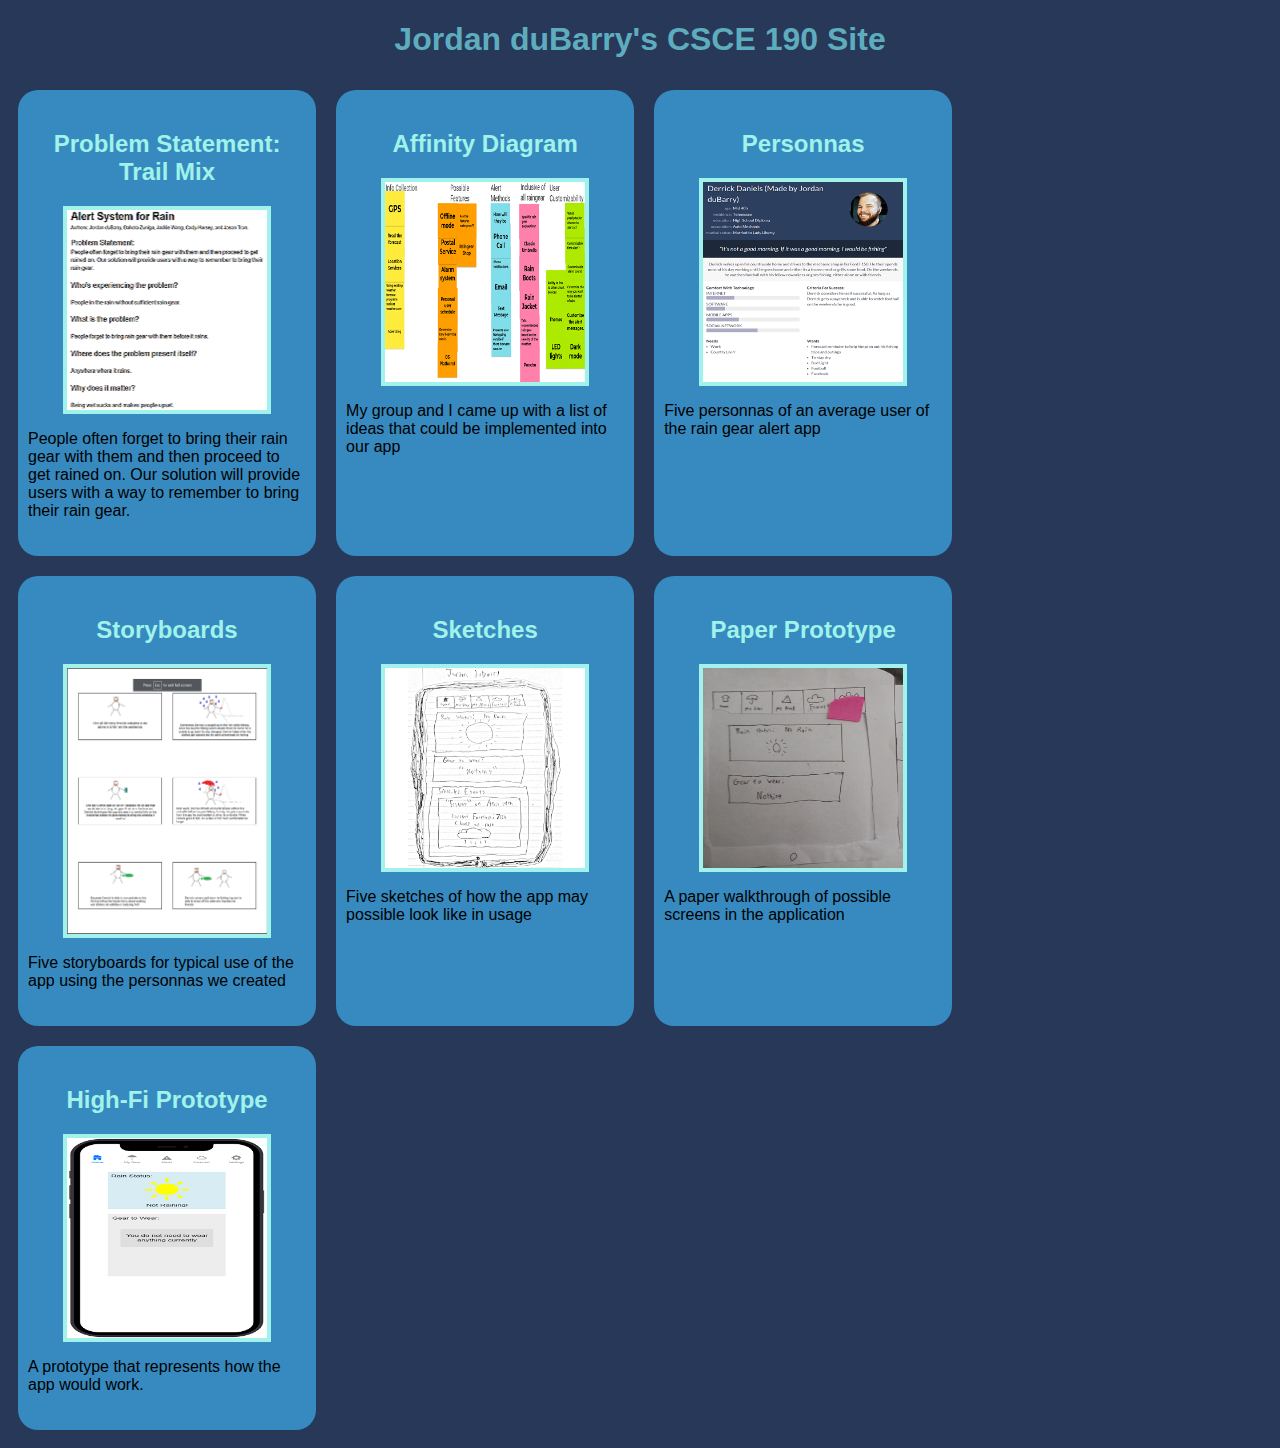
<file: index.html>
<!DOCTYPE html>
<html>
    <head>
        <title>CSCE 190: Jordan duBarry</title>
    </head>

    <body>
        <h1>Jordan duBarry's CSCE 190 Site</h1>
        <link rel="stylesheet" href="styles.css">
        <div class = "assignments">
            <!--Problem Statement-->
            <section class = "assignment">
                <a href="files/problem-statement.pdf">
                    <h2>Problem Statement: Trail Mix</h2>
                </a>
                <a href="files/problem-statement.pdf">
                    <img src="images/ProblemStatement.png">
                </a>
                <section class="assign-details">
                    <p>
                        People often forget to bring their rain gear with them and then proceed to get rained on. Our solution will provide users with a way to remember to bring their rain gear.
                    </p>
                </section>
            </section>
            <!--Affinity Diagram-->
            <section class = "assignment">
                <a href="files/affinity-diagram.pdf">
                    <h2>Affinity Diagram</h2>
                </a>
                <a href="files/affinity-diagram.pdf">
                    <img src="images/AffinityDiagram.png">
                </a>
                <section class="assign-details">
                    <p>
                        My group and I came up with a list of ideas that could be implemented into our app
                    </p>
                </section>
            </section>
            <!--Personnas-->
            <section class = "assignment">
                <a href="files/personnas.pdf">
                    <h2>Personnas</h2>
                </a>
                <a href="files/personnas.pdf">
                    <img src="images/Personna.png">
                </a>
                <section class="assign-details">
                    <p>
                    Five personnas of an average user of the rain gear alert app
                    </p>
                </section>
            </section>
            <!--Storyboards-->
            <section class = "assignment">
                <a href="files/storyboards.pdf">
                    <h2>Storyboards</h2>
                </a>
                <a href="files/storyboards.pdf">
                    <img src="images/Storyboard.png">
                </a>
                <section class="assign-details">
                    <p>
                    Five storyboards for typical use of the app using the personnas we created
                    </p>
                </section>
            </section>
            <!--Sketches-->
            <section class = "assignment">
                <a href="files/sketches.pdf">
                    <h2>Sketches</h2>
                </a>
                <a href="files/sketches.pdf">
                    <img src="images/Sketch.png">
                </a>
                <section class="assign-details">
                    <p>
                    Five sketches of how the app may possible look like in usage
                    </p>
                </section>
            </section>
            <!--Paper Prototype-->
            <section class = "assignment">
                <a href="https://youtu.be/NwyiwXiuZXI">
                    <h2>Paper Prototype</h2>
                </a>
                <a href="https://youtu.be/NwyiwXiuZXI">
                    <img src="images/PrototypePic.png">
                </a>
                <section class="assign-details">
                    <p>
                    A paper walkthrough of possible screens in the application
                    </p>
                </section>
            </section>
            <!--High-Fi Prototype-->
            <section class = "assignment">
                <a href="files/prototype/src/index.html">
                    <h2>High-Fi Prototype</h2>
                </a>
                <a href="files/prototype/src/index.html">
                    <img src="images/Prototype.png">
                </a>
                <section class="assign-details">
                    <p>
                    A prototype that represents how the app would work.
                    </p>
                </section>
            </section>
        </div>
    </body>
</html>
</file>
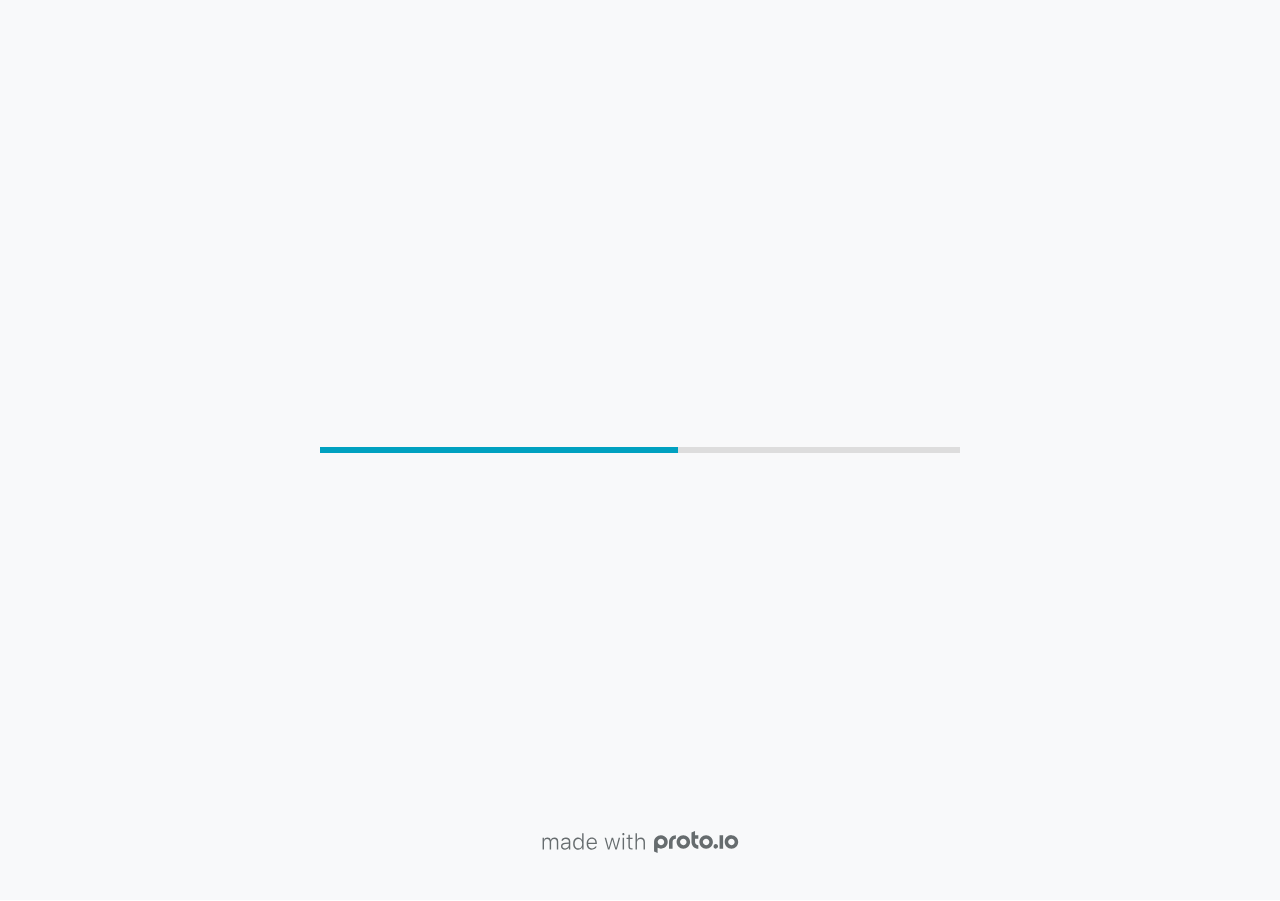
<file: files/prototype/src/index.html>
<!DOCTYPE HTML>
	<head>

		<meta charset="utf-8">

		<title>Rain Gear Application - Proto.io</title>

		
			<meta name="HandheldFriendly" content="True">
			<meta name="MobileOptimized" content="390"> 

			
			
			
			<meta name="viewport" content="minimum-scale=1.00, maximum-scale=1.00, initial-scale=1.00, user-scalable=no, shrink-to-fit=no" />

			
				<meta name="apple-mobile-web-app-capable" content="yes" />
				<meta name="apple-mobile-web-app-status-bar-style" content="black-translucent" />
			

			<meta name="format-detection" content="telephone=no">


			

            
            <link rel="icon" sizes="192x192" href="./src/assets/branding/android-icon-hires.png">
            <link rel="icon" sizes="128x128" href="./src/assets/branding/android-icon.png">

            
            <link href="./src/assets/branding/apple-touch-icon-retina180.png" sizes="180x180" rel="apple-touch-icon">

            
            <link href="./src/assets/branding/apple-touch-icon-retina.png" sizes="114x114" rel="apple-touch-icon">

            
            <link href="./src/assets/branding/apple-touch-icon.png" sizes="57x57" rel="apple-touch-icon">

            
            <link href="./src/assets/branding/startup.png" media="(device-width: 320px)" rel="apple-touch-startup-image">

            
            <link href="./src/assets/branding/startup-retina.png" media="(device-width: 320px) and (device-height: 480px) and (-webkit-device-pixel-ratio: 2)" rel="apple-touch-startup-image">

            
            <link href="./src/assets/branding/startup-568.png" media="(device-width: 320px) and (device-height: 568px) and (-webkit-device-pixel-ratio: 2)" rel="apple-touch-startup-image">

            
            <link href="./src/assets/branding/startup-retina-6.png" media="(device-width: 375px) and (device-height: 667px) and (orientation: portrait) and (-webkit-device-pixel-ratio: 2)" rel="apple-touch-startup-image">

            
            <link href="./src/assets/branding/startup-retina-6plus.png" media="(device-width: 414px) and (device-height: 736px) and (orientation: portrait) and (-webkit-device-pixel-ratio: 3)" rel="apple-touch-startup-image">

            
            <link href="./src/assets/branding/startup-retina-6plus-landscape.png" media="(device-width: 414px) and (device-height: 736px) and (orientation: landscape) and (-webkit-device-pixel-ratio: 3)" rel="apple-touch-startup-image">

            
            <link href="./src/assets/branding/startup-ipad.png" media="(device-width: 768px) and (orientation: portrait)" rel="apple-touch-startup-image">

            
            <link href="./src/assets/branding/startup-ipad-landscape.png" media="(device-width: 768px) and (orientation: landscape)" rel="apple-touch-startup-image">

            
            <link href="./src/assets/branding/startup-ipad-retina.png" media="(device-width: 768px) and (orientation: portrait) and (-webkit-device-pixel-ratio: 2)" rel="apple-touch-startup-image">

            
            <link href="./src/assets/branding/startup-ipad-landscape-retina.png" media="(device-width: 768px) and (orientation: landscape) and (-webkit-device-pixel-ratio: 2)" rel="apple-touch-startup-image">

            
            <link href="./src/assets/branding/startup-ipad-pro.png" media="(device-width: 1024px) and (orientation: portrait) and (-webkit-device-pixel-ratio: 2)" rel="apple-touch-startup-image">

            
            <link href="./src/assets/branding/startup-ipad-pro-landscape.png" media="(device-width: 1024px) and (orientation: landscape) and (-webkit-device-pixel-ratio: 2)" rel="apple-touch-startup-image">

			<meta http-equiv="cleartype" content="on"> 


			 
		    <script type="text/javascript" src="./scripts/plugins/jquery/jquery.js"></script>

			
				<link rel="stylesheet" href="./stylesheets/player-export.css" />
				<script type="text/javascript" src="./scripts/player-export.js"></script>
			

			
			<script type="text/javascript" src="./libraries/common/components.js"></script> 
			<link type="text/css" rel="Stylesheet" href="./libraries/common/components.1.00.css" /> 

			
					<script type="text/javascript" src="./libraries/ios9/components.js"></script> 
					<link type="text/css" rel="Stylesheet" href="./libraries/ios9/components.1.00.css" /> 
				
				<script type="text/javascript" src="./data/data.js"></script> 
			<script type="text/javascript" src="./webkitmask/maskimages.js"></script> 

		<style>
			body { width: 390px; height: 844px; }
			.landscape, .landscape .prx-page { min-height: 390px; }
			.portrait, .portrait .prx-page { min-height: 844px; }
		</style>

		<script type="text/javascript">

			prx.ver = '6.7.7.1';
			prx.url.account = 'https://jordandubarry.proto.io';
			prx.url.staticassets = 'https://gal.proto.io';
			prx.url.devices = 'https://dteyv52hbg2at.cloudfront.net/devices';
			prx.url.static = 'https://dteyv52hbg2at.cloudfront.net';
			prx.url.siteurl = 'proto.io';
			prx.url.crossmsg = 'https://jordandubarry.proto.io';

			prx.nodejsassetsserver = {};
			prx.nodejsassetsserver.host = ".proto.io";
			prx.nodejsassetsserver.subdomainprefix = "https://a3";
			prx.nodejsassetsserver.maxsubdomains = "20";

			prx.device_library = 'ios9';
			prx.devices[prx.device] = {
				name: prx.device
				,defaultOrientation: 'portrait'
				,portrait_applies: 1 //new
				,portrait: [390,844]
				,landscape_applies: 1 //new
				,landscape: [844,390]
				,allow_orientation_change: 1 //new
				,statusbar_skin: 'default' // new
				,statusbarheightportrait: 0
				,statusbarheightlandscape: 0
				,navigationbar_skin: 'default' //new
				,navigationbarheightportrait: 0
				,navigationbarheightlandscape: 0
				,normalportrait: [390,844]
				,normallandscape: [844,390]
				,device_s3bucket: '66bd5b4d-9b18-415d-a8ee-066fc410e14c'
				,dpr: '1.00'
				,deviceType: "iphonex"
                ,showiPhoneXNotch: true
                ,hasCustomSkinNotch: false
				,appleWatchRoundedCorners: false
				,scrollType: "default"
				,initialscale: 1.00
				,targetdensitydpi: "device-dpi"
			}
			// save a copy of the device in the player state
			prx.currentPlayerStatus.projectDevice = prx.toolbox.clone(prx.devices[prx.device]);
			prx.currentPlayerStatus.targetDevice = {"ISANDROIDTABLET":0,"ISIPOD":0,"ISCHROME":0,"ISIOS":1,"ISMSIE":0,"ISMOZILLA":0,"isAndroid-Pad":0,"ISOPERA":0,"ISWEBKIT":0,"SOSVERSION":{"CBUILDVER":"","CMAJORVER":"","CMINORVER":"","CTEXT":"","IMINORVER":0,"IMAJORVER":0,"IBUILDVER":0},"ISIPAD":0,"ISMOBILE":1,"ISSAFARI":0,"ISIPHONE":1,"ISWINDOWS":0,"ISWINDOWSTOUCH":0,"ISDEVICE":1,"ISANDROID":0,"ISCUSTOM":0};
			prx.releaseChannel = 'stable';

			prx.projectsettings.id = 'bd0ca041-3078-4b1a-9d06-0047b7319366';
			prx.projectsettings.s3b = 'jordandubarry-1252348-6f3467b7-9dfc-3b35-3ab366eb5789126b';
			prx.projectsettings.account = 'jordandubarry';
			prx.projectsettings.statusbar = '0'; 
			prx.projectsettings.statusbarapplies = '0';
			prx.projectsettings.navigationbar = '0';
			prx.projectsettings.navigationbarapplies = '0';
			prx.projectsettings.initialpageid = -1;
			
			
			prx.projectsettings.flashactions = 0;
			prx.projectsettings.gatrackingcode = '';

			prx.export2html = '1' == true;
			prx.mobPlayer = 0;

			prx.user.country = 'US';

			prx.s3Links = []; 
			var sLinkedAssets = [];
			

			prx.csrf_token = '807C3B88E90BC0C9224361B59E3B743E6DEABDFCD54D8A2762E65C92417F4F7D';

            

            
                            prx.assetsAccessToken = "eyJ0eXAiOiJKV1QiLCJhbGciOiJIUzI1NiJ9.eyJkIjp7InVpZCI6Ii0xIiwicHJvamVjdF9pZCI6ImJkMGNhMDQxLTMwNzgtNGIxYS05ZDA2LTAwNDdiNzMxOTM2NiJ9LCJ2IjowLCJleHAiOjE2MzczNzI2NjAsImlhdCI6MTYzNzE5MjY2MH0.5sPLZzIQVNKpLTp77V57nW7Zho2ZW1_ynEsfNQxGQdo";

			prx.iniPlayer.iniPreLoad();

		</script>
	</head>

	

			<body class="player device-cursor-touch mobile-device-true " " id="mbd" >

				
					<div id='iphoneX-notch-player'>
						<span class="iphoneX-notch-corners"></span>
					</div>
				
				<div id="window-wrapper">
					<div id="dragarea"></div>
					<div id="statusbar"></div>
					<div id="underlay" style=""></div>

					<div class="prx-page" data-role="page" id="p-1" data-id="1"></div>
					
								<div class="prx-page" data-role="page" id="p-3" data-id="3"></div>
							
								<div class="prx-page" data-role="page" id="p-4" data-id="4"></div>
							
								<div class="prx-page" data-role="page" id="p-5" data-id="5"></div>
							
								<div class="prx-page" data-role="page" id="p-6" data-id="6"></div>
							
								<div class="prx-page" data-role="page" id="p-7" data-id="7"></div>
							
								<div class="prx-page" data-role="page" id="p-10" data-id="10"></div>
							
								<div class="prx-page" data-role="page" id="p-11" data-id="11"></div>
							
								<div class="prx-page" data-role="page" id="p-13" data-id="13"></div>
							
					<div id="navigationbar"></div>
					<div id="overlay"></div>
					<div id="trash"></div>
					<div id="quick-audios"></div>
				</div>

				 
			<div id="loader-wrapper">
				
				<div class="progress">
					<div class="progress-bar"></div>
				</div>
				<div id="poweredby"></div>
			</div>
			


			</body>
		

</html>
</file>
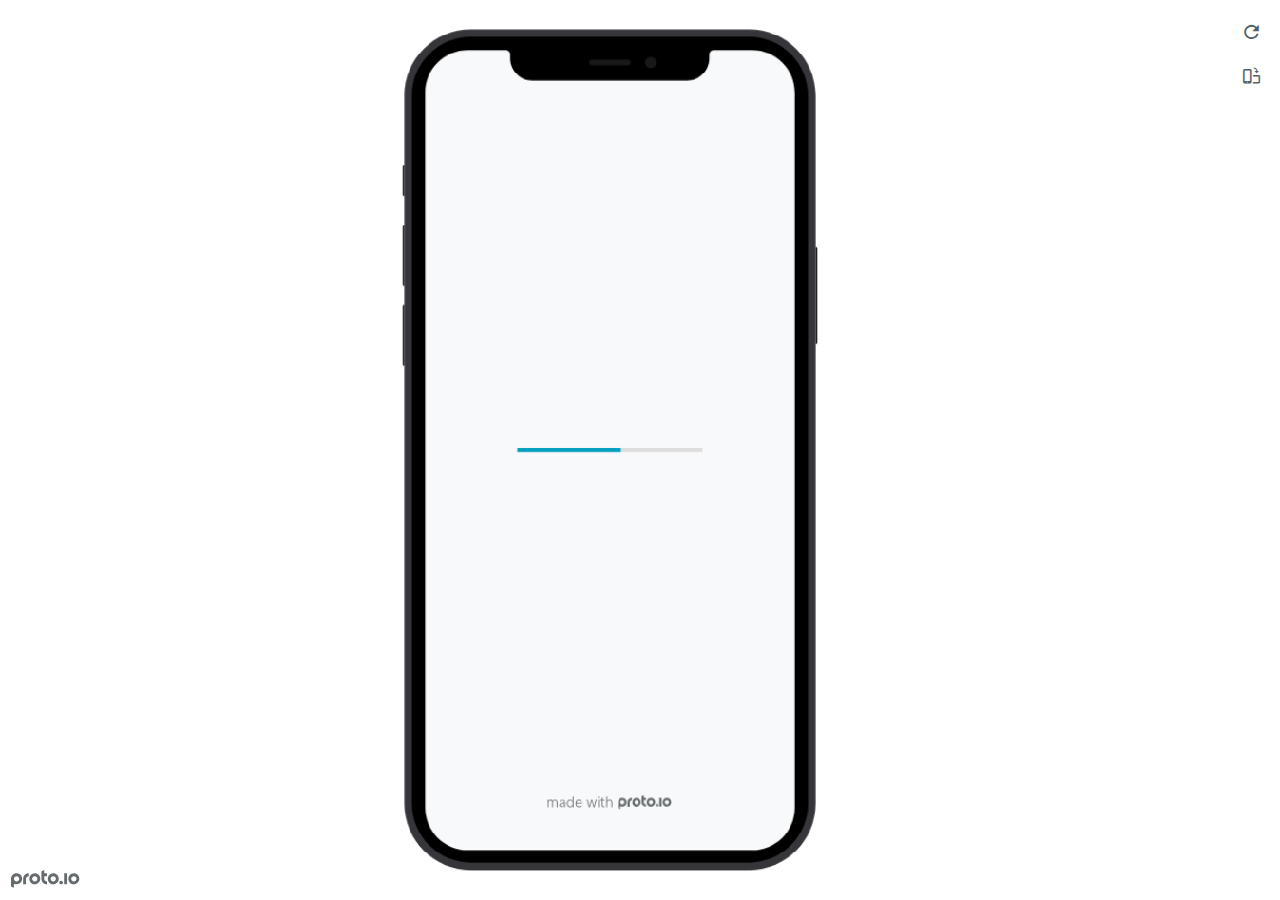
<file: files/prototype/preview.html>
<!DOCTYPE HTML>
    <head>
    <meta charset="utf-8">

    <title>Rain Gear Application - Proto.io player</title>

    

			<link type="text/css" rel="stylesheet" href="./src/stylesheets/preview-export-min.css">
			<script type="text/javascript" src="./src/scripts/preview-export-min.js"></script>

		

    <script type="text/javascript">
        var prx = window.prx || {};
        prx.orientation = 'portrait';
        prx.orientations = {};
        prx.orientations.portrait = 1;
        prx.orientations.landscape = 1;
        prx.project = {};
        prx.project.id = 'bd0ca041-3078-4b1a-9d06-0047b7319366';
        prx.project.title = 'Rain Gear Application';
        prx.project.version = 0;
        prx.project.livepreview = 0;
        prx.project.account = "jordandubarry";
        prx.activePage = {};
        prx.usercountry = "us";
        
            prx.user = false;
        
        prx.skin = 'apple-phone-iphone12_12pro-1';
        prx.ver = '6.7.7.1';
        //prx.flashactions = 1;
		prx.flashactions = 1; //we are not using the DB value anymore

        prx.nodejsassetsserver = {};
        prx.nodejsassetsserver.host = ".proto.io";
        prx.nodejsassetsserver.subdomainprefix = "https://a3";
        prx.nodejsassetsserver.maxsubdomains = "20";
        prx.account = "jordandubarry";
        prx.browserShowScreenshots = 'true';
        prx.url.crossmsg = 'https://jordandubarry.proto.io';
        prx.playerUrl = 'https://jordandubarry.proto.io/player/';
        prx.fullScreenUrl = 'https://jordandubarry.proto.io/player/fullscreen/index.cfm?id=bd0ca041-3078-4b1a-9d06-0047b7319366';
        prx.spaces = false;
        prx.csrf_token = '8308C66A6D54B668FFC6D438A91DE6B84492831BA090FE36E446DBFFAFCD8C0C';

        prx.bShowPlayerBetaPrompt = false;

        
    </script>

    

</head>


<body style="background-color:#FFFFFF">

    

    <div class="page-sidebar">
        
        <div class="sidebar-action-buttons">

            
                <span class="header-action-button player-icon-reload embed-icon-reload" id="refresh-preview">
                    <span class="tooltip">Refresh preview</span>
                </span>
                
                    <span  class="header-action-button player-icon-rotate embed-icon-rotate" id="change-orientation">
                        <span class="tooltip">Change orientation</span>
                    </span>
                

            <div class="header-action-button player-icon-enter-fullscreen-mode-icon" id="go-fullscreen">
                <span class="tooltip">Go full screen</span>
            </div>
        </div>

    </div>

    <div id="maincontent" class="portrait">

        <div id="shortcut-pressed-outer">
            <div id="shortcut-pressed"></div>
        </div>
        

			<div class="frame_generic">
				
				<div class="body_generic skin_apple-phone-iphone12_12pro-1 skin-wrapper skin-os-apple skin-device-phone skin-model-iphone12_12pro skin-size-1 skin-color-black skin-orientation-portrait skin-dimensions-390-844">

					<div class="buttons top"></div>
					<div class="detail-top"></div>
					<div class="web-search"></div>
					<div class="buttons left"></div>

					<div class="body_generic_inner">
						
						<iframe id="pio-playerframe" src="./src/index.html" scrolling="NO" style="width: 390px; height: 844px;" webkitAllowFullScreen mozallowfullscreen allowFullScreen allowvr allow="autoplay"></iframe>
						
                                <script type="text/javascript">
                                    // remove parameter from address bar immediately if no changes
                                    let url = new URL(window.location.href);
                                    url.searchParams.delete('hc');
									url.searchParams.delete('ap');
                                    window.history.replaceState({}, document.title, url.toString());
                                </script>
                            
					</div>

					<div class="buttons right"></div>
					<div class="detail-bottom"></div>
				</div>
				
			</div>
		
    </div>

    

    
            <div id="branding"></div>
        
</body>


<script type="text/javascript">
    
</script>
</html>
</file>
<file: styles.css>
body{
    background:#273859;
    font-family:Arial, Helvetica, sans-serif;
}

.assignments {
    display: flex;
    flex-wrap: wrap;
}

.assignment {
    width: 22%;
    padding:20px 10px;
    margin: 10px;
    background:#368ABF;
    border-radius:20px;
}

.assignment img {
    width:200px;
    margin: 10px;
    border:4px solid #A0F2EA;
    display: block;
    margin: auto;
}

.assignment img:hover {
    border:4px dashed yellow;
}

h1{
    color: #5eadbf;;
    text-align: center;
}

h2 {
    text-align: center;
}

a {
    text-decoration: none;
    color:#A0F2EA;
}

a:hover {
    color:yellow;
}
</file>
<file: files/prototype/src/stylesheets/player-export.css>
/*!
 * 
 *                                                                       
 *                              ::;;;;                                   
 *    ::,,,,::    ::,,  ,,,,::::::11ii::,,::,,,,::      ::::,,::,,,,::   
 *  ,,111111ii,,::1111::111111ii::111111::111111ii,,    ii11,,ii111111,, 
 *  11ii::;;11;;ii11::iiii::;;11;;11ii::ii11::::11ii    ii11;;11;;::ii11 
 *  11;;  ::11ii11;;::11ii  ::11ii11ii,,iiii..  iiii    ii11;;11::  ;;11 
 *  1111;;ii11;;11;;,,ii11::ii11;;ii11;;;;11;;;;11;;;;;;ii11::11ii;;11ii 
 *  11111111;;::11;;  ::ii1111;;  ::ii11::ii1111ii::11ii;;11,,;;1111ii:: 
 *  11;;,,::  ,,::,,      ::,,        ::::  ::::    ,,,,::::    ::,,     
 *  ;;;;                                                                 
 *                                                                       
 *  Build: 11/17/2021, 4:19:06 PM
 */

/*!
 * Waves v0.5.5
 * http://fian.my.id/Waves
 *
 * Copyright 2014 Alfiana E. Sibuea and other contributors
 * Released under the MIT license
 * https://github.com/fians/Waves/blob/master/LICENSE
 */.mask-inner{position:relative;background-size:100% 100%;background-repeat:no-repeat}.mask-inner .mask-inner{transform:none!important}.mask-border .mborder,.mask-filter{height:100%;width:100%}.mask-border .mborder{border:1px solid hsla(0,0%,100%,.8);position:absolute;pointer-events:none}.mask-border .area-border{border:1px solid #00a1c0;left:0;top:0;position:absolute;transform-origin:0 0;box-sizing:border-box}.mask-border .mask-radius{width:100%;height:100%;overflow:hidden;position:absolute}.mask-border .mask-radius .mask-radius-border{position:relative;width:100%;height:100%;border:1px solid hsla(0,0%,100%,.8)}.mask-border.hide-handles .prx-resizable-handle{opacity:0;pointer-events:none!important}.mask-border.hide-handles .area-border{border:1px dashed #b4bcbf}.mask-wrapper{overflow:hidden;height:100%;pointer-events:none}.mask-wrapper.borderPos-inside{box-sizing:border-box}.mask-wrapper.borderPos-outside{width:100%;height:100%}.mask-wrapper.borderPos-outside .mask-inner{box-sizing:content-box}.mask-edit-mode-handles{pointer-events:none}.mask-edit-mode-handles.hide-handles .prx-resizable-handle,.mask-edit-mode-handles.hide-handles .prx-rotate-handle{opacity:0;pointer-events:none!important}.mask-edit-mode-handles.hide-handles .xborder{border-color:#b4bcbf!important}abbr,address,article,aside,audio,b,blockquote,body,caption,cite,code,dd,del,dfn,div,dl,dt,em,fieldset,figure,footer,form,h1,h2,h3,h4,h5,h6,header,hgroup,html,i,iframe,img,ins,kbd,label,legend,li,mark,menu,nav,object,ol,p,pre,q,samp,section,small,span,strong,sub,sup,table,tbody,td,tfoot,th,thead,time,tr,ul,var,video{margin:0;padding:0;border:0;outline:0;font-size:100%;background:transparent}article,aside,details,figcaption,figure,footer,header,hgroup,nav,section{display:block}audio,canvas,video{display:inline-block;*display:inline;*zoom:1}[hidden],audio:not([controls]){display:none}html{font-size:100%;-webkit-text-size-adjust:100%;-ms-text-size-adjust:100%}body{margin:0;font-size:13px}body,button,input,select,textarea{font-family:sans-serif;color:#222}a{color:#00e}a:visited{color:#551a8b}a:hover{color:#06e}a:focus{outline:thin dotted}a:active,a:hover{outline:0}abbr[title]{border-bottom:1px dotted}b,strong{font-weight:700}blockquote{margin:1em 40px}dfn{font-style:italic}hr{display:block;height:1px;border:0;border-top:1px solid #ccc;margin:1em 0;padding:0}ins{background:#ff9;text-decoration:none}ins,mark{color:#000}mark{background:#ff0;font-style:italic;font-weight:700}code,kbd,pre,samp{font-family:monospace,serif;_font-family:courier new,monospace;font-size:1em}pre{white-space:pre;white-space:pre-wrap;word-wrap:break-word}q{quotes:none}q:after,q:before{content:"";content:none}small{font-size:85%}sub,sup{font-size:75%;line-height:0;position:relative;vertical-align:baseline}sup{top:-.5em}sub{bottom:-.25em}ol,ul{margin:1em 0;padding:0 0 0 40px}dd{margin:0 0 0 40px}nav ol,nav ul{list-style:none;list-style-image:none;margin:0;padding:0}img{border:0;-ms-interpolation-mode:bicubic}svg:not(:root){overflow:hidden}figure,form{margin:0}fieldset{margin:0}fieldset,legend{border:0;padding:0}legend{*margin-left:-7px}button,input,select,textarea{font-size:100%;margin:0;vertical-align:baseline;*vertical-align:middle}button,input{line-height:normal;*overflow:visible}table button,table input{*overflow:auto}[role=button],button,input[type=button],input[type=reset],input[type=submit]{-webkit-appearance:button}input[type=checkbox],input[type=radio]{box-sizing:border-box;padding:0}input[type=search]{-webkit-appearance:textfield;-moz-box-sizing:content-box;-webkit-box-sizing:content-box;box-sizing:content-box}input[type=search]::-webkit-search-decoration{-webkit-appearance:none}button::-moz-focus-inner{border:0;padding:0}textarea{overflow:auto;vertical-align:top;resize:vertical}input:invalid,textarea:invalid{background-color:#f0dddd}table{border-collapse:collapse;border-spacing:0}td{vertical-align:top}.nocallout{-webkit-touch-callout:none}textarea[contenteditable]{-webkit-appearance:none}.gifhidden{position:absolute;left:-100%}.ir{display:block;border:0;text-indent:-999em;overflow:hidden;background-color:transparent;background-repeat:no-repeat;text-align:left;direction:ltr}.ir br{display:none}.hidden{display:none!important;visibility:hidden}.visuallyhidden{border:0;clip:rect(0 0 0 0);height:1px;margin:-1px;overflow:hidden;padding:0;position:absolute;width:1px}.visuallyhidden.focusable:active,.visuallyhidden.focusable:focus{clip:auto;height:auto;margin:0;overflow:visible;position:static;width:auto}.invisible{visibility:hidden}.clearfix:after,.clearfix:before{content:"";display:table}.clearfix:after{clear:both}.clearfix{*zoom:1}@media print{*{background:transparent!important;color:#000!important;text-shadow:none!important;filter:none!important;-ms-filter:none!important}a,a:visited{text-decoration:underline}a[href]:after{content:" (" attr(href) ")"}abbr[title]:after{content:" (" attr(title) ")"}.ir a:after,a[href^="#"]:after,a[href^="javascript:"]:after{content:""}blockquote,pre{border:1px solid #999;page-break-inside:avoid}thead{display:table-header-group}img,tr{page-break-inside:avoid}img{max-width:100%!important}@page{margin:.5cm}h2,h3,p{orphans:3;widows:3}h2,h3{page-break-after:avoid}}#eval-iframe{display:none}body{-webkit-appearance:none;-webkit-box-flex:1;-webkit-touch-callout:none;-webkit-tap-highlight-color:rgba(0,0,0,0)}*{-webkit-user-select:none;-khtml-user-select:none;-moz-user-select:-moz-none;-o-user-select:none;user-select:none}input,textarea{-webkit-user-select:text;-khtml-user-select:text;-moz-user-select:text;-o-user-select:text;user-select:text}#dragarea{font-family:Helvetica,Arial,sans-serif;text-align:left}.text{height:95%;overflow:auto}.wrap{overflow:hidden}.pos,.spos{position:absolute}.action-highlight{position:absolute;top:0;left:0;height:100%;width:100%;background:rgba(255,255,0,.5);background:rgba(64,208,255,.3);opacity:0;pointer-events:none;-webkit-transition:opacity .2s ease-in;transition:opacity .2s ease-in;border:2px solid #40c8f4;padding:3px;box-sizing:border-box}.action-highlight-simple-visible,.action-highlight-visible{opacity:1}#appModeNote{background-color:#333;border-top:5px solid #000;bottom:0;color:#f0f0f0;display:none;font-family:helvetica;left:0;padding:10px 0;position:fixed;text-align:center;width:100%}#appModeNote em{display:block;font-size:20px;font-weight:700;line-height:26px}#appModeNote span{display:block;font-size:14px;line-height:20px}.hidden{display:none}.prx-page.loadedFrom{display:block}.prx-page.loadedTo{z-index:999999}.prx-page.loadedTo-1{z-index:10000000}.prx-page.loadedTo-2{z-index:10000001}.prx-page.loadedTo-3{z-index:10000002}.prx-page.loadedTo-4{z-index:10000003}.prx-page.loadedTo-5{z-index:10000004}.prx-page.loadedTo-6{z-index:10000005}.prx-page.loadedTo-7{z-index:10000006}.prx-page.loadedTo-8{z-index:10000007}.prx-page.loadedTo-9{z-index:10000008}.prx-page.loadedTo-10{z-index:10000009}.prx-page.loadedTo-11{z-index:10000010}.prx-page.loadedTo-12{z-index:10000011}.prx-page.loadedTo-13{z-index:10000012}.prx-page.loadedTo-14{z-index:10000013}.prx-page.loadedTo-15{z-index:10000014}.prx-page.loadedTo-16{z-index:10000015}.prx-page.loadedTo-17{z-index:10000016}.prx-page.loadedTo-18{z-index:10000017}.prx-page.loadedTo-19{z-index:10000018}.prx-page.loadedTo-20{z-index:10000019}.prx-page.loadedTo-21{z-index:10000020}.prx-page.loadedTo-22{z-index:10000021}.prx-page.loadedTo-23{z-index:10000022}.prx-page.loadedTo-24{z-index:10000023}.prx-page.loadedTo-25{z-index:10000024}.prx-page.loadedTo-26{z-index:10000025}.prx-page.loadedTo-27{z-index:10000026}.prx-page.loadedTo-28{z-index:10000027}.prx-page.loadedTo-29{z-index:10000028}.prx-page.loadedTo-30{z-index:10000029}#navigationbar,#statusbar{background:transparent 0 0;display:block;width:100%;border:0;top:0;position:fixed;z-index:1}#loader-wrapper{background:#f8f9fa;height:100%;left:0;position:fixed;top:0;width:100%;z-index:99999;font-size:11px}#loader-wrapper .progress{position:absolute;top:50%;left:50%;transform:translate(-50%,-50%);-ms-transform:translate(-50%,-50%);-webkit-transform:translate(-50%,-50%);width:50%;height:4px;background-color:#ddd}#loader-wrapper .progress-bar{position:relative;width:0;height:4px;-webkit-transition:.4s linear;-moz-transition:.4s linear;-o-transition:.4s linear;transition:.4s linear;-webkit-transition-property:width,background-color;-moz-transition-property:width,background-color;-o-transition-property:width,background-color;transition-property:width,background-color}#loader-wrapper .progress-bar:before,.progress-bar:after{content:"";position:absolute;top:0;left:0;right:0}#loader-wrapper .progress-bar:before{bottom:0;background-color:#ddd}#loader-wrapper .progress-bar:after{z-index:2;bottom:0;background:#00a1c0}#loader-wrapper #app-icon{position:absolute;top:50%;left:50%;transform:translate(-50%,-150%);-ms-transform:translate(-50%,-150%);-webkit-transform:translate(-50%,-150%);width:114px;height:114px}#loader-wrapper #poweredby{position:absolute;bottom:5%;left:50%;transform:translate(-50%);-ms-transform:translate(-50%);-webkit-transform:translate(-50%);width:100%;height:16px;background-image:url(/images/player/player-logo.svg);background-repeat:no-repeat;background-position:top;background-size:auto 200%;z-index:99999}body{-moz-transition:opacity .3s linear;-o-transition:opacity .3s linear;-webkit-transition:opacity .3s linear;transition:opacity .3s linear}.reloading{background:#fff!important;opacity:0}@media (min-width:481px) and (max-width:1079px){#loader-wrapper .progress,#loader-wrapper .progress-bar{height:4px}}@media (min-width:1080px){#loader-wrapper #poweredby{height:24px}#loader-wrapper .progress,#loader-wrapper .progress-bar{height:6px}}@media (width:1280px) and (height:768px){#loader-wrapper .progress,#loader-wrapper .progress-bar{height:2px}}.pointer-events-none{pointer-events:none!important}body .prx-page{-webkit-trans1form:translate3d(0,0,0)}.prx-page .type-symbol .box{-w1ebkit-transform:translateZ(0)}html{background:transparent}body{background:#fff;overflow:hidden}body.mobile-device-true *{-webkit-text-size-adjust:100%}body.mobile-device-false *{-webkit-text-size-adjust:initial}#window-wrapper{width:100%;height:100%;overflow:hidden;position:relative}#dragarea{background:transparent;display:none}#overlay,#quick-audios,#trash,#underlay{position:absolute;top:0;left:0}#quick-audios,#trash{display:none}.visible{display:block!important}.iScrollHorizontalScrollbar,.iScrollVerticalScrollbar{z-index:auto!important}.overlay{position:fixed;left:0;right:0;bottom:0;top:0}.ui-mobile-viewport-transitioning,.ui-mobile-viewport-transitioning .prx-page{o1verflow:visible!important}.box[style*="z-index:0;"],.box[style*="z-index: 0;"]{z-index:auto!important}.box[data-mpoverlay="1"]{pos1ition:fixed}#temp-for-external-link{display:none}#dragarea,html{background:transparent!important}.hide{display:none!important}*{outline:none}.ghost-component,.ghost-component *,.ghost-component .box *{pointer-events:none!important}#statusbar{position:fixed!important}.prx-page{position:absolute;display:none}.prx-page.prx-page-active,.prx-page[class*=prx-page-transitioning-]{display:block}.prx-page[class*=prx-page-transitioning-]{overflow:hidden}.prx-page.prx-page-transitioning-overlay-in-source,.prx-page.prx-page-transitioning-overlay-out-target{overflow:visible}.prx-page.prx-page-below{z-index:10}.prx-page.prx-page-above{z-index:20}#overlay{z-index:30}.prx-page.prx-page-transition-flip,.prx-page.prx-page-transition-turn{-webkit-backface-visibility:hidden;-moz-backface-visibility:hidden;backface-visibility:hidden}.prx-page.prx-page-transition-turn{-webkit-transform:translateZ(0);-moz-transform:translateZ(0);-webkit-transform-origin:0 center;-moz-transform-origin:0 center;transform-origin:0 center;transform:translateZ(0)}.prx-page.prx-page-transition-flow:not(.prx-page-transition-flow-overlay),.prx-page.prx-page-transition-overlay-top{box-shadow:0 0 20px rgba(0,0,0,.4)}.prx-page-above.prx-page-transition-notificationInWatchOS{transition:background-color .45s ease-out}.prx-page-above.prx-page-transition-notificationInWatchOS.prx-page-transition-notificationInWatchOS-notification-in{background-color:transparent!important;transition:background-color 0s ease-out}.device-cursor-touch,.device-cursor-touch *{cursor:url(/images/player/touch-cursor-64.png) 32 32,default!important;cursor:-webkit-image-set(url("/images/player/touch-cursor-64.png") 1x,url("/images/player/touch-cursor-64@2x.png") 2x) 32 32,default!important}.device-cursor-web,.device-cursor-web *{cursor:default}.device-cursor-web .delayedtap,.device-cursor-web .delayedtap *,.device-cursor-web .interaction-click,.device-cursor-web .interaction-click *,.device-cursor-web .interaction-tap,.device-cursor-web .interaction-tap *,.device-cursor-web .release,.device-cursor-web .release *,.device-cursor-web .touch,.device-cursor-web .touch *{cursor:pointer;cursor:hand}.device-cursor-web [data-component-type=text]{cursor:default}.device-cursor-web .move,.device-cursor-web .move *{cursor:move}.device-cursor-web input,.device-cursor-web textarea{cursor:text}.do-chrome-fix #window-wrapper{-webkit-perspective:1}.do-chrome-fix .pos{-webkit-backface-visibility:hidden;-webkit-transform:translateZ(0)}.do-chrome-fix *{-w1ebkit-transform:translateZ(0) scale(1) scaleX(1) skew(0deg,0deg) skewX(0deg) skewY(0deg) rotateX(0deg) rotateY(0deg) rotate(0deg)}.do-chrome-fix.dont-do-chrome-fix #window-wrapper{-webkit-perspective:none}.do-chrome-fix.dont-do-chrome-fix .pos{-webkit-backface-visibility:visible;-webkit-transform:none}.prx-page-transitioning:not(.prx-page-transitioning-overlay-in-source):not(.loadedFrom) [data-mpoverlay="1"]{display:none}#fps{position:fixed;z-index:9999;font-size:18px;top:20px;left:20px;background:rgba(0,0,0,.8);border-radius:6px;color:#fff;padding:3px 10px}#fps,.cbutton{pointer-events:none}.cbutton{position:absolute;display:inline-block;padding:0;border:none;background:none;color:#286aab;font-size:1.4em;overflow:visible;-webkit-transition:color .7s;transition:color .7s;-webkit-tap-highlight-color:rgba(0,0,0,0)}.cbutton.cbutton--click,.cbutton:focus{outline:none;color:#3c8ddc}.cbutton:after{position:absolute;width:100%;height:100%;border-radius:50%;content:"";opacity:0;pointer-events:none}.cbutton--effect-jelena:after{border:3px solid hsla(0,0%,82.7%,.7)}.cbutton--effect-jelena.cbutton--click:after{-webkit-animation:anim-effect-jelena .3s ease-out forwards;animation:anim-effect-jelena .3s ease-out forwards}@-webkit-keyframes anim-effect-jelena{0%{opacity:1;-webkit-transform:scale3d(.6,.6,1);transform:scale3d(.6,.6,1)}to{opacity:0;-webkit-transform:scale3d(1.2,1.2,1);transform:scale3d(1.2,1.2,1)}}@keyframes anim-effect-jelena{0%{opacity:1;-webkit-transform:scale3d(.5,.5,1);transform:scale3d(.5,.5,1)}to{opacity:0;-webkit-transform:scale3d(1.2,1.2,1);transform:scale3d(1.2,1.2,1)}}.cbutton--effect-sanja:after{background:hsla(0,0%,75.3%,.3)}.cbutton--effect-sanja.cbutton--click:after{-webkit-animation:anim-effect-sanja 1s ease-out forwards;animation:anim-effect-sanja 1s ease-out forwards}@-webkit-keyframes anim-effect-sanja{0%{opacity:1;-webkit-transform:scale3d(.5,.5,1);transform:scale3d(.5,.5,1)}25%{opacity:1;-webkit-transform:scaleX(1);transform:scaleX(1)}to{opacity:0;-webkit-transform:scaleX(1);transform:scaleX(1)}}@keyframes anim-effect-sanja{0%{opacity:1;-webkit-transform:scale3d(.5,.5,1);transform:scale3d(.5,.5,1)}25%{opacity:1;-webkit-transform:scaleX(1);transform:scaleX(1)}to{opacity:0;-webkit-transform:scaleX(1);transform:scaleX(1)}}#log{position:fixed;z-index:9999;font-size:24px;top:20px;right:20px;pointer-events:none}.watchOSscrollbars .iScrollVerticalScrollbar{position:fixed!important;width:12px!important;background-color:hsla(0,0%,100%,.3)!important;border-radius:8px!important;z-index:99999!important}.watchOSscrollbars .iScrollIndicator{background:#fff!important;border-radius:8px!important;left:2px!important;width:8px!important}.applewatch-rounded-corners{-webkit-clip-path:inset(0 0 0 0 round 63px);clip-path:inset(0 0 0 0 round 63px)}.group-action-prediv{position:absolute}.player .type-symbol.type-symbol-transparent .group-action-prediv{pointer-events:auto}.initialise-hidden-container{display:block!important;visibility:hidden!important}.a-enter-vr{height:0!important}.fullscreen-vr .prx-page{transform:none!important;position:fixed!important}

/*!
 * Waves v0.5.5
 * http://fian.my.id/Waves
 *
 * Copyright 2014 Alfiana E. Sibuea and other contributors
 * Released under the MIT license
 * https://github.com/fians/Waves/blob/master/LICENSE
 */.waves-effect{position:relative;overflow:hidden}.waves-effect.box{position:absolute}.waves-effect .waves-ripple{position:absolute;border-radius:50%;width:100px;height:100px;margin-top:-50px;margin-left:-50px;opacity:0;background-color:rgba(0,0,0,.2);pointer-events:none}.waves-effect.waves-light .waves-ripple{background-color:hsla(0,0%,100%,.4)}.waves-button,.waves-circle{-webkit-mask-image:-webkit-radial-gradient(circle,#fff 100%,#000 0);mask-image:radial-gradient(circle,#fff 100%,#000 0)}.waves-button,.waves-button-input,.waves-button:hover,.waves-button:link,.waves-button:visited{white-space:nowrap;vertical-align:middle;cursor:pointer;border:none;outline:none;color:inherit;background-color:transparent;font-size:14px;text-align:center;text-decoration:none;z-index:1}.waves-button{padding:10px 15px;border-radius:2px}.waves-button-input{margin:0;padding:10px 15px}.waves-input-wrapper{border-radius:2px;vertical-align:bottom}.waves-input-wrapper.waves-button{padding:0}.waves-input-wrapper .waves-button-input{position:relative;top:0;left:0;z-index:1}.waves-block{display:block}a.waves-effect .waves-ripple{z-index:-1}#loader-wrapper #poweredby{background-image:url(../images/player/player-logo.svg)!important}.device-cursor-touch,.device-cursor-touch *{cursor:url(../images/player/touch-cursor-64.png) 32 32,default!important;cursor:-webkit-image-set(url("../images/player/touch-cursor-64.png") 1x,url("../images/player/touch-cursor-64@2x.png") 2x) 32 32,default!important}
</file>
<file: files/prototype/src/libraries/common/components.1.00.css>
.type-shapes .shape-wrapper{width:100%;height:100%;-moz-box-sizing:border-box;-webkit-box-sizing:border-box;box-sizing:border-box;background-clip:content-box}.type-shapes .shapes-text-container{position:absolute;top:0;left:0;right:0;display:table;width:100%;height:100%;text-align:center}.type-shapes .shapes-text-container>span{display:table-cell;vertical-align:middle}.type-shapes svg{overflow:visible}.player .type-symbol{overflow:hidden}.player .type-symbol.symbol-scroll{-webkit-perspective:1000}.player .type-symbol.type-symbol-transparent{pointer-events:none !important}.player .type-symbol.type-symbol-transparent .box{pointer-events:auto}.type-symbol.fullscreen{transform:none !important;width:100vw !important;height:100vh !important}.type-symbol>.type-symbol-hover-message,.type-symbol.ui-draggable-dragging:hover>.type-symbol-hover-message,.type-symbol.prx-resizable-resizing:hover>.type-symbol-hover-message{display:none;position:absolute;color:#fff;font-family:Helvetica, Arial, sans-serif !important;background:rgba(0,0,0,0.7);top:50%;left:50%;text-align:center;position:absolute;pointer-events:none;width:70px;height:30px;line-height:15px;font-size:10px !important;border-radius:3px;margin:-20px 0 0 -40px;padding:5px}.type-symbol:hover>.type-symbol-hover-message{display:block}.type-vrsymbol.fullscreen{transform:none !important;width:100vw !important;height:100vh !important}.type-vrsymbol.fullscreen canvas{width:100vw !important;height:100vh !important}.type-vrsymbol>.type-vrsymbol-hover-message,.type-vrsymbol.ui-draggable-dragging:hover>.type-vrsymbol-hover-message,.type-vrsymbol.prx-resizable-resizing:hover>.type-vrsymbol-hover-message{display:none;position:absolute;color:#fff;font-family:Helvetica, Arial, sans-serif !important;background:rgba(0,0,0,0.7);top:50%;left:50%;text-align:center;position:absolute;pointer-events:none;width:70px;height:30px;line-height:15px;font-size:10px !important;border-radius:3px;margin:-20px 0 0 -40px;padding:5px}.type-vrsymbol:hover>.type-vrsymbol-hover-message{display:block}.type-text.v2-text .text-contents{o1verflow:hidden;width:100%;height:100%}.type-text.v2-text.box [data-editableProperty]{word-wrap:break-word !important}.type-text .autoresize{white-space:nowrap}.player .type-text .autoResize-true{white-space:nowrap}.type-richtext p{margin:0;line-height:normal}.type-rectangle .inner-rec{position:absolute;width:100%;height:100%;-moz-box-sizing:border-box;-webkit-box-sizing:border-box;box-sizing:border-box;background-clip:content-box}.type-rectangle .shapes-image-background{top:0;left:0;width:100%;height:100%;position:absolute;background-position:center;background-repeat:no-repeat}.type-rectangle[data-shape-type="oval"] .shapes-image-background{border-radius:50%}.type-rectangle .shapes-text-container{display:table;width:100%;height:100%;text-align:center}.type-rectangle .shapes-text-container>span{display:table-cell;vertical-align:middle}.type-horizontalline .inner{width:100%;height:0}.type-verticalline .inner{width:0;height:100%}.type-actionarea .inner-rec{width:100%;height:100%}.type-actionarea .inner-rec div{width:100%;height:100%;background:#40C8F4;opacity:0.4;-moz-box-sizing:border-box;-webkit-box-sizing:border-box;box-sizing:border-box}.type-actionarea .inner-rec div:before{content:" ";display:block;position:absolute;top:50%;left:50%;width:24px;height:24px;margin:-12px 0 0 -12px}.player .type-actionarea .inner-rec div{background:transparent}.player .type-actionarea .inner-rec div:before{background-image:none}.type-image,.type-image .type-image-wrapper{background:0 0 repeat;background-size:100% 100%;width:100%;height:100%;background-clip:content-box}.type-image .type-image-wrapper.type-image-svg{background:center center no-repeat;background-size:contain}.type-image .type-image-wrapper img{display:none}.player .type-image .type-image-wrapper.gif img{display:block !important;width:1px;height:1px;opacity:0.1}.type-image.type-image-repeater,.type-image.type-image-repeater .type-image-wrapper{background-size:auto}.type-image .image-inner{width:100%;height:100%}.type-image .image-inner.borderPos-inside .type-image-wrapper{box-sizing:border-box;background-origin:border-box}.type-image .image-inner.borderPos-outside{display:-webkit-box;display:-moz-box;display:-ms-flexbox;display:-webkit-flex;display:flex;-moz-flex-flow:row;-ms-flex-flow:row;-webkit-flex-flow:row;flex-flow:row;-moz-box-orient:horizontal;-ms-box-orient:horizontal;-webkit-box-orient:horizontal;box-orient:horizontal;-ms-align-items:center;-webkit-align-items:center;align-items:center;-ms-box-align:center;-webkit-box-align:center;box-align:center;-ms-flex-align:center;-webkit-flex-align:center;flex-align:center;-ms-justify-content:center;-webkit-justify-content:center;justify-content:center;-ms-box-pack:center;-webkit-box-pack:center;box-pack:center;-ms-flex-pack:center;-webkit-flex-pack:center;flex-pack:center}.type-image .image-inner.borderPos-outside .type-image-wrapper{-ms-flex-shrink:0;-webkit-flex-shrink:0;flex-shrink:0;box-sizing:content-box}.type-image>.type-image-hover-message,.type-image.ui-draggable-dragging:hover>.type-image-hover-message,.type-image.prx-resizable-resizing:hover>.type-image-hover-message{display:none;position:absolute;color:#fff;font-family:Helvetica, Arial, sans-serif !important;background:rgba(0,0,0,0.7);top:50%;left:50%;text-align:center;position:absolute;pointer-events:none;width:70px;height:30px;line-height:15px;font-size:10px !important;border-radius:3px;margin:-20px 0 0 -40px;padding:5px}.type-image:hover>.type-image-hover-message{display:block}.type-placeholder .bg{position:absolute;width:100%;height:100%;-moz-box-sizing:border-box;-webkit-box-sizing:border-box;box-sizing:border-box}.type-placeholder .diagonal{border:0px solid transparent;position:absolute;-moz-box-sizing:border-box;-webkit-box-sizing:border-box;box-sizing:border-box}.type-placeholder .diagonal1{-moz-transform-origin:0 0;-webkit-transform-origin:0 0;-o-transform-origin:0 0;transform-origin:0 0}.type-placeholder .diagonal2{-moz-transform-origin:right top;-webkit-transform-origin:right top;-o-transform-origin:right top;transform-origin:right top}.type-placeholder .contents{width:100%;height:100%;display:-webkit-box;display:-moz-box;display:-ms-flexbox;display:-webkit-flex;display:flex;-ms-justify-content:center;-webkit-justify-content:center;justify-content:center;-ms-box-pack:center;-webkit-box-pack:center;box-pack:center;-ms-flex-pack:center;-webkit-flex-pack:center;flex-pack:center;-ms-align-items:center;-webkit-align-items:center;align-items:center;-ms-box-align:center;-webkit-box-align:center;box-align:center;-ms-flex-align:center;-webkit-flex-align:center;flex-align:center}.type-placeholder .contents>span{display:inline-block}.type-placeholder .contents span[data-editableproperty]:empty{padding:0}.type-webview .webview-scroll-wrapper{width:100%;height:100%;-webkit-overflow-scrolling:touch;overflow:auto}.type-webview iframe{width:100%;height:100%;border:none}.type-html iframe{width:100%;height:100%;overflow:hidden;border:none}.type-animationtarget{position:relative}.type-animationtarget.type-animatiotarget-fixed-positioning{position:absolute}.type-animationtarget .animationtarget-circle{-moz-box-sizing:border-box;-webkit-box-sizing:border-box;box-sizing:border-box;width:0;height:0;position:absolute;top:0;left:0;border-radius:50%;display:none}.type-animationtarget .animationtarget-vertical{position:absolute;top:0}.type-animationtarget .animationtarget-horizontal{position:absolute;top:0%;left:0}.player .type-animationtarget{opacity:0 !important;pointer-events:none !important}.type-bannerad .bannerad-outer{display:table;height:100%;width:100%}.type-bannerad .bannerad-inner{display:table-cell;position:relative;text-align:center;vertical-align:middle;width:100%;background-size:100% 100%}.type-tooltip .tooltip-content-wrapper{width:100%;height:100%;position:relative}.type-tooltip .tooltip-content-wrapper .tooltip-outer{position:absolute;overflow:hidden}.type-tooltip .tooltip-content-wrapper .tooltip{position:absolute;-moz-transform:rotate(45deg);-webkit-transform:rotate(45deg);transform:rotate(45deg);filter:progid:DXImageTransform.Microsoft.Matrix(sizingMethod='auto expand', M11=0.7071067811865476, M12=-0.7071067811865475, M21=0.7071067811865475, M22=0.7071067811865476);-ms-filter:"progid:DXImageTransform.Microsoft.Matrix(SizingMethod='auto expand', M11=0.7071067811865476, M12=-0.7071067811865475, M21=0.7071067811865475, M22=0.7071067811865476)";-moz-box-sizing:border-box;-webkit-box-sizing:border-box;box-sizing:border-box}.type-tooltip .tooltip-content-wrapper .tooltip-content-outer{position:absolute;width:100%;height:100%;-moz-box-sizing:border-box;-webkit-box-sizing:border-box;box-sizing:border-box}.type-tooltip .tooltip-content-wrapper .tooltip-content{width:100%;height:100%;overflow:hidden;padding:10px;-moz-box-sizing:border-box;-webkit-box-sizing:border-box;box-sizing:border-box}.type-tooltip.verticalAlignCenter .tooltip-content{display:-webkit-box;display:-moz-box;display:-ms-flexbox;display:-webkit-flex;display:flex;-ms-box-align:center;-webkit-box-align:center;box-align:center;-ms-flex-align:center;-webkit-flex-align:center;flex-align:center;-ms-align-items:center;-webkit-align-items:center;align-items:center}.type-tooltip.verticalAlignCenter .tooltip-content .tooltip-text{width:100%}.type-vectoranimation .type-vectoranimation-wrapper{width:100%;height:100%}.type-vectoranimation .bodymovin,.type-vectoranimation .bodymovin-player{width:100%;height:100%}.type-vectoranimation .vector-inner{width:100%;height:100%}.type-vectoranimation .vector-inner.borderPos-inside .type-vectoranimation-wrapper{box-sizing:border-box;background-origin:border-box;overflow:hidden}.type-vectoranimation .vector-inner.borderPos-outside{display:-webkit-box;display:-moz-box;display:-ms-flexbox;display:-webkit-flex;display:flex;-moz-flex-flow:row;-ms-flex-flow:row;-webkit-flex-flow:row;flex-flow:row;-moz-box-orient:horizontal;-ms-box-orient:horizontal;-webkit-box-orient:horizontal;box-orient:horizontal;-ms-align-items:center;-webkit-align-items:center;align-items:center;-ms-box-align:center;-webkit-box-align:center;box-align:center;-ms-flex-align:center;-webkit-flex-align:center;flex-align:center;-ms-justify-content:center;-webkit-justify-content:center;justify-content:center;-ms-box-pack:center;-webkit-box-pack:center;box-pack:center;-ms-flex-pack:center;-webkit-flex-pack:center;flex-pack:center}.type-vectoranimation .vector-inner.borderPos-outside .type-vectoranimation-wrapper{-ms-flex-shrink:0;-webkit-flex-shrink:0;flex-shrink:0;box-sizing:content-box}.type-vectoranimation>.type-vectoranimation-hover-message,.type-vectoranimation.ui-draggable-dragging:hover>.type-vectoranimation-hover-message,.type-vectoranimation.prx-resizable-resizing:hover>.type-vectoranimation-hover-message{display:none;position:absolute;color:#fff;font-family:Helvetica, Arial, sans-serif !important;background:rgba(0,0,0,0.7);top:50%;left:50%;text-align:center;position:absolute;pointer-events:none;width:70px;height:45px;line-height:15px;font-size:10px !important;border-radius:3px;margin:-27px 0 0 -40px;padding:5px}.type-vectoranimation:hover>.type-vectoranimation-hover-message{display:block}.type-basic-tabbar ul{margin:0;padding:0;list-style:none;height:100%}.type-basic-tabbar ul li{margin:0;padding:0;float:left;text-align:center;height:100%;position:relative}.type-basic-tabbar ul li:first-child{border-left:0 none !important}.type-basic-tabbar ul li input{display:none}.type-basic-tabbar ul li label{width:100%;height:100%;display:block}.type-basic-tabbar ul li label .icon-wrapper{width:100%;height:100%;display:block}.type-basic-tabbar ul li label .icon{height:100%;background-position:center center;background-repeat:no-repeat;background-size:auto 60%;-webkit-mask-size:auto 60%;mask-size:auto 60%;-webkit-mask-repeat:no-repeat;mask-repeat:no-repeat;-webkit-mask-position:center center;mask-position:center center}.type-basic-tabbar.type-basic-tabbar-icon-top ul li label .icon{height:75%}.type-basic-tabbar.type-basic-tabbar-icon-top ul li label .caption{display:inline-block;width:100%;height:25%;float:left}.type-generic-onoffswitch input[type=checkbox]{display:none}.type-generic-onoffswitch label{display:block;overflow:hidden}.type-generic-onoffswitch .onoffswitch-inner{width:200%;margin-left:-100%;-moz-transition:margin 0.3s ease-in 0s;-webkit-transition:margin 0.3s ease-in 0s;-ms-transition:margin 0.3s ease-in 0s;-o-transition:margin 0.3s ease-in 0s;transition:margin 0.3s ease-in 0s}.type-generic-onoffswitch input:checked+label .onoffswitch-inner{margin-left:0}.type-generic-onoffswitch .onoffswitch-inner div{float:left;width:50%;color:white;font-family:Trebuchet, Arial, sans-serif;font-weight:bold;-moz-box-sizing:border-box;-webkit-box-sizing:border-box;-ms-box-sizing:border-box;-o-box-sizing:border-box;box-sizing:border-box}.type-generic-onoffswitch .onoffswitch-inner .active{background-color:#2FCCFF;color:#FFFFFF}.type-generic-onoffswitch .onoffswitch-inner .inactive{background-color:#EEEEEE;color:#999999;text-align:right}.type-generic-onoffswitch .onoffswitch-switch{background:#FFFFFF;position:absolute;top:0;bottom:0;-moz-transition:right 0.3s ease-in 0s;-webkit-transition:right 0.3s ease-in 0s;-ms-transition:right 0.3s ease-in 0s;-o-transition:right 0.3s ease-in 0s;transition:right 0.3s ease-in 0s}.type-generic-onoffswitch input:checked+label .onoffswitch-switch{right:0px !important}.type-datetime #background{box-sizing:border-box;margin:0;padding:0;height:100%;overflow:hidden;display:-webkit-box;display:-moz-box;display:-ms-flexbox;display:-webkit-flex;display:flex;-ms-justify-content:center;-webkit-justify-content:center;justify-content:center;-ms-box-pack:center;-webkit-box-pack:center;box-pack:center;-ms-flex-pack:center;-webkit-flex-pack:center;flex-pack:center;-ms-align-items:center;-webkit-align-items:center;align-items:center;-ms-box-align:center;-webkit-box-align:center;box-align:center;-ms-flex-align:center;-webkit-flex-align:center;flex-align:center}.type-datetime #datetime{width:100%}.type-basic-button .basic-button-inner{height:100%;width:100%;-moz-box-sizing:border-box;box-sizing:border-box;display:-webkit-box;display:-moz-box;display:-ms-flexbox;display:-webkit-flex;display:flex;-ms-box-pack:center;-webkit-box-pack:center;box-pack:center;-ms-flex-pack:center;-webkit-flex-pack:center;flex-pack:center;-ms-align-items:center;-webkit-align-items:center;align-items:center;-ms-box-align:center;-webkit-box-align:center;box-align:center;-ms-flex-align:center;-webkit-flex-align:center;flex-align:center;-moz-flex-flow:row;-ms-flex-flow:row;-webkit-flex-flow:row;flex-flow:row;-moz-box-orient:horizontal;-ms-box-orient:horizontal;-webkit-box-orient:horizontal;box-orient:horizontal;-ms-align-items:center;-webkit-align-items:center;align-items:center;-ms-box-align:center;-webkit-box-align:center;box-align:center;-ms-flex-align:center;-webkit-flex-align:center;flex-align:center}.type-basic-button .basic-button-icon{height:50%}.type-basic-button .basic-button-icon img{height:50%;vertical-align:middle}.type-basic-slider .slider-bar{position:absolute;top:50%;width:100%}.type-basic-slider .slider-bar-filled{height:100%}.type-basic-slider .slider-button{display:block;position:absolute;top:0;bottom:0}#iphoneX-notch-player{display:none}#iphoneX-notch,#iphoneX-notch-player{background:#000000;position:absolute;z-index:9999999;pointer-events:none}#iphoneX-notch:before,#iphoneX-notch:after,#iphoneX-notch-player:before,#iphoneX-notch-player:after{content:'';display:block;background-color:#191919;position:absolute}#iphoneX-notch:after,#iphoneX-notch-player:after{border-radius:50%}#iphoneX-notch.portrait,#iphoneX-notch.portrait-p,#iphoneX-notch-player.portrait,#iphoneX-notch-player.portrait-p{left:50%;transform:translateX(-50%)}#iphoneX-notch.portrait:before,#iphoneX-notch.portrait-p:before,#iphoneX-notch-player.portrait:before,#iphoneX-notch-player.portrait-p:before{left:50%;transform:translateX(-50%)}#iphoneX-notch.portrait-p,#iphoneX-notch-player.portrait-p{display:block !important}#iphoneX-notch.landscape,#iphoneX-notch.landscape-p,#iphoneX-notch-player.landscape,#iphoneX-notch-player.landscape-p{top:50%;left:0;transform:translateY(-50%)}#iphoneX-notch.landscape:before,#iphoneX-notch.landscape-p:before,#iphoneX-notch-player.landscape:before,#iphoneX-notch-player.landscape-p:before{top:50%;transform:translateY(-50%)}#iphoneX-notch.landscape .iphoneX-notch-corners:before,#iphoneX-notch.landscape .iphoneX-notch-corners:after,#iphoneX-notch.landscape-p .iphoneX-notch-corners:before,#iphoneX-notch.landscape-p .iphoneX-notch-corners:after,#iphoneX-notch-player.landscape .iphoneX-notch-corners:before,#iphoneX-notch-player.landscape .iphoneX-notch-corners:after,#iphoneX-notch-player.landscape-p .iphoneX-notch-corners:before,#iphoneX-notch-player.landscape-p .iphoneX-notch-corners:after{left:auto;top:auto;right:auto}#iphoneX-notch.landscape-p-minus90,#iphoneX-notch-player.landscape-p-minus90{display:block !important;top:50%;right:0 !important;transform:translateY(-50%) rotate(180deg) !important}#iphoneX-notch.landscape-p-minus90:before,#iphoneX-notch-player.landscape-p-minus90:before{top:50%;transform:translateY(-50%)}#iphoneX-notch.landscape-p-minus90 .iphoneX-notch-corners:before,#iphoneX-notch.landscape-p-minus90 .iphoneX-notch-corners:after,#iphoneX-notch-player.landscape-p-minus90 .iphoneX-notch-corners:before,#iphoneX-notch-player.landscape-p-minus90 .iphoneX-notch-corners:after{left:auto;top:auto;right:auto}#iphoneX-notch.landscape-p,#iphoneX-notch-player.landscape-p{display:block !important}#iphoneX-notch .iphoneX-notch-corners,#iphoneX-notch-player .iphoneX-notch-corners{width:100%;height:100%;display:block}#iphoneX-notch .iphoneX-notch-corners:before,#iphoneX-notch .iphoneX-notch-corners:after,#iphoneX-notch-player .iphoneX-notch-corners:before,#iphoneX-notch-player .iphoneX-notch-corners:after{content:" ";display:block;position:absolute;top:0;background-position:0 0;background-repeat:no-repeat}#dragarea,.timeline-dragarea{font-size:16px}.type-richtext{font-size:12px !important}.type-richtext .fr-element{font-size:12px !important;f1ont-family:'Arial,sans-serif'}.type-basic-button.generic .basic-button-inner{padding:0px 10px}.type-basic-button.generic .basic-button-icon,.type-basic-button.generic .basic-button-text{margin:0px 6px}.type-placeholder .bg{border:5px solid #999}.type-placeholder .diagonal1{left:2px}.type-placeholder .diagonal2{right:2px}.type-placeholder .contents>span{margin:0 1px}.type-placeholder .contents span[data-editableproperty]{padding:5px}.type-placeholder .contents span[data-editableproperty] textarea{margin-left:-5px}.type-animationtarget .animationtarget-circle{border:2px solid #09c}.type-animationtarget .animationtarget-vertical{border-left:2px solid #09c;height:24px;margin-top:-4px}.type-animationtarget .animationtarget-horizontal{border-top:2px solid #09c;width:24px;margin-left:-4px}.type-tooltip .tooltip-content-wrapper .tooltip{width:40px;height:40px}.type-tooltip .tooltip-content-wrapper .tooltip-content{padding:10px}.type-basic-tabbar.type-basic-tabbar-icon-top ul li label .caption{margin-top:-5px}.type-generic-onoffswitch label{border:2px solid #999;border-radius:20px}.type-generic-onoffswitch .onoffswitch-inner div{padding:0px 10px;line-height:30px}.type-generic-onoffswitch .onoffswitch-switch{width:32px;border:2px solid #999;border-radius:20px;right:56px;margin:-1px}#iphoneX-notch:before,#iphoneX-notch-player:before{border-radius:6px}#iphoneX-notch:after,#iphoneX-notch-player:after{width:11px;height:11px}#iphoneX-notch.portrait,#iphoneX-notch.portrait-p,#iphoneX-notch-player.portrait,#iphoneX-notch-player.portrait-p{width:210px;height:30px;border-radius:0 0 22px 22px}#iphoneX-notch.portrait:before,#iphoneX-notch.portrait-p:before,#iphoneX-notch-player.portrait:before,#iphoneX-notch-player.portrait-p:before{width:50px;height:6px;top:6px}#iphoneX-notch.portrait:after,#iphoneX-notch.portrait-p:after,#iphoneX-notch-player.portrait:after,#iphoneX-notch-player.portrait-p:after{top:4px;right:54px}#iphoneX-notch.landscape,#iphoneX-notch.landscape-p,#iphoneX-notch.landscape-p-minus90,#iphoneX-notch-player.landscape,#iphoneX-notch-player.landscape-p,#iphoneX-notch-player.landscape-p-minus90{width:30px;height:210px;border-radius:0 22px 22px 0}#iphoneX-notch.landscape:before,#iphoneX-notch.landscape-p:before,#iphoneX-notch.landscape-p-minus90:before,#iphoneX-notch-player.landscape:before,#iphoneX-notch-player.landscape-p:before,#iphoneX-notch-player.landscape-p-minus90:before{width:6px;height:50px;left:6px}#iphoneX-notch.landscape:after,#iphoneX-notch.landscape-p:after,#iphoneX-notch.landscape-p-minus90:after,#iphoneX-notch-player.landscape:after,#iphoneX-notch-player.landscape-p:after,#iphoneX-notch-player.landscape-p-minus90:after{left:4px;top:54px}#iphoneX-notch .iphoneX-notch-corners,#iphoneX-notch-player .iphoneX-notch-corners{width:100%;height:100%}#iphoneX-notch .iphoneX-notch-corners:before,#iphoneX-notch .iphoneX-notch-corners:after,#iphoneX-notch-player .iphoneX-notch-corners:before,#iphoneX-notch-player .iphoneX-notch-corners:after{width:6px;height:6px}#iphoneX-notch .iphoneX-notch-corners:before,#iphoneX-notch-player .iphoneX-notch-corners:before{left:-6px;background-image:radial-gradient(circle at 0 100%, transparent 6px, #000 7px)}#iphoneX-notch .iphoneX-notch-corners:after,#iphoneX-notch-player .iphoneX-notch-corners:after{right:-6px;background-image:radial-gradient(circle at 100% 100%, transparent 6px, #000 7px)}#iphoneX-notch.landscape .iphoneX-notch-corners:before,#iphoneX-notch.landscape-p .iphoneX-notch-corners:before,#iphoneX-notch-player.landscape .iphoneX-notch-corners:before,#iphoneX-notch-player.landscape-p .iphoneX-notch-corners:before{top:-6px;background-image:radial-gradient(circle at 100% 0, transparent 6px, #000 7px)}#iphoneX-notch.landscape .iphoneX-notch-corners:after,#iphoneX-notch.landscape-p .iphoneX-notch-corners:after,#iphoneX-notch-player.landscape .iphoneX-notch-corners:after,#iphoneX-notch-player.landscape-p .iphoneX-notch-corners:after{bottom:-6px;background-image:radial-gradient(circle at 100% 100%, transparent 6px, #000 7px)}a-scene.round-corners-device .a-enter-vr{margin-right:10px}.type-basic-segmentedcontrol .icon{margin:5px}
</file>
<file: files/prototype/src/libraries/ios9/components.1.00.css>
.type-ios7-navbar .ios7-navbar-inner{width:100%;height:100%;-moz-box-sizing:border-box;box-sizing:border-box;background-clip:padding-box}.type-ios7-navbar .ios7-navbar-title{display:-webkit-box;display:-moz-box;display:-ms-flexbox;display:-webkit-flex;display:flex;-ms-justify-content:center;-webkit-justify-content:center;justify-content:center;-ms-box-pack:center;-webkit-box-pack:center;box-pack:center;-ms-flex-pack:center;-webkit-flex-pack:center;flex-pack:center;-ms-align-items:center;-webkit-align-items:center;align-items:center;-ms-box-align:center;-webkit-box-align:center;box-align:center;-ms-flex-align:center;-webkit-flex-align:center;flex-align:center;text-align:center;height:100%}.type-ios7-navbar .ios7-navbar-button{display:-webkit-box;display:-moz-box;display:-ms-flexbox;display:-webkit-flex;display:flex;-ms-align-items:center;-webkit-align-items:center;align-items:center;-ms-box-align:center;-webkit-box-align:center;box-align:center;-ms-flex-align:center;-webkit-flex-align:center;flex-align:center;height:100%}.type-ios7-navbar .ios7-navbar-button-left{position:absolute;top:0;-ms-justify-content:flex-start;-webkit-justify-content:flex-start;justify-content:flex-start;-ms-box-pack:start;-webkit-box-pack:start;box-pack:start;-ms-flex-pack:start;-webkit-flex-pack:start;flex-pack:start}.type-ios7-navbar .ios7-navbar-button-right{position:absolute;top:0;-ms-justify-content:flex-end;-webkit-justify-content:flex-end;justify-content:flex-end;-ms-box-pack:end;-webkit-box-pack:end;box-pack:end;-ms-flex-pack:end;-webkit-flex-pack:end;flex-pack:end}.type-ios7-navbar .ios7-navbar-button-icon{height:50%}.type-ios7-toolbar .ios7-toolbar-inner{height:100%;-moz-box-sizing:border-box;box-sizing:border-box;display:-webkit-box;-webkit-box-orient:horizontal;display:-webkit-flexbox;display:-ms-flexbox;display:-webkit-flex;display:flex}.type-ios7-toolbar .ios7-toolbar-button{position:relative;height:100%;float:left;background:no-repeat center center;background-size:auto 50%;-webkit-box-flex:1;-webkit-flex-grow:1;-ms-flex-grow:1;flex-grow:1;-webkit-flex-basis:1px;-ms-flex-basis:1px;flex-basis:1px}.type-ios7-statusbar .ios7-statusbar-inner{width:100%;height:100%;display:-webkit-box;-webkit-box-orient:horizontal;-webkit-box-pack:center;-webkit-box-align:center;display:-webkit-flexbox;display:-ms-flexbox;display:-webkit-flex;display:flex;-ms-justify-content:center;-webkit-justify-content:center;justify-content:center;-webkit-flex-align:center;-ms-flex-align:center;-webkit-align-items:center;align-items:center;position:relative}.type-ios7-statusbar .ios7-statusbar-signal{-webkit-box-flex:1;-webkit-flex-grow:1;-ms-flex-grow:1;flex-grow:1;-webkit-flex-basis:1px;-ms-flex-basis:1px;flex-basis:1px}.type-ios7-statusbar .ios7-statusbar-signal-dot{border-radius:50%;float:left}.type-ios7-statusbar .ios7-statusbar-signal-dot-empty{background-color:transparent !important}.type-ios7-statusbar .ios7-statusbar-provider{float:left;height:100%}.type-ios7-statusbar .ios7-statusbar-time{font-family:HelveticaNeue-Medium,Helvetica,Verdana,Arial,sans-serif;-webkit-box-flex:0;-webkit-flex-grow:0;-ms-flex-grow:0;flex-grow:0;text-align:center}.type-ios7-statusbar .ios7-statusbar-battery-life{-webkit-box-flex:1;-webkit-flex-grow:1;-ms-flex-grow:1;flex-grow:1;-webkit-flex-basis:1px;-ms-flex-basis:1px;flex-basis:1px;text-align:right}.type-ios7-statusbar .ios7-statusbar-battery-life-text{float:right;height:100%}.type-ios7-statusbar .ios7-statusbar-battery-life-icon{float:right;background:#000;background-clip:content-box;-moz-box-sizing:border-box;box-sizing:border-box;position:relative}.type-ios7-statusbar .ios7-statusbar-battery-life-icon-battery-pole{position:absolute;top:0;bottom:0;overflow:hidden}.type-ios7-statusbar .ios7-statusbar-battery-life-icon-battery-pole-inner{content:" ";display:block;position:absolute}.type-ios11-statusbar .ios11-statusbar-inner{display:-webkit-box;display:-moz-box;display:-ms-flexbox;display:-webkit-flex;display:flex;-ms-align-items:center;-webkit-align-items:center;align-items:center;-ms-box-align:center;-webkit-box-align:center;box-align:center;-ms-flex-align:center;-webkit-flex-align:center;flex-align:center;width:100%;height:100%;box-sizing:border-box}.type-ios11-statusbar .ios11-statusbar-inner .ios11-statusbar-time{-ms-flex-grow:1;-webkit-flex-grow:1;flex-grow:1;display:-webkit-box;display:-moz-box;display:-ms-flexbox;display:-webkit-flex;display:flex;-ms-align-items:center;-webkit-align-items:center;align-items:center;-ms-box-align:center;-webkit-box-align:center;box-align:center;-ms-flex-align:center;-webkit-flex-align:center;flex-align:center}.type-ios11-statusbar .ios11-statusbar-inner .ios11-statusbar-icons{-ms-flex-grow:0;-webkit-flex-grow:0;flex-grow:0;-ms-flex-shrink:0;-webkit-flex-shrink:0;flex-shrink:0;display:-webkit-box;display:-moz-box;display:-ms-flexbox;display:-webkit-flex;display:flex;-ms-align-items:center;-webkit-align-items:center;align-items:center;-ms-box-align:center;-webkit-box-align:center;box-align:center;-ms-flex-align:center;-webkit-flex-align:center;flex-align:center}.type-ios7-button .ios7-button-inner{height:100%;width:100%;-moz-box-sizing:border-box;box-sizing:border-box;display:-webkit-box;-webkit-box-orient:horizontal;-webkit-box-pack:center;-webkit-box-align:center;display:-webkit-flexbox;display:-ms-flexbox;display:-webkit-flex;display:flex;-webkit-flex-align:center;-ms-flex-align:center;-webkit-align-items:center;align-items:center}.type-ios7-button .ios7-button-icon{height:50%}.type-ios7-button .ios7-button-icon img{height:50%;v1ertical-align:middle}.type-ios7-segmentedcontrol .ios7-segmentedcontrol-inner{width:100%;height:100%;-moz-box-sizing:border-box;box-sizing:border-box;display:-webkit-box;display:-webkit-flexbox;display:-ms-flexbox;display:-webkit-flex;display:flex}.type-ios7-segmentedcontrol .ios7-segmentedcontrol-button{height:100%;-webkit-box-flex:1;-webkit-flex-grow:1;-ms-flex-grow:1;flex-grow:1;-webkit-flex-basis:1px;-ms-flex-basis:1px;flex-basis:1px;position:relative}.type-ios7-segmentedcontrol .ios7-segmentedcontrol-button:first-child{border-left:0 none !important}.type-ios7-segmentedcontrol .ios7-segmentedcontrol-button input{display:none}.type-ios7-segmentedcontrol .ios7-segmentedcontrol-button label{width:100%;height:100%;text-align:center;display:-webkit-box;-webkit-box-orient:horizontal;-webkit-box-pack:center;-webkit-box-align:center;display:-webkit-flexbox;display:-ms-flexbox;display:-webkit-flex;display:flex;-webkit-flex-align:center;-ms-flex-align:center;-webkit-align-items:center;align-items:center;-ms-justify-content:center;-webkit-justify-content:center;justify-content:center}.type-ios7-segmentedcontrol.type-ios13-segmentedcontrol .ios7-segmentedcontrol-inner{overflow:hidden}.type-ios7-segmentedcontrol.type-ios13-segmentedcontrol .ios7-segmentedcontrol-button input:not(:checked)+label .label-separator{content:"";height:40%;width:0;position:absolute}.type-ios7-pagecontroller .ios7-pagecontroller-inner{width:100%;height:100%;-moz-box-sizing:border-box;box-sizing:border-box;display:-webkit-box;display:-webkit-flexbox;display:-ms-flexbox;display:-webkit-flex;display:flex}.type-ios7-pagecontroller .ios7-pagecontroller-button{height:100%;-webkit-box-flex:1;-webkit-flex-grow:1;-ms-flex-grow:1;flex-grow:1;display:-webkit-box;-webkit-box-orient:horizontal;-webkit-box-pack:center;-webkit-box-align:center;display:-webkit-flexbox;display:-ms-flexbox;display:-webkit-flex;display:flex;-ms-justify-content:center;-webkit-justify-content:center;justify-content:center}.type-ios7-pagecontroller .ios7-pagecontroller-button input{display:none}.type-ios7-pagecontroller .ios7-pagecontroller-button label{height:100%;display:block}.type-ios7-label .ios7-label-inner{height:100%;width:100%;display:-webkit-box;-webkit-box-orient:horizontal;-webkit-box-pack:center;-webkit-box-align:center;display:-webkit-flexbox;display:-ms-flexbox;display:-webkit-flex;display:flex;-webkit-flex-align:center;-ms-flex-align:center;-webkit-align-items:center;align-items:center}.type-ios7-textfield input,.type-ios7-textfield .faux-input{-moz-box-sizing:border-box;-webkit-box-sizing:border-box;box-sizing:border-box;height:100%;width:100%;border:medium none;-webkit-appearance:none;-moz-appearance:none;appearance:none;overflow:hidden}.type-ios7-textfield .faux-input{display:-webkit-box;-webkit-box-orient:horizontal;-webkit-box-pack:center;-webkit-box-align:center;display:-webkit-flexbox;display:-ms-flexbox;display:-webkit-flex;display:flex;-webkit-flex-align:center;-ms-flex-align:center;-webkit-align-items:center;align-items:center;white-space:nowrap;overflow:hidden}.type-ios7-textfield .faux-input:empty,.type-ios7-textfield .faux-input.placeholder-input{display:none}.type-ios7-textfield .faux-input:empty+.faux-input.placeholder-input{display:-webkit-box;display:-webkit-flexbox;display:-ms-flexbox;display:-webkit-flex;display:flex}.type-ios7-textfield.box.current-component [data-editableProperty] textarea{height:100% !important}.type-ios7-textfield.type-ios7-textfield-password .faux-input:not(.placeholder-input),.type-ios7-textfield.type-ios7-textfield-password.box.current-component [data-editableProperty] textarea{-webkit-text-security:disc}.type-ios7-textfield input[type=number]::-webkit-inner-spin-button,.type-ios7-textfield input[type=number]::-webkit-outer-spin-button{-webkit-appearance:none;margin:0}.type-ios7-textarea>textarea,.type-ios7-textarea .faux-input{-moz-box-sizing:border-box;-webkit-box-sizing:border-box;box-sizing:border-box;height:100%;width:100%;resize:none;border:medium none;-webkit-appearance:none;-moz-appearance:none;appearance:none}.type-ios7-textarea .faux-input:empty,.type-ios7-textarea .faux-input.placeholder-input{display:none}.type-ios7-textarea .faux-input:empty+.faux-input.placeholder-input{display:block}.type-ios7-checkbox .ios7-checkbox-inner{height:100%;width:100%;-moz-box-sizing:border-box;box-sizing:border-box;display:-webkit-box;-webkit-box-orient:horizontal;-webkit-box-pack:center;-webkit-box-align:center;display:-webkit-flexbox;display:-ms-flexbox;display:-webkit-flex;display:flex;-webkit-flex-align:center;-ms-flex-align:center;-webkit-align-items:center;align-items:center;-ms-justify-content:center;-webkit-justify-content:center;justify-content:center}.type-ios7-checkbox input{display:none}.type-ios7-checkbox input:checked+.ios7-checkbox-inner{border-width:0 !important}.type-ios7-checkbox .ios7-checkbox-icon{display:none;height:50%}.type-ios7-checkbox input:checked+.ios7-checkbox-inner .ios7-checkbox-icon{display:block}.type-ios7-switch input{display:none}.type-ios7-switch label{display:block;width:100%;height:100%;-moz-box-sizing:border-box;-webkit-box-sizing:border-box;box-sizing:border-box;-moz-transition:all 0.3s ease-in;-webkit-transition:all 0.3s ease-in;transition:all 0.3s ease-in}.type-ios7-switch .switch{position:absolute;border-radius:50%;-moz-box-sizing:border-box;-webkit-box-sizing:border-box;box-sizing:border-box;-moz-transition:all 0.3s ease-in;-webkit-transition:all 0.3s ease-in;transition:all 0.3s ease-in}.type-ios7-slider .slider-bar{position:absolute;top:50%;width:100%}.type-ios7-slider .slider-bar-filled{height:100%}.type-ios7-slider .slider-button{display:block;position:absolute;top:0;bottom:0}.player .type-ios7-picker ul{-webkit-perspective:1000;margin:0;right:0}.type-ios7-picker .outer{height:100%}.type-ios7-picker .inner{height:100%;overflow:hidden;position:relative;background:white}.type-ios7-picker .inner ul{list-style:none}.type-ios7-picker .inner ul input{display:none}.type-ios7-picker .inner ul label{display:inline;white-space:nowrap;overflow:hidden;text-overflow:ellipsis}.type-ios7-picker .inner ul input:checked+label{color:#2A3666;font-size:120%}.type-ios7-picker .inner ul input+label span{visibility:hidden;float:left;display:inline-block}.type-ios7-picker .inner ul input:checked+label span{visibility:visible}.type-ios7-picker .bar{width:100%;position:absolute;top:50%;pointer-events:none}.type-ios8-searchbar input,.type-ios8-searchbar .ios8-searchbar-faux-input{-moz-box-sizing:border-box;-webkit-box-sizing:border-box;box-sizing:border-box;height:100%;width:100%;border:medium none;-webkit-appearance:none;-moz-appearance:none;appearance:none}.type-ios8-searchbar .ios8-searchbar-faux-input{overflow:hidden}.type-ios8-searchbar.box.current-component [data-editableProperty] textarea{height:100% !important}.type-ios8-searchbar .ios8-searchbar-icon{background:center center no-repeat;background-size:contain;display:block;height:100%}.type-ios8-searchbar .ios8-searchbar-icon-faux{height:100%}.type-ios8-searchbar .ios8-searchbar-icon-erase{height:40%;background:center center no-repeat;background-size:contain;display:none}.type-ios8-searchbar input,.type-ios8-searchbar .ios8-searchbar-faux-input{background-color:transparent;text-align:left !important}.type-ios8-searchbar input:valid+.ios8-searchbar-input-overlay,.type-ios8-searchbar input:focus+.ios8-searchbar-input-overlay,.type-ios8-searchbar .ios8-searchbar-faux-input:not(:empty)+.ios8-searchbar-faux-input-overlay{-webkit-box-pack:start;-webkit-box-align:start;-ms-justify-content:flex-start;-webkit-justify-content:flex-start;justify-content:flex-start}.type-ios8-searchbar input:valid ~ .ios8-searchbar-icon-erase,.type-ios8-searchbar .ios8-searchbar-faux-input:not(:empty) ~ .ios8-searchbar-icon-erase{display:block}.type-ios8-searchbar .ios8-searchbar-faux-input:not(:empty)+.ios8-searchbar-faux-input-overlay .placeholder-input{display:none}.type-ios8-searchbar input:invalid{box-shadow:none}.type-ios8-searchbar .ios8-searchbar-input-overlay,.type-ios8-searchbar .ios8-searchbar-faux-input-overlay{width:100%;height:100%;position:absolute;left:0;top:0;pointer-events:none;display:-webkit-box;display:-moz-box;display:-ms-flexbox;display:-webkit-flex;display:flex;-ms-justify-content:center;-webkit-justify-content:center;justify-content:center;-ms-box-pack:center;-webkit-box-pack:center;box-pack:center;-ms-flex-pack:center;-webkit-flex-pack:center;flex-pack:center;-ms-align-items:center;-webkit-align-items:center;align-items:center;-ms-box-align:center;-webkit-box-align:center;box-align:center;-ms-flex-align:center;-webkit-flex-align:center;flex-align:center}.type-ios8-searchbar .ios8-searchbar-input-overlay.ios13,.type-ios8-searchbar .ios8-searchbar-faux-input-overlay.ios13{-ms-justify-content:flex-start;-webkit-justify-content:flex-start;justify-content:flex-start;-ms-box-pack:start;-webkit-box-pack:start;box-pack:start;-ms-flex-pack:start;-webkit-flex-pack:start;flex-pack:start}.type-ios8-searchbar .ios8-searchbar-input-flex{width:100%;height:100%;position:absolute;-moz-box-sizing:border-box;-webkit-box-sizing:border-box;box-sizing:border-box;display:-webkit-box;-webkit-box-orient:horizontal;-webkit-box-pack:center;-webkit-box-align:center;display:-webkit-flexbox;display:-ms-flexbox;display:-webkit-flex;display:flex;-webkit-flex-align:center;-ms-flex-align:center;-webkit-align-items:center;align-items:center;-ms-justify-content:flex-start;-webkit-justify-content:flex-start;justify-content:flex-start}.type-ios8-searchbar .ios8-searchbar-input-flex .ios8-searchbar-icon,.type-ios8-searchbar .ios8-searchbar-input-flex .ios8-searchbar-icon-faux{-webkit-flex-grow:0;-ms-flex-grow:0;flex-grow:0;-webkit-flex-shrink:0;-ms-flex-shrink:0;flex-shrink:0}.type-ios7-list .ios7-list-inner{display:-webkit-box;-webkit-box-orient:vertical;-webkit-box-pack:center;-webkit-box-align:center;display:-webkit-flexbox;display:-ms-flexbox;display:-webkit-flex;display:flex;-webkit-flex-align:center;-ms-flex-align:center;-webkit-align-items:center;align-items:center;-ms-justify-content:center;-webkit-justify-content:center;justify-content:center;-webkit-flex-direction:column;-ms-flex-direction:column;flex-direction:column;height:100%;-moz-box-sizing:border-box;box-sizing:border-box;border-left:0 none !important;border-right:0 none !important}.type-ios7-list .ios7-list-listitem{width:100%;-webkit-box-flex:1;-webkit-flex-grow:1;-ms-flex-grow:1;flex-grow:1;-webkit-flex-basis:1px;-ms-flex-basis:1px;flex-basis:1px;position:relative}.type-ios7-list .ios7-list-listitem label{-moz-box-sizing:border-box;box-sizing:border-box;display:-webkit-box;-webkit-box-orient:horizontal;-webkit-box-pack:center;-webkit-box-align:center;display:-webkit-flexbox;display:-ms-flexbox;display:-webkit-flex;display:flex;-ms-justify-content:center;-webkit-justify-content:center;justify-content:center;-webkit-flex-align:center;-ms-flex-align:center;-webkit-align-items:center;align-items:center;position:absolute;top:0;left:0;right:0;bottom:0}.type-ios7-list .ios7-list-listitem input{display:none}.type-ios7-list .ios7-list-thumb,.type-ios7-list .ios7-list-icon{background:center center no-repeat;background-clip:content-box;background-size:contain;-ms-flex-shrink:0;-webkit-flex-shrink:0;flex-shrink:0}.type-ios7-list .ios7-list-thumb{height:60%}.type-ios7-list .ios7-list-listitem .bordered-container{-webkit-box-flex:1;-webkit-flex-grow:1;-ms-flex-grow:1;flex-grow:1;display:-webkit-box;-webkit-box-orient:horizontal;-webkit-box-pack:center;-webkit-box-align:center;display:-webkit-flexbox;display:-ms-flexbox;display:-webkit-flex;display:flex;-ms-justify-content:center;-webkit-justify-content:center;justify-content:center;-webkit-flex-align:center;-ms-flex-align:center;-webkit-align-items:center;align-items:center;height:100%}.type-ios7-list .ios7-list-listitem:first-child .bordered-container{border-top:0 none !important}.type-ios7-list .ios7-list-listitem .bordered-container .text-and-subtitle{-webkit-box-flex:1;-webkit-flex-grow:1;-ms-flex-grow:1;flex-grow:1}.type-ios7-list .ios7-list-listitem-type-checkbox .ios7-list-icon,.type-ios7-list .ios7-list-listitem-type-radio .ios7-list-icon{visibility:hidden}.type-ios7-list .ios7-list-listitem-type-checkbox input:checked+label .ios7-list-icon,.type-ios7-list .ios7-list-listitem-type-radio input:checked+label .ios7-list-icon{visibility:visible}.type-ios7-list label,.type-ios7-list label .ios7-list-subtitle,.type-ios7-list label .ios7-list-value{-webkit-transition:all 0.2s ease-in;-moz-transition:all 0.2s ease-in;-o-transition:all 0.2s ease-in;transition:all 0.2s ease-in}.type-ios7-list label:active,.type-ios7-list label:active .ios7-list-subtitle,.type-ios7-list label:active .ios7-list-value{-webkit-transition:all 0s ease-in;-moz-transition:all 0s ease-in;-o-transition:all 0s ease-in;transition:all 0s ease-in}.type-ios7-list-header .ios7-list-header-inner{text-align:center;display:-webkit-box;-webkit-box-orient:horizontal;-webkit-box-pack:center;-webkit-box-align:center;display:-webkit-flexbox;display:-ms-flexbox;display:-webkit-flex;display:flex;-webkit-flex-align:center;-ms-flex-align:center;-webkit-align-items:center;align-items:center;-ms-justify-content:center;-webkit-justify-content:center;justify-content:center;height:100%;width:100%;-moz-box-sizing:border-box;box-sizing:border-box}.type-ios7-alert .ios7-alert-inner{height:100%;overflow:hidden}.type-ios7-alert .ios7-alert-text,.type-ios7-alert .ios7-alert-title{text-align:center}.type-ios7-alert .ios7-alert-buttons{position:absolute;bottom:0;left:0;right:0;display:-webkit-box;display:-webkit-box;display:-moz-box;display:-ms-flexbox;display:-webkit-flex;display:flex}.type-ios7-alert .ios7-alert-button{-webkit-box-flex:1;-ms-flex-grow:1;-webkit-flex-grow:1;flex-grow:1;-ms-flex-basis:1px;-webkit-flex-basis:1px;flex-basis:1px;display:-webkit-box;display:-moz-box;display:-ms-flexbox;display:-webkit-flex;display:flex;-ms-justify-content:center;-webkit-justify-content:center;justify-content:center;-ms-box-pack:center;-webkit-box-pack:center;box-pack:center;-ms-flex-pack:center;-webkit-flex-pack:center;flex-pack:center;-ms-align-items:center;-webkit-align-items:center;align-items:center;-ms-box-align:center;-webkit-box-align:center;box-align:center;-ms-flex-align:center;-webkit-flex-align:center;flex-align:center;position:relative}.type-ios7-alert .ios7-alert-button:first-child{border-left:0 none}.type-ios10-vertical-alert .ios7-alert-buttons{-moz-flex-flow:column;-ms-flex-flow:column;-webkit-flex-flow:column;flex-flow:column;-moz-box-orient:vertical;-ms-box-orient:vertical;-webkit-box-orient:vertical;box-orient:vertical}.type-ios10-vertical-alert .ios7-alert-button{-ms-flex-basis:auto;-webkit-flex-basis:auto;flex-basis:auto;box-sizing:border-box}.type-ios10-vertical-alert .ios7-alert-button:first-child{border-top:0 none}.type-ios7-actionsheet .ios7-actionsheet-inner{display:-webkit-box;-webkit-box-orient:vertical;-webkit-box-pack:center;-webkit-box-align:center;display:-webkit-flexbox;display:-ms-flexbox;display:-webkit-flex;display:flex;-webkit-flex-align:center;-ms-flex-align:center;-webkit-align-items:center;align-items:center;-ms-justify-content:center;-webkit-justify-content:center;justify-content:center;-webkit-flex-direction:column;-ms-flex-direction:column;flex-direction:column;height:100%}.type-ios7-actionsheet .ios7-actionsheet-buttons{width:100%;text-align:center;display:-webkit-box;-webkit-box-orient:vertical;-webkit-box-pack:center;-webkit-box-align:center;display:-webkit-flexbox;display:-ms-flexbox;display:-webkit-flex;display:flex;-webkit-flex-align:center;-ms-flex-align:center;-webkit-align-items:center;align-items:center;-ms-justify-content:center;-webkit-justify-content:center;justify-content:center;-webkit-flex-direction:column;-ms-flex-direction:column;flex-direction:column;-webkit-box-flex:1;-webkit-flex-grow:1;-ms-flex-grow:1;flex-grow:1}.type-ios7-actionsheet .ios7-actionsheet-button{-webkit-box-flex:1;-webkit-flex-grow:1;-ms-flex-grow:1;flex-grow:1;display:-webkit-box;-webkit-box-orient:vertical;-webkit-box-pack:center;-webkit-box-align:center;display:-webkit-flexbox;display:-ms-flexbox;display:-webkit-flex;display:flex;-webkit-flex-align:center;-ms-flex-align:center;-webkit-align-items:center;align-items:center;-ms-justify-content:center;-webkit-justify-content:center;justify-content:center;-webkit-flex-direction:column;-ms-flex-direction:column;flex-direction:column;width:100%;position:relative}.type-ios7-actionsheet .ios7-actionsheet-button:first-child{border-top:0 none}.type-ios7-actionsheet .ios7-actionsheet-button-title{-webkit-box-flex:1;-webkit-flex-grow:1;-ms-flex-grow:1;flex-grow:1;-moz-box-sizing:border-box;box-sizing:border-box}.type-ios7-control-popover .ios7-control-popover-inner{width:100%;height:100%;-moz-box-sizing:border-box;box-sizing:border-box;display:-webkit-box;display:-webkit-flexbox;display:-ms-flexbox;display:-webkit-flex;display:flex;border:0px solid transparent}.type-ios7-control-popover .ios7-control-popover-buttons{width:100%;height:100%;display:-webkit-box;display:-webkit-flexbox;display:-ms-flexbox;display:-webkit-flex;display:flex}.type-ios7-control-popover .ios7-control-popover-button{height:100%;-webkit-box-flex:1;-webkit-flex-grow:1;-ms-flex-grow:1;flex-grow:1;text-align:center;display:-webkit-box;-webkit-box-orient:horizontal;-webkit-box-pack:center;-webkit-box-align:center;display:-webkit-flexbox;display:-ms-flexbox;display:-webkit-flex;display:flex;-webkit-flex-align:center;-ms-flex-align:center;-webkit-align-items:center;align-items:center;-ms-justify-content:center;-webkit-justify-content:center;justify-content:center}.type-ios7-control-popover .ios7-control-popover-button:first-child{border-left:0 none !important}.type-ios7-control-popover .ios7-control-popover-tooltip{position:absolute;bottom:0;overflow:hidden}.type-ios7-control-popover .ios7-control-popover-tooltip-inner{width:100%;height:200%;-moz-transform:rotate(45deg);-webkit-transform:rotate(45deg);-o-transform:rotate(45deg);-ms-transform:rotate(45deg);transform:rotate(45deg)}.type-ios7-popover .ios7-popover-inner{width:100%;height:100%;-moz-box-sizing:border-box;box-sizing:border-box;border:0px solid transparent;position:absolute}.type-ios7-popover .ios7-popover-body{width:100%;height:100%}.type-ios7-popover .ios7-popover-tooltip{position:absolute;overflow:hidden}.type-ios7-popover .ios7-popover-tooltip-inner{width:100%;height:100%;-moz-transform:rotate(45deg);-webkit-transform:rotate(45deg);-o-transform:rotate(45deg);-ms-transform:rotate(45deg);transform:rotate(45deg)}.type-ios7-progressbar .progressbar-bar{width:100%;height:100%}.type-ios7-progressbar .progressbar-bar-filled{height:100%}.type-ios7-badge .ios7-badge-inner{width:100%;height:100%;display:-webkit-box;-webkit-box-orient:horizontal;-webkit-box-pack:center;-webkit-box-align:center;display:-webkit-flexbox;display:-ms-flexbox;display:-webkit-flex;display:flex;-webkit-flex-align:center;-ms-flex-align:center;-webkit-align-items:center;align-items:center;-ms-justify-content:center;-webkit-justify-content:center;justify-content:center}.type-ios8-map-tag .ios8-map-tag-wrapper{display:-webkit-box;-webkit-box-orient:horizontal;-webkit-box-pack:center;-webkit-box-align:center;display:-webkit-flexbox;display:-ms-flexbox;display:-webkit-flex;display:flex;-webkit-flex-align:center;-ms-flex-align:center;-webkit-align-items:center;align-items:center;-ms-justify-content:center;-webkit-justify-content:center;justify-content:center;height:100%;position:relative}.type-ios8-map-tag .ios8-map-tag-point{display:block;width:0;height:0;border-style:solid;border-right-color:transparent !important;border-bottom-color:transparent !important;border-left-color:transparent !important;position:absolute;left:50%}.type-ios8-map-tag .ios8-map-tag-icon-right{background:center center no-repeat;background-size:contain}.type-ios8-map-tag .ios8-map-tag-text{-webkit-box-flex:1;-webkit-flex-grow:1;-ms-flex-grow:1;flex-grow:1}.type-ios8-map-tag .ios8-map-tag-left-info{height:100%;position:relative;-webkit-flex-shrink:0;-ms-flex-shrink:0;flex-shrink:0;display:-webkit-box;-webkit-box-orient:vertical;-webkit-box-pack:center;-webkit-box-align:center;display:-webkit-flexbox;display:-ms-flexbox;display:-webkit-flex;display:flex;-webkit-flex-align:center;-ms-flex-align:center;-webkit-align-items:center;align-items:center;-ms-justify-content:center;-webkit-justify-content:center;justify-content:center;-webkit-flex-direction:column;-ms-flex-direction:column;flex-direction:column}.type-ios8-map-tag .ios8-map-tag-icon-left{width:100%;background:center center no-repeat;background-size:contain;background-clip:content-box;background-origin:content-box;margin:0 auto;-webkit-box-flex:1;-webkit-flex-grow:1;-ms-flex-grow:1;flex-grow:1;-webkit-box-sizing:border-box;-moz-box-sizing:border-box;box-sizing:border-box}.type-ios8-map-tag .ios8-map-tag-duration{text-align:center}.type-ios8-map-tag .ios8-map-tag-duration:empty{padding:0}.type-ios8-message-bubble .ios8-message-bubble-wrapper{position:relative;border-style:solid;border-width:0px;width:100%;height:100%;-moz-box-sizing:border-box;-webkit-box-sizing:border-box;box-sizing:border-box;overflow:hidden;text-align:left}.type-ios8-message-bubble .ios8-message-bubble-wrapper:before,.type-ios8-message-bubble .ios8-message-bubble-wrapper:after{content:"";display:table}.type-ios8-message-bubble .ios8-message-bubble-wrapper:after{clear:both}.type-ios8-message-bubble .ios8-message-bubble-thumb{background-size:cover;background-position:center center;display:inline-block}.type-ios8-message-bubble .ios8-message-bubble-tip{position:absolute;border:0 solid transparent;-webkit-transform:rotate(-81deg);-moz-transform:rotate(-81deg);-ms-transform:rotate(-81deg);-o-transform:rotate(-81deg)}.type-ios8-message-bubble .ios8-message-bubble-tip.right{left:auto;-webkit-transform:rotate(81deg);-moz-transform:rotate(81deg);-ms-transform:rotate(81deg);-o-transform:rotate(81deg)}.type-ios10-widget .ios10-widget-wrapper{width:100%;height:100%}.type-ios10-widget .ios10-widget-wrapper .ios10-widget-title-bar{display:-webkit-box;display:-moz-box;display:-ms-flexbox;display:-webkit-flex;display:flex;-ms-align-items:center;-webkit-align-items:center;align-items:center;-ms-box-align:center;-webkit-box-align:center;box-align:center;-ms-flex-align:center;-webkit-flex-align:center;flex-align:center;box-sizing:border-box}.type-ios10-widget .ios10-widget-wrapper .ios10-widget-title-bar .ios10-widget-title-bar-icon{-ms-flex-grow:0;-webkit-flex-grow:0;flex-grow:0;-ms-flex-shrink:0;-webkit-flex-shrink:0;flex-shrink:0;background:rgba(255,255,255,0.5);background-size:contain !important;background-position:center center !important}.type-ios10-widget .ios10-widget-wrapper .ios10-widget-title-bar .ios10-widget-title-bar-title{-ms-flex-grow:1;-webkit-flex-grow:1;flex-grow:1}.type-ios10-widget .ios10-widget-wrapper .ios10-widget-title-bar .ios10-widget-title-bar-more{-ms-flex-grow:0;-webkit-flex-grow:0;flex-grow:0;-ms-flex-shrink:0;-webkit-flex-shrink:0;flex-shrink:0}.type-ios10-widget .ios10-widget-wrapper .ios10-widget-content{box-sizing:border-box}.type-ios11-home-indicator .ios11-home-indicator-wrapper{width:100%;height:100%;box-sizing:border-box}.type-ios11-home-indicator .ios11-home-indicator-wrapper .ios11-home-indicator-inner{margin:0 auto}.type-ios13-contextmenu .ios7-list-listitem label{padding-left:0 !important;padding-right:0 !important}.player .type-ios11-home-indicator{pointer-events:none}.player .type-ios11-home-indicator .ios11-home-indicator-inner{pointer-events:auto}.type-ios7-navbar .ios7-navbar-inner{padding:0 8px}.type-ios7-navbar .ios7-navbar-button-left{left:8px}.type-ios7-navbar .ios7-navbar-button-right{right:8px}.type-ios7-navbar .ios7-navbar-button-left .ios7-navbar-button-icon{margin-right:3px}.type-ios7-navbar .ios7-navbar-button-right .ios7-navbar-button-icon{margin-left:3px}.ios7-statusbar-signal{padding-left:8px}.type-ios7-statusbar .ios7-statusbar-inner{font-size:12px}.type-ios7-statusbar .ios7-statusbar-signal-dot{height:5px;width:5px;margin:auto 2px auto 0;border:1px solid #000}.type-ios7-statusbar .ios7-statusbar-signal-dot-empty{margin-right:5px}.type-ios7-statusbar .ios7-statusbar-battery-life{padding-right:8px}.type-ios7-statusbar .ios7-statusbar-battery-life-icon{border:1px solid #000;border-radius:2px;padding:1px 2px 1px 1px;margin:auto 2px 0 5px}.type-ios7-statusbar .ios7-statusbar-battery-life-icon-battery-pole{right:-3px;width:2px}.type-ios7-statusbar .ios7-statusbar-battery-life-icon-battery-pole-inner{width:3px;height:3px;border-radius:25px;left:-2px;top:3px}.type-ios11-statusbar .ios11-statusbar-inner{padding:12px 14px 9px 29px}.type-ios11-statusbar .ios11-statusbar-inner .ios11-statusbar-time{font-size:15px}.type-ios11-statusbar .ios11-statusbar-inner .ios11-statusbar-icons{padding-top:2px}.type-ios11-statusbar .ios11-statusbar-inner .ios11-statusbar-icons>div{display:-webkit-box;display:-moz-box;display:-ms-flexbox;display:-webkit-flex;display:flex}.type-ios11-statusbar .ios11-statusbar-inner .ios11-statusbar-icons .ios11-statusbar-signal{margin-right:4px}.type-ios11-statusbar .ios11-statusbar-inner .ios11-statusbar-icons .ios11-statusbar-wifi{margin-right:5px}.type-ios7-textfield input,.type-ios7-textfield .faux-input{padding:0 8px}.type-ios7-textarea>textarea,.type-ios7-textarea .faux-input{padding:4px}.type-ios7-slider .slider-bar,.type-ios7-slider .slider-bar-filled{border-radius:2px}.type-ios7-slider .slider-button{box-shadow:0 0 1px 1px rgba(0,0,0,0.3)}.type-ios7-picker .inner{font-size:16px}.type-ios7-picker .inner ul li{height:32px;line-height:32px;padding:0 20px}.type-ios7-picker .inner ul input+label span{padding:0 10px 0 0}.type-ios7-picker .bar{height:32px;margin:-16px 0 auto;border:1px solid #000;border-width:1px 0}.type-ios8-searchbar input,.type-ios8-searchbar .ios8-searchbar-faux-input{margin:0 5px}.type-ios8-searchbar .ios8-searchbar-icon{margin-left:5px}.type-ios8-searchbar .ios8-searchbar-icon-faux{margin-left:5px}.type-ios8-searchbar .ios8-searchbar-icon-erase{margin-right:2px}.type-ios8-searchbar .ios8-searchbar-input-overlay .placeholder-input,.type-ios8-searchbar .ios8-searchbar-faux-input-overlay .placeholder-input{margin-left:5px}.type-ios7-list .ios7-list-listitem label{padding-left:15px}.type-ios7-list .ios7-list-listitem label .bordered-container{padding-right:15px}.type-ios7-list .ios7-list-thumb{margin-right:15px}.type-ios7-list .ios7-list-icon-left{margin-right:15px}.type-ios7-list .ios7-list-icon-right{margin-left:15px}.type-ios7-list .ios7-list-value{margin-left:15px}.type-ios7-list .ios7-list-badge{border-radius:10px;padding:1px 4px;margin-left:15px}.type-ios7-list-header .ios7-list-header-inner{padding:0 15px}.type-ios7-alert .ios7-alert-text,.type-ios7-alert .ios7-alert-title{margin:15px 15px 0}.type-ios7-alert .ios7-alert-text{margin-top:8px}.type-ios7-alert .ios7-alert-buttons{border-top:1px solid #ccc}.type-ios7-alert .ios7-alert-button{border-left:1px solid #ccc;padding:10px 3px}.type-ios10-vertical-alert .ios7-alert-button{height:40px}.type-ios10-vertical-alert .ios7-alert-button{border-left:0 none;border-top:1px solid #ccc;padding:10px 3px}.type-ios7-actionsheet .ios7-actionsheet-buttons+.ios7-actionsheet-buttons{margin-top:5px}.type-ios7-actionsheet .ios7-actionsheet-button{border-top:1px solid transparent}.type-ios7-actionsheet .ios7-actionsheet-button-title{padding:5px 10px}.type-ios7-progressbar .progressbar-bar,.type-ios7-progressbar .progressbar-bar-filled{border-radius:2px}.type-ios8-map-tag .ios8-map-tag-icon-right{width:8px;height:8px;margin-right:5px}.type-ios8-map-tag .ios8-map-tag-text{padding:0 5px}.type-ios8-map-tag .ios8-map-tag-icon-left{padding:5px}.type-ios8-map-tag .ios8-map-tag-duration{padding:0 3px 3px 3px}.type-ios8-map-tag .ios8-map-tag-duration:first-child{padding-top:3px}.type-ios8-message-bubble .ios8-message-bubble-wrapper{padding:8px;border-radius:10px 10px 10px 5px}.type-ios8-message-bubble .ios8-message-bubble-wrapper.right{border-radius:10px 10px 5px 10px}.type-ios8-message-bubble .ios8-message-bubble-thumb-wrapper{margin-top:5px}.type-ios8-message-bubble .ios8-message-bubble-thumb{width:50px;height:50px}.type-ios8-message-bubble .ios8-message-bubble-tip{border-bottom:4px solid;border-radius:0 0 0 10px;bottom:-3px;left:-5px;width:8px;height:5px}.type-ios8-message-bubble .ios8-message-bubble-tip.right{border-radius:0 0 10px 0;right:-5px}.type-ios10-widget .ios10-widget-title-bar{padding:6px 8px}.type-ios10-widget .ios10-widget-title-bar .ios10-widget-title-bar-icon{width:20px;height:20px;margin-right:10px;border-radius:5px}.type-ios10-widget .ios10-widget-title-bar .ios10-widget-title-bar-more{margin-left:10px}.type-ios10-widget .ios10-widget-content{padding:12px 14px}.type-ios11-home-indicator .ios11-home-indicator-wrapper{padding:9px 0 0}.type-ios11-home-indicator .ios11-home-indicator-wrapper .ios11-home-indicator-inner{width:134px;height:5px;padding:10px 5px}.type-ios11-home-indicator .ios11-home-indicator-wrapper .ios11-home-indicator-inner .ios11-home-indicator-icon{width:134px;height:5px;border-radius:100px}.type-ios13-contextmenu .ios7-list-inner{border-radius:15px;border:none !important}.type-ios13-contextmenu .ios7-list-inner .ios7-list-listitem label .bordered-container{padding-left:15px !important;padding-right:15px !important}.type-ios13-contextmenu .ios7-list-inner .ios7-list-listitem:first-child label{border-radius:15px 15px 0 0}.type-ios13-contextmenu .ios7-list-inner .ios7-list-listitem:last-child label{border-radius:0 0 15px 15px}.type-ios13-segmentedcontrol .ios7-segmentedcontrol-button label{border-radius:7px;border:1px solid transparent}.type-ios13-segmentedcontrol .ios7-segmentedcontrol-button input:checked+label{box-shadow:0px 3px 3px rgba(0,0,0,0.12)}.type-ios13-segmentedcontrol .ios7-segmentedcontrol-inner{padding:1px}.type-ios13-segmentedcontrol .ios7-segmentedcontrol-button:not(:last-child) input:not(:checked)+label .label-separator{border-right:1px solid rgba(142,142,147,0.3);right:-3px}
</file>
<file: files/prototype/src/stylesheets/preview-export-min.css>
@font-face{font-family:'protoio-embed';src:url("../../fonts/protoio-embed.eot?v=6.7.7.1")}@font-face{font-family:'protoio-embed';src:url("[data-uri]") format("truetype");font-weight:normal;font-style:normal}[class^="embed-icon-"],[class*=" embed-icon-"]{font-family:'protoio-embed' !important;speak:none;font-style:normal;font-weight:normal;font-variant:normal;text-transform:none;line-height:1;-webkit-font-smoothing:antialiased;-moz-osx-font-smoothing:grayscale}.embed-icon-bold:before{content:"\f032"}.embed-icon-italic:before{content:"\f033"}.embed-icon-open-new:before{content:"\e902"}.embed-icon-reload:before{content:"\e900"}.embed-icon-rotate:before{content:"\e901"}.embed-icon-close-x:before{content:"\e903"}.btn{display:inline-block;padding:6px 14px;font-size:11px;font-weight:600;border-radius:2px}.btn-sm{padding:5px 10px;font-size:11px;border-radius:2px}.inline-checkbox,.inline-radio{padding-left:20px;display:inline-block;cursor:pointer}.input-control.checkbox .check{width:12px;height:12px}html{height:100%;width:100%;font-family:'Open Sans','Helvetica Neue', HelveticaNeue, Helvetica, Arial, 'Lucida Grande', sans-serif;font-size:11px}a{outline:0 none}body{display:-webkit-box;-webkit-box-orient:vertical;-webkit-box-pack:center;-webkit-box-align:center;display:-webkit-flexbox;display:-ms-flexbox;display:-webkit-flex;display:flex;-webkit-flex-align:center;-ms-flex-align:center;-webkit-align-items:center;align-items:center;-ms-justify-content:center;-webkit-justify-content:center;justify-content:center;-webkit-flex-direction:column;-ms-flex-direction:column;flex-direction:column;min-width:100%;min-height:100%;-moz-box-sizing:border-box;-webkit-box-sizing:border-box;-o-box-sizing:border-box;box-sizing:border-box}body:not(.no-transitions){-moz-transition:background-color 0.3s ease-in 0s;-webkit-transition:background-color 0.3s ease-in 0s;-o-transition:background-color 0.3s ease-in 0s;transition:background-color 0.3s ease-in 0s}body,ul,li{padding:0;margin:0;border:0}.hidden{display:none !important;visibility:hidden !important}.text-danger{color:#E34F5F}.text-success{color:#61c297}#maincontent{min-width:100%;min-height:100%;clear:both;padding:20px 60px 20px 20px;-moz-box-sizing:border-box;-webkit-box-sizing:border-box;-o-box-sizing:border-box;box-sizing:border-box;position:relative;border:0 solid transparent;display:-webkit-box;-webkit-box-orient:horizontal;-webkit-box-pack:center;-webkit-box-align:center;display:-webkit-flexbox;display:-ms-flexbox;display:-webkit-flex;display:flex;-webkit-flex-align:center;-ms-flex-align:center;-webkit-align-items:center;align-items:center;-ms-justify-content:center;-webkit-justify-content:center;-webkit-box-flex:1;-webkit-flex-grow:1;-ms-flex-grow:1;flex-grow:1;-webkit-transition:border-right 0.3s cubic-bezier(0.33, 1.02, 0.18, 1.4);-moz-transition:border-right 0.3s cubic-bezier(0.33, 1.02, 0.18, 1.4);-o-transition:border-right 0.3s cubic-bezier(0.33, 1.02, 0.18, 1.4);transition:border-right 0.3s cubic-bezier(0.33, 1.02, 0.18, 1.4)}.page-sidebar+#maincontent{border-right:250px solid transparent}.page-sidebar.hide+#maincontent{border-right:0px solid transparent}.frame_generic{margin:auto !important;display:inline-block;margin:0 auto;-ms-transform-origin:center center;-webkit-transform-origin:center center;-o-transform-origin:center center;transform-origin:center center;position:relative}.body_generic.skin-wrapper{position:absolute;-ms-transform-origin:0 0;-webkit-transform-origin:0 0;-o-transform-origin:0 0;transform-origin:0 0}.skin_custom .body_generic,.skin_shared .body_generic{text-align:center}.body_generic iframe{background:#ccc;border:2px solid #000000;-webkit-border-radius:3px;-moz-border-radius:3px;border-radius:3px}.top-header-alert{background-color:#FBFAE8;border:1px solid #F1F1DE;border-width:1px 0 1px 0;padding:15px 0;box-sizing:border-box;font-family:-apple-system,BlinkMacSystemFont,"Helvetica Neue","Open Sans",open-sans,sans-serif;font-weight:400;font-size:12px;line-height:14px;color:#363C3E;color:#545E65;padding:10px 34px 10px 10px;border-top-width:0px;position:relative;font-size:11px;line-height:13px;text-align:center;position:fixed;top:0;left:0;right:0;z-index:2}.top-header-alert.extend-width{margin:0 -25px;padding:15px 25px}.top-header-alert.extend-width.last{margin-bottom:-18px;margin-top:20px}.top-header-alert.add-space-below{margin-bottom:17px}.top-header-alert.toolbox-info{padding:0 25px 5px 25px;background-color:transparent;margin:0 12px;border:0px solid rgba(180,188,191,0.5)}.top-header-alert .caution-icon{background:url(/images/editor/templates-modals/warning-icon.png) no-repeat center center;width:22px;height:22px;background-image:url("/images/editor/inextgen-sprite.png?v=6.7.7.1");background-position:-425px 0px;display:block;margin-right:9px;-ms-flex-shrink:0;-webkit-flex-shrink:0;flex-shrink:0;float:left}@media all and (-webkit-min-device-pixel-ratio: 1.5), all and (-o-min-device-pixel-ratio: 3 / 2), all and (min--moz-device-pixel-ratio: 1.5), all and (min-device-pixel-ratio: 1.5){.top-header-alert .caution-icon{background-image:url("/images/editor/inextgen-sprite@2x.png?v=6.7.7.1");background-size:auto 1000px}}.top-header-alert .caution-text{height:22px;font-weight:700;display:-webkit-box;display:-moz-box;display:-ms-flexbox;display:-webkit-flex;display:flex;-ms-align-items:center;-webkit-align-items:center;align-items:center;-ms-box-align:center;-webkit-box-align:center;box-align:center;-ms-flex-align:center;-webkit-flex-align:center;flex-align:center;margin-bottom:6px}.top-header-alert .caution-text:before,.top-header-alert .caution-text:after{content:'';display:table}.top-header-alert .caution-text:after{clear:both}.top-header-alert .close-btn{position:absolute;right:10px;top:10px;width:14px;height:14px;background-image:url("/images/editor/inextgen-sprite.png?v=6.7.7.1");background-position:-1450px -400px;display:block;cursor:pointer}.top-header-alert .close-btn:hover,.top-header-alert .close-btn:focus{background-position:-1450px -425px}.top-header-alert .close-btn.active,.top-header-alert .close-btn.selected{background-position:-1450px -450px}.top-header-alert .close-btn.disabled{background-position:-1450px -475px;cursor:default;pointer-events:none}@media all and (-webkit-min-device-pixel-ratio: 1.5), all and (-o-min-device-pixel-ratio: 3 / 2), all and (min--moz-device-pixel-ratio: 1.5), all and (min-device-pixel-ratio: 1.5){.top-header-alert .close-btn{background-image:url("/images/editor/inextgen-sprite@2x.png?v=6.7.7.1");background-size:auto 1000px}}.top-header-alert .link{color:#00a1c0;cursor:pointer}.top-header-alert .link:hover{color:#00758C}.top-header-alert.link{cursor:pointer}.top-header-alert.error{background-color:#FEF5F6}.top-header-alert.info{background-color:#E5F5F8}.top-header-alert a,.top-header-alert a:active,.top-header-alert a:visited{color:#00A1C0}.top-header-alert ~ .page-sidebar{top:34px}.top-header-alert ~ #maincontent{border-top:34px solid transparent}#eventCaller{display:none}#branding{position:fixed;bottom:10px;left:10px;right:auto;width:107px;height:42px;background:no-repeat bottom left;background-size:contain;-webkit-transition:right 0.3s cubic-bezier(0.33, 1.02, 0.18, 1.4),width 0.2s cubic-bezier(0.33, 1.02, 0.18, 1.4) 1s,height 0.2s cubic-bezier(0.33, 1.02, 0.18, 1.4) 1s;-moz-transition:right 0.3s cubic-bezier(0.33, 1.02, 0.18, 1.4),width 0.2s cubic-bezier(0.33, 1.02, 0.18, 1.4) 1s,height 0.2s cubic-bezier(0.33, 1.02, 0.18, 1.4) 1s;-o-transition:right 0.3s cubic-bezier(0.33, 1.02, 0.18, 1.4),width 0.2s cubic-bezier(0.33, 1.02, 0.18, 1.4) 1s,height 0.2s cubic-bezier(0.33, 1.02, 0.18, 1.4) 1s;transition:right 0.3s cubic-bezier(0.33, 1.02, 0.18, 1.4),width 0.2s cubic-bezier(0.33, 1.02, 0.18, 1.4) 1s,height 0.2s cubic-bezier(0.33, 1.02, 0.18, 1.4) 1s}#branding[style=""],#branding:not([style]){width:70px;height:20px;background-image:url("/images/player/player-logo.svg?v=6.7.7.1");background-size:160px auto;background-position:-90px 0}@media all and (-webkit-min-device-pixel-ratio: 1.5), all and (-o-min-device-pixel-ratio: 3 / 2), all and (min--moz-device-pixel-ratio: 1.5), all and (min-device-pixel-ratio: 1.5){#branding[style=""],#branding:not([style]){background-image:url("/images/player/player-logo@2x.svg?v=6.7.7.1")}}#branding[style=""].dark-bg,#branding:not([style]).dark-bg{background-position:-90px -21px}body.annotationmode #branding[style=""],body.annotationmode #branding:not([style]){background-position:-90px -21px}.sidebar-action-buttons{position:absolute;right:260px;top:15px;height:100%;-webkit-user-select:none;-moz-user-select:none;-ms-user-select:none}.sidebar-action-buttons a{text-decoration:none}.header-action-button{display:inline-block;border-radius:4px;margin:15px 0 0;cursor:pointer;position:relative;text-align:center;color:#545E65;font-size:3em;line-height:normal}.header-action-button.dark-bg{color:#ffffff}.header-action-button:hover,#color-choice .selected{color:#4d5254}.header-action-button.active,body.annotationmode .header-action-button.active{color:#00a1c0}#change-orientation .tooltip{width:100px}#refresh-preview{margin-top:12px}#open-prto-link+#refresh-preview{margin-top:14px}#refresh-preview .tooltip{width:85px}.skin-wrapper{display:inline-block;position:relative}.skin-wrapper #pio-playerframe{display:block;background:#FFFFFF;background-repeat:no-repeat;background-size:contain;background-position:50% 50%}.skin-wrapper div::after,.skin-wrapper div::before{content:"";display:block;position:relative}.skin-wrapper .detail-top,.skin-wrapper .detail-bottom{position:absolute;margin:0 auto}.skin-wrapper .buttons{position:absolute;z-index:-1}.skin-wrapper .web-search{display:none}.skin-wrapper .body_generic_inner{overflow:hidden}.skin-wrapper.skin_none #pio-playerframe,.skin-wrapper.skin-color-none #pio-playerframe,.skin-wrapper.skin_custom #pio-playerframe,.skin-wrapper.skin_theme #pio-playerframe{border-width:0 !important;border-radius:0 !important}.skin-wrapper.skin_none,.skin-wrapper.skin-color-none,.skin-wrapper.skin_custom,.skin-wrapper.skin_theme{box-shadow:none !important}.skin-wrapper.skin_theme .body_generic_inner{background-size:100%;background-position:center center;background-repeat:no-repeat}.skin-wrapper.skin-color-white.skin_custom,.skin-wrapper.skin-color-white.skin_shared{box-shadow:none}.skin-wrapper.skin_custom #pio-playerframe{background:transparent}.skin-wrapper.skin_custom .detail-top{pointer-events:none}.skin-wrapper.skin-os-apple.skin-device-tablet{box-shadow:none}.skin-wrapper.skin-os-android.skin-device-wear.skin-color-white #pio-playerframe{border-color:#aaa !important}.skin-wrapper.skin-os-web #pio-playerframe{border:none !important}.skin-wrapper.zoomed  #pio-playerframe{border-radius:0 !important}.skin-os-apple{background-color:#444}.skin-os-apple .detail-bottom{border-radius:50%;left:50%}.skin-os-apple .buttons,.skin-os-apple .buttons::before,.skin-os-apple .buttons::after{background-color:#333}.skin-os-apple.skin-orientation-landscape .detail-bottom{top:50%;bottom:auto}.skin-os-apple.skin-color-white:not(.skin-device-watch){background-color:#fafafa !important}.skin-os-apple.skin-color-white:not(.skin-device-watch) .detail-top,.skin-os-apple.skin-color-white:not(.skin-device-watch).skin-device-phone .detail-top::before,.skin-os-apple.skin-color-white:not(.skin-device-watch).skin-device-phone .detail-top::after,.skin-os-apple.skin-color-white:not(.skin-device-watch) .detail-bottom{border-color:#aaa !important}.skin-os-apple.skin-color-white:not(.skin-device-watch) .buttons,.skin-os-apple.skin-color-white:not(.skin-device-watch) .buttons::before,.skin-os-apple.skin-color-white:not(.skin-device-watch) .buttons::after{background-color:#aaa !important}.skin-os-apple.skin-device-watch .buttons,.skin-os-apple.skin-device-watch .detail-top,.skin-os-apple.skin-device-watch .detail-bottom{display:none}.skin-os-apple.skin-device-watch #pio-playerframe{margin:74px 95px !important}.skin-os-apple.skin-device-watch.skin-model-38mm{background:url("/images/player/skins/apple_watch_skin_38mm.png") no-repeat center center}.skin-os-apple.skin-device-watch.skin-model-42mm{background:url("/images/player/skins/apple_watch_skin_42mm.png") no-repeat center center}.skin-os-apple.skin-device-watch.skin-model-40mm{background:url("/images/player/skins/apple_watch_skin_40mm.png") no-repeat center center}.skin-os-apple.skin-device-watch.skin-model-40mm #pio-playerframe{-webkit-clip-path:inset(6px 6px 6px 6px round 63px);clip-path:inset(6px 6px 6px 6px round 63px)}.skin-os-apple.skin-device-watch.skin-model-44mm{background:url("/images/player/skins/apple_watch_skin_44mm.png") no-repeat center center}.skin-os-apple.skin-device-watch.skin-model-44mm #pio-playerframe{-webkit-clip-path:inset(6px 6px 6px 6px round 63px);clip-path:inset(6px 6px 6px 6px round 63px)}.skin-os-apple.skin-device-phone .detail-top{border-radius:50%;left:50%}.skin-os-apple.skin-device-phone .detail-top::before{border-radius:50%;float:left;display:none}.skin-os-apple.skin-device-phone .buttons.top{width:16%;right:17%}.skin-os-apple.skin-device-phone .buttons.left{height:4%;top:14%}.skin-os-apple.skin-device-phone .buttons.left:before{top:236%}.skin-os-apple.skin-device-phone .buttons.left:after{top:446%}.skin-os-apple.skin-device-phone .buttons.left:before,.skin-os-apple.skin-device-phone .buttons.left:after{height:78%}.skin-os-apple.skin-device-phone .buttons.left,.skin-os-apple.skin-device-phone .buttons.left:before,.skin-os-apple.skin-device-phone .buttons.left:after{position:absolute}.skin-os-apple.skin-device-phone.skin-orientation-landscape .detail-top{top:50% !important;left:auto}.skin-os-apple.skin-device-phone.skin-orientation-landscape .buttons.top{height:16% !important;top:auto !important}.skin-os-apple.skin-device-phone.skin-orientation-landscape .buttons.left{width:4% !important;right:14%;left:auto !important}.skin-os-apple.skin-device-phone.skin-orientation-landscape .buttons.left::before{right:236%;top:auto}.skin-os-apple.skin-device-phone.skin-orientation-landscape .buttons.left::after{right:446%;top:auto}.skin-os-apple.skin-device-phone.skin-orientation-landscape .buttons.left::before,.skin-os-apple.skin-device-phone.skin-orientation-landscape .buttons.left::after{width:78% !important}.skin-os-apple.skin-device-phone.skin-model-iphone3 .detail-top::before,.skin-os-apple.skin-device-phone.skin-model-iphone3 .detail-top::after{content:none}.skin-os-apple.skin-device-phone.skin-model-iphone3 .buttons.left{height:5%;top:9%}.skin-os-apple.skin-device-phone.skin-model-iphone3 .buttons.left::before{top:162%;height:133%}.skin-os-apple.skin-device-phone.skin-model-iphone3 .buttons.left::after{top:392%;height:133%}.skin-os-apple.skin-device-phone.skin-model-iphone3.skin-orientation-landscape .detail-top::before,.skin-os-apple.skin-device-phone.skin-model-iphone3.skin-orientation-landscape .detail-top::after{content:none}.skin-os-apple.skin-device-phone.skin-model-iphone3.skin-orientation-landscape .buttons.top{top:auto}.skin-os-apple.skin-device-phone.skin-model-iphone3.skin-orientation-landscape .buttons.left{width:5% !important;right:9%}.skin-os-apple.skin-device-phone.skin-model-iphone3.skin-orientation-landscape .buttons.left::before{right:162%}.skin-os-apple.skin-device-phone.skin-model-iphone3.skin-orientation-landscape .buttons.left::after{right:392%}.skin-os-apple.skin-device-phone.skin-model-iphone3.skin-orientation-landscape .buttons.left::before,.skin-os-apple.skin-device-phone.skin-model-iphone3.skin-orientation-landscape .buttons.left::after{top:auto;width:133% !important}.skin-os-apple.skin-device-phone.skin-model-iphone4 .detail-top::before{content:none}.skin-os-apple.skin-device-phone.skin-model-iphone4 .detail-top::after{border-radius:50% !important}.skin-os-apple.skin-device-phone.skin-model-iphone4 .buttons.left{top:9%}.skin-os-apple.skin-device-phone.skin-model-iphone4 .buttons.left::before{top:273%}.skin-os-apple.skin-device-phone.skin-model-iphone4 .buttons.left::after{top:493%}.skin-os-apple.skin-device-phone.skin-model-iphone4.skin-orientation-landscape .detail-top::before{content:none}.skin-os-apple.skin-device-phone.skin-model-iphone4.skin-orientation-landscape .detail-top::after{top:auto}.skin-os-apple.skin-device-phone.skin-model-iphone4.skin-orientation-landscape .detail-bottom{margin-left:0}.skin-os-apple.skin-device-phone.skin-model-iphone4.skin-orientation-landscape .buttons.left{right:9%}.skin-os-apple.skin-device-phone.skin-model-iphone4.skin-orientation-landscape .buttons.left::before{right:273%;top:auto}.skin-os-apple.skin-device-phone.skin-model-iphone4.skin-orientation-landscape .buttons.left::after{right:493%;top:auto}.skin-os-apple.skin-device-phone.skin-model-iphone6 .buttons.top,.skin-os-apple.skin-device-phone.skin-size-1.skin-model-iphone6plus .buttons.top,.skin-os-apple.skin-device-phone.skin-size-2.skin-model-iphone6plus .buttons.top,.skin-os-apple.skin-device-phone.skin-size-3.skin-model-iphone6plus .buttons.top,.skin-os-apple.skin-device-phone.skin-size-4.skin-model-iphone6plus .buttons.top{display:none}.skin-os-apple.skin-device-phone.skin-model-iphone6 .detail-top::before,.skin-os-apple.skin-device-phone.skin-size-1.skin-model-iphone6plus .detail-top::before,.skin-os-apple.skin-device-phone.skin-size-2.skin-model-iphone6plus .detail-top::before,.skin-os-apple.skin-device-phone.skin-size-3.skin-model-iphone6plus .detail-top::before,.skin-os-apple.skin-device-phone.skin-size-4.skin-model-iphone6plus .detail-top::before{display:block}.skin-os-apple.skin-device-phone.skin-model-iphone6 .buttons.left::before,.skin-os-apple.skin-device-phone.skin-size-1.skin-model-iphone6plus .buttons.left::before,.skin-os-apple.skin-device-phone.skin-size-2.skin-model-iphone6plus .buttons.left::before,.skin-os-apple.skin-device-phone.skin-size-3.skin-model-iphone6plus .buttons.left::before,.skin-os-apple.skin-device-phone.skin-size-4.skin-model-iphone6plus .buttons.left::before{top:202%}.skin-os-apple.skin-device-phone.skin-model-iphone6 .buttons.left::after,.skin-os-apple.skin-device-phone.skin-size-1.skin-model-iphone6plus .buttons.left::after,.skin-os-apple.skin-device-phone.skin-size-2.skin-model-iphone6plus .buttons.left::after,.skin-os-apple.skin-device-phone.skin-size-3.skin-model-iphone6plus .buttons.left::after,.skin-os-apple.skin-device-phone.skin-size-4.skin-model-iphone6plus .buttons.left::after{top:407%}.skin-os-apple.skin-device-phone.skin-model-iphone6 .buttons.left::before,.skin-os-apple.skin-device-phone.skin-size-1.skin-model-iphone6plus .buttons.left::before,.skin-os-apple.skin-device-phone.skin-size-2.skin-model-iphone6plus .buttons.left::before,.skin-os-apple.skin-device-phone.skin-size-3.skin-model-iphone6plus .buttons.left::before,.skin-os-apple.skin-device-phone.skin-size-4.skin-model-iphone6plus .buttons.left::before,.skin-os-apple.skin-device-phone.skin-model-iphone6 .buttons.left::after,.skin-os-apple.skin-device-phone.skin-size-1.skin-model-iphone6plus .buttons.left::after,.skin-os-apple.skin-device-phone.skin-size-2.skin-model-iphone6plus .buttons.left::after,.skin-os-apple.skin-device-phone.skin-size-3.skin-model-iphone6plus .buttons.left::after,.skin-os-apple.skin-device-phone.skin-size-4.skin-model-iphone6plus .buttons.left::after{height:170%}.skin-os-apple.skin-device-phone.skin-model-iphone6.skin-orientation-landscape .detail-top::before,.skin-os-apple.skin-device-phone.skin-orientation-landscape.skin-size-1.skin-model-iphone6plus .detail-top::before,.skin-os-apple.skin-device-phone.skin-orientation-landscape.skin-size-2.skin-model-iphone6plus .detail-top::before,.skin-os-apple.skin-device-phone.skin-orientation-landscape.skin-size-3.skin-model-iphone6plus .detail-top::before,.skin-os-apple.skin-device-phone.skin-orientation-landscape.skin-size-4.skin-model-iphone6plus .detail-top::before{top:auto}.skin-os-apple.skin-device-phone.skin-model-iphone6.skin-orientation-landscape .detail-top::after,.skin-os-apple.skin-device-phone.skin-orientation-landscape.skin-size-1.skin-model-iphone6plus .detail-top::after,.skin-os-apple.skin-device-phone.skin-orientation-landscape.skin-size-2.skin-model-iphone6plus .detail-top::after,.skin-os-apple.skin-device-phone.skin-orientation-landscape.skin-size-3.skin-model-iphone6plus .detail-top::after,.skin-os-apple.skin-device-phone.skin-orientation-landscape.skin-size-4.skin-model-iphone6plus .detail-top::after{top:auto !important}.skin-os-apple.skin-device-phone.skin-model-iphone6.skin-orientation-landscape .detail-bottom,.skin-os-apple.skin-device-phone.skin-orientation-landscape.skin-size-1.skin-model-iphone6plus .detail-bottom,.skin-os-apple.skin-device-phone.skin-orientation-landscape.skin-size-2.skin-model-iphone6plus .detail-bottom,.skin-os-apple.skin-device-phone.skin-orientation-landscape.skin-size-3.skin-model-iphone6plus .detail-bottom,.skin-os-apple.skin-device-phone.skin-orientation-landscape.skin-size-4.skin-model-iphone6plus .detail-bottom{margin-left:0 !important}.skin-os-apple.skin-device-phone.skin-model-iphone6.skin-orientation-landscape .buttons.left::before,.skin-os-apple.skin-device-phone.skin-orientation-landscape.skin-size-1.skin-model-iphone6plus .buttons.left::before,.skin-os-apple.skin-device-phone.skin-orientation-landscape.skin-size-2.skin-model-iphone6plus .buttons.left::before,.skin-os-apple.skin-device-phone.skin-orientation-landscape.skin-size-3.skin-model-iphone6plus .buttons.left::before,.skin-os-apple.skin-device-phone.skin-orientation-landscape.skin-size-4.skin-model-iphone6plus .buttons.left::before{right:227%;top:auto !important}.skin-os-apple.skin-device-phone.skin-model-iphone6.skin-orientation-landscape .buttons.left::after,.skin-os-apple.skin-device-phone.skin-orientation-landscape.skin-size-1.skin-model-iphone6plus .buttons.left::after,.skin-os-apple.skin-device-phone.skin-orientation-landscape.skin-size-2.skin-model-iphone6plus .buttons.left::after,.skin-os-apple.skin-device-phone.skin-orientation-landscape.skin-size-3.skin-model-iphone6plus .buttons.left::after,.skin-os-apple.skin-device-phone.skin-orientation-landscape.skin-size-4.skin-model-iphone6plus .buttons.left::after{right:459%;top:auto !important}.skin-os-apple.skin-device-phone.skin-model-iphone6.skin-orientation-landscape .buttons.left::before,.skin-os-apple.skin-device-phone.skin-orientation-landscape.skin-size-1.skin-model-iphone6plus .buttons.left::before,.skin-os-apple.skin-device-phone.skin-orientation-landscape.skin-size-2.skin-model-iphone6plus .buttons.left::before,.skin-os-apple.skin-device-phone.skin-orientation-landscape.skin-size-3.skin-model-iphone6plus .buttons.left::before,.skin-os-apple.skin-device-phone.skin-orientation-landscape.skin-size-4.skin-model-iphone6plus .buttons.left::before,.skin-os-apple.skin-device-phone.skin-model-iphone6.skin-orientation-landscape .buttons.left::after,.skin-os-apple.skin-device-phone.skin-orientation-landscape.skin-size-1.skin-model-iphone6plus .buttons.left::after,.skin-os-apple.skin-device-phone.skin-orientation-landscape.skin-size-2.skin-model-iphone6plus .buttons.left::after,.skin-os-apple.skin-device-phone.skin-orientation-landscape.skin-size-3.skin-model-iphone6plus .buttons.left::after,.skin-os-apple.skin-device-phone.skin-orientation-landscape.skin-size-4.skin-model-iphone6plus .buttons.left::after{width:180% !important}.skin-os-apple.skin-device-phone.skin-model-iphone6.skin-orientation-landscape .buttons.right,.skin-os-apple.skin-device-phone.skin-orientation-landscape.skin-size-1.skin-model-iphone6plus .buttons.right,.skin-os-apple.skin-device-phone.skin-orientation-landscape.skin-size-2.skin-model-iphone6plus .buttons.right,.skin-os-apple.skin-device-phone.skin-orientation-landscape.skin-size-3.skin-model-iphone6plus .buttons.right,.skin-os-apple.skin-device-phone.skin-orientation-landscape.skin-size-4.skin-model-iphone6plus .buttons.right{top:auto !important}.skin-os-apple.skin-device-phone.skin-model-iphone6plus .buttons.left::before{top:215% !important}.skin-os-apple.skin-device-phone.skin-model-iphone6plus .buttons.left::after{top:444% !important}.skin-os-apple.skin-device-phone.skin-model-iphone6plus .buttons.left::before,.skin-os-apple.skin-device-phone.skin-model-iphone6plus .buttons.left::after{height:184% !important}.skin-os-apple.skin-device-phone.skin-model-iphone6plus.skin-orientation-landscape .detail-top::before{top:auto !important}.skin-os-apple.skin-device-phone.skin-model-iphone8 .buttons.top,.skin-os-apple.skin-device-phone.skin-model-iphone8plus .buttons.top{display:none}.skin-os-apple.skin-device-phone.skin-model-iphone8 .buttons.left,.skin-os-apple.skin-device-phone.skin-model-iphone8plus .buttons.left{top:12.8%}.skin-os-apple.skin-device-phone.skin-model-iphone8 .buttons.left:before,.skin-os-apple.skin-device-phone.skin-model-iphone8plus .buttons.left:before,.skin-os-apple.skin-device-phone.skin-model-iphone8 .buttons.left:after,.skin-os-apple.skin-device-phone.skin-model-iphone8plus .buttons.left:after{height:182%}.skin-os-apple.skin-device-phone.skin-model-iphone8 .buttons.left:before,.skin-os-apple.skin-device-phone.skin-model-iphone8plus .buttons.left:before{top:219%}.skin-os-apple.skin-device-phone.skin-model-iphone8 .buttons.left:after,.skin-os-apple.skin-device-phone.skin-model-iphone8plus .buttons.left:after{top:446%}.skin-os-apple.skin-device-phone.skin-model-iphone8 .buttons.right,.skin-os-apple.skin-device-phone.skin-model-iphone8plus .buttons.right{height:7.7%;top:21.3%}.skin-os-apple.skin-device-phone.skin-model-iphone8 .buttons.right:before,.skin-os-apple.skin-device-phone.skin-model-iphone8plus .buttons.right:before,.skin-os-apple.skin-device-phone.skin-model-iphone8 .buttons.right:after,.skin-os-apple.skin-device-phone.skin-model-iphone8plus .buttons.right:after{display:none}.skin-os-apple.skin-device-phone.skin-model-iphone8.skin-orientation-landscape .buttons.left,.skin-os-apple.skin-device-phone.skin-orientation-landscape.skin-model-iphone8plus .buttons.left{right:12.9%}.skin-os-apple.skin-device-phone.skin-model-iphone8.skin-orientation-landscape .buttons.left:before,.skin-os-apple.skin-device-phone.skin-orientation-landscape.skin-model-iphone8plus .buttons.left:before,.skin-os-apple.skin-device-phone.skin-model-iphone8.skin-orientation-landscape .buttons.left:after,.skin-os-apple.skin-device-phone.skin-orientation-landscape.skin-model-iphone8plus .buttons.left:after{width:182% !important;top:auto}.skin-os-apple.skin-device-phone.skin-model-iphone8.skin-orientation-landscape .buttons.left:before,.skin-os-apple.skin-device-phone.skin-orientation-landscape.skin-model-iphone8plus .buttons.left:before{right:214%}.skin-os-apple.skin-device-phone.skin-model-iphone8.skin-orientation-landscape .buttons.left:after,.skin-os-apple.skin-device-phone.skin-orientation-landscape.skin-model-iphone8plus .buttons.left:after{right:446%}.skin-os-apple.skin-device-phone.skin-model-iphone8.skin-orientation-landscape .buttons.right,.skin-os-apple.skin-device-phone.skin-orientation-landscape.skin-model-iphone8plus .buttons.right{width:7.5% !important;top:auto;right:21.4% !important}.skin-os-apple.skin-device-phone.skin-model-iphone8plus .buttons.left{height:3.5%;top:11.9%}.skin-os-apple.skin-device-phone.skin-model-iphone8plus .buttons.left:before,.skin-os-apple.skin-device-phone.skin-model-iphone8plus .buttons.left:after{height:187%}.skin-os-apple.skin-device-phone.skin-model-iphone8plus .buttons.left:before{top:209%}.skin-os-apple.skin-device-phone.skin-model-iphone8plus .buttons.left:after{top:440%}.skin-os-apple.skin-device-phone.skin-model-iphone8plus .buttons.right{height:6.5%;top:19.3%}.skin-os-apple.skin-device-phone.skin-model-iphone8plus.skin-orientation-landscape .buttons.left{right:11.5%}.skin-os-apple.skin-device-phone.skin-model-iphone8plus.skin-orientation-landscape .buttons.left:before,.skin-os-apple.skin-device-phone.skin-model-iphone8plus.skin-orientation-landscape .buttons.left:after{width:164% !important}.skin-os-apple.skin-device-phone.skin-model-iphone8plus.skin-orientation-landscape .buttons.left:before{right:190%}.skin-os-apple.skin-device-phone.skin-model-iphone8plus.skin-orientation-landscape .buttons.left:after{right:390%}.skin-os-apple.skin-device-phone.skin-model-iphone8plus.skin-orientation-landscape .buttons.right{width:6.5% !important;right:19.1% !important}.skin-os-apple.skin-device-phone.skin-model-iphoneX{background:none}.skin-os-apple.skin-device-phone.skin-model-iphoneX .detail-top{position:absolute;top:50% !important;left:50% !important;pointer-events:none;border-radius:0px;border:none !important;z-index:99;transform:translateX(-50%) translateY(-50%) !important}.skin-os-apple.skin-device-phone.skin-model-iphoneX .detail-top:before,.skin-os-apple.skin-device-phone.skin-model-iphoneX .detail-top:after{content:'';display:none}.skin-os-apple.skin-device-phone.skin-model-iphoneX #pio-playerframe{background:black}.skin-os-apple.skin-device-phone.skin-model-iphoneX.skin-dimensions-896-414 .detail-top,.skin-os-apple.skin-device-phone.skin-model-iphoneX.skin-dimensions-1792-828 .detail-top,.skin-os-apple.skin-device-phone.skin-model-iphoneX.skin-dimensions-2688-1242 .detail-top,.skin-os-apple.skin-device-phone.skin-model-iphoneX.skin-dimensions-414-896 .detail-top,.skin-os-apple.skin-device-phone.skin-model-iphoneX.skin-dimensions-828-1792 .detail-top,.skin-os-apple.skin-device-phone.skin-model-iphoneX.skin-dimensions-1242-2688 .detail-top{background:url("/images/player/skins/iPhoneXR-XSmax.svg") no-repeat center center}.skin-os-apple.skin-device-phone.skin-model-iphoneX.skin-dimensions-896-414 .detail-top,.skin-os-apple.skin-device-phone.skin-model-iphoneX.skin-dimensions-414-896 .detail-top{background-size:470px 946px !important;width:470px !important;height:946px !important}.skin-os-apple.skin-device-phone.skin-model-iphoneX.skin-dimensions-828-1792 .detail-top,.skin-os-apple.skin-device-phone.skin-model-iphoneX.skin-dimensions-1792-828 .detail-top{background-size:940px 1892px !important;width:940px !important;height:1892px !important}.skin-os-apple.skin-device-phone.skin-model-iphoneX.skin-dimensions-1242-2688 .detail-top,.skin-os-apple.skin-device-phone.skin-model-iphoneX.skin-dimensions-2688-1242 .detail-top{background-size:1410px 2838px !important;width:1410px !important;height:2838px !important}.skin-os-apple.skin-device-phone.skin-model-iphoneX.skin-dimensions-812-375 .detail-top,.skin-os-apple.skin-device-phone.skin-model-iphoneX.skin-dimensions-1624-750 .detail-top,.skin-os-apple.skin-device-phone.skin-model-iphoneX.skin-dimensions-2436-1125 .detail-top,.skin-os-apple.skin-device-phone.skin-model-iphoneX.skin-dimensions-375-812 .detail-top,.skin-os-apple.skin-device-phone.skin-model-iphoneX.skin-dimensions-750-1624 .detail-top,.skin-os-apple.skin-device-phone.skin-model-iphoneX.skin-dimensions-1125-2436 .detail-top{background:url("/images/player/skins/iPhoneX-XS.svg") no-repeat center center}.skin-os-apple.skin-device-phone.skin-model-iphoneX.skin-dimensions-812-375 .detail-top,.skin-os-apple.skin-device-phone.skin-model-iphoneX.skin-dimensions-375-812 .detail-top{background-size:431px 862px !important;width:431px !important;height:862px !important}.skin-os-apple.skin-device-phone.skin-model-iphoneX.skin-dimensions-1624-750 .detail-top,.skin-os-apple.skin-device-phone.skin-model-iphoneX.skin-dimensions-750-1624 .detail-top{background-size:862px 1724px !important;width:862px !important;height:1724px !important}.skin-os-apple.skin-device-phone.skin-model-iphoneX.skin-dimensions-2436-1125 .detail-top,.skin-os-apple.skin-device-phone.skin-model-iphoneX.skin-dimensions-1125-2436 .detail-top{background-size:1293px 2586px !important;width:1293px !important;height:2586px !important}.skin-os-apple.skin-device-phone.skin-model-iphoneX .detail-bottom{display:none}.skin-os-apple.skin-device-phone.skin-model-iphoneX .buttons.top{display:none}.skin-os-apple.skin-device-phone.skin-model-iphoneX .buttons.left{display:none}.skin-os-apple.skin-device-phone.skin-model-iphoneX .buttons.right{display:none}.skin-os-apple.skin-device-phone.skin-model-iphoneX.skin-orientation-landscape .detail-top{right:auto !important;transform-origin:top left;transform:rotate(270deg) translateX(-50%) translateY(-50%) !important}.skin-os-apple.skin-device-phone.skin-model-iphone12promax,.skin-os-apple.skin-device-phone.skin-model-iphone12_12pro,.skin-os-apple.skin-device-phone.skin-model-iphone12mini{background:none}.skin-os-apple.skin-device-phone.skin-model-iphone12promax .detail-top,.skin-os-apple.skin-device-phone.skin-model-iphone12_12pro .detail-top,.skin-os-apple.skin-device-phone.skin-model-iphone12mini .detail-top{position:absolute;top:50% !important;left:50% !important;pointer-events:none;border-radius:0px;border:none !important;z-index:99;transform:translateX(-50%) translateY(-50%) !important}.skin-os-apple.skin-device-phone.skin-model-iphone12promax .detail-top:before,.skin-os-apple.skin-device-phone.skin-model-iphone12promax .detail-top:after,.skin-os-apple.skin-device-phone.skin-model-iphone12_12pro .detail-top:before,.skin-os-apple.skin-device-phone.skin-model-iphone12_12pro .detail-top:after,.skin-os-apple.skin-device-phone.skin-model-iphone12mini .detail-top:before,.skin-os-apple.skin-device-phone.skin-model-iphone12mini .detail-top:after{content:'';display:none}.skin-os-apple.skin-device-phone.skin-model-iphone12promax #pio-playerframe,.skin-os-apple.skin-device-phone.skin-model-iphone12_12pro #pio-playerframe,.skin-os-apple.skin-device-phone.skin-model-iphone12mini #pio-playerframe{background:black}.skin-os-apple.skin-device-phone.skin-model-iphone12promax .detail-bottom,.skin-os-apple.skin-device-phone.skin-model-iphone12_12pro .detail-bottom,.skin-os-apple.skin-device-phone.skin-model-iphone12mini .detail-bottom{display:none}.skin-os-apple.skin-device-phone.skin-model-iphone12promax .buttons.top,.skin-os-apple.skin-device-phone.skin-model-iphone12_12pro .buttons.top,.skin-os-apple.skin-device-phone.skin-model-iphone12mini .buttons.top{display:none}.skin-os-apple.skin-device-phone.skin-model-iphone12promax .buttons.left,.skin-os-apple.skin-device-phone.skin-model-iphone12_12pro .buttons.left,.skin-os-apple.skin-device-phone.skin-model-iphone12mini .buttons.left{display:none}.skin-os-apple.skin-device-phone.skin-model-iphone12promax .buttons.right,.skin-os-apple.skin-device-phone.skin-model-iphone12_12pro .buttons.right,.skin-os-apple.skin-device-phone.skin-model-iphone12mini .buttons.right{display:none}.skin-os-apple.skin-device-phone.skin-model-iphone12promax.skin-dimensions-926-428 .detail-top,.skin-os-apple.skin-device-phone.skin-model-iphone12promax.skin-dimensions-428-926 .detail-top{background:url("/images/player/skins/iPhone_12_Pro_Max.svg") no-repeat center center;background-size:478px 970px !important;width:478px !important;height:970px !important}.skin-os-apple.skin-device-phone.skin-model-iphone12promax.skin-orientation-landscape .detail-top{right:auto !important;transform-origin:top left;transform:rotate(270deg) translateX(-50%) translateY(-50%) !important}.skin-os-apple.skin-device-phone.skin-model-iphone12mini.skin-dimensions-812-375 .detail-top,.skin-os-apple.skin-device-phone.skin-model-iphone12mini.skin-dimensions-375-812 .detail-top{background:url("/images/player/skins/iPhone_12_mini.svg") no-repeat center center;background-size:422px 854px !important;width:422px !important;height:854px !important}.skin-os-apple.skin-device-phone.skin-model-iphone12mini.skin-orientation-landscape .detail-top{right:auto !important;transform-origin:top left;transform:rotate(270deg) translateX(-50%) translateY(-50%) !important}.skin-os-apple.skin-device-phone.skin-model-iphone12_12pro.skin-dimensions-844-390 .detail-top,.skin-os-apple.skin-device-phone.skin-model-iphone12_12pro.skin-dimensions-390-844 .detail-top{background:url("/images/player/skins/iPhone_12-12_Pro.svg") no-repeat center center;background-size:437px 886px !important;width:437px !important;height:886px !important}.skin-os-apple.skin-device-phone.skin-model-iphone12_12pro.skin-orientation-landscape .detail-top{right:auto !important;transform-origin:top left;transform:rotate(270deg) translateX(-50%) translateY(-50%) !important}.skin-os-apple.skin-device-tablet{box-sizing:border-box}.skin-os-apple.skin-device-tablet .detail-top{border-radius:50%;left:50%}.skin-os-apple.skin-device-tablet .detail-top,.skin-os-apple.skin-device-tablet .detail-bottom{-webkit-transform:translate(-50%, 0);-moz-transform:translate(-50%, 0);-o-transform:translate(-50%, 0);transform:translate(-50%, 0)}.skin-os-apple.skin-device-tablet.skin-orientation-landscape .detail-top{top:50% !important;left:auto}.skin-os-apple.skin-device-tablet.skin-orientation-landscape .detail-top,.skin-os-apple.skin-device-tablet.skin-orientation-landscape .detail-bottom{-webkit-transform:translate(0, -50%);-moz-transform:translate(0, -50%);-o-transform:translate(0, -50%);transform:translate(0, -50%)}.skin-os-apple.skin-device-tablet.skin-color-white{border-color:#aaa !important}.skin-os-android{background-color:#444}.skin-os-android .detail-top,.skin-os-android .detail-bottom,.skin-os-android:not(.skin-device-wear) .detail-top::before,.skin-os-android:not(.skin-device-wear) .detail-top::after{border-radius:50%}.skin-os-android .buttons{background-color:#333}.skin-os-android.skin-color-white{background-color:#fafafa !important}.skin-os-android.skin-color-white .buttons{background-color:#aaa !important}.skin-os-android.skin-color-white:not(.skin-device-wear) .detail-top,.skin-os-android.skin-color-white:not(.skin-device-wear) .detail-bottom,.skin-os-android.skin-color-white:not(.skin-device-wear) .detail-top::before,.skin-os-android.skin-color-white:not(.skin-device-wear) .detail-top::after{border-color:#aaa !important}.skin-os-android.skin-device-wear{background-color:#333;-moz-box-sizing:border-box;box-sizing:border-box}.skin-os-android.skin-device-wear .detail-top,.skin-os-android.skin-device-wear .detail-bottom{position:absolute;background-color:#333;border-radius:0;width:68%;left:16%}.skin-os-android.skin-device-wear .detail-top{border-bottom:0 none}.skin-os-android.skin-device-wear .detail-bottom{border-top:0 none}.skin-os-android.skin-device-wear .buttons.right{height:100%;top:0;bottom:0;background-color:transparent;border:0 none}.skin-os-android.skin-device-wear .buttons.right::before,.skin-os-android.skin-device-wear .buttons.right::after{height:14%;background-color:#333;position:absolute}.skin-os-android.skin-device-wear .buttons.right::before{top:25%}.skin-os-android.skin-device-wear .buttons.right::after{bottom:25%}.skin-os-android.skin-device-wear.skin-color-white{background-color:#fafafa !important;box-shadow:none !important}.skin-os-android.skin-device-wear.skin-color-white .detail-top,.skin-os-android.skin-device-wear.skin-color-white .detail-bottom{background-color:#fafafa !important;border-color:#aaa !important;border-top:0 none !important;border-bottom:0 none !important}.skin-os-android.skin-device-wear.skin-color-white .buttons.right::before,.skin-os-android.skin-device-wear.skin-color-white .buttons.right::after{background-color:#aaa !important}.skin-os-android.skin-device-phone.skin-color-black{background-color:#0a0a0a !important;box-shadow:none !important}.skin-os-android.skin-device-phone.skin-color-black .detail-top,.skin-os-android.skin-device-phone.skin-color-black .detail-top::after{background:#282828;border:none !important}.skin-os-android.skin-device-phone .detail-top{position:absolute;right:0;left:0;margin:auto}.skin-os-android.skin-device-phone .detail-top::before{display:none}.skin-os-android.skin-device-phone .detail-bottom{display:none}.skin-os-android.skin-device-phone .buttons.left{display:none}.skin-os-android.skin-device-phone .buttons.right{height:4.5%;top:48%;border-top-right-radius:35% 5%;border-bottom-right-radius:35% 5%}.skin-os-android.skin-device-phone .buttons.right:before{height:231%;bottom:624%;background:inherit;border-top-right-radius:35% 5%;border-bottom-right-radius:35% 5%}.skin-os-android.skin-device-phone .buttons.right:after{height:100%;top:513%;background:inherit;border-top-right-radius:35% 5%;border-bottom-right-radius:35% 5%}.skin-os-android.skin-device-phone.skin-orientation-landscape .detail-top{top:0 !important;bottom:0 !important;margin:auto;right:-93% !important}.skin-os-android.skin-device-phone.skin-orientation-landscape .buttons.right{height:1%;width:4.5%;top:auto;right:48% !important;border-top-right-radius:0;border-bottom-right-radius:5% 35%;border-bottom-left-radius:5% 35%}.skin-os-android.skin-device-phone.skin-orientation-landscape .buttons.right:before{height:100%;width:231%;left:493%;bottom:0;border-top-right-radius:0;border-bottom-right-radius:5% 35%;border-bottom-left-radius:5% 35%}.skin-os-android.skin-device-phone.skin-orientation-landscape .buttons.right:after{right:740%;top:-100%;border-top-right-radius:0;border-bottom-right-radius:5% 35%;border-bottom-left-radius:5% 35%}.skin-os-android.skin-device-phone.skin-model-pixel{box-sizing:border-box}.skin-os-android.skin-device-phone.skin-model-pixel .detail-top{left:50%}.skin-os-android.skin-device-phone.skin-model-pixel .detail-top::before{left:-130%}.skin-os-android.skin-device-phone.skin-model-pixel .buttons.left{display:none}.skin-os-android.skin-device-phone.skin-model-pixel .buttons.right{top:25%;background-color:transparent !important}.skin-os-android.skin-device-phone.skin-model-pixel .buttons.right:before{background-color:#aaa !important}.skin-os-android.skin-device-phone.skin-model-pixel .buttons.right:after{background-color:#aaa !important;top:139%}.skin-os-android.skin-device-phone.skin-model-pixel.skin-orientation-landscape .detail-top{top:40% !important;left:101% !important}.skin-os-android.skin-device-phone.skin-model-pixel.skin-orientation-landscape .buttons.right{top:101%;background-color:transparent !important}.skin-os-android.skin-device-phone.skin-model-pixel.skin-orientation-landscape .buttons.right:before{background-color:#aaa !important}.skin-os-android.skin-device-phone.skin-model-pixel.skin-orientation-landscape .buttons.right:after{background-color:#aaa !important}.skin-os-android.skin-device-phone.skin-model-pixel2{box-sizing:border-box}.skin-os-android.skin-device-phone.skin-model-pixel2 .detail-top{left:50%}.skin-os-android.skin-device-phone.skin-model-pixel2 .detail-top::before{left:-42%}.skin-os-android.skin-device-phone.skin-model-pixel2 .buttons.left{display:none}.skin-os-android.skin-device-phone.skin-model-pixel2 .buttons.right{top:27%;background-color:transparent !important}.skin-os-android.skin-device-phone.skin-model-pixel2 .buttons.right:before{background-color:#aaa !important}.skin-os-android.skin-device-phone.skin-model-pixel2 .buttons.right:after{background-color:#aaa !important;top:154%}.skin-os-android.skin-device-phone.skin-model-pixel2.skin-orientation-landscape .detail-top{top:40% !important;left:101% !important}.skin-os-android.skin-device-phone.skin-model-pixel2.skin-orientation-landscape .buttons.right{top:101%;background-color:transparent !important}.skin-os-android.skin-device-phone.skin-model-pixel2.skin-orientation-landscape .buttons.right:before{background-color:#aaa !important}.skin-os-android.skin-device-phone.skin-model-pixel2.skin-orientation-landscape .buttons.right:after{background-color:#aaa !important}.skin-os-android.skin-device-phone.skin-model-pixel2xl{box-sizing:border-box}.skin-os-android.skin-device-phone.skin-model-pixel2xl .detail-top{left:50%}.skin-os-android.skin-device-phone.skin-model-pixel2xl .detail-top::before{left:-51%}.skin-os-android.skin-device-phone.skin-model-pixel2xl .buttons.left{display:none}.skin-os-android.skin-device-phone.skin-model-pixel2xl .buttons.right{top:24%;background-color:transparent !important}.skin-os-android.skin-device-phone.skin-model-pixel2xl .buttons.right:before{background-color:#aaa !important}.skin-os-android.skin-device-phone.skin-model-pixel2xl .buttons.right:after{background-color:#aaa !important;top:139%}.skin-os-android.skin-device-phone.skin-model-pixel2xl.skin-orientation-landscape .detail-top{top:40% !important;left:101% !important}.skin-os-android.skin-device-phone.skin-model-pixel2xl.skin-orientation-landscape .buttons.right{top:101%;background-color:transparent !important}.skin-os-android.skin-device-phone.skin-model-pixel2xl.skin-orientation-landscape .buttons.right:before{background-color:#aaa !important}.skin-os-android.skin-device-phone.skin-model-pixel2xl.skin-orientation-landscape .buttons.right:after{background-color:#aaa !important}.skin-os-android.skin-device-phone.skin-model-oneplus7t{box-shadow:none !important;background:none !important;box-shadow:none !important;background:none !important}.skin-os-android.skin-device-phone.skin-model-oneplus7t .detail-top{position:absolute;top:50% !important;left:50% !important;pointer-events:none;border-radius:0px;border:none !important;z-index:99;transform:translateX(-50%) translateY(-50%) !important;bottom:auto !important}.skin-os-android.skin-device-phone.skin-model-oneplus7t .detail-top:before,.skin-os-android.skin-device-phone.skin-model-oneplus7t .detail-top:after{content:'';display:none}.skin-os-android.skin-device-phone.skin-model-oneplus7t #pio-playerframe{background:black}.skin-os-android.skin-device-phone.skin-model-oneplus7t.skin-dimensions-914-412 .detail-top{background:url("/images/player/skins/onePlus-7t.svg") no-repeat center center;background-size:454px 967px !important;width:454px !important;height:967px !important}.skin-os-android.skin-device-phone.skin-model-oneplus7t .detail-bottom{display:none}.skin-os-android.skin-device-phone.skin-model-oneplus7t .buttons.top{display:none}.skin-os-android.skin-device-phone.skin-model-oneplus7t .buttons.left{display:none}.skin-os-android.skin-device-phone.skin-model-oneplus7t .buttons.right{display:none}.skin-os-android.skin-device-phone.skin-model-oneplus7t.skin-orientation-landscape .detail-top{right:auto !important;transform-origin:top left;transform:rotate(270deg) translateX(-50%) translateY(-50%) !important}.skin-os-android.skin-device-phone.skin-model-oneplus7t .detail-top{position:absolute;top:50% !important;left:50% !important;pointer-events:none;border-radius:0px;border:none !important;z-index:99;transform:translateX(-50%) translateY(-50%) !important;bottom:auto !important}.skin-os-android.skin-device-phone.skin-model-oneplus7t .detail-top:before,.skin-os-android.skin-device-phone.skin-model-oneplus7t .detail-top:after{content:'';display:none}.skin-os-android.skin-device-phone.skin-model-oneplus7t #pio-playerframe{background:black}.skin-os-android.skin-device-phone.skin-model-oneplus7t.skin-dimensions-412-914 .detail-top{background:url("/images/player/skins/onePlus-7t.svg") no-repeat center center;background-size:454px 967px !important;width:454px !important;height:967px !important}.skin-os-android.skin-device-phone.skin-model-oneplus7t .detail-bottom{display:none}.skin-os-android.skin-device-phone.skin-model-oneplus7t .buttons.top{display:none}.skin-os-android.skin-device-phone.skin-model-oneplus7t .buttons.left{display:none}.skin-os-android.skin-device-phone.skin-model-oneplus7t .buttons.right{display:none}.skin-os-android.skin-device-phone.skin-model-oneplus7t.skin-orientation-landscape .detail-top{right:auto !important;transform-origin:top left;transform:rotate(270deg) translateX(-50%) translateY(-50%) !important}.skin-os-android.skin-device-phone.skin-model-oneplus7tpro{box-shadow:none !important;background:none !important;box-shadow:none !important;background:none !important}.skin-os-android.skin-device-phone.skin-model-oneplus7tpro .detail-top{position:absolute;top:50% !important;left:50% !important;pointer-events:none;border-radius:0px;border:none !important;z-index:99;transform:translateX(-50%) translateY(-50%) !important;bottom:auto !important}.skin-os-android.skin-device-phone.skin-model-oneplus7tpro .detail-top:before,.skin-os-android.skin-device-phone.skin-model-oneplus7tpro .detail-top:after{content:'';display:none}.skin-os-android.skin-device-phone.skin-model-oneplus7tpro #pio-playerframe{background:black}.skin-os-android.skin-device-phone.skin-model-oneplus7tpro.skin-dimensions-892-412 .detail-top{background:url("/images/player/skins/onePlus-7t-Pro.svg") no-repeat center center;background-size:446px 941px !important;width:446px !important;height:941px !important}.skin-os-android.skin-device-phone.skin-model-oneplus7tpro .detail-bottom{display:none}.skin-os-android.skin-device-phone.skin-model-oneplus7tpro .buttons.top{display:none}.skin-os-android.skin-device-phone.skin-model-oneplus7tpro .buttons.left{display:none}.skin-os-android.skin-device-phone.skin-model-oneplus7tpro .buttons.right{display:none}.skin-os-android.skin-device-phone.skin-model-oneplus7tpro.skin-orientation-landscape .detail-top{right:auto !important;transform-origin:top left;transform:rotate(270deg) translateX(-50%) translateY(-50%) !important}.skin-os-android.skin-device-phone.skin-model-oneplus7tpro .detail-top{position:absolute;top:50% !important;left:50% !important;pointer-events:none;border-radius:0px;border:none !important;z-index:99;transform:translateX(-50%) translateY(-50%) !important;bottom:auto !important}.skin-os-android.skin-device-phone.skin-model-oneplus7tpro .detail-top:before,.skin-os-android.skin-device-phone.skin-model-oneplus7tpro .detail-top:after{content:'';display:none}.skin-os-android.skin-device-phone.skin-model-oneplus7tpro #pio-playerframe{background:black}.skin-os-android.skin-device-phone.skin-model-oneplus7tpro.skin-dimensions-412-892 .detail-top{background:url("/images/player/skins/onePlus-7t-Pro.svg") no-repeat center center;background-size:446px 941px !important;width:446px !important;height:941px !important}.skin-os-android.skin-device-phone.skin-model-oneplus7tpro .detail-bottom{display:none}.skin-os-android.skin-device-phone.skin-model-oneplus7tpro .buttons.top{display:none}.skin-os-android.skin-device-phone.skin-model-oneplus7tpro .buttons.left{display:none}.skin-os-android.skin-device-phone.skin-model-oneplus7tpro .buttons.right{display:none}.skin-os-android.skin-device-phone.skin-model-oneplus7tpro.skin-orientation-landscape .detail-top{right:auto !important;transform-origin:top left;transform:rotate(270deg) translateX(-50%) translateY(-50%) !important}.skin-os-android.skin-device-phone.skin-model-samsungs10{box-shadow:none !important;background:none !important;box-shadow:none !important;background:none !important}.skin-os-android.skin-device-phone.skin-model-samsungs10 .detail-top{position:absolute;top:50% !important;left:50% !important;pointer-events:none;border-radius:0px;border:none !important;z-index:99;transform:translateX(-50%) translateY(-50%) !important;bottom:auto !important}.skin-os-android.skin-device-phone.skin-model-samsungs10 .detail-top:before,.skin-os-android.skin-device-phone.skin-model-samsungs10 .detail-top:after{content:'';display:none}.skin-os-android.skin-device-phone.skin-model-samsungs10 #pio-playerframe{background:black}.skin-os-android.skin-device-phone.skin-model-samsungs10.skin-dimensions-760-360 .detail-top{background:url("/images/player/skins/samsungS10.svg") no-repeat center center;background-size:380px 802px !important;width:380px !important;height:802px !important}.skin-os-android.skin-device-phone.skin-model-samsungs10 .detail-bottom{display:none}.skin-os-android.skin-device-phone.skin-model-samsungs10 .buttons.top{display:none}.skin-os-android.skin-device-phone.skin-model-samsungs10 .buttons.left{display:none}.skin-os-android.skin-device-phone.skin-model-samsungs10 .buttons.right{display:none}.skin-os-android.skin-device-phone.skin-model-samsungs10.skin-orientation-landscape .detail-top{right:auto !important;transform-origin:top left;transform:rotate(270deg) translateX(-50%) translateY(-50%) !important}.skin-os-android.skin-device-phone.skin-model-samsungs10 .detail-top{position:absolute;top:50% !important;left:50% !important;pointer-events:none;border-radius:0px;border:none !important;z-index:99;transform:translateX(-50%) translateY(-50%) !important;bottom:auto !important}.skin-os-android.skin-device-phone.skin-model-samsungs10 .detail-top:before,.skin-os-android.skin-device-phone.skin-model-samsungs10 .detail-top:after{content:'';display:none}.skin-os-android.skin-device-phone.skin-model-samsungs10 #pio-playerframe{background:black}.skin-os-android.skin-device-phone.skin-model-samsungs10.skin-dimensions-360-760 .detail-top{background:url("/images/player/skins/samsungS10.svg") no-repeat center center;background-size:380px 802px !important;width:380px !important;height:802px !important}.skin-os-android.skin-device-phone.skin-model-samsungs10 .detail-bottom{display:none}.skin-os-android.skin-device-phone.skin-model-samsungs10 .buttons.top{display:none}.skin-os-android.skin-device-phone.skin-model-samsungs10 .buttons.left{display:none}.skin-os-android.skin-device-phone.skin-model-samsungs10 .buttons.right{display:none}.skin-os-android.skin-device-phone.skin-model-samsungs10.skin-orientation-landscape .detail-top{right:auto !important;transform-origin:top left;transform:rotate(270deg) translateX(-50%) translateY(-50%) !important}.skin-os-android.skin-device-phone.skin-model-samsungs10plus{box-shadow:none !important;background:none !important;box-shadow:none !important;background:none !important}.skin-os-android.skin-device-phone.skin-model-samsungs10plus .detail-top{position:absolute;top:50% !important;left:50% !important;pointer-events:none;border-radius:0px;border:none !important;z-index:99;transform:translateX(-50%) translateY(-50%) !important;bottom:auto !important}.skin-os-android.skin-device-phone.skin-model-samsungs10plus .detail-top:before,.skin-os-android.skin-device-phone.skin-model-samsungs10plus .detail-top:after{content:'';display:none}.skin-os-android.skin-device-phone.skin-model-samsungs10plus #pio-playerframe{background:black}.skin-os-android.skin-device-phone.skin-model-samsungs10plus.skin-dimensions-869-412 .detail-top{background:url("/images/player/skins/samsungS10plus.svg") no-repeat center center;background-size:436px 917px !important;width:436px !important;height:917px !important}.skin-os-android.skin-device-phone.skin-model-samsungs10plus .detail-bottom{display:none}.skin-os-android.skin-device-phone.skin-model-samsungs10plus .buttons.top{display:none}.skin-os-android.skin-device-phone.skin-model-samsungs10plus .buttons.left{display:none}.skin-os-android.skin-device-phone.skin-model-samsungs10plus .buttons.right{display:none}.skin-os-android.skin-device-phone.skin-model-samsungs10plus.skin-orientation-landscape .detail-top{right:auto !important;transform-origin:top left;transform:rotate(270deg) translateX(-50%) translateY(-50%) !important}.skin-os-android.skin-device-phone.skin-model-samsungs10plus .detail-top{position:absolute;top:50% !important;left:50% !important;pointer-events:none;border-radius:0px;border:none !important;z-index:99;transform:translateX(-50%) translateY(-50%) !important;bottom:auto !important}.skin-os-android.skin-device-phone.skin-model-samsungs10plus .detail-top:before,.skin-os-android.skin-device-phone.skin-model-samsungs10plus .detail-top:after{content:'';display:none}.skin-os-android.skin-device-phone.skin-model-samsungs10plus #pio-playerframe{background:black}.skin-os-android.skin-device-phone.skin-model-samsungs10plus.skin-dimensions-412-869 .detail-top{background:url("/images/player/skins/samsungS10plus.svg") no-repeat center center;background-size:436px 917px !important;width:436px !important;height:917px !important}.skin-os-android.skin-device-phone.skin-model-samsungs10plus .detail-bottom{display:none}.skin-os-android.skin-device-phone.skin-model-samsungs10plus .buttons.top{display:none}.skin-os-android.skin-device-phone.skin-model-samsungs10plus .buttons.left{display:none}.skin-os-android.skin-device-phone.skin-model-samsungs10plus .buttons.right{display:none}.skin-os-android.skin-device-phone.skin-model-samsungs10plus.skin-orientation-landscape .detail-top{right:auto !important;transform-origin:top left;transform:rotate(270deg) translateX(-50%) translateY(-50%) !important}.skin-os-android.skin-device-phone.skin-model-pixel4,.skin-os-android.skin-device-phone.skin-model-pixel4xl{box-shadow:none !important;background:none !important;box-shadow:none !important;background:none !important}.skin-os-android.skin-device-phone.skin-model-pixel4 .detail-top,.skin-os-android.skin-device-phone.skin-model-pixel4xl .detail-top{position:absolute;top:50% !important;left:50% !important;pointer-events:none;border-radius:0px;border:none !important;z-index:99;transform:translateX(-50%) translateY(-50%) !important;bottom:auto !important}.skin-os-android.skin-device-phone.skin-model-pixel4 .detail-top:before,.skin-os-android.skin-device-phone.skin-model-pixel4 .detail-top:after,.skin-os-android.skin-device-phone.skin-model-pixel4xl .detail-top:before,.skin-os-android.skin-device-phone.skin-model-pixel4xl .detail-top:after{content:'';display:none}.skin-os-android.skin-device-phone.skin-model-pixel4 #pio-playerframe,.skin-os-android.skin-device-phone.skin-model-pixel4xl #pio-playerframe{background:black}.skin-os-android.skin-device-phone.skin-model-pixel4.skin-dimensions-869-411 .detail-top,.skin-os-android.skin-device-phone.skin-model-pixel4xl.skin-dimensions-869-411 .detail-top{background:url("/images/player/skins/pixel4.svg") no-repeat center center;background-size:455px 968px !important;width:455px !important;height:968px !important}.skin-os-android.skin-device-phone.skin-model-pixel4 .detail-bottom,.skin-os-android.skin-device-phone.skin-model-pixel4xl .detail-bottom{display:none}.skin-os-android.skin-device-phone.skin-model-pixel4 .buttons.top,.skin-os-android.skin-device-phone.skin-model-pixel4xl .buttons.top{display:none}.skin-os-android.skin-device-phone.skin-model-pixel4 .buttons.left,.skin-os-android.skin-device-phone.skin-model-pixel4xl .buttons.left{display:none}.skin-os-android.skin-device-phone.skin-model-pixel4 .buttons.right,.skin-os-android.skin-device-phone.skin-model-pixel4xl .buttons.right{display:none}.skin-os-android.skin-device-phone.skin-model-pixel4.skin-orientation-landscape .detail-top,.skin-os-android.skin-device-phone.skin-model-pixel4xl.skin-orientation-landscape .detail-top{right:auto !important;transform-origin:top left;transform:rotate(270deg) translateX(-50%) translateY(-50%) !important}.skin-os-android.skin-device-phone.skin-model-pixel4 .detail-top,.skin-os-android.skin-device-phone.skin-model-pixel4xl .detail-top{position:absolute;top:50% !important;left:50% !important;pointer-events:none;border-radius:0px;border:none !important;z-index:99;transform:translateX(-50%) translateY(-50%) !important;bottom:auto !important}.skin-os-android.skin-device-phone.skin-model-pixel4 .detail-top:before,.skin-os-android.skin-device-phone.skin-model-pixel4 .detail-top:after,.skin-os-android.skin-device-phone.skin-model-pixel4xl .detail-top:before,.skin-os-android.skin-device-phone.skin-model-pixel4xl .detail-top:after{content:'';display:none}.skin-os-android.skin-device-phone.skin-model-pixel4 #pio-playerframe,.skin-os-android.skin-device-phone.skin-model-pixel4xl #pio-playerframe{background:black}.skin-os-android.skin-device-phone.skin-model-pixel4.skin-dimensions-411-869 .detail-top,.skin-os-android.skin-device-phone.skin-model-pixel4xl.skin-dimensions-411-869 .detail-top{background:url("/images/player/skins/pixel4.svg") no-repeat center center;background-size:455px 968px !important;width:455px !important;height:968px !important}.skin-os-android.skin-device-phone.skin-model-pixel4 .detail-bottom,.skin-os-android.skin-device-phone.skin-model-pixel4xl .detail-bottom{display:none}.skin-os-android.skin-device-phone.skin-model-pixel4 .buttons.top,.skin-os-android.skin-device-phone.skin-model-pixel4xl .buttons.top{display:none}.skin-os-android.skin-device-phone.skin-model-pixel4 .buttons.left,.skin-os-android.skin-device-phone.skin-model-pixel4xl .buttons.left{display:none}.skin-os-android.skin-device-phone.skin-model-pixel4 .buttons.right,.skin-os-android.skin-device-phone.skin-model-pixel4xl .buttons.right{display:none}.skin-os-android.skin-device-phone.skin-model-pixel4.skin-orientation-landscape .detail-top,.skin-os-android.skin-device-phone.skin-model-pixel4xl.skin-orientation-landscape .detail-top{right:auto !important;transform-origin:top left;transform:rotate(270deg) translateX(-50%) translateY(-50%) !important}.skin-os-android.skin-device-tablet .detail-top{left:50%}.skin-os-android.skin-device-tablet .detail-top::before,.skin-os-android.skin-device-tablet .detail-top::after{display:none}.skin-os-android.skin-device-tablet .detail-bottom{display:none}.skin-os-android.skin-device-tablet.skin-orientation-landscape .detail-top{top:50% !important;left:auto !important}.skin-os-android.skin-device-tablet.skin-orientation-landscape .detail-top::before{left:auto !important}.skin-os-android.skin-device-tablet.skin-model-android2 .detail-top{display:none}.skin-os-android.skin-device-tablet.skin-model-android2.skin-orientation-landscape .buttons.right{top:auto !important}.skin-os-windows{background-color:#444}.skin-os-windows .detail-bottom{background:url("/images/player/skins/windows_logo.svg") no-repeat center center}.skin-os-windows .buttons,.skin-os-windows .buttons::before,.skin-os-windows .buttons::after{background-color:#333}.skin-os-windows.skin-orientation-landscape .detail-bottom{background-image:url("/images/player/skins/windows_logo_rotated.svg")}.skin-os-windows.skin-color-white{background-color:#fafafa !important}.skin-os-windows.skin-color-white .detail-top,.skin-os-windows.skin-color-white.skin-device-phone .detail-top::after{border-color:#aaa !important}.skin-os-windows.skin-color-white .buttons,.skin-os-windows.skin-color-white .buttons::before,.skin-os-windows.skin-color-white .buttons::after{background-color:#aaa !important}.skin-os-windows.skin-device-phone .detail-top{width:20%;left:50%;margin-left:-10%}.skin-os-windows.skin-device-phone .detail-top::after{border-radius:50%;left:192%}.skin-os-windows.skin-device-phone .detail-bottom::before{width:25%;height:100%;background:url("/images/player/skins/windows_arrow.svg") no-repeat center center}.skin-os-windows.skin-device-phone .detail-bottom::after{width:25%;height:100%;right:0;background:url("/images/player/skins/windows_search.svg") no-repeat center center}.skin-os-windows.skin-device-phone .detail-bottom::before,.skin-os-windows.skin-device-phone .detail-bottom::after{position:absolute}.skin-os-windows.skin-device-phone .buttons.right{height:14%;top:15%}.skin-os-windows.skin-device-phone .buttons.right::before{top:175%}.skin-os-windows.skin-device-phone .buttons.right::after{top:366%}.skin-os-windows.skin-device-phone .buttons.right::before,.skin-os-windows.skin-device-phone .buttons.right::after{height:50% !important}.skin-os-windows.skin-device-phone.skin-orientation-landscape .detail-top{height:20% !important;top:50% !important;left:auto;margin-top:-10%}.skin-os-windows.skin-device-phone.skin-orientation-landscape .detail-top::after{top:188% !important;left:auto}.skin-os-windows.skin-device-phone.skin-orientation-landscape .detail-bottom{height:auto !important;right:auto !important}.skin-os-windows.skin-device-phone.skin-orientation-landscape .detail-bottom::before{width:100%;height:25%;background-image:url("/images/player/skins/windows_arrow_rotated.svg")}.skin-os-windows.skin-device-phone.skin-orientation-landscape .detail-bottom::after{width:100%;height:25%;right:auto;bottom:0;background-image:url("/images/player/skins/windows_search_rotated.svg")}.skin-os-windows.skin-device-phone.skin-orientation-landscape .buttons.right{width:14% !important;right:15% !important;top:auto}.skin-os-windows.skin-device-phone.skin-orientation-landscape .buttons.right::before{right:175%;top:auto;float:right}.skin-os-windows.skin-device-phone.skin-orientation-landscape .buttons.right::after{right:366%;top:auto}.skin-os-windows.skin-device-phone.skin-orientation-landscape .buttons.right::before,.skin-os-windows.skin-device-phone.skin-orientation-landscape .buttons.right::after{width:65% !important}.skin-os-windows.skin-device-phone.skin-model-htc .detail-top{width:10%;left:50%;margin-left:-5%}.skin-os-windows.skin-device-phone.skin-model-htc .detail-top::after{left:384%}.skin-os-windows.skin-device-phone.skin-model-htc.skin-orientation-landscape .detail-top{height:10%;top:50%;left:auto;margin-top:-3%}.skin-os-windows.skin-device-phone.skin-model-htc.skin-orientation-landscape .detail-top::after{top:383%;left:auto}.skin-os-windows.skin-device-phone.skin-model-htc.skin-orientation-landscape .detail-bottom{height:auto !important;right:auto !important}.skin-os-windows.skin-device-tablet .detail-top{border-radius:50%;top:50%}.skin-os-windows.skin-device-tablet .detail-bottom{-webkit-transform:rotate(-90deg);-moz-transform:rotate(-90deg);-o-transform:rotate(-90deg);transform:rotate(-90deg);background-size:contain}.skin-os-windows.skin-device-tablet.skin-orientation-landscape .detail-top{left:50% !important;margin-top:auto}.skin-os-windows.skin-device-tablet.skin-orientation-landscape .detail-bottom{top:auto !important}.skin-os-default{background-color:#444}.skin-os-default.skin-color-white{background-color:#fafafa !important}.skin-os-web{background-color:#444;box-sizing:border-box}.skin-os-web .detail-top{position:absolute}.skin-os-web .detail-top::before{position:absolute;width:0;height:0;border-right-color:#666}.skin-os-web .detail-top::after{position:absolute;width:0;height:0;border-left-color:#333}.skin-os-web .web-search{display:block;position:absolute}.skin-os-web .buttons.top{border-radius:50%;z-index:0}.skin-os-web .buttons.top::before{border-radius:50%;float:left}.skin-os-web .buttons.top::after{border-radius:50%}.skin-os-web .buttons.top,.skin-os-web .buttons.top::after,.skin-os-web .buttons.top::before{background-color:#666}.skin-os-web.skin-color-white{background-color:#fafafa !important;border-color:#fafafa !important}.skin-os-web.skin-color-white .detail-top,.skin-os-web.skin-color-white .web-search{border-color:#aaa !important}.skin-os-web.skin-color-white .detail-top::before{border-right-color:#aaa !important}.skin-os-web.skin-color-white .detail-top::after{border-left-color:#aaa !important}.skin-os-web.skin-color-white .buttons.top,.skin-os-web.skin-color-white .buttons.top::after,.skin-os-web.skin-color-white .buttons.top::before{background-color:#aaa !important}.skin-color-none{background:none !important;border:none !important;box-shadow:none !important;margin:0 !important;padding:0 !important}.skin-color-none>div,.skin-color-none>div:before,.skin-color-none>div:after{background:none !important;border:none !important;box-shadow:none !important;color:transparent !important;margin:0 !important;padding:0 !important}.player-engine-fullscreen .body_generic_inner{-webkit-clip-path:none !important;clip-path:none !important}.skin-size-1.skin-wrapper #pio-playerframe{border:3px solid #000;border-radius:3px}.skin-size-1.skin-wrapper.skin-color-white:not(.skin-device-watch):not(.skin-model-ipadpro):not(.skin_theme):not(.skin_custom){box-shadow:inset 0 0 0 2px #aaa}.skin-size-1.skin-wrapper.skin-os-apple.skin-device-phone #pio-playerframe{width:320px;height:568px;margin:111px 24px 112px !important}.skin-size-1.skin-wrapper.skin-os-apple.skin-device-phone.skin-orientation-landscape #pio-playerframe{width:568px;height:320px;margin:24px 111px 24px 112px !important}.skin-size-1.skin-wrapper.skin-os-apple.skin-device-phone.skin-model-iphone3 #pio-playerframe{width:320px;height:480px;margin:103px 20px 107px !important}.skin-size-1.skin-wrapper.skin-os-apple.skin-device-phone.skin-model-iphone3.skin-orientation-landscape #pio-playerframe{width:480px;height:320px;margin:20px 103px 20px 107px !important}.skin-size-1.skin-wrapper.skin-os-apple.skin-device-phone.skin-model-iphone4 #pio-playerframe{margin:124px 24px 128px}.skin-size-1.skin-wrapper.skin-os-apple.skin-device-phone.skin-model-iphone4.skin-orientation-landscape #pio-playerframe{margin:24px 124px 24px 128px}.skin-size-1.skin-wrapper.skin-os-apple.skin-device-phone.skin-model-iphone6 #pio-playerframe,.skin-size-1.skin-wrapper.skin-os-apple.skin-device-phone.skin-model-iphone6plus #pio-playerframe{width:250px;height:445px;margin:98px 17px 100px !important;border:2px solid #000;border-radius:2px}.skin-size-1.skin-wrapper.skin-os-apple.skin-device-phone.skin-model-iphone6.skin-orientation-landscape #pio-playerframe,.skin-size-1.skin-wrapper.skin-os-apple.skin-device-phone.skin-orientation-landscape.skin-model-iphone6plus #pio-playerframe{width:445px;height:250px;margin:17px 98px 17px 100px !important}.skin-size-1.skin-wrapper.skin-os-apple.skin-device-phone.skin-model-iphone6plus #pio-playerframe{margin:106px 17px 109px !important}.skin-size-1.skin-wrapper.skin-os-apple.skin-device-phone.skin-model-iphone6plus.skin-orientation-landscape #pio-playerframe{margin:17px 106px 17px 109px !important}.skin-size-1.skin-wrapper.skin-os-apple.skin-device-phone.skin-model-iphone8 #pio-playerframe,.skin-size-1.skin-wrapper.skin-os-apple.skin-device-phone.skin-model-iphone8plus #pio-playerframe{margin:106px 24px 102px !important}.skin-size-1.skin-wrapper.skin-os-apple.skin-device-phone.skin-model-iphone8.skin-orientation-landscape #pio-playerframe,.skin-size-1.skin-wrapper.skin-os-apple.skin-device-phone.skin-orientation-landscape.skin-model-iphone8plus #pio-playerframe{margin:24px 106px 24px 102px !important}.skin-size-1.skin-wrapper.skin-os-apple.skin-device-phone.skin-model-iphoneX #pio-playerframe{margin:22px 24px 22px !important}.skin-size-1.skin-wrapper.skin-os-apple.skin-device-phone.skin-model-iphoneX.skin-orientation-landscape #pio-playerframe{margin:24px 22px 24px 22px !important}.skin-size-1.skin-wrapper.skin-os-apple.skin-device-phone.skin-model-iphone12_12pro #pio-playerframe{border-color:transparent;background-clip:content-box;margin:22px 23px 22px 23px !important}.skin-size-1.skin-wrapper.skin-os-apple.skin-device-phone.skin-model-iphone12_12pro.skin-orientation-landscape #pio-playerframe{border-color:transparent;background-clip:content-box;margin:23px 22px 23px 22px !important}.skin-size-1.skin-wrapper.skin-os-apple.skin-device-phone.skin-model-iphone12promax #pio-playerframe{border-color:transparent;background-clip:content-box;margin:24px 24px 22px 24px !important}.skin-size-1.skin-wrapper.skin-os-apple.skin-device-phone.skin-model-iphone12promax.skin-orientation-landscape #pio-playerframe{border-color:transparent;background-clip:content-box;margin:24px 22px 24px 24px !important}.skin-size-1.skin-wrapper.skin-os-apple.skin-device-phone.skin-model-iphone12mini #pio-playerframe{border-color:transparent;background-clip:content-box;margin:22px 26px 22px 27px !important}.skin-size-1.skin-wrapper.skin-os-apple.skin-device-phone.skin-model-iphone12mini.skin-orientation-landscape #pio-playerframe{border-color:transparent;background-clip:content-box;margin:24px 22px 24px 22px !important}.skin-size-1.skin-wrapper.skin-os-apple.skin-device-tablet{box-shadow:none}.skin-size-1.skin-wrapper.skin-os-apple.skin-device-tablet #pio-playerframe{width:768px;height:1024px;margin:101px 82px 98px !important}.skin-size-1.skin-wrapper.skin-os-apple.skin-device-tablet.skin-orientation-landscape #pio-playerframe{width:1024px;height:768px;margin:82px 101px 82px 98px !important}.skin-size-1.skin-wrapper.skin-os-apple.skin-device-tablet.skin-model-ipadmini #pio-playerframe{margin:101px 44px 104px !important}.skin-size-1.skin-wrapper.skin-os-apple.skin-device-tablet.skin-model-ipadmini.skin-orientation-landscape #pio-playerframe{margin:44px 101px 44px 104px !important}.skin-size-1.skin-wrapper.skin-os-apple.skin-device-tablet.skin-model-ipadpro #pio-playerframe{margin:99px 50px !important}.skin-size-1.skin-wrapper.skin-os-apple.skin-device-tablet.skin-model-ipadpro.skin-orientation-landscape #pio-playerframe{margin:50px 99px !important}.skin-size-1.skin-wrapper.skin-os-android.skin-device-wear #pio-playerframe{width:280px;height:280px;border-width:6px;margin:28px !important}.skin-size-1.skin-wrapper.skin-os-android.skin-device-wear.skin-color-white #pio-playerframe{margin:36px !important}.skin-size-1.skin-wrapper.skin-os-android.skin-device-phone #pio-playerframe{margin:56px 10px !important}.skin-size-1.skin-wrapper.skin-os-android.skin-device-phone.skin-orientation-landscape #pio-playerframe{margin:10px 56px !important}.skin-size-1.skin-wrapper.skin-os-android.skin-device-phone.skin-model-pixel #pio-playerframe{width:540px;height:960px;margin:75px 14px 87px !important}.skin-size-1.skin-wrapper.skin-os-android.skin-device-phone.skin-model-pixel.skin-orientation-landscape #pio-playerframe{width:598px;height:360px;margin:14px 75px 14px 87px !important}.skin-size-1.skin-wrapper.skin-os-android.skin-device-phone.skin-model-pixel2 #pio-playerframe{width:360px;height:598px;margin:96px 14px 96px 14px !important}.skin-size-1.skin-wrapper.skin-os-android.skin-device-phone.skin-model-pixel2.skin-orientation-landscape #pio-playerframe{width:598px;height:360px;margin:14px 96px 14px 96px !important}.skin-size-1.skin-wrapper.skin-os-android.skin-device-phone.skin-model-pixelxl #pio-playerframe{width:480px;height:853px;margin:75px 14px 87px !important}.skin-size-1.skin-wrapper.skin-os-android.skin-device-phone.skin-model-pixelxl.skin-orientation-landscape #pio-playerframe{width:853px;height:480px;margin:14px 75px 14px 71px !important}.skin-size-1.skin-wrapper.skin-os-android.skin-device-phone.skin-model-pixel2xl .body_generic_inner{-webkit-clip-path:inset(55px 15px 75px 16px round 20px);clip-path:inset(55px 15px 75px 16px round 20px);padding:0px}.skin-size-1.skin-wrapper.skin-os-android.skin-device-phone.skin-model-pixel2xl #pio-playerframe{width:360px;height:678px;border-radius:20px;margin:52px 12px 72px 12px !important}.skin-size-1.skin-wrapper.skin-os-android.skin-device-phone.skin-model-pixel2xl.skin-size-4 .body_generic_inner{-webkit-clip-path:inset(55px 15px 75px 15px round 20px);clip-path:inset(55px 15px 75px 15px round 20px)}.skin-size-1.skin-wrapper.skin-os-android.skin-device-phone.skin-model-pixel2xl.skin-orientation-landscape .body_generic_inner{-webkit-clip-path:inset(15px 55px 16px 75px round 20px);clip-path:inset(15px 55px 16px 75px round 20px);padding:0px}.skin-size-1.skin-wrapper.skin-os-android.skin-device-phone.skin-model-pixel2xl.skin-orientation-landscape #pio-playerframe{width:678px;height:360px;border-radius:20px;margin:12px 52px 12px 72px !important}.skin-size-1.skin-wrapper.skin-os-android.skin-device-phone.skin-model-pixel2xl.skin-orientation-landscape.skin-size-4 .body_generic_inner{-webkit-clip-path:inset(15px 55px 15px 75px round 20px);clip-path:inset(15px 55px 15px 75px round 20px);padding:0px}.skin-size-1.skin-wrapper.skin-os-android.skin-device-phone.skin-model-pixel2xl.skin-color-none .body_generic_inner{-webkit-clip-path:none !important;clip-path:none !important}.skin-size-1.skin-wrapper.skin-os-android.skin-device-phone.skin-model-oneplus7t #pio-playerframe{margin:16px 25px 24px !important}.skin-size-1.skin-wrapper.skin-os-android.skin-device-phone.skin-model-oneplus7t.skin-orientation-landscape #pio-playerframe{margin:24px 24px 24px 18px !important}.skin-size-1.skin-wrapper.skin-os-android.skin-device-phone.skin-model-oneplus7tpro #pio-playerframe{margin:16px 25px 24px !important}.skin-size-1.skin-wrapper.skin-os-android.skin-device-phone.skin-model-oneplus7tpro.skin-orientation-landscape #pio-playerframe{margin:24px 19px 24px 13px !important}.skin-size-1.skin-wrapper.skin-os-android.skin-device-phone.skin-model-samsungs10 #pio-playerframe{margin:20px 25px 28px !important}.skin-size-1.skin-wrapper.skin-os-android.skin-device-phone.skin-model-samsungs10.skin-orientation-landscape #pio-playerframe{margin:23px 24px 23px 16px !important}.skin-size-1.skin-wrapper.skin-os-android.skin-device-phone.skin-model-samsungs10plus #pio-playerframe{margin:16px 25px 25px !important}.skin-size-1.skin-wrapper.skin-os-android.skin-device-phone.skin-model-samsungs10plus.skin-orientation-landscape #pio-playerframe{margin:23px 24px 23px 16px !important}.skin-size-1.skin-wrapper.skin-os-android.skin-device-phone.skin-model-pixel4 #pio-playerframe,.skin-size-1.skin-wrapper.skin-os-android.skin-device-phone.skin-model-pixel4xl #pio-playerframe{margin:55px 22px 22px 21px !important}.skin-size-1.skin-wrapper.skin-os-android.skin-device-phone.skin-model-pixel4.skin-orientation-landscape #pio-playerframe,.skin-size-1.skin-wrapper.skin-os-android.skin-device-phone.skin-model-pixel4xl.skin-orientation-landscape #pio-playerframe{margin:23px 24px 23px 57px !important}.skin-size-1.skin-wrapper.skin-os-android.skin-device-tablet #pio-playerframe{width:800px;height:1280px;margin:181px 95px 174px !important}.skin-size-1.skin-wrapper.skin-os-android.skin-device-tablet.skin-orientation-landscape #pio-playerframe{width:1280px;height:800px;margin:95px 181px 95px 174px !important}.skin-size-1.skin-wrapper.skin-os-android.skin-device-tablet.skin-model-android2 #pio-playerframe{margin:28px !important}.skin-size-1.skin-wrapper.skin-os-android.skin-device-tablet.skin-model-android2.skin-orientation-landscape #pio-playerframe{margin:28px !important}.skin-size-1.skin-wrapper.skin-os-windows.skin-device-phone #pio-playerframe{width:480px;height:800px;margin:70px 31px 106px}.skin-size-1.skin-wrapper.skin-os-windows.skin-device-phone.skin-orientation-landscape #pio-playerframe{width:800px;height:480px;margin:31px 70px 31px 106px}.skin-size-1.skin-wrapper.skin-os-windows.skin-device-tablet #pio-playerframe{width:540px;height:960px;margin:73px 70px 73px 65px !important}.skin-size-1.skin-wrapper.skin-os-windows.skin-device-tablet.skin-orientation-landscape #pio-playerframe{width:960px;height:540px;margin:65px 73px 70px !important}.skin-size-1.skin-wrapper.skin-os-default #pio-playerframe{width:845px;height:1385px;margin:20px !important}.skin-size-1.skin-wrapper.skin-os-default.skin-orientation-landscape #pio-playerframe{width:1385px;height:845px}.skin-size-1.skin-wrapper.skin-os-web #pio-playerframe{width:1280px;height:768px;margin:36px 6px 6px !important}.skin-size-1.skin-os-apple{border-radius:51px}.skin-size-1.skin-os-apple .detail-bottom{bottom:22px}.skin-size-1.skin-os-apple .detail-top,.skin-size-1.skin-os-apple.skin-device-phone .detail-top::before,.skin-size-1.skin-os-apple.skin-device-phone .detail-top::after,.skin-size-1.skin-os-apple .detail-bottom{border:2px solid #333}.skin-size-1.skin-os-apple.skin-device-phone .detail-top{width:13px;height:13px;-webkit-transform:translateX(-50%);-moz-transform:translateX(-50%);-o-transform:translateX(-50%);transform:translateX(-50%);top:28px}.skin-size-1.skin-os-apple.skin-device-phone .detail-top::before{width:5px;height:5px;top:26px;right:52px}.skin-size-1.skin-os-apple.skin-device-phone .detail-top::after{border-radius:5px;width:62px;height:5px;top:28px;right:28px}.skin-size-1.skin-os-apple.skin-device-phone .detail-bottom{width:63px;height:63px;-webkit-transform:translateX(-50%);-moz-transform:translateX(-50%);-o-transform:translateX(-50%);transform:translateX(-50%)}.skin-size-1.skin-os-apple.skin-device-phone .buttons.top{border-radius:2px 2px 0 0;height:5px;top:-4px}.skin-size-1.skin-os-apple.skin-device-phone .buttons.left{left:-4px}.skin-size-1.skin-os-apple.skin-device-phone .buttons.left,.skin-size-1.skin-os-apple.skin-device-phone .buttons.left:before,.skin-size-1.skin-os-apple.skin-device-phone .buttons.left:after{width:5px;border-radius:3px 0 0 3px}.skin-size-1.skin-os-apple.skin-device-phone.skin-orientation-landscape .detail-top{right:28px;-webkit-transform:translateY(-50%);-moz-transform:translateY(-50%);-o-transform:translateY(-50%);transform:translateY(-50%)}.skin-size-1.skin-os-apple.skin-device-phone.skin-orientation-landscape .detail-top::before{right:26px;top:-52px}.skin-size-1.skin-os-apple.skin-device-phone.skin-orientation-landscape .detail-top::after{width:5px;height:62px;right:28px;top:-28px !important}.skin-size-1.skin-os-apple.skin-device-phone.skin-orientation-landscape .detail-bottom{left:55px;-webkit-transform:translateY(-50%);-moz-transform:translateY(-50%);-o-transform:translateY(-50%);transform:translateY(-50%)}.skin-size-1.skin-os-apple.skin-device-phone.skin-orientation-landscape .buttons.top{width:5px;right:-4px;bottom:67px;border-radius:0 2px 2px 0}.skin-size-1.skin-os-apple.skin-device-phone.skin-orientation-landscape .buttons.left{top:-4px}.skin-size-1.skin-os-apple.skin-device-phone.skin-orientation-landscape .buttons.left,.skin-size-1.skin-os-apple.skin-device-phone.skin-orientation-landscape .buttons.left:before,.skin-size-1.skin-os-apple.skin-device-phone.skin-orientation-landscape .buttons.left:after{height:5px;border-radius:3px 3px 0 0}.skin-size-1.skin-os-apple.skin-device-phone.skin-model-iphone3 .detail-top{border-radius:10px;width:62px;height:5px;top:54px;margin-left:-33px}.skin-size-1.skin-os-apple.skin-device-phone.skin-model-iphone3 .detail-bottom{width:63px;height:63px;bottom:22px}.skin-size-1.skin-os-apple.skin-device-phone.skin-model-iphone3 .buttons.top{height:4px;top:-4px;border-radius:5px 5px 0 0}.skin-size-1.skin-os-apple.skin-device-phone.skin-model-iphone3 .buttons.left{left:-4px}.skin-size-1.skin-os-apple.skin-device-phone.skin-model-iphone3 .buttons.left,.skin-size-1.skin-os-apple.skin-device-phone.skin-model-iphone3 .buttons.left::before,.skin-size-1.skin-os-apple.skin-device-phone.skin-model-iphone3 .buttons.left::after{width:4px;border-radius:5px 0 0 5px}.skin-size-1.skin-os-apple.skin-device-phone.skin-model-iphone3.skin-orientation-landscape .detail-top{width:5px;height:62px;right:54px;margin-top:-33px}.skin-size-1.skin-os-apple.skin-device-phone.skin-model-iphone3.skin-orientation-landscape .detail-bottom{left:58px}.skin-size-1.skin-os-apple.skin-device-phone.skin-model-iphone3.skin-orientation-landscape .buttons.top{width:4px;right:-4px;bottom:60px;border-radius:0 5px 5px 0}.skin-size-1.skin-os-apple.skin-device-phone.skin-model-iphone3.skin-orientation-landscape .buttons.left{top:-4px}.skin-size-1.skin-os-apple.skin-device-phone.skin-model-iphone3.skin-orientation-landscape .buttons.left,.skin-size-1.skin-os-apple.skin-device-phone.skin-model-iphone3.skin-orientation-landscape .buttons.left::before,.skin-size-1.skin-os-apple.skin-device-phone.skin-model-iphone3.skin-orientation-landscape .buttons.left::after{height:4px;border-radius:5px 5px 0 0}.skin-size-1.skin-os-apple.skin-device-phone.skin-model-iphone4 .detail-top{border-radius:5px;width:62px;height:5px;top:60px;margin-left:-32px}.skin-size-1.skin-os-apple.skin-device-phone.skin-model-iphone4 .detail-top::after{width:13px;height:13px;top:-6px;right:41px}.skin-size-1.skin-os-apple.skin-device-phone.skin-model-iphone4 .detail-bottom{width:67px;height:67px;bottom:30px}.skin-size-1.skin-os-apple.skin-device-phone.skin-model-iphone4.skin-orientation-landscape .detail-top{width:5px;height:62px;right:58px;margin-top:-32px}.skin-size-1.skin-os-apple.skin-device-phone.skin-model-iphone4.skin-orientation-landscape .detail-top::after{width:13px;height:13px;bottom:41px;right:6px}.skin-size-1.skin-os-apple.skin-device-phone.skin-model-iphone6,.skin-size-1.skin-os-apple.skin-device-phone.skin-wrapper.skin-model-iphone6plus,.skin-size-1.skin-os-apple.skin-device-phone.skin-model-iphone6plus{border-radius:65px;box-sizing:border-box}.skin-size-1.skin-os-apple.skin-device-phone.skin-model-iphone6.skin-color-white,.skin-size-1.skin-os-apple.skin-device-phone.skin-color-white.skin-model-iphone6plus{box-shadow:none;border:10px solid #ccc}.skin-size-1.skin-os-apple.skin-device-phone.skin-model-iphone6.skin-color-black,.skin-size-1.skin-os-apple.skin-device-phone.skin-color-black.skin-model-iphone6plus{border:10px solid #666}.skin-size-1.skin-os-apple.skin-device-phone.skin-model-iphone6 .detail-top,.skin-size-1.skin-os-apple.skin-device-phone.skin-model-iphone6plus .detail-top{top:12px;width:8px;height:8px;margin-left:-4px}.skin-size-1.skin-os-apple.skin-device-phone.skin-model-iphone6 .detail-top::before,.skin-size-1.skin-os-apple.skin-device-phone.skin-model-iphone6plus .detail-top::before{top:25px;right:73px;width:13px;height:13px}.skin-size-1.skin-os-apple.skin-device-phone.skin-model-iphone6 .detail-top::after,.skin-size-1.skin-os-apple.skin-device-phone.skin-model-iphone6plus .detail-top::after{top:29px;right:33px;width:70px;height:6px}.skin-size-1.skin-os-apple.skin-device-phone.skin-model-iphone6 .detail-bottom,.skin-size-1.skin-os-apple.skin-device-phone.skin-model-iphone6plus .detail-bottom{width:65px;height:65px;bottom:15px}.skin-size-1.skin-os-apple.skin-device-phone.skin-model-iphone6 .buttons.left,.skin-size-1.skin-os-apple.skin-device-phone.skin-model-iphone6plus .buttons.left,.skin-size-1.skin-os-apple.skin-device-phone.skin-model-iphone6 .buttons.left::before,.skin-size-1.skin-os-apple.skin-device-phone.skin-model-iphone6plus .buttons.left::before,.skin-size-1.skin-os-apple.skin-device-phone.skin-model-iphone6 .buttons.left::after,.skin-size-1.skin-os-apple.skin-device-phone.skin-model-iphone6plus .buttons.left::after{width:3px}.skin-size-1.skin-os-apple.skin-device-phone.skin-model-iphone6 .buttons.left,.skin-size-1.skin-os-apple.skin-device-phone.skin-model-iphone6plus .buttons.left{height:39px;left:-13px;top:102px}.skin-size-1.skin-os-apple.skin-device-phone.skin-model-iphone6 .buttons.right,.skin-size-1.skin-os-apple.skin-device-phone.skin-model-iphone6plus .buttons.right{border-radius:0 2px 2px 0;height:65px;width:3px;right:-13px;top:180px}.skin-size-1.skin-os-apple.skin-device-phone.skin-model-iphone6 .detail-top,.skin-size-1.skin-os-apple.skin-device-phone.skin-model-iphone6plus .detail-top,.skin-size-1.skin-os-apple.skin-device-phone.skin-model-iphone6 .detail-top::before,.skin-size-1.skin-os-apple.skin-device-phone.skin-model-iphone6plus .detail-top::before,.skin-size-1.skin-os-apple.skin-device-phone.skin-model-iphone6 .detail-top::after,.skin-size-1.skin-os-apple.skin-device-phone.skin-model-iphone6plus .detail-top::after,.skin-size-1.skin-os-apple.skin-device-phone.skin-model-iphone6 .detail-bottom,.skin-size-1.skin-os-apple.skin-device-phone.skin-model-iphone6plus .detail-bottom{border:1px solid #333}.skin-size-1.skin-os-apple.skin-device-phone.skin-model-iphone6.skin-orientation-landscape .detail-top,.skin-size-1.skin-os-apple.skin-device-phone.skin-orientation-landscape.skin-model-iphone6plus .detail-top{right:12px;margin-top:-4px}.skin-size-1.skin-os-apple.skin-device-phone.skin-model-iphone6.skin-orientation-landscape .detail-top::before,.skin-size-1.skin-os-apple.skin-device-phone.skin-orientation-landscape.skin-model-iphone6plus .detail-top::before{right:32px;top:-72px}.skin-size-1.skin-os-apple.skin-device-phone.skin-model-iphone6.skin-orientation-landscape .detail-top::after,.skin-size-1.skin-os-apple.skin-device-phone.skin-orientation-landscape.skin-model-iphone6plus .detail-top::after{right:29px;height:67px;width:6px !important;margin-top:-5px !important}.skin-size-1.skin-os-apple.skin-device-phone.skin-model-iphone6.skin-orientation-landscape .detail-bottom,.skin-size-1.skin-os-apple.skin-device-phone.skin-orientation-landscape.skin-model-iphone6plus .detail-bottom{left:15px}.skin-size-1.skin-os-apple.skin-device-phone.skin-model-iphone6.skin-orientation-landscape .buttons.left::before,.skin-size-1.skin-os-apple.skin-device-phone.skin-orientation-landscape.skin-model-iphone6plus .buttons.left::before,.skin-size-1.skin-os-apple.skin-device-phone.skin-model-iphone6.skin-orientation-landscape .buttons.left::after,.skin-size-1.skin-os-apple.skin-device-phone.skin-orientation-landscape.skin-model-iphone6plus .buttons.left::after{height:3px !important}.skin-size-1.skin-os-apple.skin-device-phone.skin-model-iphone6.skin-orientation-landscape .buttons.left,.skin-size-1.skin-os-apple.skin-device-phone.skin-orientation-landscape.skin-model-iphone6plus .buttons.left{width:39px !important;height:3px !important;top:-13px !important;right:102px !important}.skin-size-1.skin-os-apple.skin-device-phone.skin-model-iphone6.skin-orientation-landscape .buttons.right,.skin-size-1.skin-os-apple.skin-device-phone.skin-orientation-landscape.skin-model-iphone6plus .buttons.right{border-radius:0 0 2px 2px;height:3px;width:65px;bottom:-13px !important;right:180px}.skin-size-1.skin-os-apple.skin-device-phone.skin-model-iphone6plus{border-radius:70px !important}.skin-size-1.skin-os-apple.skin-device-phone.skin-model-iphone6plus .detail-top{width:10px !important;height:10px !important;margin-left:-5px !important}.skin-size-1.skin-os-apple.skin-device-phone.skin-model-iphone6plus .detail-top::after{top:33px !important;width:73px !important}.skin-size-1.skin-os-apple.skin-device-phone.skin-model-iphone6plus .detail-top::before{top:29px !important;right:80px !important;width:14px !important;height:14px !important}.skin-size-1.skin-os-apple.skin-device-phone.skin-model-iphone6plus .detail-bottom{width:69px !important;height:69px !important;bottom:18px !important}.skin-size-1.skin-os-apple.skin-device-phone.skin-model-iphone6plus .buttons.left{top:112px !important}.skin-size-1.skin-os-apple.skin-device-phone.skin-model-iphone6plus .buttons.right{top:197px !important;height:70px}.skin-size-1.skin-os-apple.skin-device-phone.skin-model-iphone6plus.skin-orientation-landscape .detail-top{margin-top:-7px !important}.skin-size-1.skin-os-apple.skin-device-phone.skin-model-iphone6plus.skin-orientation-landscape .detail-top::after{right:30px !important;height:73px !important}.skin-size-1.skin-os-apple.skin-device-phone.skin-model-iphone6plus.skin-orientation-landscape .detail-top::before{right:33px !important;bottom:79px !important}.skin-size-1.skin-os-apple.skin-device-phone.skin-model-iphone6plus.skin-orientation-landscape .detail-bottom{left:19px !important}.skin-size-1.skin-os-apple.skin-device-phone.skin-model-iphone6plus.skin-orientation-landscape .buttons.left{top:-12px !important;right:112px !important}.skin-size-1.skin-os-apple.skin-device-phone.skin-model-iphone6plus.skin-orientation-landscape .buttons.right{right:197px !important;width:70px}.skin-size-1.skin-os-apple.skin-device-phone.skin-model-iphone8,.skin-size-1.skin-os-apple.skin-device-phone.skin-model-iphone8plus,.skin-size-1.skin-os-apple.skin-device-phone.skin-wrapper.skin-model-iphone8plus{border-radius:63px;box-sizing:border-box}.skin-size-1.skin-os-apple.skin-device-phone.skin-model-iphone8.skin-color-white,.skin-size-1.skin-os-apple.skin-device-phone.skin-color-white.skin-model-iphone8plus{box-shadow:inset 0 0 0 10px #ccc !important}.skin-size-1.skin-os-apple.skin-device-phone.skin-model-iphone8.skin-color-black,.skin-size-1.skin-os-apple.skin-device-phone.skin-color-black.skin-model-iphone8plus{box-shadow:inset 0 0 0 10px #666}.skin-size-1.skin-os-apple.skin-device-phone.skin-model-iphone8 .detail-top,.skin-size-1.skin-os-apple.skin-device-phone.skin-model-iphone8plus .detail-top{width:7px;height:7px;top:25px}.skin-size-1.skin-os-apple.skin-device-phone.skin-model-iphone8 .detail-top:before,.skin-size-1.skin-os-apple.skin-device-phone.skin-model-iphone8plus .detail-top:before{display:block;width:10px;height:10px;top:24px;right:72px}.skin-size-1.skin-os-apple.skin-device-phone.skin-model-iphone8 .detail-top:after,.skin-size-1.skin-os-apple.skin-device-phone.skin-model-iphone8plus .detail-top:after{width:70px;height:3px;right:34px}.skin-size-1.skin-os-apple.skin-device-phone.skin-model-iphone8 .buttons.left,.skin-size-1.skin-os-apple.skin-device-phone.skin-model-iphone8plus .buttons.left,.skin-size-1.skin-os-apple.skin-device-phone.skin-model-iphone8 .buttons.right,.skin-size-1.skin-os-apple.skin-device-phone.skin-model-iphone8plus .buttons.right{width:4px}.skin-size-1.skin-os-apple.skin-device-phone.skin-model-iphone8 .buttons.left:before,.skin-size-1.skin-os-apple.skin-device-phone.skin-model-iphone8plus .buttons.left:before,.skin-size-1.skin-os-apple.skin-device-phone.skin-model-iphone8 .buttons.left:after,.skin-size-1.skin-os-apple.skin-device-phone.skin-model-iphone8plus .buttons.left:after,.skin-size-1.skin-os-apple.skin-device-phone.skin-model-iphone8 .buttons.right:before,.skin-size-1.skin-os-apple.skin-device-phone.skin-model-iphone8plus .buttons.right:before,.skin-size-1.skin-os-apple.skin-device-phone.skin-model-iphone8 .buttons.right:after,.skin-size-1.skin-os-apple.skin-device-phone.skin-model-iphone8plus .buttons.right:after{width:4px}.skin-size-1.skin-os-apple.skin-device-phone.skin-model-iphone8 .buttons.left,.skin-size-1.skin-os-apple.skin-device-phone.skin-model-iphone8plus .buttons.left{left:-3px}.skin-size-1.skin-os-apple.skin-device-phone.skin-model-iphone8 .buttons.left,.skin-size-1.skin-os-apple.skin-device-phone.skin-model-iphone8plus .buttons.left,.skin-size-1.skin-os-apple.skin-device-phone.skin-model-iphone8 .buttons.left:before,.skin-size-1.skin-os-apple.skin-device-phone.skin-model-iphone8plus .buttons.left:before,.skin-size-1.skin-os-apple.skin-device-phone.skin-model-iphone8 .buttons.left:after,.skin-size-1.skin-os-apple.skin-device-phone.skin-model-iphone8plus .buttons.left:after{border-radius:5px 0 0 5px}.skin-size-1.skin-os-apple.skin-device-phone.skin-model-iphone8 .buttons.right,.skin-size-1.skin-os-apple.skin-device-phone.skin-model-iphone8plus .buttons.right{right:-3px}.skin-size-1.skin-os-apple.skin-device-phone.skin-model-iphone8 .buttons.right,.skin-size-1.skin-os-apple.skin-device-phone.skin-model-iphone8plus .buttons.right,.skin-size-1.skin-os-apple.skin-device-phone.skin-model-iphone8 .buttons.right:before,.skin-size-1.skin-os-apple.skin-device-phone.skin-model-iphone8plus .buttons.right:before,.skin-size-1.skin-os-apple.skin-device-phone.skin-model-iphone8 .buttons.right:after,.skin-size-1.skin-os-apple.skin-device-phone.skin-model-iphone8plus .buttons.right:after{border-radius:0 5px 5px 0}.skin-size-1.skin-os-apple.skin-device-phone.skin-model-iphone8 .detail-bottom,.skin-size-1.skin-os-apple.skin-device-phone.skin-model-iphone8plus .detail-bottom{width:60px;height:60px;bottom:25px}.skin-size-1.skin-os-apple.skin-device-phone.skin-model-iphone8.skin-orientation-landscape .detail-top,.skin-size-1.skin-os-apple.skin-device-phone.skin-orientation-landscape.skin-model-iphone8plus .detail-top{right:25px}.skin-size-1.skin-os-apple.skin-device-phone.skin-model-iphone8.skin-orientation-landscape .detail-top:before,.skin-size-1.skin-os-apple.skin-device-phone.skin-orientation-landscape.skin-model-iphone8plus .detail-top:before{right:31px;top:-72px}.skin-size-1.skin-os-apple.skin-device-phone.skin-model-iphone8.skin-orientation-landscape .detail-top:after,.skin-size-1.skin-os-apple.skin-device-phone.skin-orientation-landscape.skin-model-iphone8plus .detail-top:after{width:3px;height:70px;top:-34px !important;right:28px}.skin-size-1.skin-os-apple.skin-device-phone.skin-model-iphone8.skin-orientation-landscape .buttons.left,.skin-size-1.skin-os-apple.skin-device-phone.skin-orientation-landscape.skin-model-iphone8plus .buttons.left,.skin-size-1.skin-os-apple.skin-device-phone.skin-model-iphone8.skin-orientation-landscape .buttons.right,.skin-size-1.skin-os-apple.skin-device-phone.skin-orientation-landscape.skin-model-iphone8plus .buttons.right{height:4px}.skin-size-1.skin-os-apple.skin-device-phone.skin-model-iphone8.skin-orientation-landscape .buttons.left:before,.skin-size-1.skin-os-apple.skin-device-phone.skin-orientation-landscape.skin-model-iphone8plus .buttons.left:before,.skin-size-1.skin-os-apple.skin-device-phone.skin-model-iphone8.skin-orientation-landscape .buttons.left:after,.skin-size-1.skin-os-apple.skin-device-phone.skin-orientation-landscape.skin-model-iphone8plus .buttons.left:after,.skin-size-1.skin-os-apple.skin-device-phone.skin-model-iphone8.skin-orientation-landscape .buttons.right:before,.skin-size-1.skin-os-apple.skin-device-phone.skin-orientation-landscape.skin-model-iphone8plus .buttons.right:before,.skin-size-1.skin-os-apple.skin-device-phone.skin-model-iphone8.skin-orientation-landscape .buttons.right:after,.skin-size-1.skin-os-apple.skin-device-phone.skin-orientation-landscape.skin-model-iphone8plus .buttons.right:after{height:4px}.skin-size-1.skin-os-apple.skin-device-phone.skin-model-iphone8.skin-orientation-landscape .buttons.left,.skin-size-1.skin-os-apple.skin-device-phone.skin-orientation-landscape.skin-model-iphone8plus .buttons.left{top:-3px}.skin-size-1.skin-os-apple.skin-device-phone.skin-model-iphone8.skin-orientation-landscape .buttons.left,.skin-size-1.skin-os-apple.skin-device-phone.skin-orientation-landscape.skin-model-iphone8plus .buttons.left,.skin-size-1.skin-os-apple.skin-device-phone.skin-model-iphone8.skin-orientation-landscape .buttons.left:before,.skin-size-1.skin-os-apple.skin-device-phone.skin-orientation-landscape.skin-model-iphone8plus .buttons.left:before,.skin-size-1.skin-os-apple.skin-device-phone.skin-model-iphone8.skin-orientation-landscape .buttons.left:after,.skin-size-1.skin-os-apple.skin-device-phone.skin-orientation-landscape.skin-model-iphone8plus .buttons.left:after{border-radius:5px 5px 0 0}.skin-size-1.skin-os-apple.skin-device-phone.skin-model-iphone8.skin-orientation-landscape .buttons.right,.skin-size-1.skin-os-apple.skin-device-phone.skin-orientation-landscape.skin-model-iphone8plus .buttons.right{bottom:-3px}.skin-size-1.skin-os-apple.skin-device-phone.skin-model-iphone8.skin-orientation-landscape .buttons.right,.skin-size-1.skin-os-apple.skin-device-phone.skin-orientation-landscape.skin-model-iphone8plus .buttons.right,.skin-size-1.skin-os-apple.skin-device-phone.skin-model-iphone8.skin-orientation-landscape .buttons.right:before,.skin-size-1.skin-os-apple.skin-device-phone.skin-orientation-landscape.skin-model-iphone8plus .buttons.right:before,.skin-size-1.skin-os-apple.skin-device-phone.skin-model-iphone8.skin-orientation-landscape .buttons.right:after,.skin-size-1.skin-os-apple.skin-device-phone.skin-orientation-landscape.skin-model-iphone8plus .buttons.right:after{border-radius:0 0 5px 5px}.skin-size-1.skin-os-apple.skin-device-phone.skin-model-iphone8.skin-orientation-landscape .detail-bottom,.skin-size-1.skin-os-apple.skin-device-phone.skin-orientation-landscape.skin-model-iphone8plus .detail-bottom{bottom:auto !important;left:23px}.skin-size-1.skin-os-apple.skin-device-phone.skin-model-iphone8plus .detail-top:before{right:85px}.skin-size-1.skin-os-apple.skin-device-phone.skin-model-iphone8plus .detail-top:after{width:81px;right:39px}.skin-size-1.skin-os-apple.skin-device-phone.skin-model-iphone8plus.skin-orientation-landscape .detail-top:before{top:-85px}.skin-size-1.skin-os-apple.skin-device-phone.skin-model-iphone8plus.skin-orientation-landscape .detail-top:after{height:81px;top:-39px !important;right:28px}.skin-size-1.skin-os-apple.skin-device-tablet{border-radius:40px;border:6px solid #333}.skin-size-1.skin-os-apple.skin-device-tablet .detail-top{width:13px;height:13px;top:40px}.skin-size-1.skin-os-apple.skin-device-tablet .detail-bottom{width:59px;height:59px;bottom:14px}.skin-size-1.skin-os-apple.skin-device-tablet.skin-orientation-landscape .detail-top{right:40px}.skin-size-1.skin-os-apple.skin-device-tablet.skin-orientation-landscape .detail-bottom{left:14px}.skin-size-1.skin-os-apple.skin-device-tablet.skin-model-ipadmini{border-radius:55px;border:12px solid #333}.skin-size-1.skin-os-apple.skin-device-tablet.skin-model-ipadpro{border-radius:38px;border:6px solid #333}.skin-size-1.skin-os-apple.skin-device-tablet.skin-model-ipadpro .detail-top{width:17px;height:17px;top:39px}.skin-size-1.skin-os-apple.skin-device-tablet.skin-model-ipadpro .detail-bottom{width:53px;height:53px;bottom:23px}.skin-size-1.skin-os-apple.skin-device-tablet.skin-model-ipadpro.skin-orientation-landscape .detail-top{right:39px}.skin-size-1.skin-os-apple.skin-device-tablet.skin-model-ipadpro.skin-orientation-landscape .detail-bottom{left:23px}.skin-size-1.skin-os-android .detail-top,.skin-size-1.skin-os-android .detail-bottom,.skin-size-1.skin-os-android:not(.skin-device-wear) .detail-top::before,.skin-size-1.skin-os-android:not(.skin-device-wear) .detail-top::after{border:2px solid #333}.skin-size-1.skin-os-android.skin-device-wear{border:12px solid #444;border-radius:40px}.skin-size-1.skin-os-android.skin-device-wear .detail-top,.skin-size-1.skin-os-android.skin-device-wear .detail-bottom{height:115px}.skin-size-1.skin-os-android.skin-device-wear .detail-top{top:-131px}.skin-size-1.skin-os-android.skin-device-wear .detail-bottom{bottom:-131px}.skin-size-1.skin-os-android.skin-device-wear .buttons.right{right:-10px}.skin-size-1.skin-os-android.skin-device-wear .buttons.right::before,.skin-size-1.skin-os-android.skin-device-wear .buttons.right::after{border-radius:0 6px 6px 0;width:13px}.skin-size-1.skin-os-android.skin-device-wear .detail-top,.skin-size-1.skin-os-android.skin-device-wear .detail-bottom,.skin-size-1.skin-os-android.skin-device-wear:not(.skin-device-wear) .detail-top::before,.skin-size-1.skin-os-android.skin-device-wear:not(.skin-device-wear) .detail-top::after{border:4px solid #333}.skin-size-1.skin-os-android.skin-device-wear.skin-color-white{border:4px solid #aaa}.skin-size-1.skin-os-android.skin-device-wear.skin-color-white .detail-top,.skin-size-1.skin-os-android.skin-device-wear.skin-color-white .detail-bottom{height:127px}.skin-size-1.skin-os-android.skin-device-wear.skin-color-white .buttons.right{right:-4px}.skin-size-1.skin-os-android.skin-device-phone{border-radius:32px}.skin-size-1.skin-os-android.skin-device-phone .detail-top{width:49px;height:4px;top:22px;border-radius:10px}.skin-size-1.skin-os-android.skin-device-phone .detail-top:after{width:10px;height:10px;top:1px;left:145px}.skin-size-1.skin-os-android.skin-device-phone .buttons.right{width:5px;right:-4px}.skin-size-1.skin-os-android.skin-device-phone.skin-orientation-landscape .detail-top{width:4px;height:49px;right:22px}.skin-size-1.skin-os-android.skin-device-phone.skin-orientation-landscape .detail-top:after{left:-9px;top:145px}.skin-size-1.skin-os-android.skin-device-phone.skin-orientation-landscape .buttons.right{height:5px !important;bottom:-4px;width:4.5% !important}.skin-size-1.skin-os-android.skin-device-phone.skin-color-black .detail-top{width:51px;height:6px}.skin-size-1.skin-os-android.skin-device-phone.skin-color-black .detail-top::after{width:12px;height:12px}.skin-size-1.skin-os-android.skin-device-phone.skin-color-black.skin-orientation-landscape .detail-top{width:6px;height:51px}.skin-size-1.skin-os-android.skin-device-phone.skin-model-nexus1 .buttons.left{border-radius:4px 0 0 4px}.skin-size-1.skin-os-android.skin-device-phone.skin-model-nexus1.skin-orientation-landscape .buttons.left{border-radius:4px 4px 0 0}.skin-size-1.skin-os-android.skin-device-phone.skin-model-pixel{border-radius:60px 60px 66px 66px !important}.skin-size-1.skin-os-android.skin-device-phone.skin-model-pixel.skin-color-white{box-shadow:none;border:5px solid #ccc}.skin-size-1.skin-os-android.skin-device-phone.skin-model-pixel.skin-color-black{border:5px solid #666}.skin-size-1.skin-os-android.skin-device-phone.skin-model-pixel.skin-color-black .buttons::before,.skin-size-1.skin-os-android.skin-device-phone.skin-model-pixel.skin-color-black .buttons::after{background-color:#333 !important}.skin-size-1.skin-os-android.skin-device-phone.skin-model-pixel.skin-color-black .detail-top,.skin-size-1.skin-os-android.skin-device-phone.skin-model-pixel.skin-color-black .detail-top::before,.skin-size-1.skin-os-android.skin-device-phone.skin-model-pixel.skin-color-black .detail-top::after{border:1px solid #333 !important}.skin-size-1.skin-os-android.skin-device-phone.skin-model-pixel.skin-color-none .detail-top,.skin-size-1.skin-os-android.skin-device-phone.skin-model-pixel.skin-color-none .buttons{display:none}.skin-size-1.skin-os-android.skin-device-phone.skin-model-pixel .detail-top{width:76px !important;height:6px !important;border-radius:6px;border:1px solid #aaa !important;top:26px;margin-left:-39px}.skin-size-1.skin-os-android.skin-device-phone.skin-model-pixel .detail-top::after{top:28px !important;width:25px !important;border-radius:11px;height:10px !important;border:1px solid #aaa !important;margin-left:-13px !important}.skin-size-1.skin-os-android.skin-device-phone.skin-model-pixel .detail-top::before{top:-5px !important;width:13px !important;height:13px !important;border:1px solid #aaa !important}.skin-size-1.skin-os-android.skin-device-phone.skin-model-pixel .detail-bottom{width:69px !important;height:69px !important;margin-left:-35px !important;bottom:18px !important}.skin-size-1.skin-os-android.skin-device-phone.skin-model-pixel .buttons.right{right:-8px;width:3px}.skin-size-1.skin-os-android.skin-device-phone.skin-model-pixel .buttons.right:before{width:3px;height:48px}.skin-size-1.skin-os-android.skin-device-phone.skin-model-pixel .buttons.right:after{width:3px;height:99px}.skin-size-1.skin-os-android.skin-device-phone.skin-model-pixel.skin-orientation-landscape .detail-top{l1eft:733px;right:25px;height:76px !important;width:6px !important}.skin-size-1.skin-os-android.skin-device-phone.skin-model-pixel.skin-orientation-landscape .detail-top::after{left:-23px !important;top:34px !important;width:10px !important;height:25px !important}.skin-size-1.skin-os-android.skin-device-phone.skin-model-pixel.skin-orientation-landscape .detail-top::before{left:-6px !important;top:-101px !important}.skin-size-1.skin-os-android.skin-device-phone.skin-model-pixel.skin-orientation-landscape .detail-bottom{margin-top:-36px !important;left:19px !important}.skin-size-1.skin-os-android.skin-device-phone.skin-model-pixel.skin-orientation-landscape .buttons.left{top:-12px !important;right:112px !important}.skin-size-1.skin-os-android.skin-device-phone.skin-model-pixel.skin-orientation-landscape .buttons.right:before{right:89px !important;width:50px;height:3px}.skin-size-1.skin-os-android.skin-device-phone.skin-model-pixel.skin-orientation-landscape .buttons.right:after{right:254px !important;width:99px;top:-3px;height:4px}.skin-size-1.skin-os-android.skin-device-phone.skin-model-pixel2{border-radius:40px 40px 40px 40px !important}.skin-size-1.skin-os-android.skin-device-phone.skin-model-pixel2.skin-color-white{box-shadow:none;border:5px solid #ccc;background-color:#444 !important}.skin-size-1.skin-os-android.skin-device-phone.skin-model-pixel2.skin-color-black{border:5px solid #666}.skin-size-1.skin-os-android.skin-device-phone.skin-model-pixel2.skin-color-black .buttons::before,.skin-size-1.skin-os-android.skin-device-phone.skin-model-pixel2.skin-color-black .buttons::after{background-color:#333 !important}.skin-size-1.skin-os-android.skin-device-phone.skin-model-pixel2.skin-color-black .detail-top,.skin-size-1.skin-os-android.skin-device-phone.skin-model-pixel2.skin-color-black .detail-top::before,.skin-size-1.skin-os-android.skin-device-phone.skin-model-pixel2.skin-color-black .detail-top::after{border:1px solid #333 !important}.skin-size-1.skin-os-android.skin-device-phone.skin-model-pixel2.skin-color-none .detail-top,.skin-size-1.skin-os-android.skin-device-phone.skin-model-pixel2.skin-color-none .detail-bottom,.skin-size-1.skin-os-android.skin-device-phone.skin-model-pixel2.skin-color-none .buttons{display:none !important}.skin-size-1.skin-os-android.skin-device-phone.skin-model-pixel2 .detail-top{width:152px !important;height:8px !important;border-radius:7px;border:1px solid #333 !important;top:45px;margin-left:-75px}.skin-size-1.skin-os-android.skin-device-phone.skin-model-pixel2 .detail-top::after{top:0px !important;width:5px !important;border-radius:5px;height:5px !important;border:1px solid #333 !important;margin-left:125px !important}.skin-size-1.skin-os-android.skin-device-phone.skin-model-pixel2 .detail-top::before{top:-6px !important;width:18px !important;height:18px !important;border:1px solid #333 !important}.skin-size-1.skin-os-android.skin-device-phone.skin-model-pixel2 .detail-bottom{width:152px !important;height:8px !important;margin-left:120px !important;bottom:42px !important;border:1px solid #333 !important;border-radius:6px;display:block !important}.skin-size-1.skin-os-android.skin-device-phone.skin-model-pixel2 .buttons.right{right:-8px;width:3px}.skin-size-1.skin-os-android.skin-device-phone.skin-model-pixel2 .buttons.right:before{width:3px;height:52px}.skin-size-1.skin-os-android.skin-device-phone.skin-model-pixel2 .buttons.right:after{width:3px;height:111px}.skin-size-1.skin-os-android.skin-device-phone.skin-model-pixel2.skin-orientation-landscape .detail-top{l1eft:733px;right:25px;height:152px !important;width:8px !important;margin-left:-62px !important;top:31% !important}.skin-size-1.skin-os-android.skin-device-phone.skin-model-pixel2.skin-orientation-landscape .detail-top::after{left:0px !important;top:215px !important;width:6px !important;height:6px !important;margin-left:0px !important;border-radius:6px}.skin-size-1.skin-os-android.skin-device-phone.skin-model-pixel2.skin-orientation-landscape .detail-top::before{left:-6px !important;top:-65px !important}.skin-size-1.skin-os-android.skin-device-phone.skin-model-pixel2.skin-orientation-landscape .detail-bottom{margin-top:-36px !important;left:19px !important;width:8px !important;height:152px !important;margin-top:-36px !important;margin-left:24px !important;bottom:118px !important}.skin-size-1.skin-os-android.skin-device-phone.skin-model-pixel2.skin-orientation-landscape .buttons.left{top:-12px !important;right:112px !important}.skin-size-1.skin-os-android.skin-device-phone.skin-model-pixel2.skin-orientation-landscape .buttons.right:before{right:89px !important;width:50px;height:3px}.skin-size-1.skin-os-android.skin-device-phone.skin-model-pixel2.skin-orientation-landscape .buttons.right:after{right:254px !important;width:99px;top:-3px;height:4px}.skin-size-1.skin-os-android.skin-device-phone.skin-model-pixel2xl{border-radius:40px 40px 40px 40px !important}.skin-size-1.skin-os-android.skin-device-phone.skin-model-pixel2xl.skin-color-white{box-shadow:none;border:5px solid #ccc;background-color:#444 !important}.skin-size-1.skin-os-android.skin-device-phone.skin-model-pixel2xl.skin-color-black{border:5px solid #666}.skin-size-1.skin-os-android.skin-device-phone.skin-model-pixel2xl.skin-color-black .buttons::before,.skin-size-1.skin-os-android.skin-device-phone.skin-model-pixel2xl.skin-color-black .buttons::after{background-color:#333 !important}.skin-size-1.skin-os-android.skin-device-phone.skin-model-pixel2xl.skin-color-black .detail-top,.skin-size-1.skin-os-android.skin-device-phone.skin-model-pixel2xl.skin-color-black .detail-top::before,.skin-size-1.skin-os-android.skin-device-phone.skin-model-pixel2xl.skin-color-black .detail-top::after{border:1px solid #333 !important}.skin-size-1.skin-os-android.skin-device-phone.skin-model-pixel2xl.skin-color-none .detail-top,.skin-size-1.skin-os-android.skin-device-phone.skin-model-pixel2xl.skin-color-none .detail-bottom,.skin-size-1.skin-os-android.skin-device-phone.skin-model-pixel2xl.skin-color-none .buttons{display:none !important}.skin-size-1.skin-os-android.skin-device-phone.skin-model-pixel2xl .detail-top{width:145px !important;height:7px !important;border-radius:7px;border:1px solid #333 !important;top:16px;margin-left:-75px}.skin-size-1.skin-os-android.skin-device-phone.skin-model-pixel2xl .detail-top::after{display:none}.skin-size-1.skin-os-android.skin-device-phone.skin-model-pixel2xl .detail-top::before{top:8px !important;width:14px !important;height:14px !important;border:1px solid #333 !important}.skin-size-1.skin-os-android.skin-device-phone.skin-model-pixel2xl .detail-bottom{width:145px !important;height:8px !important;margin-left:121px !important;bottom:42px !important;border:1px solid #333 !important;border-radius:6px;display:block !important}.skin-size-1.skin-os-android.skin-device-phone.skin-model-pixel2xl .buttons.right{right:-8px;width:3px}.skin-size-1.skin-os-android.skin-device-phone.skin-model-pixel2xl .buttons.right:before{width:3px;height:48px}.skin-size-1.skin-os-android.skin-device-phone.skin-model-pixel2xl .buttons.right:after{width:3px;height:99px}.skin-size-1.skin-os-android.skin-device-phone.skin-model-pixel2xl.skin-orientation-landscape .detail-top{left:733px;right:25px;height:148px !important;width:7px !important;margin-left:-33px !important;top:31% !important}.skin-size-1.skin-os-android.skin-device-phone.skin-model-pixel2xl.skin-orientation-landscape .detail-top::after{display:none}.skin-size-1.skin-os-android.skin-device-phone.skin-model-pixel2xl.skin-orientation-landscape .detail-top::before{left:-17px !important;top:-74px !important}.skin-size-1.skin-os-android.skin-device-phone.skin-model-pixel2xl.skin-orientation-landscape .detail-bottom{margin-top:-36px !important;left:51px !important;width:7px !important;height:145px !important;margin-top:0 !important;margin-left:0px !important;bottom:123px !important}.skin-size-1.skin-os-android.skin-device-phone.skin-model-pixel2xl.skin-orientation-landscape .buttons.left{top:-12px !important;right:112px !important}.skin-size-1.skin-os-android.skin-device-phone.skin-model-pixel2xl.skin-orientation-landscape .buttons.right:before{right:89px !important;width:50px;height:3px}.skin-size-1.skin-os-android.skin-device-phone.skin-model-pixel2xl.skin-orientation-landscape .buttons.right:after{right:254px !important;width:99px;top:-3px;height:4px}.skin-size-1.skin-os-android.skin-device-tablet{border-radius:76px}.skin-size-1.skin-os-android.skin-device-tablet .detail-top{width:27px;height:27px;top:64px;left:50%;margin-left:-16px}.skin-size-1.skin-os-android.skin-device-tablet .detail-top::before{width:13px;height:13px;top:8px;left:55px}.skin-size-1.skin-os-android.skin-device-tablet.skin-orientation-landscape .detail-top{right:64px !important;margin-top:-16px !important}.skin-size-1.skin-os-android.skin-device-tablet.skin-orientation-landscape .detail-top::before{right:-3px;top:55px}.skin-size-1.skin-os-android.skin-device-tablet.skin-model-android2{border-radius:22px}.skin-size-1.skin-os-android.skin-device-tablet.skin-model-android2 .buttons.right{height:65px;right:-4px;width:5px;top:95px;border-radius:0 5px 5px 0}.skin-size-1.skin-os-android.skin-device-tablet.skin-model-android2.skin-orientation-landscape .buttons.right{height:5px;right:95px;width:65px;border-radius:0 0 5px 5px;bottom:-4px !important}.skin-size-1.skin-os-windows{border-radius:5px}.skin-size-1.skin-os-windows .detail-top,.skin-size-1.skin-os-windows.skin-device-phone .detail-top::after{border:2px solid #333}.skin-size-1.skin-os-windows.skin-device-phone .detail-top{border-radius:5px;height:5px;top:14px}.skin-size-1.skin-os-windows.skin-device-phone .detail-top::after{width:14px;height:14px;top:17px}.skin-size-1.skin-os-windows.skin-device-phone .detail-bottom{height:20px;bottom:63px;left:31px;right:31px}.skin-size-1.skin-os-windows.skin-device-phone .buttons.right{right:-4px}.skin-size-1.skin-os-windows.skin-device-phone .buttons.right,.skin-size-1.skin-os-windows.skin-device-phone .buttons.right::before,.skin-size-1.skin-os-windows.skin-device-phone .buttons.right::after{width:5px;border-radius:0 4px 4px 0}.skin-size-1.skin-os-windows.skin-device-phone.skin-orientation-landscape .detail-top{width:5px;right:14px}.skin-size-1.skin-os-windows.skin-device-phone.skin-orientation-landscape .detail-top::after{right:31px}.skin-size-1.skin-os-windows.skin-device-phone.skin-orientation-landscape .detail-bottom{width:20px;left:63px;top:31px;bottom:31px}.skin-size-1.skin-os-windows.skin-device-phone.skin-orientation-landscape .buttons.right{bottom:-4px}.skin-size-1.skin-os-windows.skin-device-phone.skin-orientation-landscape .buttons.right,.skin-size-1.skin-os-windows.skin-device-phone.skin-orientation-landscape .buttons.right::before,.skin-size-1.skin-os-windows.skin-device-phone.skin-orientation-landscape .buttons.right::after{height:5px !important;border-radius:0 0 4px 4px}.skin-size-1.skin-os-windows.skin-device-phone.skin-model-htc .detail-bottom{height:35px;bottom:63px;left:31px;right:31px}.skin-size-1.skin-os-windows.skin-device-phone.skin-model-htc.skin-orientation-landscape .detail-bottom{width:35px;left:63px;top:31px;bottom:31px}.skin-size-1.skin-os-windows.skin-device-tablet{border-radius:34px}.skin-size-1.skin-os-windows.skin-device-tablet .detail-top{width:13px;height:13px;left:30px;margin-top:-8px}.skin-size-1.skin-os-windows.skin-device-tablet .detail-bottom{width:28px;right:28px;top:73px;bottom:73px}.skin-size-1.skin-os-windows.skin-device-tablet.skin-orientation-landscape .detail-top{top:30px;margin-left:-9px}.skin-size-1.skin-os-windows.skin-device-tablet.skin-orientation-landscape .detail-bottom{height:28px;bottom:28px;left:73px;right:73px}.skin-size-1.skin-os-default{border-radius:5px}.skin-size-1.skin-os-web{border-radius:10px}.skin-size-1.skin-os-web .detail-top{top:5px;left:70px;width:44px;height:17px;border:2px solid #333;border-radius:4px}.skin-size-1.skin-os-web .detail-top::before{left:2px}.skin-size-1.skin-os-web .detail-top::after{right:2px}.skin-size-1.skin-os-web .detail-top::before,.skin-size-1.skin-os-web .detail-top::after{top:2px;width:0;height:0;border:7px solid transparent}.skin-size-1.skin-os-web .web-search{top:5px;left:130px;right:10px;height:17px;border:2px solid #333;border-radius:4px}.skin-size-1.skin-os-web .buttons.top{width:10px;height:10px;top:10px;left:10px}.skin-size-1.skin-os-web .buttons.top::before{width:10px;height:10px;left:18px}.skin-size-1.skin-os-web .buttons.top::after{width:10px;height:10px;left:37px}.skin-size-2.skin-wrapper #pio-playerframe{border:6px solid #000;border-radius:6px}.skin-size-2.skin-wrapper.skin-color-white:not(.skin-device-watch):not(.skin-model-ipadpro):not(.skin_theme):not(.skin_custom){box-shadow:inset 0 0 0 4px #aaa}.skin-size-2.skin-wrapper.skin-os-apple.skin-device-phone #pio-playerframe{width:640px;height:1136px;margin:222px 48px 224px !important}.skin-size-2.skin-wrapper.skin-os-apple.skin-device-phone.skin-orientation-landscape #pio-playerframe{width:1136px;height:640px;margin:48px 222px 48px 224px !important}.skin-size-2.skin-wrapper.skin-os-apple.skin-device-phone.skin-model-iphone3 #pio-playerframe{width:640px;height:960px;margin:206px 40px 214px !important}.skin-size-2.skin-wrapper.skin-os-apple.skin-device-phone.skin-model-iphone3.skin-orientation-landscape #pio-playerframe{width:960px;height:640px;margin:40px 206px 40px 214px !important}.skin-size-2.skin-wrapper.skin-os-apple.skin-device-phone.skin-model-iphone4 #pio-playerframe{margin:248px 48px 256px}.skin-size-2.skin-wrapper.skin-os-apple.skin-device-phone.skin-model-iphone4.skin-orientation-landscape #pio-playerframe{margin:48px 248px 48px 256px}.skin-size-2.skin-wrapper.skin-os-apple.skin-device-phone.skin-model-iphone6 #pio-playerframe,.skin-size-2.skin-wrapper.skin-os-apple.skin-device-phone.skin-model-iphone6plus #pio-playerframe{width:500px;height:890px;margin:196px 34px 200px !important;border:4px solid #000;border-radius:4px}.skin-size-2.skin-wrapper.skin-os-apple.skin-device-phone.skin-model-iphone6.skin-orientation-landscape #pio-playerframe,.skin-size-2.skin-wrapper.skin-os-apple.skin-device-phone.skin-orientation-landscape.skin-model-iphone6plus #pio-playerframe{width:890px;height:500px;margin:34px 196px 34px 200px !important}.skin-size-2.skin-wrapper.skin-os-apple.skin-device-phone.skin-model-iphone6plus #pio-playerframe{margin:212px 34px 218px !important}.skin-size-2.skin-wrapper.skin-os-apple.skin-device-phone.skin-model-iphone6plus.skin-orientation-landscape #pio-playerframe{margin:34px 212px 34px 218px !important}.skin-size-2.skin-wrapper.skin-os-apple.skin-device-phone.skin-model-iphone8 #pio-playerframe,.skin-size-2.skin-wrapper.skin-os-apple.skin-device-phone.skin-model-iphone8plus #pio-playerframe{margin:212px 48px 204px !important}.skin-size-2.skin-wrapper.skin-os-apple.skin-device-phone.skin-model-iphone8.skin-orientation-landscape #pio-playerframe,.skin-size-2.skin-wrapper.skin-os-apple.skin-device-phone.skin-orientation-landscape.skin-model-iphone8plus #pio-playerframe{margin:48px 212px 48px 204px !important}.skin-size-2.skin-wrapper.skin-os-apple.skin-device-phone.skin-model-iphoneX #pio-playerframe{margin:44px 48px 44px !important}.skin-size-2.skin-wrapper.skin-os-apple.skin-device-phone.skin-model-iphoneX.skin-orientation-landscape #pio-playerframe{margin:48px 44px 48px 44px !important}.skin-size-2.skin-wrapper.skin-os-apple.skin-device-phone.skin-model-iphone12_12pro #pio-playerframe{border-color:transparent;background-clip:content-box;margin:44px 46px 44px 46px !important}.skin-size-2.skin-wrapper.skin-os-apple.skin-device-phone.skin-model-iphone12_12pro.skin-orientation-landscape #pio-playerframe{border-color:transparent;background-clip:content-box;margin:46px 44px 46px 44px !important}.skin-size-2.skin-wrapper.skin-os-apple.skin-device-phone.skin-model-iphone12promax #pio-playerframe{border-color:transparent;background-clip:content-box;margin:48px 48px 44px 48px !important}.skin-size-2.skin-wrapper.skin-os-apple.skin-device-phone.skin-model-iphone12promax.skin-orientation-landscape #pio-playerframe{border-color:transparent;background-clip:content-box;margin:48px 44px 48px 48px !important}.skin-size-2.skin-wrapper.skin-os-apple.skin-device-phone.skin-model-iphone12mini #pio-playerframe{border-color:transparent;background-clip:content-box;margin:44px 52px 44px 54px !important}.skin-size-2.skin-wrapper.skin-os-apple.skin-device-phone.skin-model-iphone12mini.skin-orientation-landscape #pio-playerframe{border-color:transparent;background-clip:content-box;margin:48px 44px 48px 44px !important}.skin-size-2.skin-wrapper.skin-os-apple.skin-device-tablet{box-shadow:none}.skin-size-2.skin-wrapper.skin-os-apple.skin-device-tablet #pio-playerframe{width:1536px;height:2048px;margin:202px 164px 196px !important}.skin-size-2.skin-wrapper.skin-os-apple.skin-device-tablet.skin-orientation-landscape #pio-playerframe{width:2048px;height:1536px;margin:164px 202px 164px 196px !important}.skin-size-2.skin-wrapper.skin-os-apple.skin-device-tablet.skin-model-ipadmini #pio-playerframe{margin:202px 88px 208px !important}.skin-size-2.skin-wrapper.skin-os-apple.skin-device-tablet.skin-model-ipadmini.skin-orientation-landscape #pio-playerframe{margin:88px 202px 88px 208px !important}.skin-size-2.skin-wrapper.skin-os-apple.skin-device-tablet.skin-model-ipadpro #pio-playerframe{margin:198px 100px !important}.skin-size-2.skin-wrapper.skin-os-apple.skin-device-tablet.skin-model-ipadpro.skin-orientation-landscape #pio-playerframe{margin:100px 198px !important}.skin-size-2.skin-wrapper.skin-os-android.skin-device-wear #pio-playerframe{width:560px;height:560px;border-width:12px;margin:56px !important}.skin-size-2.skin-wrapper.skin-os-android.skin-device-wear.skin-color-white #pio-playerframe{margin:72px !important}.skin-size-2.skin-wrapper.skin-os-android.skin-device-phone #pio-playerframe{margin:112px 20px !important}.skin-size-2.skin-wrapper.skin-os-android.skin-device-phone.skin-orientation-landscape #pio-playerframe{margin:20px 112px !important}.skin-size-2.skin-wrapper.skin-os-android.skin-device-phone.skin-model-pixel #pio-playerframe{width:1080px;height:1920px;margin:150px 28px 174px !important}.skin-size-2.skin-wrapper.skin-os-android.skin-device-phone.skin-model-pixel.skin-orientation-landscape #pio-playerframe{width:1196px;height:720px;margin:28px 150px 28px 174px !important}.skin-size-2.skin-wrapper.skin-os-android.skin-device-phone.skin-model-pixel2 #pio-playerframe{width:720px;height:1196px;margin:192px 28px 192px 28px !important}.skin-size-2.skin-wrapper.skin-os-android.skin-device-phone.skin-model-pixel2.skin-orientation-landscape #pio-playerframe{width:1196px;height:720px;margin:28px 192px 28px 192px !important}.skin-size-2.skin-wrapper.skin-os-android.skin-device-phone.skin-model-pixelxl #pio-playerframe{width:960px;height:1706px;margin:150px 28px 174px !important}.skin-size-2.skin-wrapper.skin-os-android.skin-device-phone.skin-model-pixelxl.skin-orientation-landscape #pio-playerframe{width:1706px;height:960px;margin:28px 150px 28px 142px !important}.skin-size-2.skin-wrapper.skin-os-android.skin-device-phone.skin-model-pixel2xl .body_generic_inner{-webkit-clip-path:inset(110px 30px 150px 32px round 40px);clip-path:inset(110px 30px 150px 32px round 40px);padding:0px}.skin-size-2.skin-wrapper.skin-os-android.skin-device-phone.skin-model-pixel2xl #pio-playerframe{width:720px;height:1356px;border-radius:40px;margin:104px 24px 144px 24px !important}.skin-size-2.skin-wrapper.skin-os-android.skin-device-phone.skin-model-pixel2xl.skin-size-4 .body_generic_inner{-webkit-clip-path:inset(110px 30px 150px 30px round 40px);clip-path:inset(110px 30px 150px 30px round 40px)}.skin-size-2.skin-wrapper.skin-os-android.skin-device-phone.skin-model-pixel2xl.skin-orientation-landscape .body_generic_inner{-webkit-clip-path:inset(30px 110px 32px 150px round 40px);clip-path:inset(30px 110px 32px 150px round 40px);padding:0px}.skin-size-2.skin-wrapper.skin-os-android.skin-device-phone.skin-model-pixel2xl.skin-orientation-landscape #pio-playerframe{width:1356px;height:720px;border-radius:40px;margin:24px 104px 24px 144px !important}.skin-size-2.skin-wrapper.skin-os-android.skin-device-phone.skin-model-pixel2xl.skin-orientation-landscape.skin-size-4 .body_generic_inner{-webkit-clip-path:inset(30px 110px 30px 150px round 40px);clip-path:inset(30px 110px 30px 150px round 40px);padding:0px}.skin-size-2.skin-wrapper.skin-os-android.skin-device-phone.skin-model-pixel2xl.skin-color-none .body_generic_inner{-webkit-clip-path:none !important;clip-path:none !important}.skin-size-2.skin-wrapper.skin-os-android.skin-device-phone.skin-model-oneplus7t #pio-playerframe{margin:32px 50px 48px !important}.skin-size-2.skin-wrapper.skin-os-android.skin-device-phone.skin-model-oneplus7t.skin-orientation-landscape #pio-playerframe{margin:48px 48px 48px 36px !important}.skin-size-2.skin-wrapper.skin-os-android.skin-device-phone.skin-model-oneplus7tpro #pio-playerframe{margin:32px 50px 48px !important}.skin-size-2.skin-wrapper.skin-os-android.skin-device-phone.skin-model-oneplus7tpro.skin-orientation-landscape #pio-playerframe{margin:48px 38px 48px 26px !important}.skin-size-2.skin-wrapper.skin-os-android.skin-device-phone.skin-model-samsungs10 #pio-playerframe{margin:40px 50px 56px !important}.skin-size-2.skin-wrapper.skin-os-android.skin-device-phone.skin-model-samsungs10.skin-orientation-landscape #pio-playerframe{margin:46px 48px 46px 32px !important}.skin-size-2.skin-wrapper.skin-os-android.skin-device-phone.skin-model-samsungs10plus #pio-playerframe{margin:32px 50px 50px !important}.skin-size-2.skin-wrapper.skin-os-android.skin-device-phone.skin-model-samsungs10plus.skin-orientation-landscape #pio-playerframe{margin:46px 48px 46px 32px !important}.skin-size-2.skin-wrapper.skin-os-android.skin-device-phone.skin-model-pixel4 #pio-playerframe,.skin-size-2.skin-wrapper.skin-os-android.skin-device-phone.skin-model-pixel4xl #pio-playerframe{margin:110px 44px 44px 42px !important}.skin-size-2.skin-wrapper.skin-os-android.skin-device-phone.skin-model-pixel4.skin-orientation-landscape #pio-playerframe,.skin-size-2.skin-wrapper.skin-os-android.skin-device-phone.skin-model-pixel4xl.skin-orientation-landscape #pio-playerframe{margin:46px 48px 46px 114px !important}.skin-size-2.skin-wrapper.skin-os-android.skin-device-tablet #pio-playerframe{width:1600px;height:2560px;margin:362px 190px 348px !important}.skin-size-2.skin-wrapper.skin-os-android.skin-device-tablet.skin-orientation-landscape #pio-playerframe{width:2560px;height:1600px;margin:190px 362px 190px 348px !important}.skin-size-2.skin-wrapper.skin-os-android.skin-device-tablet.skin-model-android2 #pio-playerframe{margin:56px !important}.skin-size-2.skin-wrapper.skin-os-android.skin-device-tablet.skin-model-android2.skin-orientation-landscape #pio-playerframe{margin:56px !important}.skin-size-2.skin-wrapper.skin-os-windows.skin-device-phone #pio-playerframe{width:960px;height:1600px;margin:140px 62px 212px}.skin-size-2.skin-wrapper.skin-os-windows.skin-device-phone.skin-orientation-landscape #pio-playerframe{width:1600px;height:960px;margin:62px 140px 62px 212px}.skin-size-2.skin-wrapper.skin-os-windows.skin-device-tablet #pio-playerframe{width:1080px;height:1920px;margin:146px 140px 146px 130px !important}.skin-size-2.skin-wrapper.skin-os-windows.skin-device-tablet.skin-orientation-landscape #pio-playerframe{width:1920px;height:1080px;margin:130px 146px 140px !important}.skin-size-2.skin-wrapper.skin-os-default #pio-playerframe{width:1690px;height:2770px;margin:40px !important}.skin-size-2.skin-wrapper.skin-os-default.skin-orientation-landscape #pio-playerframe{width:2770px;height:1690px}.skin-size-2.skin-wrapper.skin-os-web #pio-playerframe{width:2560px;height:1536px;margin:72px 12px 12px !important}.skin-size-2.skin-os-apple{border-radius:102px}.skin-size-2.skin-os-apple .detail-bottom{bottom:44px}.skin-size-2.skin-os-apple .detail-top,.skin-size-2.skin-os-apple.skin-device-phone .detail-top::before,.skin-size-2.skin-os-apple.skin-device-phone .detail-top::after,.skin-size-2.skin-os-apple .detail-bottom{border:4px solid #333}.skin-size-2.skin-os-apple.skin-device-phone .detail-top{width:26px;height:26px;-webkit-transform:translateX(-50%);-moz-transform:translateX(-50%);-o-transform:translateX(-50%);transform:translateX(-50%);top:56px}.skin-size-2.skin-os-apple.skin-device-phone .detail-top::before{width:10px;height:10px;top:52px;right:104px}.skin-size-2.skin-os-apple.skin-device-phone .detail-top::after{border-radius:10px;width:124px;height:10px;top:56px;right:56px}.skin-size-2.skin-os-apple.skin-device-phone .detail-bottom{width:126px;height:126px;-webkit-transform:translateX(-50%);-moz-transform:translateX(-50%);-o-transform:translateX(-50%);transform:translateX(-50%)}.skin-size-2.skin-os-apple.skin-device-phone .buttons.top{border-radius:4px 4px 0 0;height:10px;top:-8px}.skin-size-2.skin-os-apple.skin-device-phone .buttons.left{left:-8px}.skin-size-2.skin-os-apple.skin-device-phone .buttons.left,.skin-size-2.skin-os-apple.skin-device-phone .buttons.left:before,.skin-size-2.skin-os-apple.skin-device-phone .buttons.left:after{width:10px;border-radius:6px 0 0 6px}.skin-size-2.skin-os-apple.skin-device-phone.skin-orientation-landscape .detail-top{right:56px;-webkit-transform:translateY(-50%);-moz-transform:translateY(-50%);-o-transform:translateY(-50%);transform:translateY(-50%)}.skin-size-2.skin-os-apple.skin-device-phone.skin-orientation-landscape .detail-top::before{right:52px;top:-104px}.skin-size-2.skin-os-apple.skin-device-phone.skin-orientation-landscape .detail-top::after{width:10px;height:124px;right:56px;top:-56px !important}.skin-size-2.skin-os-apple.skin-device-phone.skin-orientation-landscape .detail-bottom{left:110px;-webkit-transform:translateY(-50%);-moz-transform:translateY(-50%);-o-transform:translateY(-50%);transform:translateY(-50%)}.skin-size-2.skin-os-apple.skin-device-phone.skin-orientation-landscape .buttons.top{width:10px;right:-8px;bottom:134px;border-radius:0 4px 4px 0}.skin-size-2.skin-os-apple.skin-device-phone.skin-orientation-landscape .buttons.left{top:-8px}.skin-size-2.skin-os-apple.skin-device-phone.skin-orientation-landscape .buttons.left,.skin-size-2.skin-os-apple.skin-device-phone.skin-orientation-landscape .buttons.left:before,.skin-size-2.skin-os-apple.skin-device-phone.skin-orientation-landscape .buttons.left:after{height:10px;border-radius:6px 6px 0 0}.skin-size-2.skin-os-apple.skin-device-phone.skin-model-iphone3 .detail-top{border-radius:20px;width:124px;height:10px;top:108px;margin-left:-66px}.skin-size-2.skin-os-apple.skin-device-phone.skin-model-iphone3 .detail-bottom{width:126px;height:126px;bottom:44px}.skin-size-2.skin-os-apple.skin-device-phone.skin-model-iphone3 .buttons.top{height:8px;top:-8px;border-radius:10px 10px 0 0}.skin-size-2.skin-os-apple.skin-device-phone.skin-model-iphone3 .buttons.left{left:-8px}.skin-size-2.skin-os-apple.skin-device-phone.skin-model-iphone3 .buttons.left,.skin-size-2.skin-os-apple.skin-device-phone.skin-model-iphone3 .buttons.left::before,.skin-size-2.skin-os-apple.skin-device-phone.skin-model-iphone3 .buttons.left::after{width:8px;border-radius:10px 0 0 10px}.skin-size-2.skin-os-apple.skin-device-phone.skin-model-iphone3.skin-orientation-landscape .detail-top{width:10px;height:124px;right:108px;margin-top:-66px}.skin-size-2.skin-os-apple.skin-device-phone.skin-model-iphone3.skin-orientation-landscape .detail-bottom{left:116px}.skin-size-2.skin-os-apple.skin-device-phone.skin-model-iphone3.skin-orientation-landscape .buttons.top{width:8px;right:-8px;bottom:120px;border-radius:0 10px 10px 0}.skin-size-2.skin-os-apple.skin-device-phone.skin-model-iphone3.skin-orientation-landscape .buttons.left{top:-8px}.skin-size-2.skin-os-apple.skin-device-phone.skin-model-iphone3.skin-orientation-landscape .buttons.left,.skin-size-2.skin-os-apple.skin-device-phone.skin-model-iphone3.skin-orientation-landscape .buttons.left::before,.skin-size-2.skin-os-apple.skin-device-phone.skin-model-iphone3.skin-orientation-landscape .buttons.left::after{height:8px;border-radius:10px 10px 0 0}.skin-size-2.skin-os-apple.skin-device-phone.skin-model-iphone4 .detail-top{border-radius:10px;width:124px;height:10px;top:120px;margin-left:-64px}.skin-size-2.skin-os-apple.skin-device-phone.skin-model-iphone4 .detail-top::after{width:26px;height:26px;top:-12px;right:82px}.skin-size-2.skin-os-apple.skin-device-phone.skin-model-iphone4 .detail-bottom{width:134px;height:134px;bottom:60px}.skin-size-2.skin-os-apple.skin-device-phone.skin-model-iphone4.skin-orientation-landscape .detail-top{width:10px;height:124px;right:116px;margin-top:-64px}.skin-size-2.skin-os-apple.skin-device-phone.skin-model-iphone4.skin-orientation-landscape .detail-top::after{width:26px;height:26px;bottom:82px;right:12px}.skin-size-2.skin-os-apple.skin-device-phone.skin-model-iphone6,.skin-size-2.skin-os-apple.skin-device-phone.skin-wrapper.skin-model-iphone6plus,.skin-size-2.skin-os-apple.skin-device-phone.skin-model-iphone6plus{border-radius:130px;box-sizing:border-box}.skin-size-2.skin-os-apple.skin-device-phone.skin-model-iphone6.skin-color-white,.skin-size-2.skin-os-apple.skin-device-phone.skin-color-white.skin-model-iphone6plus{box-shadow:none;border:20px solid #ccc}.skin-size-2.skin-os-apple.skin-device-phone.skin-model-iphone6.skin-color-black,.skin-size-2.skin-os-apple.skin-device-phone.skin-color-black.skin-model-iphone6plus{border:20px solid #666}.skin-size-2.skin-os-apple.skin-device-phone.skin-model-iphone6 .detail-top,.skin-size-2.skin-os-apple.skin-device-phone.skin-model-iphone6plus .detail-top{top:24px;width:16px;height:16px;margin-left:-8px}.skin-size-2.skin-os-apple.skin-device-phone.skin-model-iphone6 .detail-top::before,.skin-size-2.skin-os-apple.skin-device-phone.skin-model-iphone6plus .detail-top::before{top:50px;right:146px;width:26px;height:26px}.skin-size-2.skin-os-apple.skin-device-phone.skin-model-iphone6 .detail-top::after,.skin-size-2.skin-os-apple.skin-device-phone.skin-model-iphone6plus .detail-top::after{top:58px;right:66px;width:140px;height:12px}.skin-size-2.skin-os-apple.skin-device-phone.skin-model-iphone6 .detail-bottom,.skin-size-2.skin-os-apple.skin-device-phone.skin-model-iphone6plus .detail-bottom{width:130px;height:130px;bottom:30px}.skin-size-2.skin-os-apple.skin-device-phone.skin-model-iphone6 .buttons.left,.skin-size-2.skin-os-apple.skin-device-phone.skin-model-iphone6plus .buttons.left,.skin-size-2.skin-os-apple.skin-device-phone.skin-model-iphone6 .buttons.left::before,.skin-size-2.skin-os-apple.skin-device-phone.skin-model-iphone6plus .buttons.left::before,.skin-size-2.skin-os-apple.skin-device-phone.skin-model-iphone6 .buttons.left::after,.skin-size-2.skin-os-apple.skin-device-phone.skin-model-iphone6plus .buttons.left::after{width:6px}.skin-size-2.skin-os-apple.skin-device-phone.skin-model-iphone6 .buttons.left,.skin-size-2.skin-os-apple.skin-device-phone.skin-model-iphone6plus .buttons.left{height:78px;left:-26px;top:204px}.skin-size-2.skin-os-apple.skin-device-phone.skin-model-iphone6 .buttons.right,.skin-size-2.skin-os-apple.skin-device-phone.skin-model-iphone6plus .buttons.right{border-radius:0 4px 4px 0;height:130px;width:6px;right:-26px;top:360px}.skin-size-2.skin-os-apple.skin-device-phone.skin-model-iphone6 .detail-top,.skin-size-2.skin-os-apple.skin-device-phone.skin-model-iphone6plus .detail-top,.skin-size-2.skin-os-apple.skin-device-phone.skin-model-iphone6 .detail-top::before,.skin-size-2.skin-os-apple.skin-device-phone.skin-model-iphone6plus .detail-top::before,.skin-size-2.skin-os-apple.skin-device-phone.skin-model-iphone6 .detail-top::after,.skin-size-2.skin-os-apple.skin-device-phone.skin-model-iphone6plus .detail-top::after,.skin-size-2.skin-os-apple.skin-device-phone.skin-model-iphone6 .detail-bottom,.skin-size-2.skin-os-apple.skin-device-phone.skin-model-iphone6plus .detail-bottom{border:2px solid #333}.skin-size-2.skin-os-apple.skin-device-phone.skin-model-iphone6.skin-orientation-landscape .detail-top,.skin-size-2.skin-os-apple.skin-device-phone.skin-orientation-landscape.skin-model-iphone6plus .detail-top{right:24px;margin-top:-8px}.skin-size-2.skin-os-apple.skin-device-phone.skin-model-iphone6.skin-orientation-landscape .detail-top::before,.skin-size-2.skin-os-apple.skin-device-phone.skin-orientation-landscape.skin-model-iphone6plus .detail-top::before{right:64px;top:-144px}.skin-size-2.skin-os-apple.skin-device-phone.skin-model-iphone6.skin-orientation-landscape .detail-top::after,.skin-size-2.skin-os-apple.skin-device-phone.skin-orientation-landscape.skin-model-iphone6plus .detail-top::after{right:58px;height:134px;width:12px !important;margin-top:-10px !important}.skin-size-2.skin-os-apple.skin-device-phone.skin-model-iphone6.skin-orientation-landscape .detail-bottom,.skin-size-2.skin-os-apple.skin-device-phone.skin-orientation-landscape.skin-model-iphone6plus .detail-bottom{left:30px}.skin-size-2.skin-os-apple.skin-device-phone.skin-model-iphone6.skin-orientation-landscape .buttons.left::before,.skin-size-2.skin-os-apple.skin-device-phone.skin-orientation-landscape.skin-model-iphone6plus .buttons.left::before,.skin-size-2.skin-os-apple.skin-device-phone.skin-model-iphone6.skin-orientation-landscape .buttons.left::after,.skin-size-2.skin-os-apple.skin-device-phone.skin-orientation-landscape.skin-model-iphone6plus .buttons.left::after{height:6px !important}.skin-size-2.skin-os-apple.skin-device-phone.skin-model-iphone6.skin-orientation-landscape .buttons.left,.skin-size-2.skin-os-apple.skin-device-phone.skin-orientation-landscape.skin-model-iphone6plus .buttons.left{width:78px !important;height:6px !important;top:-26px !important;right:204px !important}.skin-size-2.skin-os-apple.skin-device-phone.skin-model-iphone6.skin-orientation-landscape .buttons.right,.skin-size-2.skin-os-apple.skin-device-phone.skin-orientation-landscape.skin-model-iphone6plus .buttons.right{border-radius:0 0 4px 4px;height:6px;width:130px;bottom:-26px !important;right:360px}.skin-size-2.skin-os-apple.skin-device-phone.skin-model-iphone6plus{border-radius:140px !important}.skin-size-2.skin-os-apple.skin-device-phone.skin-model-iphone6plus .detail-top{width:20px !important;height:20px !important;margin-left:-10px !important}.skin-size-2.skin-os-apple.skin-device-phone.skin-model-iphone6plus .detail-top::after{top:66px !important;width:146px !important}.skin-size-2.skin-os-apple.skin-device-phone.skin-model-iphone6plus .detail-top::before{top:58px !important;right:160px !important;width:28px !important;height:28px !important}.skin-size-2.skin-os-apple.skin-device-phone.skin-model-iphone6plus .detail-bottom{width:138px !important;height:138px !important;bottom:36px !important}.skin-size-2.skin-os-apple.skin-device-phone.skin-model-iphone6plus .buttons.left{top:224px !important}.skin-size-2.skin-os-apple.skin-device-phone.skin-model-iphone6plus .buttons.right{top:394px !important;height:140px}.skin-size-2.skin-os-apple.skin-device-phone.skin-model-iphone6plus.skin-orientation-landscape .detail-top{margin-top:-14px !important}.skin-size-2.skin-os-apple.skin-device-phone.skin-model-iphone6plus.skin-orientation-landscape .detail-top::after{right:60px !important;height:146px !important}.skin-size-2.skin-os-apple.skin-device-phone.skin-model-iphone6plus.skin-orientation-landscape .detail-top::before{right:66px !important;bottom:158px !important}.skin-size-2.skin-os-apple.skin-device-phone.skin-model-iphone6plus.skin-orientation-landscape .detail-bottom{left:38px !important}.skin-size-2.skin-os-apple.skin-device-phone.skin-model-iphone6plus.skin-orientation-landscape .buttons.left{top:-24px !important;right:224px !important}.skin-size-2.skin-os-apple.skin-device-phone.skin-model-iphone6plus.skin-orientation-landscape .buttons.right{right:394px !important;width:140px}.skin-size-2.skin-os-apple.skin-device-phone.skin-model-iphone8,.skin-size-2.skin-os-apple.skin-device-phone.skin-model-iphone8plus,.skin-size-2.skin-os-apple.skin-device-phone.skin-wrapper.skin-model-iphone8plus{border-radius:126px;box-sizing:border-box}.skin-size-2.skin-os-apple.skin-device-phone.skin-model-iphone8.skin-color-white,.skin-size-2.skin-os-apple.skin-device-phone.skin-color-white.skin-model-iphone8plus{box-shadow:inset 0 0 0 20px #ccc !important}.skin-size-2.skin-os-apple.skin-device-phone.skin-model-iphone8.skin-color-black,.skin-size-2.skin-os-apple.skin-device-phone.skin-color-black.skin-model-iphone8plus{box-shadow:inset 0 0 0 20px #666}.skin-size-2.skin-os-apple.skin-device-phone.skin-model-iphone8 .detail-top,.skin-size-2.skin-os-apple.skin-device-phone.skin-model-iphone8plus .detail-top{width:14px;height:14px;top:50px}.skin-size-2.skin-os-apple.skin-device-phone.skin-model-iphone8 .detail-top:before,.skin-size-2.skin-os-apple.skin-device-phone.skin-model-iphone8plus .detail-top:before{display:block;width:20px;height:20px;top:48px;right:144px}.skin-size-2.skin-os-apple.skin-device-phone.skin-model-iphone8 .detail-top:after,.skin-size-2.skin-os-apple.skin-device-phone.skin-model-iphone8plus .detail-top:after{width:140px;height:6px;right:68px}.skin-size-2.skin-os-apple.skin-device-phone.skin-model-iphone8 .buttons.left,.skin-size-2.skin-os-apple.skin-device-phone.skin-model-iphone8plus .buttons.left,.skin-size-2.skin-os-apple.skin-device-phone.skin-model-iphone8 .buttons.right,.skin-size-2.skin-os-apple.skin-device-phone.skin-model-iphone8plus .buttons.right{width:8px}.skin-size-2.skin-os-apple.skin-device-phone.skin-model-iphone8 .buttons.left:before,.skin-size-2.skin-os-apple.skin-device-phone.skin-model-iphone8plus .buttons.left:before,.skin-size-2.skin-os-apple.skin-device-phone.skin-model-iphone8 .buttons.left:after,.skin-size-2.skin-os-apple.skin-device-phone.skin-model-iphone8plus .buttons.left:after,.skin-size-2.skin-os-apple.skin-device-phone.skin-model-iphone8 .buttons.right:before,.skin-size-2.skin-os-apple.skin-device-phone.skin-model-iphone8plus .buttons.right:before,.skin-size-2.skin-os-apple.skin-device-phone.skin-model-iphone8 .buttons.right:after,.skin-size-2.skin-os-apple.skin-device-phone.skin-model-iphone8plus .buttons.right:after{width:8px}.skin-size-2.skin-os-apple.skin-device-phone.skin-model-iphone8 .buttons.left,.skin-size-2.skin-os-apple.skin-device-phone.skin-model-iphone8plus .buttons.left{left:-6px}.skin-size-2.skin-os-apple.skin-device-phone.skin-model-iphone8 .buttons.left,.skin-size-2.skin-os-apple.skin-device-phone.skin-model-iphone8plus .buttons.left,.skin-size-2.skin-os-apple.skin-device-phone.skin-model-iphone8 .buttons.left:before,.skin-size-2.skin-os-apple.skin-device-phone.skin-model-iphone8plus .buttons.left:before,.skin-size-2.skin-os-apple.skin-device-phone.skin-model-iphone8 .buttons.left:after,.skin-size-2.skin-os-apple.skin-device-phone.skin-model-iphone8plus .buttons.left:after{border-radius:10px 0 0 10px}.skin-size-2.skin-os-apple.skin-device-phone.skin-model-iphone8 .buttons.right,.skin-size-2.skin-os-apple.skin-device-phone.skin-model-iphone8plus .buttons.right{right:-6px}.skin-size-2.skin-os-apple.skin-device-phone.skin-model-iphone8 .buttons.right,.skin-size-2.skin-os-apple.skin-device-phone.skin-model-iphone8plus .buttons.right,.skin-size-2.skin-os-apple.skin-device-phone.skin-model-iphone8 .buttons.right:before,.skin-size-2.skin-os-apple.skin-device-phone.skin-model-iphone8plus .buttons.right:before,.skin-size-2.skin-os-apple.skin-device-phone.skin-model-iphone8 .buttons.right:after,.skin-size-2.skin-os-apple.skin-device-phone.skin-model-iphone8plus .buttons.right:after{border-radius:0 10px 10px 0}.skin-size-2.skin-os-apple.skin-device-phone.skin-model-iphone8 .detail-bottom,.skin-size-2.skin-os-apple.skin-device-phone.skin-model-iphone8plus .detail-bottom{width:120px;height:120px;bottom:50px}.skin-size-2.skin-os-apple.skin-device-phone.skin-model-iphone8.skin-orientation-landscape .detail-top,.skin-size-2.skin-os-apple.skin-device-phone.skin-orientation-landscape.skin-model-iphone8plus .detail-top{right:50px}.skin-size-2.skin-os-apple.skin-device-phone.skin-model-iphone8.skin-orientation-landscape .detail-top:before,.skin-size-2.skin-os-apple.skin-device-phone.skin-orientation-landscape.skin-model-iphone8plus .detail-top:before{right:62px;top:-144px}.skin-size-2.skin-os-apple.skin-device-phone.skin-model-iphone8.skin-orientation-landscape .detail-top:after,.skin-size-2.skin-os-apple.skin-device-phone.skin-orientation-landscape.skin-model-iphone8plus .detail-top:after{width:6px;height:140px;top:-68px !important;right:56px}.skin-size-2.skin-os-apple.skin-device-phone.skin-model-iphone8.skin-orientation-landscape .buttons.left,.skin-size-2.skin-os-apple.skin-device-phone.skin-orientation-landscape.skin-model-iphone8plus .buttons.left,.skin-size-2.skin-os-apple.skin-device-phone.skin-model-iphone8.skin-orientation-landscape .buttons.right,.skin-size-2.skin-os-apple.skin-device-phone.skin-orientation-landscape.skin-model-iphone8plus .buttons.right{height:8px}.skin-size-2.skin-os-apple.skin-device-phone.skin-model-iphone8.skin-orientation-landscape .buttons.left:before,.skin-size-2.skin-os-apple.skin-device-phone.skin-orientation-landscape.skin-model-iphone8plus .buttons.left:before,.skin-size-2.skin-os-apple.skin-device-phone.skin-model-iphone8.skin-orientation-landscape .buttons.left:after,.skin-size-2.skin-os-apple.skin-device-phone.skin-orientation-landscape.skin-model-iphone8plus .buttons.left:after,.skin-size-2.skin-os-apple.skin-device-phone.skin-model-iphone8.skin-orientation-landscape .buttons.right:before,.skin-size-2.skin-os-apple.skin-device-phone.skin-orientation-landscape.skin-model-iphone8plus .buttons.right:before,.skin-size-2.skin-os-apple.skin-device-phone.skin-model-iphone8.skin-orientation-landscape .buttons.right:after,.skin-size-2.skin-os-apple.skin-device-phone.skin-orientation-landscape.skin-model-iphone8plus .buttons.right:after{height:8px}.skin-size-2.skin-os-apple.skin-device-phone.skin-model-iphone8.skin-orientation-landscape .buttons.left,.skin-size-2.skin-os-apple.skin-device-phone.skin-orientation-landscape.skin-model-iphone8plus .buttons.left{top:-6px}.skin-size-2.skin-os-apple.skin-device-phone.skin-model-iphone8.skin-orientation-landscape .buttons.left,.skin-size-2.skin-os-apple.skin-device-phone.skin-orientation-landscape.skin-model-iphone8plus .buttons.left,.skin-size-2.skin-os-apple.skin-device-phone.skin-model-iphone8.skin-orientation-landscape .buttons.left:before,.skin-size-2.skin-os-apple.skin-device-phone.skin-orientation-landscape.skin-model-iphone8plus .buttons.left:before,.skin-size-2.skin-os-apple.skin-device-phone.skin-model-iphone8.skin-orientation-landscape .buttons.left:after,.skin-size-2.skin-os-apple.skin-device-phone.skin-orientation-landscape.skin-model-iphone8plus .buttons.left:after{border-radius:10px 10px 0 0}.skin-size-2.skin-os-apple.skin-device-phone.skin-model-iphone8.skin-orientation-landscape .buttons.right,.skin-size-2.skin-os-apple.skin-device-phone.skin-orientation-landscape.skin-model-iphone8plus .buttons.right{bottom:-6px}.skin-size-2.skin-os-apple.skin-device-phone.skin-model-iphone8.skin-orientation-landscape .buttons.right,.skin-size-2.skin-os-apple.skin-device-phone.skin-orientation-landscape.skin-model-iphone8plus .buttons.right,.skin-size-2.skin-os-apple.skin-device-phone.skin-model-iphone8.skin-orientation-landscape .buttons.right:before,.skin-size-2.skin-os-apple.skin-device-phone.skin-orientation-landscape.skin-model-iphone8plus .buttons.right:before,.skin-size-2.skin-os-apple.skin-device-phone.skin-model-iphone8.skin-orientation-landscape .buttons.right:after,.skin-size-2.skin-os-apple.skin-device-phone.skin-orientation-landscape.skin-model-iphone8plus .buttons.right:after{border-radius:0 0 10px 10px}.skin-size-2.skin-os-apple.skin-device-phone.skin-model-iphone8.skin-orientation-landscape .detail-bottom,.skin-size-2.skin-os-apple.skin-device-phone.skin-orientation-landscape.skin-model-iphone8plus .detail-bottom{bottom:auto !important;left:46px}.skin-size-2.skin-os-apple.skin-device-phone.skin-model-iphone8plus .detail-top:before{right:170px}.skin-size-2.skin-os-apple.skin-device-phone.skin-model-iphone8plus .detail-top:after{width:162px;right:78px}.skin-size-2.skin-os-apple.skin-device-phone.skin-model-iphone8plus.skin-orientation-landscape .detail-top:before{top:-170px}.skin-size-2.skin-os-apple.skin-device-phone.skin-model-iphone8plus.skin-orientation-landscape .detail-top:after{height:162px;top:-78px !important;right:56px}.skin-size-2.skin-os-apple.skin-device-tablet{border-radius:80px;border:12px solid #333}.skin-size-2.skin-os-apple.skin-device-tablet .detail-top{width:26px;height:26px;top:80px}.skin-size-2.skin-os-apple.skin-device-tablet .detail-bottom{width:118px;height:118px;bottom:28px}.skin-size-2.skin-os-apple.skin-device-tablet.skin-orientation-landscape .detail-top{right:80px}.skin-size-2.skin-os-apple.skin-device-tablet.skin-orientation-landscape .detail-bottom{left:28px}.skin-size-2.skin-os-apple.skin-device-tablet.skin-model-ipadmini{border-radius:110px;border:24px solid #333}.skin-size-2.skin-os-apple.skin-device-tablet.skin-model-ipadpro{border-radius:76px;border:12px solid #333}.skin-size-2.skin-os-apple.skin-device-tablet.skin-model-ipadpro .detail-top{width:34px;height:34px;top:78px}.skin-size-2.skin-os-apple.skin-device-tablet.skin-model-ipadpro .detail-bottom{width:106px;height:106px;bottom:46px}.skin-size-2.skin-os-apple.skin-device-tablet.skin-model-ipadpro.skin-orientation-landscape .detail-top{right:78px}.skin-size-2.skin-os-apple.skin-device-tablet.skin-model-ipadpro.skin-orientation-landscape .detail-bottom{left:46px}.skin-size-2.skin-os-android .detail-top,.skin-size-2.skin-os-android .detail-bottom,.skin-size-2.skin-os-android:not(.skin-device-wear) .detail-top::before,.skin-size-2.skin-os-android:not(.skin-device-wear) .detail-top::after{border:4px solid #333}.skin-size-2.skin-os-android.skin-device-wear{border:24px solid #444;border-radius:80px}.skin-size-2.skin-os-android.skin-device-wear .detail-top,.skin-size-2.skin-os-android.skin-device-wear .detail-bottom{height:230px}.skin-size-2.skin-os-android.skin-device-wear .detail-top{top:-262px}.skin-size-2.skin-os-android.skin-device-wear .detail-bottom{bottom:-262px}.skin-size-2.skin-os-android.skin-device-wear .buttons.right{right:-20px}.skin-size-2.skin-os-android.skin-device-wear .buttons.right::before,.skin-size-2.skin-os-android.skin-device-wear .buttons.right::after{border-radius:0 12px 12px 0;width:26px}.skin-size-2.skin-os-android.skin-device-wear .detail-top,.skin-size-2.skin-os-android.skin-device-wear .detail-bottom,.skin-size-2.skin-os-android.skin-device-wear:not(.skin-device-wear) .detail-top::before,.skin-size-2.skin-os-android.skin-device-wear:not(.skin-device-wear) .detail-top::after{border:8px solid #333}.skin-size-2.skin-os-android.skin-device-wear.skin-color-white{border:8px solid #aaa}.skin-size-2.skin-os-android.skin-device-wear.skin-color-white .detail-top,.skin-size-2.skin-os-android.skin-device-wear.skin-color-white .detail-bottom{height:254px}.skin-size-2.skin-os-android.skin-device-wear.skin-color-white .buttons.right{right:-8px}.skin-size-2.skin-os-android.skin-device-phone{border-radius:64px}.skin-size-2.skin-os-android.skin-device-phone .detail-top{width:98px;height:8px;top:44px;border-radius:20px}.skin-size-2.skin-os-android.skin-device-phone .detail-top:after{width:20px;height:20px;top:2px;left:290px}.skin-size-2.skin-os-android.skin-device-phone .buttons.right{width:10px;right:-8px}.skin-size-2.skin-os-android.skin-device-phone.skin-orientation-landscape .detail-top{width:8px;height:98px;right:44px}.skin-size-2.skin-os-android.skin-device-phone.skin-orientation-landscape .detail-top:after{left:-18px;top:290px}.skin-size-2.skin-os-android.skin-device-phone.skin-orientation-landscape .buttons.right{height:10px !important;bottom:-8px;width:4.5% !important}.skin-size-2.skin-os-android.skin-device-phone.skin-color-black .detail-top{width:102px;height:12px}.skin-size-2.skin-os-android.skin-device-phone.skin-color-black .detail-top::after{width:24px;height:24px}.skin-size-2.skin-os-android.skin-device-phone.skin-color-black.skin-orientation-landscape .detail-top{width:12px;height:102px}.skin-size-2.skin-os-android.skin-device-phone.skin-model-nexus1 .buttons.left{border-radius:8px 0 0 8px}.skin-size-2.skin-os-android.skin-device-phone.skin-model-nexus1.skin-orientation-landscape .buttons.left{border-radius:8px 8px 0 0}.skin-size-2.skin-os-android.skin-device-phone.skin-model-pixel{border-radius:120px 120px 132px 132px !important}.skin-size-2.skin-os-android.skin-device-phone.skin-model-pixel.skin-color-white{box-shadow:none;border:10px solid #ccc}.skin-size-2.skin-os-android.skin-device-phone.skin-model-pixel.skin-color-black{border:10px solid #666}.skin-size-2.skin-os-android.skin-device-phone.skin-model-pixel.skin-color-black .buttons::before,.skin-size-2.skin-os-android.skin-device-phone.skin-model-pixel.skin-color-black .buttons::after{background-color:#333 !important}.skin-size-2.skin-os-android.skin-device-phone.skin-model-pixel.skin-color-black .detail-top,.skin-size-2.skin-os-android.skin-device-phone.skin-model-pixel.skin-color-black .detail-top::before,.skin-size-2.skin-os-android.skin-device-phone.skin-model-pixel.skin-color-black .detail-top::after{border:1px solid #333 !important}.skin-size-2.skin-os-android.skin-device-phone.skin-model-pixel.skin-color-none .detail-top,.skin-size-2.skin-os-android.skin-device-phone.skin-model-pixel.skin-color-none .buttons{display:none}.skin-size-2.skin-os-android.skin-device-phone.skin-model-pixel .detail-top{width:152px !important;height:12px !important;border-radius:12px;border:2px solid #aaa !important;top:52px;margin-left:-78px}.skin-size-2.skin-os-android.skin-device-phone.skin-model-pixel .detail-top::after{top:56px !important;width:50px !important;border-radius:22px;height:20px !important;border:2px solid #aaa !important;margin-left:-26px !important}.skin-size-2.skin-os-android.skin-device-phone.skin-model-pixel .detail-top::before{top:-10px !important;width:26px !important;height:26px !important;border:2px solid #aaa !important}.skin-size-2.skin-os-android.skin-device-phone.skin-model-pixel .detail-bottom{width:138px !important;height:138px !important;margin-left:-70px !important;bottom:36px !important}.skin-size-2.skin-os-android.skin-device-phone.skin-model-pixel .buttons.right{right:-16px;width:6px}.skin-size-2.skin-os-android.skin-device-phone.skin-model-pixel .buttons.right:before{width:6px;height:96px}.skin-size-2.skin-os-android.skin-device-phone.skin-model-pixel .buttons.right:after{width:6px;height:198px}.skin-size-2.skin-os-android.skin-device-phone.skin-model-pixel.skin-orientation-landscape .detail-top{l1eft:1466px;right:50px;height:152px !important;width:12px !important}.skin-size-2.skin-os-android.skin-device-phone.skin-model-pixel.skin-orientation-landscape .detail-top::after{left:-46px !important;top:68px !important;width:20px !important;height:50px !important}.skin-size-2.skin-os-android.skin-device-phone.skin-model-pixel.skin-orientation-landscape .detail-top::before{left:-12px !important;top:-202px !important}.skin-size-2.skin-os-android.skin-device-phone.skin-model-pixel.skin-orientation-landscape .detail-bottom{margin-top:-72px !important;left:38px !important}.skin-size-2.skin-os-android.skin-device-phone.skin-model-pixel.skin-orientation-landscape .buttons.left{top:-24px !important;right:224px !important}.skin-size-2.skin-os-android.skin-device-phone.skin-model-pixel.skin-orientation-landscape .buttons.right:before{right:178px !important;width:100px;height:6px}.skin-size-2.skin-os-android.skin-device-phone.skin-model-pixel.skin-orientation-landscape .buttons.right:after{right:508px !important;width:198px;top:-6px;height:8px}.skin-size-2.skin-os-android.skin-device-phone.skin-model-pixel2{border-radius:80px 80px 80px 80px !important}.skin-size-2.skin-os-android.skin-device-phone.skin-model-pixel2.skin-color-white{box-shadow:none;border:10px solid #ccc;background-color:#444 !important}.skin-size-2.skin-os-android.skin-device-phone.skin-model-pixel2.skin-color-black{border:10px solid #666}.skin-size-2.skin-os-android.skin-device-phone.skin-model-pixel2.skin-color-black .buttons::before,.skin-size-2.skin-os-android.skin-device-phone.skin-model-pixel2.skin-color-black .buttons::after{background-color:#333 !important}.skin-size-2.skin-os-android.skin-device-phone.skin-model-pixel2.skin-color-black .detail-top,.skin-size-2.skin-os-android.skin-device-phone.skin-model-pixel2.skin-color-black .detail-top::before,.skin-size-2.skin-os-android.skin-device-phone.skin-model-pixel2.skin-color-black .detail-top::after{border:1px solid #333 !important}.skin-size-2.skin-os-android.skin-device-phone.skin-model-pixel2.skin-color-none .detail-top,.skin-size-2.skin-os-android.skin-device-phone.skin-model-pixel2.skin-color-none .detail-bottom,.skin-size-2.skin-os-android.skin-device-phone.skin-model-pixel2.skin-color-none .buttons{display:none !important}.skin-size-2.skin-os-android.skin-device-phone.skin-model-pixel2 .detail-top{width:304px !important;height:16px !important;border-radius:14px;border:2px solid #333 !important;top:90px;margin-left:-150px}.skin-size-2.skin-os-android.skin-device-phone.skin-model-pixel2 .detail-top::after{top:0px !important;width:10px !important;border-radius:10px;height:10px !important;border:2px solid #333 !important;margin-left:250px !important}.skin-size-2.skin-os-android.skin-device-phone.skin-model-pixel2 .detail-top::before{top:-12px !important;width:36px !important;height:36px !important;border:2px solid #333 !important}.skin-size-2.skin-os-android.skin-device-phone.skin-model-pixel2 .detail-bottom{width:304px !important;height:16px !important;margin-left:240px !important;bottom:84px !important;border:2px solid #333 !important;border-radius:12px;display:block !important}.skin-size-2.skin-os-android.skin-device-phone.skin-model-pixel2 .buttons.right{right:-16px;width:6px}.skin-size-2.skin-os-android.skin-device-phone.skin-model-pixel2 .buttons.right:before{width:6px;height:104px}.skin-size-2.skin-os-android.skin-device-phone.skin-model-pixel2 .buttons.right:after{width:6px;height:222px}.skin-size-2.skin-os-android.skin-device-phone.skin-model-pixel2.skin-orientation-landscape .detail-top{l1eft:1466px;right:50px;height:304px !important;width:16px !important;margin-left:-124px !important;top:31% !important}.skin-size-2.skin-os-android.skin-device-phone.skin-model-pixel2.skin-orientation-landscape .detail-top::after{left:0px !important;top:430px !important;width:12px !important;height:12px !important;margin-left:0px !important;border-radius:12px}.skin-size-2.skin-os-android.skin-device-phone.skin-model-pixel2.skin-orientation-landscape .detail-top::before{left:-12px !important;top:-130px !important}.skin-size-2.skin-os-android.skin-device-phone.skin-model-pixel2.skin-orientation-landscape .detail-bottom{margin-top:-72px !important;left:38px !important;width:16px !important;height:304px !important;margin-top:-72px !important;margin-left:48px !important;bottom:236px !important}.skin-size-2.skin-os-android.skin-device-phone.skin-model-pixel2.skin-orientation-landscape .buttons.left{top:-24px !important;right:224px !important}.skin-size-2.skin-os-android.skin-device-phone.skin-model-pixel2.skin-orientation-landscape .buttons.right:before{right:178px !important;width:100px;height:6px}.skin-size-2.skin-os-android.skin-device-phone.skin-model-pixel2.skin-orientation-landscape .buttons.right:after{right:508px !important;width:198px;top:-6px;height:8px}.skin-size-2.skin-os-android.skin-device-phone.skin-model-pixel2xl{border-radius:80px 80px 80px 80px !important}.skin-size-2.skin-os-android.skin-device-phone.skin-model-pixel2xl.skin-color-white{box-shadow:none;border:10px solid #ccc;background-color:#444 !important}.skin-size-2.skin-os-android.skin-device-phone.skin-model-pixel2xl.skin-color-black{border:10px solid #666}.skin-size-2.skin-os-android.skin-device-phone.skin-model-pixel2xl.skin-color-black .buttons::before,.skin-size-2.skin-os-android.skin-device-phone.skin-model-pixel2xl.skin-color-black .buttons::after{background-color:#333 !important}.skin-size-2.skin-os-android.skin-device-phone.skin-model-pixel2xl.skin-color-black .detail-top,.skin-size-2.skin-os-android.skin-device-phone.skin-model-pixel2xl.skin-color-black .detail-top::before,.skin-size-2.skin-os-android.skin-device-phone.skin-model-pixel2xl.skin-color-black .detail-top::after{border:1px solid #333 !important}.skin-size-2.skin-os-android.skin-device-phone.skin-model-pixel2xl.skin-color-none .detail-top,.skin-size-2.skin-os-android.skin-device-phone.skin-model-pixel2xl.skin-color-none .detail-bottom,.skin-size-2.skin-os-android.skin-device-phone.skin-model-pixel2xl.skin-color-none .buttons{display:none !important}.skin-size-2.skin-os-android.skin-device-phone.skin-model-pixel2xl .detail-top{width:290px !important;height:14px !important;border-radius:14px;border:2px solid #333 !important;top:32px;margin-left:-150px}.skin-size-2.skin-os-android.skin-device-phone.skin-model-pixel2xl .detail-top::after{display:none}.skin-size-2.skin-os-android.skin-device-phone.skin-model-pixel2xl .detail-top::before{top:16px !important;width:28px !important;height:28px !important;border:2px solid #333 !important}.skin-size-2.skin-os-android.skin-device-phone.skin-model-pixel2xl .detail-bottom{width:290px !important;height:16px !important;margin-left:242px !important;bottom:84px !important;border:2px solid #333 !important;border-radius:12px;display:block !important}.skin-size-2.skin-os-android.skin-device-phone.skin-model-pixel2xl .buttons.right{right:-16px;width:6px}.skin-size-2.skin-os-android.skin-device-phone.skin-model-pixel2xl .buttons.right:before{width:6px;height:96px}.skin-size-2.skin-os-android.skin-device-phone.skin-model-pixel2xl .buttons.right:after{width:6px;height:198px}.skin-size-2.skin-os-android.skin-device-phone.skin-model-pixel2xl.skin-orientation-landscape .detail-top{left:1466px;right:50px;height:296px !important;width:14px !important;margin-left:-66px !important;top:31% !important}.skin-size-2.skin-os-android.skin-device-phone.skin-model-pixel2xl.skin-orientation-landscape .detail-top::after{display:none}.skin-size-2.skin-os-android.skin-device-phone.skin-model-pixel2xl.skin-orientation-landscape .detail-top::before{left:-34px !important;top:-148px !important}.skin-size-2.skin-os-android.skin-device-phone.skin-model-pixel2xl.skin-orientation-landscape .detail-bottom{margin-top:-72px !important;left:102px !important;width:14px !important;height:290px !important;margin-top:0 !important;margin-left:0px !important;bottom:246px !important}.skin-size-2.skin-os-android.skin-device-phone.skin-model-pixel2xl.skin-orientation-landscape .buttons.left{top:-24px !important;right:224px !important}.skin-size-2.skin-os-android.skin-device-phone.skin-model-pixel2xl.skin-orientation-landscape .buttons.right:before{right:178px !important;width:100px;height:6px}.skin-size-2.skin-os-android.skin-device-phone.skin-model-pixel2xl.skin-orientation-landscape .buttons.right:after{right:508px !important;width:198px;top:-6px;height:8px}.skin-size-2.skin-os-android.skin-device-tablet{border-radius:152px}.skin-size-2.skin-os-android.skin-device-tablet .detail-top{width:54px;height:54px;top:128px;left:50%;margin-left:-32px}.skin-size-2.skin-os-android.skin-device-tablet .detail-top::before{width:26px;height:26px;top:16px;left:110px}.skin-size-2.skin-os-android.skin-device-tablet.skin-orientation-landscape .detail-top{right:128px !important;margin-top:-32px !important}.skin-size-2.skin-os-android.skin-device-tablet.skin-orientation-landscape .detail-top::before{right:-6px;top:110px}.skin-size-2.skin-os-android.skin-device-tablet.skin-model-android2{border-radius:44px}.skin-size-2.skin-os-android.skin-device-tablet.skin-model-android2 .buttons.right{height:130px;right:-8px;width:10px;top:190px;border-radius:0 10px 10px 0}.skin-size-2.skin-os-android.skin-device-tablet.skin-model-android2.skin-orientation-landscape .buttons.right{height:10px;right:190px;width:130px;border-radius:0 0 10px 10px;bottom:-8px !important}.skin-size-2.skin-os-windows{border-radius:10px}.skin-size-2.skin-os-windows .detail-top,.skin-size-2.skin-os-windows.skin-device-phone .detail-top::after{border:4px solid #333}.skin-size-2.skin-os-windows.skin-device-phone .detail-top{border-radius:10px;height:10px;top:28px}.skin-size-2.skin-os-windows.skin-device-phone .detail-top::after{width:28px;height:28px;top:34px}.skin-size-2.skin-os-windows.skin-device-phone .detail-bottom{height:40px;bottom:126px;left:62px;right:62px}.skin-size-2.skin-os-windows.skin-device-phone .buttons.right{right:-8px}.skin-size-2.skin-os-windows.skin-device-phone .buttons.right,.skin-size-2.skin-os-windows.skin-device-phone .buttons.right::before,.skin-size-2.skin-os-windows.skin-device-phone .buttons.right::after{width:10px;border-radius:0 8px 8px 0}.skin-size-2.skin-os-windows.skin-device-phone.skin-orientation-landscape .detail-top{width:10px;right:28px}.skin-size-2.skin-os-windows.skin-device-phone.skin-orientation-landscape .detail-top::after{right:62px}.skin-size-2.skin-os-windows.skin-device-phone.skin-orientation-landscape .detail-bottom{width:40px;left:126px;top:62px;bottom:62px}.skin-size-2.skin-os-windows.skin-device-phone.skin-orientation-landscape .buttons.right{bottom:-8px}.skin-size-2.skin-os-windows.skin-device-phone.skin-orientation-landscape .buttons.right,.skin-size-2.skin-os-windows.skin-device-phone.skin-orientation-landscape .buttons.right::before,.skin-size-2.skin-os-windows.skin-device-phone.skin-orientation-landscape .buttons.right::after{height:10px !important;border-radius:0 0 8px 8px}.skin-size-2.skin-os-windows.skin-device-phone.skin-model-htc .detail-bottom{height:70px;bottom:126px;left:62px;right:62px}.skin-size-2.skin-os-windows.skin-device-phone.skin-model-htc.skin-orientation-landscape .detail-bottom{width:70px;left:126px;top:62px;bottom:62px}.skin-size-2.skin-os-windows.skin-device-tablet{border-radius:68px}.skin-size-2.skin-os-windows.skin-device-tablet .detail-top{width:26px;height:26px;left:60px;margin-top:-16px}.skin-size-2.skin-os-windows.skin-device-tablet .detail-bottom{width:56px;right:56px;top:146px;bottom:146px}.skin-size-2.skin-os-windows.skin-device-tablet.skin-orientation-landscape .detail-top{top:60px;margin-left:-18px}.skin-size-2.skin-os-windows.skin-device-tablet.skin-orientation-landscape .detail-bottom{height:56px;bottom:56px;left:146px;right:146px}.skin-size-2.skin-os-default{border-radius:10px}.skin-size-2.skin-os-web{border-radius:20px}.skin-size-2.skin-os-web .detail-top{top:10px;left:140px;width:88px;height:34px;border:4px solid #333;border-radius:8px}.skin-size-2.skin-os-web .detail-top::before{left:4px}.skin-size-2.skin-os-web .detail-top::after{right:4px}.skin-size-2.skin-os-web .detail-top::before,.skin-size-2.skin-os-web .detail-top::after{top:4px;width:0;height:0;border:14px solid transparent}.skin-size-2.skin-os-web .web-search{top:10px;left:260px;right:20px;height:34px;border:4px solid #333;border-radius:8px}.skin-size-2.skin-os-web .buttons.top{width:20px;height:20px;top:20px;left:20px}.skin-size-2.skin-os-web .buttons.top::before{width:20px;height:20px;left:36px}.skin-size-2.skin-os-web .buttons.top::after{width:20px;height:20px;left:74px}.skin-size-3.skin-wrapper #pio-playerframe{border:9px solid #000;border-radius:9px}.skin-size-3.skin-wrapper.skin-color-white:not(.skin-device-watch):not(.skin-model-ipadpro):not(.skin_theme):not(.skin_custom){box-shadow:inset 0 0 0 6px #aaa}.skin-size-3.skin-wrapper.skin-os-apple.skin-device-phone #pio-playerframe{width:960px;height:1704px;margin:333px 72px 336px !important}.skin-size-3.skin-wrapper.skin-os-apple.skin-device-phone.skin-orientation-landscape #pio-playerframe{width:1704px;height:960px;margin:72px 333px 72px 336px !important}.skin-size-3.skin-wrapper.skin-os-apple.skin-device-phone.skin-model-iphone3 #pio-playerframe{width:960px;height:1440px;margin:309px 60px 321px !important}.skin-size-3.skin-wrapper.skin-os-apple.skin-device-phone.skin-model-iphone3.skin-orientation-landscape #pio-playerframe{width:1440px;height:960px;margin:60px 309px 60px 321px !important}.skin-size-3.skin-wrapper.skin-os-apple.skin-device-phone.skin-model-iphone4 #pio-playerframe{margin:372px 72px 384px}.skin-size-3.skin-wrapper.skin-os-apple.skin-device-phone.skin-model-iphone4.skin-orientation-landscape #pio-playerframe{margin:72px 372px 72px 384px}.skin-size-3.skin-wrapper.skin-os-apple.skin-device-phone.skin-model-iphone6 #pio-playerframe,.skin-size-3.skin-wrapper.skin-os-apple.skin-device-phone.skin-model-iphone6plus #pio-playerframe{width:750px;height:1335px;margin:294px 51px 300px !important;border:6px solid #000;border-radius:6px}.skin-size-3.skin-wrapper.skin-os-apple.skin-device-phone.skin-model-iphone6.skin-orientation-landscape #pio-playerframe,.skin-size-3.skin-wrapper.skin-os-apple.skin-device-phone.skin-orientation-landscape.skin-model-iphone6plus #pio-playerframe{width:1335px;height:750px;margin:51px 294px 51px 300px !important}.skin-size-3.skin-wrapper.skin-os-apple.skin-device-phone.skin-model-iphone6plus #pio-playerframe{margin:318px 51px 327px !important}.skin-size-3.skin-wrapper.skin-os-apple.skin-device-phone.skin-model-iphone6plus.skin-orientation-landscape #pio-playerframe{margin:51px 318px 51px 327px !important}.skin-size-3.skin-wrapper.skin-os-apple.skin-device-phone.skin-model-iphone8 #pio-playerframe,.skin-size-3.skin-wrapper.skin-os-apple.skin-device-phone.skin-model-iphone8plus #pio-playerframe{margin:318px 72px 306px !important}.skin-size-3.skin-wrapper.skin-os-apple.skin-device-phone.skin-model-iphone8.skin-orientation-landscape #pio-playerframe,.skin-size-3.skin-wrapper.skin-os-apple.skin-device-phone.skin-orientation-landscape.skin-model-iphone8plus #pio-playerframe{margin:72px 318px 72px 306px !important}.skin-size-3.skin-wrapper.skin-os-apple.skin-device-phone.skin-model-iphoneX #pio-playerframe{margin:66px 72px 66px !important}.skin-size-3.skin-wrapper.skin-os-apple.skin-device-phone.skin-model-iphoneX.skin-orientation-landscape #pio-playerframe{margin:72px 66px 72px 66px !important}.skin-size-3.skin-wrapper.skin-os-apple.skin-device-phone.skin-model-iphone12_12pro #pio-playerframe{border-color:transparent;background-clip:content-box;margin:66px 69px 66px 69px !important}.skin-size-3.skin-wrapper.skin-os-apple.skin-device-phone.skin-model-iphone12_12pro.skin-orientation-landscape #pio-playerframe{border-color:transparent;background-clip:content-box;margin:69px 66px 69px 66px !important}.skin-size-3.skin-wrapper.skin-os-apple.skin-device-phone.skin-model-iphone12promax #pio-playerframe{border-color:transparent;background-clip:content-box;margin:72px 72px 66px 72px !important}.skin-size-3.skin-wrapper.skin-os-apple.skin-device-phone.skin-model-iphone12promax.skin-orientation-landscape #pio-playerframe{border-color:transparent;background-clip:content-box;margin:72px 66px 72px 72px !important}.skin-size-3.skin-wrapper.skin-os-apple.skin-device-phone.skin-model-iphone12mini #pio-playerframe{border-color:transparent;background-clip:content-box;margin:66px 78px 66px 81px !important}.skin-size-3.skin-wrapper.skin-os-apple.skin-device-phone.skin-model-iphone12mini.skin-orientation-landscape #pio-playerframe{border-color:transparent;background-clip:content-box;margin:72px 66px 72px 66px !important}.skin-size-3.skin-wrapper.skin-os-apple.skin-device-tablet{box-shadow:none}.skin-size-3.skin-wrapper.skin-os-apple.skin-device-tablet #pio-playerframe{width:2304px;height:3072px;margin:303px 246px 294px !important}.skin-size-3.skin-wrapper.skin-os-apple.skin-device-tablet.skin-orientation-landscape #pio-playerframe{width:3072px;height:2304px;margin:246px 303px 246px 294px !important}.skin-size-3.skin-wrapper.skin-os-apple.skin-device-tablet.skin-model-ipadmini #pio-playerframe{margin:303px 132px 312px !important}.skin-size-3.skin-wrapper.skin-os-apple.skin-device-tablet.skin-model-ipadmini.skin-orientation-landscape #pio-playerframe{margin:132px 303px 132px 312px !important}.skin-size-3.skin-wrapper.skin-os-apple.skin-device-tablet.skin-model-ipadpro #pio-playerframe{margin:297px 150px !important}.skin-size-3.skin-wrapper.skin-os-apple.skin-device-tablet.skin-model-ipadpro.skin-orientation-landscape #pio-playerframe{margin:150px 297px !important}.skin-size-3.skin-wrapper.skin-os-android.skin-device-wear #pio-playerframe{width:840px;height:840px;border-width:18px;margin:84px !important}.skin-size-3.skin-wrapper.skin-os-android.skin-device-wear.skin-color-white #pio-playerframe{margin:108px !important}.skin-size-3.skin-wrapper.skin-os-android.skin-device-phone #pio-playerframe{margin:168px 30px !important}.skin-size-3.skin-wrapper.skin-os-android.skin-device-phone.skin-orientation-landscape #pio-playerframe{margin:30px 168px !important}.skin-size-3.skin-wrapper.skin-os-android.skin-device-phone.skin-model-pixel #pio-playerframe{width:1620px;height:2880px;margin:225px 42px 261px !important}.skin-size-3.skin-wrapper.skin-os-android.skin-device-phone.skin-model-pixel.skin-orientation-landscape #pio-playerframe{width:1794px;height:1080px;margin:42px 225px 42px 261px !important}.skin-size-3.skin-wrapper.skin-os-android.skin-device-phone.skin-model-pixel2 #pio-playerframe{width:1080px;height:1794px;margin:288px 42px 288px 42px !important}.skin-size-3.skin-wrapper.skin-os-android.skin-device-phone.skin-model-pixel2.skin-orientation-landscape #pio-playerframe{width:1794px;height:1080px;margin:42px 288px 42px 288px !important}.skin-size-3.skin-wrapper.skin-os-android.skin-device-phone.skin-model-pixelxl #pio-playerframe{width:1440px;height:2559px;margin:225px 42px 261px !important}.skin-size-3.skin-wrapper.skin-os-android.skin-device-phone.skin-model-pixelxl.skin-orientation-landscape #pio-playerframe{width:2559px;height:1440px;margin:42px 225px 42px 213px !important}.skin-size-3.skin-wrapper.skin-os-android.skin-device-phone.skin-model-pixel2xl .body_generic_inner{-webkit-clip-path:inset(165px 45px 225px 48px round 60px);clip-path:inset(165px 45px 225px 48px round 60px);padding:0px}.skin-size-3.skin-wrapper.skin-os-android.skin-device-phone.skin-model-pixel2xl #pio-playerframe{width:1080px;height:2034px;border-radius:60px;margin:156px 36px 216px 36px !important}.skin-size-3.skin-wrapper.skin-os-android.skin-device-phone.skin-model-pixel2xl.skin-size-4 .body_generic_inner{-webkit-clip-path:inset(165px 45px 225px 45px round 60px);clip-path:inset(165px 45px 225px 45px round 60px)}.skin-size-3.skin-wrapper.skin-os-android.skin-device-phone.skin-model-pixel2xl.skin-orientation-landscape .body_generic_inner{-webkit-clip-path:inset(45px 165px 48px 225px round 60px);clip-path:inset(45px 165px 48px 225px round 60px);padding:0px}.skin-size-3.skin-wrapper.skin-os-android.skin-device-phone.skin-model-pixel2xl.skin-orientation-landscape #pio-playerframe{width:2034px;height:1080px;border-radius:60px;margin:36px 156px 36px 216px !important}.skin-size-3.skin-wrapper.skin-os-android.skin-device-phone.skin-model-pixel2xl.skin-orientation-landscape.skin-size-4 .body_generic_inner{-webkit-clip-path:inset(45px 165px 45px 225px round 60px);clip-path:inset(45px 165px 45px 225px round 60px);padding:0px}.skin-size-3.skin-wrapper.skin-os-android.skin-device-phone.skin-model-pixel2xl.skin-color-none .body_generic_inner{-webkit-clip-path:none !important;clip-path:none !important}.skin-size-3.skin-wrapper.skin-os-android.skin-device-phone.skin-model-oneplus7t #pio-playerframe{margin:48px 75px 72px !important}.skin-size-3.skin-wrapper.skin-os-android.skin-device-phone.skin-model-oneplus7t.skin-orientation-landscape #pio-playerframe{margin:72px 72px 72px 54px !important}.skin-size-3.skin-wrapper.skin-os-android.skin-device-phone.skin-model-oneplus7tpro #pio-playerframe{margin:48px 75px 72px !important}.skin-size-3.skin-wrapper.skin-os-android.skin-device-phone.skin-model-oneplus7tpro.skin-orientation-landscape #pio-playerframe{margin:72px 57px 72px 39px !important}.skin-size-3.skin-wrapper.skin-os-android.skin-device-phone.skin-model-samsungs10 #pio-playerframe{margin:60px 75px 84px !important}.skin-size-3.skin-wrapper.skin-os-android.skin-device-phone.skin-model-samsungs10.skin-orientation-landscape #pio-playerframe{margin:69px 72px 69px 48px !important}.skin-size-3.skin-wrapper.skin-os-android.skin-device-phone.skin-model-samsungs10plus #pio-playerframe{margin:48px 75px 75px !important}.skin-size-3.skin-wrapper.skin-os-android.skin-device-phone.skin-model-samsungs10plus.skin-orientation-landscape #pio-playerframe{margin:69px 72px 69px 48px !important}.skin-size-3.skin-wrapper.skin-os-android.skin-device-phone.skin-model-pixel4 #pio-playerframe,.skin-size-3.skin-wrapper.skin-os-android.skin-device-phone.skin-model-pixel4xl #pio-playerframe{margin:165px 66px 66px 63px !important}.skin-size-3.skin-wrapper.skin-os-android.skin-device-phone.skin-model-pixel4.skin-orientation-landscape #pio-playerframe,.skin-size-3.skin-wrapper.skin-os-android.skin-device-phone.skin-model-pixel4xl.skin-orientation-landscape #pio-playerframe{margin:69px 72px 69px 171px !important}.skin-size-3.skin-wrapper.skin-os-android.skin-device-tablet #pio-playerframe{width:2400px;height:3840px;margin:543px 285px 522px !important}.skin-size-3.skin-wrapper.skin-os-android.skin-device-tablet.skin-orientation-landscape #pio-playerframe{width:3840px;height:2400px;margin:285px 543px 285px 522px !important}.skin-size-3.skin-wrapper.skin-os-android.skin-device-tablet.skin-model-android2 #pio-playerframe{margin:84px !important}.skin-size-3.skin-wrapper.skin-os-android.skin-device-tablet.skin-model-android2.skin-orientation-landscape #pio-playerframe{margin:84px !important}.skin-size-3.skin-wrapper.skin-os-windows.skin-device-phone #pio-playerframe{width:1440px;height:2400px;margin:210px 93px 318px}.skin-size-3.skin-wrapper.skin-os-windows.skin-device-phone.skin-orientation-landscape #pio-playerframe{width:2400px;height:1440px;margin:93px 210px 93px 318px}.skin-size-3.skin-wrapper.skin-os-windows.skin-device-tablet #pio-playerframe{width:1620px;height:2880px;margin:219px 210px 219px 195px !important}.skin-size-3.skin-wrapper.skin-os-windows.skin-device-tablet.skin-orientation-landscape #pio-playerframe{width:2880px;height:1620px;margin:195px 219px 210px !important}.skin-size-3.skin-wrapper.skin-os-default #pio-playerframe{width:2535px;height:4155px;margin:60px !important}.skin-size-3.skin-wrapper.skin-os-default.skin-orientation-landscape #pio-playerframe{width:4155px;height:2535px}.skin-size-3.skin-wrapper.skin-os-web #pio-playerframe{width:3840px;height:2304px;margin:108px 18px 18px !important}.skin-size-3.skin-os-apple{border-radius:153px}.skin-size-3.skin-os-apple .detail-bottom{bottom:66px}.skin-size-3.skin-os-apple .detail-top,.skin-size-3.skin-os-apple.skin-device-phone .detail-top::before,.skin-size-3.skin-os-apple.skin-device-phone .detail-top::after,.skin-size-3.skin-os-apple .detail-bottom{border:6px solid #333}.skin-size-3.skin-os-apple.skin-device-phone .detail-top{width:39px;height:39px;-webkit-transform:translateX(-50%);-moz-transform:translateX(-50%);-o-transform:translateX(-50%);transform:translateX(-50%);top:84px}.skin-size-3.skin-os-apple.skin-device-phone .detail-top::before{width:15px;height:15px;top:78px;right:156px}.skin-size-3.skin-os-apple.skin-device-phone .detail-top::after{border-radius:15px;width:186px;height:15px;top:84px;right:84px}.skin-size-3.skin-os-apple.skin-device-phone .detail-bottom{width:189px;height:189px;-webkit-transform:translateX(-50%);-moz-transform:translateX(-50%);-o-transform:translateX(-50%);transform:translateX(-50%)}.skin-size-3.skin-os-apple.skin-device-phone .buttons.top{border-radius:6px 6px 0 0;height:15px;top:-12px}.skin-size-3.skin-os-apple.skin-device-phone .buttons.left{left:-12px}.skin-size-3.skin-os-apple.skin-device-phone .buttons.left,.skin-size-3.skin-os-apple.skin-device-phone .buttons.left:before,.skin-size-3.skin-os-apple.skin-device-phone .buttons.left:after{width:15px;border-radius:9px 0 0 9px}.skin-size-3.skin-os-apple.skin-device-phone.skin-orientation-landscape .detail-top{right:84px;-webkit-transform:translateY(-50%);-moz-transform:translateY(-50%);-o-transform:translateY(-50%);transform:translateY(-50%)}.skin-size-3.skin-os-apple.skin-device-phone.skin-orientation-landscape .detail-top::before{right:78px;top:-156px}.skin-size-3.skin-os-apple.skin-device-phone.skin-orientation-landscape .detail-top::after{width:15px;height:186px;right:84px;top:-84px !important}.skin-size-3.skin-os-apple.skin-device-phone.skin-orientation-landscape .detail-bottom{left:165px;-webkit-transform:translateY(-50%);-moz-transform:translateY(-50%);-o-transform:translateY(-50%);transform:translateY(-50%)}.skin-size-3.skin-os-apple.skin-device-phone.skin-orientation-landscape .buttons.top{width:15px;right:-12px;bottom:201px;border-radius:0 6px 6px 0}.skin-size-3.skin-os-apple.skin-device-phone.skin-orientation-landscape .buttons.left{top:-12px}.skin-size-3.skin-os-apple.skin-device-phone.skin-orientation-landscape .buttons.left,.skin-size-3.skin-os-apple.skin-device-phone.skin-orientation-landscape .buttons.left:before,.skin-size-3.skin-os-apple.skin-device-phone.skin-orientation-landscape .buttons.left:after{height:15px;border-radius:9px 9px 0 0}.skin-size-3.skin-os-apple.skin-device-phone.skin-model-iphone3 .detail-top{border-radius:30px;width:186px;height:15px;top:162px;margin-left:-99px}.skin-size-3.skin-os-apple.skin-device-phone.skin-model-iphone3 .detail-bottom{width:189px;height:189px;bottom:66px}.skin-size-3.skin-os-apple.skin-device-phone.skin-model-iphone3 .buttons.top{height:12px;top:-12px;border-radius:15px 15px 0 0}.skin-size-3.skin-os-apple.skin-device-phone.skin-model-iphone3 .buttons.left{left:-12px}.skin-size-3.skin-os-apple.skin-device-phone.skin-model-iphone3 .buttons.left,.skin-size-3.skin-os-apple.skin-device-phone.skin-model-iphone3 .buttons.left::before,.skin-size-3.skin-os-apple.skin-device-phone.skin-model-iphone3 .buttons.left::after{width:12px;border-radius:15px 0 0 15px}.skin-size-3.skin-os-apple.skin-device-phone.skin-model-iphone3.skin-orientation-landscape .detail-top{width:15px;height:186px;right:162px;margin-top:-99px}.skin-size-3.skin-os-apple.skin-device-phone.skin-model-iphone3.skin-orientation-landscape .detail-bottom{left:174px}.skin-size-3.skin-os-apple.skin-device-phone.skin-model-iphone3.skin-orientation-landscape .buttons.top{width:12px;right:-12px;bottom:180px;border-radius:0 15px 15px 0}.skin-size-3.skin-os-apple.skin-device-phone.skin-model-iphone3.skin-orientation-landscape .buttons.left{top:-12px}.skin-size-3.skin-os-apple.skin-device-phone.skin-model-iphone3.skin-orientation-landscape .buttons.left,.skin-size-3.skin-os-apple.skin-device-phone.skin-model-iphone3.skin-orientation-landscape .buttons.left::before,.skin-size-3.skin-os-apple.skin-device-phone.skin-model-iphone3.skin-orientation-landscape .buttons.left::after{height:12px;border-radius:15px 15px 0 0}.skin-size-3.skin-os-apple.skin-device-phone.skin-model-iphone4 .detail-top{border-radius:15px;width:186px;height:15px;top:180px;margin-left:-96px}.skin-size-3.skin-os-apple.skin-device-phone.skin-model-iphone4 .detail-top::after{width:39px;height:39px;top:-18px;right:123px}.skin-size-3.skin-os-apple.skin-device-phone.skin-model-iphone4 .detail-bottom{width:201px;height:201px;bottom:90px}.skin-size-3.skin-os-apple.skin-device-phone.skin-model-iphone4.skin-orientation-landscape .detail-top{width:15px;height:186px;right:174px;margin-top:-96px}.skin-size-3.skin-os-apple.skin-device-phone.skin-model-iphone4.skin-orientation-landscape .detail-top::after{width:39px;height:39px;bottom:123px;right:18px}.skin-size-3.skin-os-apple.skin-device-phone.skin-model-iphone6,.skin-size-3.skin-os-apple.skin-device-phone.skin-wrapper.skin-model-iphone6plus,.skin-size-3.skin-os-apple.skin-device-phone.skin-model-iphone6plus{border-radius:195px;box-sizing:border-box}.skin-size-3.skin-os-apple.skin-device-phone.skin-model-iphone6.skin-color-white,.skin-size-3.skin-os-apple.skin-device-phone.skin-color-white.skin-model-iphone6plus{box-shadow:none;border:30px solid #ccc}.skin-size-3.skin-os-apple.skin-device-phone.skin-model-iphone6.skin-color-black,.skin-size-3.skin-os-apple.skin-device-phone.skin-color-black.skin-model-iphone6plus{border:30px solid #666}.skin-size-3.skin-os-apple.skin-device-phone.skin-model-iphone6 .detail-top,.skin-size-3.skin-os-apple.skin-device-phone.skin-model-iphone6plus .detail-top{top:36px;width:24px;height:24px;margin-left:-12px}.skin-size-3.skin-os-apple.skin-device-phone.skin-model-iphone6 .detail-top::before,.skin-size-3.skin-os-apple.skin-device-phone.skin-model-iphone6plus .detail-top::before{top:75px;right:219px;width:39px;height:39px}.skin-size-3.skin-os-apple.skin-device-phone.skin-model-iphone6 .detail-top::after,.skin-size-3.skin-os-apple.skin-device-phone.skin-model-iphone6plus .detail-top::after{top:87px;right:99px;width:210px;height:18px}.skin-size-3.skin-os-apple.skin-device-phone.skin-model-iphone6 .detail-bottom,.skin-size-3.skin-os-apple.skin-device-phone.skin-model-iphone6plus .detail-bottom{width:195px;height:195px;bottom:45px}.skin-size-3.skin-os-apple.skin-device-phone.skin-model-iphone6 .buttons.left,.skin-size-3.skin-os-apple.skin-device-phone.skin-model-iphone6plus .buttons.left,.skin-size-3.skin-os-apple.skin-device-phone.skin-model-iphone6 .buttons.left::before,.skin-size-3.skin-os-apple.skin-device-phone.skin-model-iphone6plus .buttons.left::before,.skin-size-3.skin-os-apple.skin-device-phone.skin-model-iphone6 .buttons.left::after,.skin-size-3.skin-os-apple.skin-device-phone.skin-model-iphone6plus .buttons.left::after{width:9px}.skin-size-3.skin-os-apple.skin-device-phone.skin-model-iphone6 .buttons.left,.skin-size-3.skin-os-apple.skin-device-phone.skin-model-iphone6plus .buttons.left{height:117px;left:-39px;top:306px}.skin-size-3.skin-os-apple.skin-device-phone.skin-model-iphone6 .buttons.right,.skin-size-3.skin-os-apple.skin-device-phone.skin-model-iphone6plus .buttons.right{border-radius:0 6px 6px 0;height:195px;width:9px;right:-39px;top:540px}.skin-size-3.skin-os-apple.skin-device-phone.skin-model-iphone6 .detail-top,.skin-size-3.skin-os-apple.skin-device-phone.skin-model-iphone6plus .detail-top,.skin-size-3.skin-os-apple.skin-device-phone.skin-model-iphone6 .detail-top::before,.skin-size-3.skin-os-apple.skin-device-phone.skin-model-iphone6plus .detail-top::before,.skin-size-3.skin-os-apple.skin-device-phone.skin-model-iphone6 .detail-top::after,.skin-size-3.skin-os-apple.skin-device-phone.skin-model-iphone6plus .detail-top::after,.skin-size-3.skin-os-apple.skin-device-phone.skin-model-iphone6 .detail-bottom,.skin-size-3.skin-os-apple.skin-device-phone.skin-model-iphone6plus .detail-bottom{border:3px solid #333}.skin-size-3.skin-os-apple.skin-device-phone.skin-model-iphone6.skin-orientation-landscape .detail-top,.skin-size-3.skin-os-apple.skin-device-phone.skin-orientation-landscape.skin-model-iphone6plus .detail-top{right:36px;margin-top:-12px}.skin-size-3.skin-os-apple.skin-device-phone.skin-model-iphone6.skin-orientation-landscape .detail-top::before,.skin-size-3.skin-os-apple.skin-device-phone.skin-orientation-landscape.skin-model-iphone6plus .detail-top::before{right:96px;top:-216px}.skin-size-3.skin-os-apple.skin-device-phone.skin-model-iphone6.skin-orientation-landscape .detail-top::after,.skin-size-3.skin-os-apple.skin-device-phone.skin-orientation-landscape.skin-model-iphone6plus .detail-top::after{right:87px;height:201px;width:18px !important;margin-top:-15px !important}.skin-size-3.skin-os-apple.skin-device-phone.skin-model-iphone6.skin-orientation-landscape .detail-bottom,.skin-size-3.skin-os-apple.skin-device-phone.skin-orientation-landscape.skin-model-iphone6plus .detail-bottom{left:45px}.skin-size-3.skin-os-apple.skin-device-phone.skin-model-iphone6.skin-orientation-landscape .buttons.left::before,.skin-size-3.skin-os-apple.skin-device-phone.skin-orientation-landscape.skin-model-iphone6plus .buttons.left::before,.skin-size-3.skin-os-apple.skin-device-phone.skin-model-iphone6.skin-orientation-landscape .buttons.left::after,.skin-size-3.skin-os-apple.skin-device-phone.skin-orientation-landscape.skin-model-iphone6plus .buttons.left::after{height:9px !important}.skin-size-3.skin-os-apple.skin-device-phone.skin-model-iphone6.skin-orientation-landscape .buttons.left,.skin-size-3.skin-os-apple.skin-device-phone.skin-orientation-landscape.skin-model-iphone6plus .buttons.left{width:117px !important;height:9px !important;top:-39px !important;right:306px !important}.skin-size-3.skin-os-apple.skin-device-phone.skin-model-iphone6.skin-orientation-landscape .buttons.right,.skin-size-3.skin-os-apple.skin-device-phone.skin-orientation-landscape.skin-model-iphone6plus .buttons.right{border-radius:0 0 6px 6px;height:9px;width:195px;bottom:-39px !important;right:540px}.skin-size-3.skin-os-apple.skin-device-phone.skin-model-iphone6plus{border-radius:210px !important}.skin-size-3.skin-os-apple.skin-device-phone.skin-model-iphone6plus .detail-top{width:30px !important;height:30px !important;margin-left:-15px !important}.skin-size-3.skin-os-apple.skin-device-phone.skin-model-iphone6plus .detail-top::after{top:99px !important;width:219px !important}.skin-size-3.skin-os-apple.skin-device-phone.skin-model-iphone6plus .detail-top::before{top:87px !important;right:240px !important;width:42px !important;height:42px !important}.skin-size-3.skin-os-apple.skin-device-phone.skin-model-iphone6plus .detail-bottom{width:207px !important;height:207px !important;bottom:54px !important}.skin-size-3.skin-os-apple.skin-device-phone.skin-model-iphone6plus .buttons.left{top:336px !important}.skin-size-3.skin-os-apple.skin-device-phone.skin-model-iphone6plus .buttons.right{top:591px !important;height:210px}.skin-size-3.skin-os-apple.skin-device-phone.skin-model-iphone6plus.skin-orientation-landscape .detail-top{margin-top:-21px !important}.skin-size-3.skin-os-apple.skin-device-phone.skin-model-iphone6plus.skin-orientation-landscape .detail-top::after{right:90px !important;height:219px !important}.skin-size-3.skin-os-apple.skin-device-phone.skin-model-iphone6plus.skin-orientation-landscape .detail-top::before{right:99px !important;bottom:237px !important}.skin-size-3.skin-os-apple.skin-device-phone.skin-model-iphone6plus.skin-orientation-landscape .detail-bottom{left:57px !important}.skin-size-3.skin-os-apple.skin-device-phone.skin-model-iphone6plus.skin-orientation-landscape .buttons.left{top:-36px !important;right:336px !important}.skin-size-3.skin-os-apple.skin-device-phone.skin-model-iphone6plus.skin-orientation-landscape .buttons.right{right:591px !important;width:210px}.skin-size-3.skin-os-apple.skin-device-phone.skin-model-iphone8,.skin-size-3.skin-os-apple.skin-device-phone.skin-model-iphone8plus,.skin-size-3.skin-os-apple.skin-device-phone.skin-wrapper.skin-model-iphone8plus{border-radius:189px;box-sizing:border-box}.skin-size-3.skin-os-apple.skin-device-phone.skin-model-iphone8.skin-color-white,.skin-size-3.skin-os-apple.skin-device-phone.skin-color-white.skin-model-iphone8plus{box-shadow:inset 0 0 0 30px #ccc !important}.skin-size-3.skin-os-apple.skin-device-phone.skin-model-iphone8.skin-color-black,.skin-size-3.skin-os-apple.skin-device-phone.skin-color-black.skin-model-iphone8plus{box-shadow:inset 0 0 0 30px #666}.skin-size-3.skin-os-apple.skin-device-phone.skin-model-iphone8 .detail-top,.skin-size-3.skin-os-apple.skin-device-phone.skin-model-iphone8plus .detail-top{width:21px;height:21px;top:75px}.skin-size-3.skin-os-apple.skin-device-phone.skin-model-iphone8 .detail-top:before,.skin-size-3.skin-os-apple.skin-device-phone.skin-model-iphone8plus .detail-top:before{display:block;width:30px;height:30px;top:72px;right:216px}.skin-size-3.skin-os-apple.skin-device-phone.skin-model-iphone8 .detail-top:after,.skin-size-3.skin-os-apple.skin-device-phone.skin-model-iphone8plus .detail-top:after{width:210px;height:9px;right:102px}.skin-size-3.skin-os-apple.skin-device-phone.skin-model-iphone8 .buttons.left,.skin-size-3.skin-os-apple.skin-device-phone.skin-model-iphone8plus .buttons.left,.skin-size-3.skin-os-apple.skin-device-phone.skin-model-iphone8 .buttons.right,.skin-size-3.skin-os-apple.skin-device-phone.skin-model-iphone8plus .buttons.right{width:12px}.skin-size-3.skin-os-apple.skin-device-phone.skin-model-iphone8 .buttons.left:before,.skin-size-3.skin-os-apple.skin-device-phone.skin-model-iphone8plus .buttons.left:before,.skin-size-3.skin-os-apple.skin-device-phone.skin-model-iphone8 .buttons.left:after,.skin-size-3.skin-os-apple.skin-device-phone.skin-model-iphone8plus .buttons.left:after,.skin-size-3.skin-os-apple.skin-device-phone.skin-model-iphone8 .buttons.right:before,.skin-size-3.skin-os-apple.skin-device-phone.skin-model-iphone8plus .buttons.right:before,.skin-size-3.skin-os-apple.skin-device-phone.skin-model-iphone8 .buttons.right:after,.skin-size-3.skin-os-apple.skin-device-phone.skin-model-iphone8plus .buttons.right:after{width:12px}.skin-size-3.skin-os-apple.skin-device-phone.skin-model-iphone8 .buttons.left,.skin-size-3.skin-os-apple.skin-device-phone.skin-model-iphone8plus .buttons.left{left:-9px}.skin-size-3.skin-os-apple.skin-device-phone.skin-model-iphone8 .buttons.left,.skin-size-3.skin-os-apple.skin-device-phone.skin-model-iphone8plus .buttons.left,.skin-size-3.skin-os-apple.skin-device-phone.skin-model-iphone8 .buttons.left:before,.skin-size-3.skin-os-apple.skin-device-phone.skin-model-iphone8plus .buttons.left:before,.skin-size-3.skin-os-apple.skin-device-phone.skin-model-iphone8 .buttons.left:after,.skin-size-3.skin-os-apple.skin-device-phone.skin-model-iphone8plus .buttons.left:after{border-radius:15px 0 0 15px}.skin-size-3.skin-os-apple.skin-device-phone.skin-model-iphone8 .buttons.right,.skin-size-3.skin-os-apple.skin-device-phone.skin-model-iphone8plus .buttons.right{right:-9px}.skin-size-3.skin-os-apple.skin-device-phone.skin-model-iphone8 .buttons.right,.skin-size-3.skin-os-apple.skin-device-phone.skin-model-iphone8plus .buttons.right,.skin-size-3.skin-os-apple.skin-device-phone.skin-model-iphone8 .buttons.right:before,.skin-size-3.skin-os-apple.skin-device-phone.skin-model-iphone8plus .buttons.right:before,.skin-size-3.skin-os-apple.skin-device-phone.skin-model-iphone8 .buttons.right:after,.skin-size-3.skin-os-apple.skin-device-phone.skin-model-iphone8plus .buttons.right:after{border-radius:0 15px 15px 0}.skin-size-3.skin-os-apple.skin-device-phone.skin-model-iphone8 .detail-bottom,.skin-size-3.skin-os-apple.skin-device-phone.skin-model-iphone8plus .detail-bottom{width:180px;height:180px;bottom:75px}.skin-size-3.skin-os-apple.skin-device-phone.skin-model-iphone8.skin-orientation-landscape .detail-top,.skin-size-3.skin-os-apple.skin-device-phone.skin-orientation-landscape.skin-model-iphone8plus .detail-top{right:75px}.skin-size-3.skin-os-apple.skin-device-phone.skin-model-iphone8.skin-orientation-landscape .detail-top:before,.skin-size-3.skin-os-apple.skin-device-phone.skin-orientation-landscape.skin-model-iphone8plus .detail-top:before{right:93px;top:-216px}.skin-size-3.skin-os-apple.skin-device-phone.skin-model-iphone8.skin-orientation-landscape .detail-top:after,.skin-size-3.skin-os-apple.skin-device-phone.skin-orientation-landscape.skin-model-iphone8plus .detail-top:after{width:9px;height:210px;top:-102px !important;right:84px}.skin-size-3.skin-os-apple.skin-device-phone.skin-model-iphone8.skin-orientation-landscape .buttons.left,.skin-size-3.skin-os-apple.skin-device-phone.skin-orientation-landscape.skin-model-iphone8plus .buttons.left,.skin-size-3.skin-os-apple.skin-device-phone.skin-model-iphone8.skin-orientation-landscape .buttons.right,.skin-size-3.skin-os-apple.skin-device-phone.skin-orientation-landscape.skin-model-iphone8plus .buttons.right{height:12px}.skin-size-3.skin-os-apple.skin-device-phone.skin-model-iphone8.skin-orientation-landscape .buttons.left:before,.skin-size-3.skin-os-apple.skin-device-phone.skin-orientation-landscape.skin-model-iphone8plus .buttons.left:before,.skin-size-3.skin-os-apple.skin-device-phone.skin-model-iphone8.skin-orientation-landscape .buttons.left:after,.skin-size-3.skin-os-apple.skin-device-phone.skin-orientation-landscape.skin-model-iphone8plus .buttons.left:after,.skin-size-3.skin-os-apple.skin-device-phone.skin-model-iphone8.skin-orientation-landscape .buttons.right:before,.skin-size-3.skin-os-apple.skin-device-phone.skin-orientation-landscape.skin-model-iphone8plus .buttons.right:before,.skin-size-3.skin-os-apple.skin-device-phone.skin-model-iphone8.skin-orientation-landscape .buttons.right:after,.skin-size-3.skin-os-apple.skin-device-phone.skin-orientation-landscape.skin-model-iphone8plus .buttons.right:after{height:12px}.skin-size-3.skin-os-apple.skin-device-phone.skin-model-iphone8.skin-orientation-landscape .buttons.left,.skin-size-3.skin-os-apple.skin-device-phone.skin-orientation-landscape.skin-model-iphone8plus .buttons.left{top:-9px}.skin-size-3.skin-os-apple.skin-device-phone.skin-model-iphone8.skin-orientation-landscape .buttons.left,.skin-size-3.skin-os-apple.skin-device-phone.skin-orientation-landscape.skin-model-iphone8plus .buttons.left,.skin-size-3.skin-os-apple.skin-device-phone.skin-model-iphone8.skin-orientation-landscape .buttons.left:before,.skin-size-3.skin-os-apple.skin-device-phone.skin-orientation-landscape.skin-model-iphone8plus .buttons.left:before,.skin-size-3.skin-os-apple.skin-device-phone.skin-model-iphone8.skin-orientation-landscape .buttons.left:after,.skin-size-3.skin-os-apple.skin-device-phone.skin-orientation-landscape.skin-model-iphone8plus .buttons.left:after{border-radius:15px 15px 0 0}.skin-size-3.skin-os-apple.skin-device-phone.skin-model-iphone8.skin-orientation-landscape .buttons.right,.skin-size-3.skin-os-apple.skin-device-phone.skin-orientation-landscape.skin-model-iphone8plus .buttons.right{bottom:-9px}.skin-size-3.skin-os-apple.skin-device-phone.skin-model-iphone8.skin-orientation-landscape .buttons.right,.skin-size-3.skin-os-apple.skin-device-phone.skin-orientation-landscape.skin-model-iphone8plus .buttons.right,.skin-size-3.skin-os-apple.skin-device-phone.skin-model-iphone8.skin-orientation-landscape .buttons.right:before,.skin-size-3.skin-os-apple.skin-device-phone.skin-orientation-landscape.skin-model-iphone8plus .buttons.right:before,.skin-size-3.skin-os-apple.skin-device-phone.skin-model-iphone8.skin-orientation-landscape .buttons.right:after,.skin-size-3.skin-os-apple.skin-device-phone.skin-orientation-landscape.skin-model-iphone8plus .buttons.right:after{border-radius:0 0 15px 15px}.skin-size-3.skin-os-apple.skin-device-phone.skin-model-iphone8.skin-orientation-landscape .detail-bottom,.skin-size-3.skin-os-apple.skin-device-phone.skin-orientation-landscape.skin-model-iphone8plus .detail-bottom{bottom:auto !important;left:69px}.skin-size-3.skin-os-apple.skin-device-phone.skin-model-iphone8plus .detail-top:before{right:255px}.skin-size-3.skin-os-apple.skin-device-phone.skin-model-iphone8plus .detail-top:after{width:243px;right:117px}.skin-size-3.skin-os-apple.skin-device-phone.skin-model-iphone8plus.skin-orientation-landscape .detail-top:before{top:-255px}.skin-size-3.skin-os-apple.skin-device-phone.skin-model-iphone8plus.skin-orientation-landscape .detail-top:after{height:243px;top:-117px !important;right:84px}.skin-size-3.skin-os-apple.skin-device-tablet{border-radius:120px;border:18px solid #333}.skin-size-3.skin-os-apple.skin-device-tablet .detail-top{width:39px;height:39px;top:120px}.skin-size-3.skin-os-apple.skin-device-tablet .detail-bottom{width:177px;height:177px;bottom:42px}.skin-size-3.skin-os-apple.skin-device-tablet.skin-orientation-landscape .detail-top{right:120px}.skin-size-3.skin-os-apple.skin-device-tablet.skin-orientation-landscape .detail-bottom{left:42px}.skin-size-3.skin-os-apple.skin-device-tablet.skin-model-ipadmini{border-radius:165px;border:36px solid #333}.skin-size-3.skin-os-apple.skin-device-tablet.skin-model-ipadpro{border-radius:114px;border:18px solid #333}.skin-size-3.skin-os-apple.skin-device-tablet.skin-model-ipadpro .detail-top{width:51px;height:51px;top:117px}.skin-size-3.skin-os-apple.skin-device-tablet.skin-model-ipadpro .detail-bottom{width:159px;height:159px;bottom:69px}.skin-size-3.skin-os-apple.skin-device-tablet.skin-model-ipadpro.skin-orientation-landscape .detail-top{right:117px}.skin-size-3.skin-os-apple.skin-device-tablet.skin-model-ipadpro.skin-orientation-landscape .detail-bottom{left:69px}.skin-size-3.skin-os-android .detail-top,.skin-size-3.skin-os-android .detail-bottom,.skin-size-3.skin-os-android:not(.skin-device-wear) .detail-top::before,.skin-size-3.skin-os-android:not(.skin-device-wear) .detail-top::after{border:6px solid #333}.skin-size-3.skin-os-android.skin-device-wear{border:36px solid #444;border-radius:120px}.skin-size-3.skin-os-android.skin-device-wear .detail-top,.skin-size-3.skin-os-android.skin-device-wear .detail-bottom{height:345px}.skin-size-3.skin-os-android.skin-device-wear .detail-top{top:-393px}.skin-size-3.skin-os-android.skin-device-wear .detail-bottom{bottom:-393px}.skin-size-3.skin-os-android.skin-device-wear .buttons.right{right:-30px}.skin-size-3.skin-os-android.skin-device-wear .buttons.right::before,.skin-size-3.skin-os-android.skin-device-wear .buttons.right::after{border-radius:0 18px 18px 0;width:39px}.skin-size-3.skin-os-android.skin-device-wear .detail-top,.skin-size-3.skin-os-android.skin-device-wear .detail-bottom,.skin-size-3.skin-os-android.skin-device-wear:not(.skin-device-wear) .detail-top::before,.skin-size-3.skin-os-android.skin-device-wear:not(.skin-device-wear) .detail-top::after{border:12px solid #333}.skin-size-3.skin-os-android.skin-device-wear.skin-color-white{border:12px solid #aaa}.skin-size-3.skin-os-android.skin-device-wear.skin-color-white .detail-top,.skin-size-3.skin-os-android.skin-device-wear.skin-color-white .detail-bottom{height:381px}.skin-size-3.skin-os-android.skin-device-wear.skin-color-white .buttons.right{right:-12px}.skin-size-3.skin-os-android.skin-device-phone{border-radius:96px}.skin-size-3.skin-os-android.skin-device-phone .detail-top{width:147px;height:12px;top:66px;border-radius:30px}.skin-size-3.skin-os-android.skin-device-phone .detail-top:after{width:30px;height:30px;top:3px;left:435px}.skin-size-3.skin-os-android.skin-device-phone .buttons.right{width:15px;right:-12px}.skin-size-3.skin-os-android.skin-device-phone.skin-orientation-landscape .detail-top{width:12px;height:147px;right:66px}.skin-size-3.skin-os-android.skin-device-phone.skin-orientation-landscape .detail-top:after{left:-27px;top:435px}.skin-size-3.skin-os-android.skin-device-phone.skin-orientation-landscape .buttons.right{height:15px !important;bottom:-12px;width:4.5% !important}.skin-size-3.skin-os-android.skin-device-phone.skin-color-black .detail-top{width:153px;height:18px}.skin-size-3.skin-os-android.skin-device-phone.skin-color-black .detail-top::after{width:36px;height:36px}.skin-size-3.skin-os-android.skin-device-phone.skin-color-black.skin-orientation-landscape .detail-top{width:18px;height:153px}.skin-size-3.skin-os-android.skin-device-phone.skin-model-nexus1 .buttons.left{border-radius:12px 0 0 12px}.skin-size-3.skin-os-android.skin-device-phone.skin-model-nexus1.skin-orientation-landscape .buttons.left{border-radius:12px 12px 0 0}.skin-size-3.skin-os-android.skin-device-phone.skin-model-pixel{border-radius:180px 180px 198px 198px !important}.skin-size-3.skin-os-android.skin-device-phone.skin-model-pixel.skin-color-white{box-shadow:none;border:15px solid #ccc}.skin-size-3.skin-os-android.skin-device-phone.skin-model-pixel.skin-color-black{border:15px solid #666}.skin-size-3.skin-os-android.skin-device-phone.skin-model-pixel.skin-color-black .buttons::before,.skin-size-3.skin-os-android.skin-device-phone.skin-model-pixel.skin-color-black .buttons::after{background-color:#333 !important}.skin-size-3.skin-os-android.skin-device-phone.skin-model-pixel.skin-color-black .detail-top,.skin-size-3.skin-os-android.skin-device-phone.skin-model-pixel.skin-color-black .detail-top::before,.skin-size-3.skin-os-android.skin-device-phone.skin-model-pixel.skin-color-black .detail-top::after{border:1px solid #333 !important}.skin-size-3.skin-os-android.skin-device-phone.skin-model-pixel.skin-color-none .detail-top,.skin-size-3.skin-os-android.skin-device-phone.skin-model-pixel.skin-color-none .buttons{display:none}.skin-size-3.skin-os-android.skin-device-phone.skin-model-pixel .detail-top{width:228px !important;height:18px !important;border-radius:18px;border:3px solid #aaa !important;top:78px;margin-left:-117px}.skin-size-3.skin-os-android.skin-device-phone.skin-model-pixel .detail-top::after{top:84px !important;width:75px !important;border-radius:33px;height:30px !important;border:3px solid #aaa !important;margin-left:-39px !important}.skin-size-3.skin-os-android.skin-device-phone.skin-model-pixel .detail-top::before{top:-15px !important;width:39px !important;height:39px !important;border:3px solid #aaa !important}.skin-size-3.skin-os-android.skin-device-phone.skin-model-pixel .detail-bottom{width:207px !important;height:207px !important;margin-left:-105px !important;bottom:54px !important}.skin-size-3.skin-os-android.skin-device-phone.skin-model-pixel .buttons.right{right:-24px;width:9px}.skin-size-3.skin-os-android.skin-device-phone.skin-model-pixel .buttons.right:before{width:9px;height:144px}.skin-size-3.skin-os-android.skin-device-phone.skin-model-pixel .buttons.right:after{width:9px;height:297px}.skin-size-3.skin-os-android.skin-device-phone.skin-model-pixel.skin-orientation-landscape .detail-top{l1eft:2199px;right:75px;height:228px !important;width:18px !important}.skin-size-3.skin-os-android.skin-device-phone.skin-model-pixel.skin-orientation-landscape .detail-top::after{left:-69px !important;top:102px !important;width:30px !important;height:75px !important}.skin-size-3.skin-os-android.skin-device-phone.skin-model-pixel.skin-orientation-landscape .detail-top::before{left:-18px !important;top:-303px !important}.skin-size-3.skin-os-android.skin-device-phone.skin-model-pixel.skin-orientation-landscape .detail-bottom{margin-top:-108px !important;left:57px !important}.skin-size-3.skin-os-android.skin-device-phone.skin-model-pixel.skin-orientation-landscape .buttons.left{top:-36px !important;right:336px !important}.skin-size-3.skin-os-android.skin-device-phone.skin-model-pixel.skin-orientation-landscape .buttons.right:before{right:267px !important;width:150px;height:9px}.skin-size-3.skin-os-android.skin-device-phone.skin-model-pixel.skin-orientation-landscape .buttons.right:after{right:762px !important;width:297px;top:-9px;height:12px}.skin-size-3.skin-os-android.skin-device-phone.skin-model-pixel2{border-radius:120px 120px 120px 120px !important}.skin-size-3.skin-os-android.skin-device-phone.skin-model-pixel2.skin-color-white{box-shadow:none;border:15px solid #ccc;background-color:#444 !important}.skin-size-3.skin-os-android.skin-device-phone.skin-model-pixel2.skin-color-black{border:15px solid #666}.skin-size-3.skin-os-android.skin-device-phone.skin-model-pixel2.skin-color-black .buttons::before,.skin-size-3.skin-os-android.skin-device-phone.skin-model-pixel2.skin-color-black .buttons::after{background-color:#333 !important}.skin-size-3.skin-os-android.skin-device-phone.skin-model-pixel2.skin-color-black .detail-top,.skin-size-3.skin-os-android.skin-device-phone.skin-model-pixel2.skin-color-black .detail-top::before,.skin-size-3.skin-os-android.skin-device-phone.skin-model-pixel2.skin-color-black .detail-top::after{border:1px solid #333 !important}.skin-size-3.skin-os-android.skin-device-phone.skin-model-pixel2.skin-color-none .detail-top,.skin-size-3.skin-os-android.skin-device-phone.skin-model-pixel2.skin-color-none .detail-bottom,.skin-size-3.skin-os-android.skin-device-phone.skin-model-pixel2.skin-color-none .buttons{display:none !important}.skin-size-3.skin-os-android.skin-device-phone.skin-model-pixel2 .detail-top{width:456px !important;height:24px !important;border-radius:21px;border:3px solid #333 !important;top:135px;margin-left:-225px}.skin-size-3.skin-os-android.skin-device-phone.skin-model-pixel2 .detail-top::after{top:0px !important;width:15px !important;border-radius:15px;height:15px !important;border:3px solid #333 !important;margin-left:375px !important}.skin-size-3.skin-os-android.skin-device-phone.skin-model-pixel2 .detail-top::before{top:-18px !important;width:54px !important;height:54px !important;border:3px solid #333 !important}.skin-size-3.skin-os-android.skin-device-phone.skin-model-pixel2 .detail-bottom{width:456px !important;height:24px !important;margin-left:360px !important;bottom:126px !important;border:3px solid #333 !important;border-radius:18px;display:block !important}.skin-size-3.skin-os-android.skin-device-phone.skin-model-pixel2 .buttons.right{right:-24px;width:9px}.skin-size-3.skin-os-android.skin-device-phone.skin-model-pixel2 .buttons.right:before{width:9px;height:156px}.skin-size-3.skin-os-android.skin-device-phone.skin-model-pixel2 .buttons.right:after{width:9px;height:333px}.skin-size-3.skin-os-android.skin-device-phone.skin-model-pixel2.skin-orientation-landscape .detail-top{l1eft:2199px;right:75px;height:456px !important;width:24px !important;margin-left:-186px !important;top:31% !important}.skin-size-3.skin-os-android.skin-device-phone.skin-model-pixel2.skin-orientation-landscape .detail-top::after{left:0px !important;top:645px !important;width:18px !important;height:18px !important;margin-left:0px !important;border-radius:18px}.skin-size-3.skin-os-android.skin-device-phone.skin-model-pixel2.skin-orientation-landscape .detail-top::before{left:-18px !important;top:-195px !important}.skin-size-3.skin-os-android.skin-device-phone.skin-model-pixel2.skin-orientation-landscape .detail-bottom{margin-top:-108px !important;left:57px !important;width:24px !important;height:456px !important;margin-top:-108px !important;margin-left:72px !important;bottom:354px !important}.skin-size-3.skin-os-android.skin-device-phone.skin-model-pixel2.skin-orientation-landscape .buttons.left{top:-36px !important;right:336px !important}.skin-size-3.skin-os-android.skin-device-phone.skin-model-pixel2.skin-orientation-landscape .buttons.right:before{right:267px !important;width:150px;height:9px}.skin-size-3.skin-os-android.skin-device-phone.skin-model-pixel2.skin-orientation-landscape .buttons.right:after{right:762px !important;width:297px;top:-9px;height:12px}.skin-size-3.skin-os-android.skin-device-phone.skin-model-pixel2xl{border-radius:120px 120px 120px 120px !important}.skin-size-3.skin-os-android.skin-device-phone.skin-model-pixel2xl.skin-color-white{box-shadow:none;border:15px solid #ccc;background-color:#444 !important}.skin-size-3.skin-os-android.skin-device-phone.skin-model-pixel2xl.skin-color-black{border:15px solid #666}.skin-size-3.skin-os-android.skin-device-phone.skin-model-pixel2xl.skin-color-black .buttons::before,.skin-size-3.skin-os-android.skin-device-phone.skin-model-pixel2xl.skin-color-black .buttons::after{background-color:#333 !important}.skin-size-3.skin-os-android.skin-device-phone.skin-model-pixel2xl.skin-color-black .detail-top,.skin-size-3.skin-os-android.skin-device-phone.skin-model-pixel2xl.skin-color-black .detail-top::before,.skin-size-3.skin-os-android.skin-device-phone.skin-model-pixel2xl.skin-color-black .detail-top::after{border:1px solid #333 !important}.skin-size-3.skin-os-android.skin-device-phone.skin-model-pixel2xl.skin-color-none .detail-top,.skin-size-3.skin-os-android.skin-device-phone.skin-model-pixel2xl.skin-color-none .detail-bottom,.skin-size-3.skin-os-android.skin-device-phone.skin-model-pixel2xl.skin-color-none .buttons{display:none !important}.skin-size-3.skin-os-android.skin-device-phone.skin-model-pixel2xl .detail-top{width:435px !important;height:21px !important;border-radius:21px;border:3px solid #333 !important;top:48px;margin-left:-225px}.skin-size-3.skin-os-android.skin-device-phone.skin-model-pixel2xl .detail-top::after{display:none}.skin-size-3.skin-os-android.skin-device-phone.skin-model-pixel2xl .detail-top::before{top:24px !important;width:42px !important;height:42px !important;border:3px solid #333 !important}.skin-size-3.skin-os-android.skin-device-phone.skin-model-pixel2xl .detail-bottom{width:435px !important;height:24px !important;margin-left:363px !important;bottom:126px !important;border:3px solid #333 !important;border-radius:18px;display:block !important}.skin-size-3.skin-os-android.skin-device-phone.skin-model-pixel2xl .buttons.right{right:-24px;width:9px}.skin-size-3.skin-os-android.skin-device-phone.skin-model-pixel2xl .buttons.right:before{width:9px;height:144px}.skin-size-3.skin-os-android.skin-device-phone.skin-model-pixel2xl .buttons.right:after{width:9px;height:297px}.skin-size-3.skin-os-android.skin-device-phone.skin-model-pixel2xl.skin-orientation-landscape .detail-top{left:2199px;right:75px;height:444px !important;width:21px !important;margin-left:-99px !important;top:31% !important}.skin-size-3.skin-os-android.skin-device-phone.skin-model-pixel2xl.skin-orientation-landscape .detail-top::after{display:none}.skin-size-3.skin-os-android.skin-device-phone.skin-model-pixel2xl.skin-orientation-landscape .detail-top::before{left:-51px !important;top:-222px !important}.skin-size-3.skin-os-android.skin-device-phone.skin-model-pixel2xl.skin-orientation-landscape .detail-bottom{margin-top:-108px !important;left:153px !important;width:21px !important;height:435px !important;margin-top:0 !important;margin-left:0px !important;bottom:369px !important}.skin-size-3.skin-os-android.skin-device-phone.skin-model-pixel2xl.skin-orientation-landscape .buttons.left{top:-36px !important;right:336px !important}.skin-size-3.skin-os-android.skin-device-phone.skin-model-pixel2xl.skin-orientation-landscape .buttons.right:before{right:267px !important;width:150px;height:9px}.skin-size-3.skin-os-android.skin-device-phone.skin-model-pixel2xl.skin-orientation-landscape .buttons.right:after{right:762px !important;width:297px;top:-9px;height:12px}.skin-size-3.skin-os-android.skin-device-tablet{border-radius:228px}.skin-size-3.skin-os-android.skin-device-tablet .detail-top{width:81px;height:81px;top:192px;left:50%;margin-left:-48px}.skin-size-3.skin-os-android.skin-device-tablet .detail-top::before{width:39px;height:39px;top:24px;left:165px}.skin-size-3.skin-os-android.skin-device-tablet.skin-orientation-landscape .detail-top{right:192px !important;margin-top:-48px !important}.skin-size-3.skin-os-android.skin-device-tablet.skin-orientation-landscape .detail-top::before{right:-9px;top:165px}.skin-size-3.skin-os-android.skin-device-tablet.skin-model-android2{border-radius:66px}.skin-size-3.skin-os-android.skin-device-tablet.skin-model-android2 .buttons.right{height:195px;right:-12px;width:15px;top:285px;border-radius:0 15px 15px 0}.skin-size-3.skin-os-android.skin-device-tablet.skin-model-android2.skin-orientation-landscape .buttons.right{height:15px;right:285px;width:195px;border-radius:0 0 15px 15px;bottom:-12px !important}.skin-size-3.skin-os-windows{border-radius:15px}.skin-size-3.skin-os-windows .detail-top,.skin-size-3.skin-os-windows.skin-device-phone .detail-top::after{border:6px solid #333}.skin-size-3.skin-os-windows.skin-device-phone .detail-top{border-radius:15px;height:15px;top:42px}.skin-size-3.skin-os-windows.skin-device-phone .detail-top::after{width:42px;height:42px;top:51px}.skin-size-3.skin-os-windows.skin-device-phone .detail-bottom{height:60px;bottom:189px;left:93px;right:93px}.skin-size-3.skin-os-windows.skin-device-phone .buttons.right{right:-12px}.skin-size-3.skin-os-windows.skin-device-phone .buttons.right,.skin-size-3.skin-os-windows.skin-device-phone .buttons.right::before,.skin-size-3.skin-os-windows.skin-device-phone .buttons.right::after{width:15px;border-radius:0 12px 12px 0}.skin-size-3.skin-os-windows.skin-device-phone.skin-orientation-landscape .detail-top{width:15px;right:42px}.skin-size-3.skin-os-windows.skin-device-phone.skin-orientation-landscape .detail-top::after{right:93px}.skin-size-3.skin-os-windows.skin-device-phone.skin-orientation-landscape .detail-bottom{width:60px;left:189px;top:93px;bottom:93px}.skin-size-3.skin-os-windows.skin-device-phone.skin-orientation-landscape .buttons.right{bottom:-12px}.skin-size-3.skin-os-windows.skin-device-phone.skin-orientation-landscape .buttons.right,.skin-size-3.skin-os-windows.skin-device-phone.skin-orientation-landscape .buttons.right::before,.skin-size-3.skin-os-windows.skin-device-phone.skin-orientation-landscape .buttons.right::after{height:15px !important;border-radius:0 0 12px 12px}.skin-size-3.skin-os-windows.skin-device-phone.skin-model-htc .detail-bottom{height:105px;bottom:189px;left:93px;right:93px}.skin-size-3.skin-os-windows.skin-device-phone.skin-model-htc.skin-orientation-landscape .detail-bottom{width:105px;left:189px;top:93px;bottom:93px}.skin-size-3.skin-os-windows.skin-device-tablet{border-radius:102px}.skin-size-3.skin-os-windows.skin-device-tablet .detail-top{width:39px;height:39px;left:90px;margin-top:-24px}.skin-size-3.skin-os-windows.skin-device-tablet .detail-bottom{width:84px;right:84px;top:219px;bottom:219px}.skin-size-3.skin-os-windows.skin-device-tablet.skin-orientation-landscape .detail-top{top:90px;margin-left:-27px}.skin-size-3.skin-os-windows.skin-device-tablet.skin-orientation-landscape .detail-bottom{height:84px;bottom:84px;left:219px;right:219px}.skin-size-3.skin-os-default{border-radius:15px}.skin-size-3.skin-os-web{border-radius:30px}.skin-size-3.skin-os-web .detail-top{top:15px;left:210px;width:132px;height:51px;border:6px solid #333;border-radius:12px}.skin-size-3.skin-os-web .detail-top::before{left:6px}.skin-size-3.skin-os-web .detail-top::after{right:6px}.skin-size-3.skin-os-web .detail-top::before,.skin-size-3.skin-os-web .detail-top::after{top:6px;width:0;height:0;border:21px solid transparent}.skin-size-3.skin-os-web .web-search{top:15px;left:390px;right:30px;height:51px;border:6px solid #333;border-radius:12px}.skin-size-3.skin-os-web .buttons.top{width:30px;height:30px;top:30px;left:30px}.skin-size-3.skin-os-web .buttons.top::before{width:30px;height:30px;left:54px}.skin-size-3.skin-os-web .buttons.top::after{width:30px;height:30px;left:111px}.skin-size-4.skin-wrapper #pio-playerframe{border:12px solid #000;border-radius:12px}.skin-size-4.skin-wrapper.skin-color-white:not(.skin-device-watch):not(.skin-model-ipadpro):not(.skin_theme):not(.skin_custom){box-shadow:inset 0 0 0 8px #aaa}.skin-size-4.skin-wrapper.skin-os-apple.skin-device-phone #pio-playerframe{width:1280px;height:2272px;margin:444px 96px 448px !important}.skin-size-4.skin-wrapper.skin-os-apple.skin-device-phone.skin-orientation-landscape #pio-playerframe{width:2272px;height:1280px;margin:96px 444px 96px 448px !important}.skin-size-4.skin-wrapper.skin-os-apple.skin-device-phone.skin-model-iphone3 #pio-playerframe{width:1280px;height:1920px;margin:412px 80px 428px !important}.skin-size-4.skin-wrapper.skin-os-apple.skin-device-phone.skin-model-iphone3.skin-orientation-landscape #pio-playerframe{width:1920px;height:1280px;margin:80px 412px 80px 428px !important}.skin-size-4.skin-wrapper.skin-os-apple.skin-device-phone.skin-model-iphone4 #pio-playerframe{margin:496px 96px 512px}.skin-size-4.skin-wrapper.skin-os-apple.skin-device-phone.skin-model-iphone4.skin-orientation-landscape #pio-playerframe{margin:96px 496px 96px 512px}.skin-size-4.skin-wrapper.skin-os-apple.skin-device-phone.skin-model-iphone6 #pio-playerframe,.skin-size-4.skin-wrapper.skin-os-apple.skin-device-phone.skin-model-iphone6plus #pio-playerframe{width:1000px;height:1780px;margin:392px 68px 400px !important;border:8px solid #000;border-radius:8px}.skin-size-4.skin-wrapper.skin-os-apple.skin-device-phone.skin-model-iphone6.skin-orientation-landscape #pio-playerframe,.skin-size-4.skin-wrapper.skin-os-apple.skin-device-phone.skin-orientation-landscape.skin-model-iphone6plus #pio-playerframe{width:1780px;height:1000px;margin:68px 392px 68px 400px !important}.skin-size-4.skin-wrapper.skin-os-apple.skin-device-phone.skin-model-iphone6plus #pio-playerframe{margin:424px 68px 436px !important}.skin-size-4.skin-wrapper.skin-os-apple.skin-device-phone.skin-model-iphone6plus.skin-orientation-landscape #pio-playerframe{margin:68px 424px 68px 436px !important}.skin-size-4.skin-wrapper.skin-os-apple.skin-device-phone.skin-model-iphone8 #pio-playerframe,.skin-size-4.skin-wrapper.skin-os-apple.skin-device-phone.skin-model-iphone8plus #pio-playerframe{margin:424px 96px 408px !important}.skin-size-4.skin-wrapper.skin-os-apple.skin-device-phone.skin-model-iphone8.skin-orientation-landscape #pio-playerframe,.skin-size-4.skin-wrapper.skin-os-apple.skin-device-phone.skin-orientation-landscape.skin-model-iphone8plus #pio-playerframe{margin:96px 424px 96px 408px !important}.skin-size-4.skin-wrapper.skin-os-apple.skin-device-phone.skin-model-iphoneX #pio-playerframe{margin:88px 96px 88px !important}.skin-size-4.skin-wrapper.skin-os-apple.skin-device-phone.skin-model-iphoneX.skin-orientation-landscape #pio-playerframe{margin:96px 88px 96px 88px !important}.skin-size-4.skin-wrapper.skin-os-apple.skin-device-phone.skin-model-iphone12_12pro #pio-playerframe{border-color:transparent;background-clip:content-box;margin:88px 92px 88px 92px !important}.skin-size-4.skin-wrapper.skin-os-apple.skin-device-phone.skin-model-iphone12_12pro.skin-orientation-landscape #pio-playerframe{border-color:transparent;background-clip:content-box;margin:92px 88px 92px 88px !important}.skin-size-4.skin-wrapper.skin-os-apple.skin-device-phone.skin-model-iphone12promax #pio-playerframe{border-color:transparent;background-clip:content-box;margin:96px 96px 88px 96px !important}.skin-size-4.skin-wrapper.skin-os-apple.skin-device-phone.skin-model-iphone12promax.skin-orientation-landscape #pio-playerframe{border-color:transparent;background-clip:content-box;margin:96px 88px 96px 96px !important}.skin-size-4.skin-wrapper.skin-os-apple.skin-device-phone.skin-model-iphone12mini #pio-playerframe{border-color:transparent;background-clip:content-box;margin:88px 104px 88px 108px !important}.skin-size-4.skin-wrapper.skin-os-apple.skin-device-phone.skin-model-iphone12mini.skin-orientation-landscape #pio-playerframe{border-color:transparent;background-clip:content-box;margin:96px 88px 96px 88px !important}.skin-size-4.skin-wrapper.skin-os-apple.skin-device-tablet{box-shadow:none}.skin-size-4.skin-wrapper.skin-os-apple.skin-device-tablet #pio-playerframe{width:3072px;height:4096px;margin:404px 328px 392px !important}.skin-size-4.skin-wrapper.skin-os-apple.skin-device-tablet.skin-orientation-landscape #pio-playerframe{width:4096px;height:3072px;margin:328px 404px 328px 392px !important}.skin-size-4.skin-wrapper.skin-os-apple.skin-device-tablet.skin-model-ipadmini #pio-playerframe{margin:404px 176px 416px !important}.skin-size-4.skin-wrapper.skin-os-apple.skin-device-tablet.skin-model-ipadmini.skin-orientation-landscape #pio-playerframe{margin:176px 404px 176px 416px !important}.skin-size-4.skin-wrapper.skin-os-apple.skin-device-tablet.skin-model-ipadpro #pio-playerframe{margin:396px 200px !important}.skin-size-4.skin-wrapper.skin-os-apple.skin-device-tablet.skin-model-ipadpro.skin-orientation-landscape #pio-playerframe{margin:200px 396px !important}.skin-size-4.skin-wrapper.skin-os-android.skin-device-wear #pio-playerframe{width:1120px;height:1120px;border-width:24px;margin:112px !important}.skin-size-4.skin-wrapper.skin-os-android.skin-device-wear.skin-color-white #pio-playerframe{margin:144px !important}.skin-size-4.skin-wrapper.skin-os-android.skin-device-phone #pio-playerframe{margin:224px 40px !important}.skin-size-4.skin-wrapper.skin-os-android.skin-device-phone.skin-orientation-landscape #pio-playerframe{margin:40px 224px !important}.skin-size-4.skin-wrapper.skin-os-android.skin-device-phone.skin-model-pixel #pio-playerframe{width:2160px;height:3840px;margin:300px 56px 348px !important}.skin-size-4.skin-wrapper.skin-os-android.skin-device-phone.skin-model-pixel.skin-orientation-landscape #pio-playerframe{width:2392px;height:1440px;margin:56px 300px 56px 348px !important}.skin-size-4.skin-wrapper.skin-os-android.skin-device-phone.skin-model-pixel2 #pio-playerframe{width:1440px;height:2392px;margin:384px 56px 384px 56px !important}.skin-size-4.skin-wrapper.skin-os-android.skin-device-phone.skin-model-pixel2.skin-orientation-landscape #pio-playerframe{width:2392px;height:1440px;margin:56px 384px 56px 384px !important}.skin-size-4.skin-wrapper.skin-os-android.skin-device-phone.skin-model-pixelxl #pio-playerframe{width:1920px;height:3412px;margin:300px 56px 348px !important}.skin-size-4.skin-wrapper.skin-os-android.skin-device-phone.skin-model-pixelxl.skin-orientation-landscape #pio-playerframe{width:3412px;height:1920px;margin:56px 300px 56px 284px !important}.skin-size-4.skin-wrapper.skin-os-android.skin-device-phone.skin-model-pixel2xl .body_generic_inner{-webkit-clip-path:inset(220px 60px 300px 64px round 80px);clip-path:inset(220px 60px 300px 64px round 80px);padding:0px}.skin-size-4.skin-wrapper.skin-os-android.skin-device-phone.skin-model-pixel2xl #pio-playerframe{width:1440px;height:2712px;border-radius:80px;margin:208px 48px 288px 48px !important}.skin-size-4.skin-wrapper.skin-os-android.skin-device-phone.skin-model-pixel2xl.skin-size-4 .body_generic_inner{-webkit-clip-path:inset(220px 60px 300px 60px round 80px);clip-path:inset(220px 60px 300px 60px round 80px)}.skin-size-4.skin-wrapper.skin-os-android.skin-device-phone.skin-model-pixel2xl.skin-orientation-landscape .body_generic_inner{-webkit-clip-path:inset(60px 220px 64px 300px round 80px);clip-path:inset(60px 220px 64px 300px round 80px);padding:0px}.skin-size-4.skin-wrapper.skin-os-android.skin-device-phone.skin-model-pixel2xl.skin-orientation-landscape #pio-playerframe{width:2712px;height:1440px;border-radius:80px;margin:48px 208px 48px 288px !important}.skin-size-4.skin-wrapper.skin-os-android.skin-device-phone.skin-model-pixel2xl.skin-orientation-landscape.skin-size-4 .body_generic_inner{-webkit-clip-path:inset(60px 220px 60px 300px round 80px);clip-path:inset(60px 220px 60px 300px round 80px);padding:0px}.skin-size-4.skin-wrapper.skin-os-android.skin-device-phone.skin-model-pixel2xl.skin-color-none .body_generic_inner{-webkit-clip-path:none !important;clip-path:none !important}.skin-size-4.skin-wrapper.skin-os-android.skin-device-phone.skin-model-oneplus7t #pio-playerframe{margin:64px 100px 96px !important}.skin-size-4.skin-wrapper.skin-os-android.skin-device-phone.skin-model-oneplus7t.skin-orientation-landscape #pio-playerframe{margin:96px 96px 96px 72px !important}.skin-size-4.skin-wrapper.skin-os-android.skin-device-phone.skin-model-oneplus7tpro #pio-playerframe{margin:64px 100px 96px !important}.skin-size-4.skin-wrapper.skin-os-android.skin-device-phone.skin-model-oneplus7tpro.skin-orientation-landscape #pio-playerframe{margin:96px 76px 96px 52px !important}.skin-size-4.skin-wrapper.skin-os-android.skin-device-phone.skin-model-samsungs10 #pio-playerframe{margin:80px 100px 112px !important}.skin-size-4.skin-wrapper.skin-os-android.skin-device-phone.skin-model-samsungs10.skin-orientation-landscape #pio-playerframe{margin:92px 96px 92px 64px !important}.skin-size-4.skin-wrapper.skin-os-android.skin-device-phone.skin-model-samsungs10plus #pio-playerframe{margin:64px 100px 100px !important}.skin-size-4.skin-wrapper.skin-os-android.skin-device-phone.skin-model-samsungs10plus.skin-orientation-landscape #pio-playerframe{margin:92px 96px 92px 64px !important}.skin-size-4.skin-wrapper.skin-os-android.skin-device-phone.skin-model-pixel4 #pio-playerframe,.skin-size-4.skin-wrapper.skin-os-android.skin-device-phone.skin-model-pixel4xl #pio-playerframe{margin:220px 88px 88px 84px !important}.skin-size-4.skin-wrapper.skin-os-android.skin-device-phone.skin-model-pixel4.skin-orientation-landscape #pio-playerframe,.skin-size-4.skin-wrapper.skin-os-android.skin-device-phone.skin-model-pixel4xl.skin-orientation-landscape #pio-playerframe{margin:92px 96px 92px 228px !important}.skin-size-4.skin-wrapper.skin-os-android.skin-device-tablet #pio-playerframe{width:3200px;height:5120px;margin:724px 380px 696px !important}.skin-size-4.skin-wrapper.skin-os-android.skin-device-tablet.skin-orientation-landscape #pio-playerframe{width:5120px;height:3200px;margin:380px 724px 380px 696px !important}.skin-size-4.skin-wrapper.skin-os-android.skin-device-tablet.skin-model-android2 #pio-playerframe{margin:112px !important}.skin-size-4.skin-wrapper.skin-os-android.skin-device-tablet.skin-model-android2.skin-orientation-landscape #pio-playerframe{margin:112px !important}.skin-size-4.skin-wrapper.skin-os-windows.skin-device-phone #pio-playerframe{width:1920px;height:3200px;margin:280px 124px 424px}.skin-size-4.skin-wrapper.skin-os-windows.skin-device-phone.skin-orientation-landscape #pio-playerframe{width:3200px;height:1920px;margin:124px 280px 124px 424px}.skin-size-4.skin-wrapper.skin-os-windows.skin-device-tablet #pio-playerframe{width:2160px;height:3840px;margin:292px 280px 292px 260px !important}.skin-size-4.skin-wrapper.skin-os-windows.skin-device-tablet.skin-orientation-landscape #pio-playerframe{width:3840px;height:2160px;margin:260px 292px 280px !important}.skin-size-4.skin-wrapper.skin-os-default #pio-playerframe{width:3380px;height:5540px;margin:80px !important}.skin-size-4.skin-wrapper.skin-os-default.skin-orientation-landscape #pio-playerframe{width:5540px;height:3380px}.skin-size-4.skin-wrapper.skin-os-web #pio-playerframe{width:5120px;height:3072px;margin:144px 24px 24px !important}.skin-size-4.skin-os-apple{border-radius:204px}.skin-size-4.skin-os-apple .detail-bottom{bottom:88px}.skin-size-4.skin-os-apple .detail-top,.skin-size-4.skin-os-apple.skin-device-phone .detail-top::before,.skin-size-4.skin-os-apple.skin-device-phone .detail-top::after,.skin-size-4.skin-os-apple .detail-bottom{border:8px solid #333}.skin-size-4.skin-os-apple.skin-device-phone .detail-top{width:52px;height:52px;-webkit-transform:translateX(-50%);-moz-transform:translateX(-50%);-o-transform:translateX(-50%);transform:translateX(-50%);top:112px}.skin-size-4.skin-os-apple.skin-device-phone .detail-top::before{width:20px;height:20px;top:104px;right:208px}.skin-size-4.skin-os-apple.skin-device-phone .detail-top::after{border-radius:20px;width:248px;height:20px;top:112px;right:112px}.skin-size-4.skin-os-apple.skin-device-phone .detail-bottom{width:252px;height:252px;-webkit-transform:translateX(-50%);-moz-transform:translateX(-50%);-o-transform:translateX(-50%);transform:translateX(-50%)}.skin-size-4.skin-os-apple.skin-device-phone .buttons.top{border-radius:8px 8px 0 0;height:20px;top:-16px}.skin-size-4.skin-os-apple.skin-device-phone .buttons.left{left:-16px}.skin-size-4.skin-os-apple.skin-device-phone .buttons.left,.skin-size-4.skin-os-apple.skin-device-phone .buttons.left:before,.skin-size-4.skin-os-apple.skin-device-phone .buttons.left:after{width:20px;border-radius:12px 0 0 12px}.skin-size-4.skin-os-apple.skin-device-phone.skin-orientation-landscape .detail-top{right:112px;-webkit-transform:translateY(-50%);-moz-transform:translateY(-50%);-o-transform:translateY(-50%);transform:translateY(-50%)}.skin-size-4.skin-os-apple.skin-device-phone.skin-orientation-landscape .detail-top::before{right:104px;top:-208px}.skin-size-4.skin-os-apple.skin-device-phone.skin-orientation-landscape .detail-top::after{width:20px;height:248px;right:112px;top:-112px !important}.skin-size-4.skin-os-apple.skin-device-phone.skin-orientation-landscape .detail-bottom{left:220px;-webkit-transform:translateY(-50%);-moz-transform:translateY(-50%);-o-transform:translateY(-50%);transform:translateY(-50%)}.skin-size-4.skin-os-apple.skin-device-phone.skin-orientation-landscape .buttons.top{width:20px;right:-16px;bottom:268px;border-radius:0 8px 8px 0}.skin-size-4.skin-os-apple.skin-device-phone.skin-orientation-landscape .buttons.left{top:-16px}.skin-size-4.skin-os-apple.skin-device-phone.skin-orientation-landscape .buttons.left,.skin-size-4.skin-os-apple.skin-device-phone.skin-orientation-landscape .buttons.left:before,.skin-size-4.skin-os-apple.skin-device-phone.skin-orientation-landscape .buttons.left:after{height:20px;border-radius:12px 12px 0 0}.skin-size-4.skin-os-apple.skin-device-phone.skin-model-iphone3 .detail-top{border-radius:40px;width:248px;height:20px;top:216px;margin-left:-132px}.skin-size-4.skin-os-apple.skin-device-phone.skin-model-iphone3 .detail-bottom{width:252px;height:252px;bottom:88px}.skin-size-4.skin-os-apple.skin-device-phone.skin-model-iphone3 .buttons.top{height:16px;top:-16px;border-radius:20px 20px 0 0}.skin-size-4.skin-os-apple.skin-device-phone.skin-model-iphone3 .buttons.left{left:-16px}.skin-size-4.skin-os-apple.skin-device-phone.skin-model-iphone3 .buttons.left,.skin-size-4.skin-os-apple.skin-device-phone.skin-model-iphone3 .buttons.left::before,.skin-size-4.skin-os-apple.skin-device-phone.skin-model-iphone3 .buttons.left::after{width:16px;border-radius:20px 0 0 20px}.skin-size-4.skin-os-apple.skin-device-phone.skin-model-iphone3.skin-orientation-landscape .detail-top{width:20px;height:248px;right:216px;margin-top:-132px}.skin-size-4.skin-os-apple.skin-device-phone.skin-model-iphone3.skin-orientation-landscape .detail-bottom{left:232px}.skin-size-4.skin-os-apple.skin-device-phone.skin-model-iphone3.skin-orientation-landscape .buttons.top{width:16px;right:-16px;bottom:240px;border-radius:0 20px 20px 0}.skin-size-4.skin-os-apple.skin-device-phone.skin-model-iphone3.skin-orientation-landscape .buttons.left{top:-16px}.skin-size-4.skin-os-apple.skin-device-phone.skin-model-iphone3.skin-orientation-landscape .buttons.left,.skin-size-4.skin-os-apple.skin-device-phone.skin-model-iphone3.skin-orientation-landscape .buttons.left::before,.skin-size-4.skin-os-apple.skin-device-phone.skin-model-iphone3.skin-orientation-landscape .buttons.left::after{height:16px;border-radius:20px 20px 0 0}.skin-size-4.skin-os-apple.skin-device-phone.skin-model-iphone4 .detail-top{border-radius:20px;width:248px;height:20px;top:240px;margin-left:-128px}.skin-size-4.skin-os-apple.skin-device-phone.skin-model-iphone4 .detail-top::after{width:52px;height:52px;top:-24px;right:164px}.skin-size-4.skin-os-apple.skin-device-phone.skin-model-iphone4 .detail-bottom{width:268px;height:268px;bottom:120px}.skin-size-4.skin-os-apple.skin-device-phone.skin-model-iphone4.skin-orientation-landscape .detail-top{width:20px;height:248px;right:232px;margin-top:-128px}.skin-size-4.skin-os-apple.skin-device-phone.skin-model-iphone4.skin-orientation-landscape .detail-top::after{width:52px;height:52px;bottom:164px;right:24px}.skin-size-4.skin-os-apple.skin-device-phone.skin-model-iphone6,.skin-size-4.skin-os-apple.skin-device-phone.skin-wrapper.skin-model-iphone6plus,.skin-size-4.skin-os-apple.skin-device-phone.skin-model-iphone6plus{border-radius:260px;box-sizing:border-box}.skin-size-4.skin-os-apple.skin-device-phone.skin-model-iphone6.skin-color-white,.skin-size-4.skin-os-apple.skin-device-phone.skin-color-white.skin-model-iphone6plus{box-shadow:none;border:40px solid #ccc}.skin-size-4.skin-os-apple.skin-device-phone.skin-model-iphone6.skin-color-black,.skin-size-4.skin-os-apple.skin-device-phone.skin-color-black.skin-model-iphone6plus{border:40px solid #666}.skin-size-4.skin-os-apple.skin-device-phone.skin-model-iphone6 .detail-top,.skin-size-4.skin-os-apple.skin-device-phone.skin-model-iphone6plus .detail-top{top:48px;width:32px;height:32px;margin-left:-16px}.skin-size-4.skin-os-apple.skin-device-phone.skin-model-iphone6 .detail-top::before,.skin-size-4.skin-os-apple.skin-device-phone.skin-model-iphone6plus .detail-top::before{top:100px;right:292px;width:52px;height:52px}.skin-size-4.skin-os-apple.skin-device-phone.skin-model-iphone6 .detail-top::after,.skin-size-4.skin-os-apple.skin-device-phone.skin-model-iphone6plus .detail-top::after{top:116px;right:132px;width:280px;height:24px}.skin-size-4.skin-os-apple.skin-device-phone.skin-model-iphone6 .detail-bottom,.skin-size-4.skin-os-apple.skin-device-phone.skin-model-iphone6plus .detail-bottom{width:260px;height:260px;bottom:60px}.skin-size-4.skin-os-apple.skin-device-phone.skin-model-iphone6 .buttons.left,.skin-size-4.skin-os-apple.skin-device-phone.skin-model-iphone6plus .buttons.left,.skin-size-4.skin-os-apple.skin-device-phone.skin-model-iphone6 .buttons.left::before,.skin-size-4.skin-os-apple.skin-device-phone.skin-model-iphone6plus .buttons.left::before,.skin-size-4.skin-os-apple.skin-device-phone.skin-model-iphone6 .buttons.left::after,.skin-size-4.skin-os-apple.skin-device-phone.skin-model-iphone6plus .buttons.left::after{width:12px}.skin-size-4.skin-os-apple.skin-device-phone.skin-model-iphone6 .buttons.left,.skin-size-4.skin-os-apple.skin-device-phone.skin-model-iphone6plus .buttons.left{height:156px;left:-52px;top:408px}.skin-size-4.skin-os-apple.skin-device-phone.skin-model-iphone6 .buttons.right,.skin-size-4.skin-os-apple.skin-device-phone.skin-model-iphone6plus .buttons.right{border-radius:0 8px 8px 0;height:260px;width:12px;right:-52px;top:720px}.skin-size-4.skin-os-apple.skin-device-phone.skin-model-iphone6 .detail-top,.skin-size-4.skin-os-apple.skin-device-phone.skin-model-iphone6plus .detail-top,.skin-size-4.skin-os-apple.skin-device-phone.skin-model-iphone6 .detail-top::before,.skin-size-4.skin-os-apple.skin-device-phone.skin-model-iphone6plus .detail-top::before,.skin-size-4.skin-os-apple.skin-device-phone.skin-model-iphone6 .detail-top::after,.skin-size-4.skin-os-apple.skin-device-phone.skin-model-iphone6plus .detail-top::after,.skin-size-4.skin-os-apple.skin-device-phone.skin-model-iphone6 .detail-bottom,.skin-size-4.skin-os-apple.skin-device-phone.skin-model-iphone6plus .detail-bottom{border:4px solid #333}.skin-size-4.skin-os-apple.skin-device-phone.skin-model-iphone6.skin-orientation-landscape .detail-top,.skin-size-4.skin-os-apple.skin-device-phone.skin-orientation-landscape.skin-model-iphone6plus .detail-top{right:48px;margin-top:-16px}.skin-size-4.skin-os-apple.skin-device-phone.skin-model-iphone6.skin-orientation-landscape .detail-top::before,.skin-size-4.skin-os-apple.skin-device-phone.skin-orientation-landscape.skin-model-iphone6plus .detail-top::before{right:128px;top:-288px}.skin-size-4.skin-os-apple.skin-device-phone.skin-model-iphone6.skin-orientation-landscape .detail-top::after,.skin-size-4.skin-os-apple.skin-device-phone.skin-orientation-landscape.skin-model-iphone6plus .detail-top::after{right:116px;height:268px;width:24px !important;margin-top:-20px !important}.skin-size-4.skin-os-apple.skin-device-phone.skin-model-iphone6.skin-orientation-landscape .detail-bottom,.skin-size-4.skin-os-apple.skin-device-phone.skin-orientation-landscape.skin-model-iphone6plus .detail-bottom{left:60px}.skin-size-4.skin-os-apple.skin-device-phone.skin-model-iphone6.skin-orientation-landscape .buttons.left::before,.skin-size-4.skin-os-apple.skin-device-phone.skin-orientation-landscape.skin-model-iphone6plus .buttons.left::before,.skin-size-4.skin-os-apple.skin-device-phone.skin-model-iphone6.skin-orientation-landscape .buttons.left::after,.skin-size-4.skin-os-apple.skin-device-phone.skin-orientation-landscape.skin-model-iphone6plus .buttons.left::after{height:12px !important}.skin-size-4.skin-os-apple.skin-device-phone.skin-model-iphone6.skin-orientation-landscape .buttons.left,.skin-size-4.skin-os-apple.skin-device-phone.skin-orientation-landscape.skin-model-iphone6plus .buttons.left{width:156px !important;height:12px !important;top:-52px !important;right:408px !important}.skin-size-4.skin-os-apple.skin-device-phone.skin-model-iphone6.skin-orientation-landscape .buttons.right,.skin-size-4.skin-os-apple.skin-device-phone.skin-orientation-landscape.skin-model-iphone6plus .buttons.right{border-radius:0 0 8px 8px;height:12px;width:260px;bottom:-52px !important;right:720px}.skin-size-4.skin-os-apple.skin-device-phone.skin-model-iphone6plus{border-radius:280px !important}.skin-size-4.skin-os-apple.skin-device-phone.skin-model-iphone6plus .detail-top{width:40px !important;height:40px !important;margin-left:-20px !important}.skin-size-4.skin-os-apple.skin-device-phone.skin-model-iphone6plus .detail-top::after{top:132px !important;width:292px !important}.skin-size-4.skin-os-apple.skin-device-phone.skin-model-iphone6plus .detail-top::before{top:116px !important;right:320px !important;width:56px !important;height:56px !important}.skin-size-4.skin-os-apple.skin-device-phone.skin-model-iphone6plus .detail-bottom{width:276px !important;height:276px !important;bottom:72px !important}.skin-size-4.skin-os-apple.skin-device-phone.skin-model-iphone6plus .buttons.left{top:448px !important}.skin-size-4.skin-os-apple.skin-device-phone.skin-model-iphone6plus .buttons.right{top:788px !important;height:280px}.skin-size-4.skin-os-apple.skin-device-phone.skin-model-iphone6plus.skin-orientation-landscape .detail-top{margin-top:-28px !important}.skin-size-4.skin-os-apple.skin-device-phone.skin-model-iphone6plus.skin-orientation-landscape .detail-top::after{right:120px !important;height:292px !important}.skin-size-4.skin-os-apple.skin-device-phone.skin-model-iphone6plus.skin-orientation-landscape .detail-top::before{right:132px !important;bottom:316px !important}.skin-size-4.skin-os-apple.skin-device-phone.skin-model-iphone6plus.skin-orientation-landscape .detail-bottom{left:76px !important}.skin-size-4.skin-os-apple.skin-device-phone.skin-model-iphone6plus.skin-orientation-landscape .buttons.left{top:-48px !important;right:448px !important}.skin-size-4.skin-os-apple.skin-device-phone.skin-model-iphone6plus.skin-orientation-landscape .buttons.right{right:788px !important;width:280px}.skin-size-4.skin-os-apple.skin-device-phone.skin-model-iphone8,.skin-size-4.skin-os-apple.skin-device-phone.skin-model-iphone8plus,.skin-size-4.skin-os-apple.skin-device-phone.skin-wrapper.skin-model-iphone8plus{border-radius:252px;box-sizing:border-box}.skin-size-4.skin-os-apple.skin-device-phone.skin-model-iphone8.skin-color-white,.skin-size-4.skin-os-apple.skin-device-phone.skin-color-white.skin-model-iphone8plus{box-shadow:inset 0 0 0 40px #ccc !important}.skin-size-4.skin-os-apple.skin-device-phone.skin-model-iphone8.skin-color-black,.skin-size-4.skin-os-apple.skin-device-phone.skin-color-black.skin-model-iphone8plus{box-shadow:inset 0 0 0 40px #666}.skin-size-4.skin-os-apple.skin-device-phone.skin-model-iphone8 .detail-top,.skin-size-4.skin-os-apple.skin-device-phone.skin-model-iphone8plus .detail-top{width:28px;height:28px;top:100px}.skin-size-4.skin-os-apple.skin-device-phone.skin-model-iphone8 .detail-top:before,.skin-size-4.skin-os-apple.skin-device-phone.skin-model-iphone8plus .detail-top:before{display:block;width:40px;height:40px;top:96px;right:288px}.skin-size-4.skin-os-apple.skin-device-phone.skin-model-iphone8 .detail-top:after,.skin-size-4.skin-os-apple.skin-device-phone.skin-model-iphone8plus .detail-top:after{width:280px;height:12px;right:136px}.skin-size-4.skin-os-apple.skin-device-phone.skin-model-iphone8 .buttons.left,.skin-size-4.skin-os-apple.skin-device-phone.skin-model-iphone8plus .buttons.left,.skin-size-4.skin-os-apple.skin-device-phone.skin-model-iphone8 .buttons.right,.skin-size-4.skin-os-apple.skin-device-phone.skin-model-iphone8plus .buttons.right{width:16px}.skin-size-4.skin-os-apple.skin-device-phone.skin-model-iphone8 .buttons.left:before,.skin-size-4.skin-os-apple.skin-device-phone.skin-model-iphone8plus .buttons.left:before,.skin-size-4.skin-os-apple.skin-device-phone.skin-model-iphone8 .buttons.left:after,.skin-size-4.skin-os-apple.skin-device-phone.skin-model-iphone8plus .buttons.left:after,.skin-size-4.skin-os-apple.skin-device-phone.skin-model-iphone8 .buttons.right:before,.skin-size-4.skin-os-apple.skin-device-phone.skin-model-iphone8plus .buttons.right:before,.skin-size-4.skin-os-apple.skin-device-phone.skin-model-iphone8 .buttons.right:after,.skin-size-4.skin-os-apple.skin-device-phone.skin-model-iphone8plus .buttons.right:after{width:16px}.skin-size-4.skin-os-apple.skin-device-phone.skin-model-iphone8 .buttons.left,.skin-size-4.skin-os-apple.skin-device-phone.skin-model-iphone8plus .buttons.left{left:-12px}.skin-size-4.skin-os-apple.skin-device-phone.skin-model-iphone8 .buttons.left,.skin-size-4.skin-os-apple.skin-device-phone.skin-model-iphone8plus .buttons.left,.skin-size-4.skin-os-apple.skin-device-phone.skin-model-iphone8 .buttons.left:before,.skin-size-4.skin-os-apple.skin-device-phone.skin-model-iphone8plus .buttons.left:before,.skin-size-4.skin-os-apple.skin-device-phone.skin-model-iphone8 .buttons.left:after,.skin-size-4.skin-os-apple.skin-device-phone.skin-model-iphone8plus .buttons.left:after{border-radius:20px 0 0 20px}.skin-size-4.skin-os-apple.skin-device-phone.skin-model-iphone8 .buttons.right,.skin-size-4.skin-os-apple.skin-device-phone.skin-model-iphone8plus .buttons.right{right:-12px}.skin-size-4.skin-os-apple.skin-device-phone.skin-model-iphone8 .buttons.right,.skin-size-4.skin-os-apple.skin-device-phone.skin-model-iphone8plus .buttons.right,.skin-size-4.skin-os-apple.skin-device-phone.skin-model-iphone8 .buttons.right:before,.skin-size-4.skin-os-apple.skin-device-phone.skin-model-iphone8plus .buttons.right:before,.skin-size-4.skin-os-apple.skin-device-phone.skin-model-iphone8 .buttons.right:after,.skin-size-4.skin-os-apple.skin-device-phone.skin-model-iphone8plus .buttons.right:after{border-radius:0 20px 20px 0}.skin-size-4.skin-os-apple.skin-device-phone.skin-model-iphone8 .detail-bottom,.skin-size-4.skin-os-apple.skin-device-phone.skin-model-iphone8plus .detail-bottom{width:240px;height:240px;bottom:100px}.skin-size-4.skin-os-apple.skin-device-phone.skin-model-iphone8.skin-orientation-landscape .detail-top,.skin-size-4.skin-os-apple.skin-device-phone.skin-orientation-landscape.skin-model-iphone8plus .detail-top{right:100px}.skin-size-4.skin-os-apple.skin-device-phone.skin-model-iphone8.skin-orientation-landscape .detail-top:before,.skin-size-4.skin-os-apple.skin-device-phone.skin-orientation-landscape.skin-model-iphone8plus .detail-top:before{right:124px;top:-288px}.skin-size-4.skin-os-apple.skin-device-phone.skin-model-iphone8.skin-orientation-landscape .detail-top:after,.skin-size-4.skin-os-apple.skin-device-phone.skin-orientation-landscape.skin-model-iphone8plus .detail-top:after{width:12px;height:280px;top:-136px !important;right:112px}.skin-size-4.skin-os-apple.skin-device-phone.skin-model-iphone8.skin-orientation-landscape .buttons.left,.skin-size-4.skin-os-apple.skin-device-phone.skin-orientation-landscape.skin-model-iphone8plus .buttons.left,.skin-size-4.skin-os-apple.skin-device-phone.skin-model-iphone8.skin-orientation-landscape .buttons.right,.skin-size-4.skin-os-apple.skin-device-phone.skin-orientation-landscape.skin-model-iphone8plus .buttons.right{height:16px}.skin-size-4.skin-os-apple.skin-device-phone.skin-model-iphone8.skin-orientation-landscape .buttons.left:before,.skin-size-4.skin-os-apple.skin-device-phone.skin-orientation-landscape.skin-model-iphone8plus .buttons.left:before,.skin-size-4.skin-os-apple.skin-device-phone.skin-model-iphone8.skin-orientation-landscape .buttons.left:after,.skin-size-4.skin-os-apple.skin-device-phone.skin-orientation-landscape.skin-model-iphone8plus .buttons.left:after,.skin-size-4.skin-os-apple.skin-device-phone.skin-model-iphone8.skin-orientation-landscape .buttons.right:before,.skin-size-4.skin-os-apple.skin-device-phone.skin-orientation-landscape.skin-model-iphone8plus .buttons.right:before,.skin-size-4.skin-os-apple.skin-device-phone.skin-model-iphone8.skin-orientation-landscape .buttons.right:after,.skin-size-4.skin-os-apple.skin-device-phone.skin-orientation-landscape.skin-model-iphone8plus .buttons.right:after{height:16px}.skin-size-4.skin-os-apple.skin-device-phone.skin-model-iphone8.skin-orientation-landscape .buttons.left,.skin-size-4.skin-os-apple.skin-device-phone.skin-orientation-landscape.skin-model-iphone8plus .buttons.left{top:-12px}.skin-size-4.skin-os-apple.skin-device-phone.skin-model-iphone8.skin-orientation-landscape .buttons.left,.skin-size-4.skin-os-apple.skin-device-phone.skin-orientation-landscape.skin-model-iphone8plus .buttons.left,.skin-size-4.skin-os-apple.skin-device-phone.skin-model-iphone8.skin-orientation-landscape .buttons.left:before,.skin-size-4.skin-os-apple.skin-device-phone.skin-orientation-landscape.skin-model-iphone8plus .buttons.left:before,.skin-size-4.skin-os-apple.skin-device-phone.skin-model-iphone8.skin-orientation-landscape .buttons.left:after,.skin-size-4.skin-os-apple.skin-device-phone.skin-orientation-landscape.skin-model-iphone8plus .buttons.left:after{border-radius:20px 20px 0 0}.skin-size-4.skin-os-apple.skin-device-phone.skin-model-iphone8.skin-orientation-landscape .buttons.right,.skin-size-4.skin-os-apple.skin-device-phone.skin-orientation-landscape.skin-model-iphone8plus .buttons.right{bottom:-12px}.skin-size-4.skin-os-apple.skin-device-phone.skin-model-iphone8.skin-orientation-landscape .buttons.right,.skin-size-4.skin-os-apple.skin-device-phone.skin-orientation-landscape.skin-model-iphone8plus .buttons.right,.skin-size-4.skin-os-apple.skin-device-phone.skin-model-iphone8.skin-orientation-landscape .buttons.right:before,.skin-size-4.skin-os-apple.skin-device-phone.skin-orientation-landscape.skin-model-iphone8plus .buttons.right:before,.skin-size-4.skin-os-apple.skin-device-phone.skin-model-iphone8.skin-orientation-landscape .buttons.right:after,.skin-size-4.skin-os-apple.skin-device-phone.skin-orientation-landscape.skin-model-iphone8plus .buttons.right:after{border-radius:0 0 20px 20px}.skin-size-4.skin-os-apple.skin-device-phone.skin-model-iphone8.skin-orientation-landscape .detail-bottom,.skin-size-4.skin-os-apple.skin-device-phone.skin-orientation-landscape.skin-model-iphone8plus .detail-bottom{bottom:auto !important;left:92px}.skin-size-4.skin-os-apple.skin-device-phone.skin-model-iphone8plus .detail-top:before{right:340px}.skin-size-4.skin-os-apple.skin-device-phone.skin-model-iphone8plus .detail-top:after{width:324px;right:156px}.skin-size-4.skin-os-apple.skin-device-phone.skin-model-iphone8plus.skin-orientation-landscape .detail-top:before{top:-340px}.skin-size-4.skin-os-apple.skin-device-phone.skin-model-iphone8plus.skin-orientation-landscape .detail-top:after{height:324px;top:-156px !important;right:112px}.skin-size-4.skin-os-apple.skin-device-tablet{border-radius:160px;border:24px solid #333}.skin-size-4.skin-os-apple.skin-device-tablet .detail-top{width:52px;height:52px;top:160px}.skin-size-4.skin-os-apple.skin-device-tablet .detail-bottom{width:236px;height:236px;bottom:56px}.skin-size-4.skin-os-apple.skin-device-tablet.skin-orientation-landscape .detail-top{right:160px}.skin-size-4.skin-os-apple.skin-device-tablet.skin-orientation-landscape .detail-bottom{left:56px}.skin-size-4.skin-os-apple.skin-device-tablet.skin-model-ipadmini{border-radius:220px;border:48px solid #333}.skin-size-4.skin-os-apple.skin-device-tablet.skin-model-ipadpro{border-radius:152px;border:24px solid #333}.skin-size-4.skin-os-apple.skin-device-tablet.skin-model-ipadpro .detail-top{width:68px;height:68px;top:156px}.skin-size-4.skin-os-apple.skin-device-tablet.skin-model-ipadpro .detail-bottom{width:212px;height:212px;bottom:92px}.skin-size-4.skin-os-apple.skin-device-tablet.skin-model-ipadpro.skin-orientation-landscape .detail-top{right:156px}.skin-size-4.skin-os-apple.skin-device-tablet.skin-model-ipadpro.skin-orientation-landscape .detail-bottom{left:92px}.skin-size-4.skin-os-android .detail-top,.skin-size-4.skin-os-android .detail-bottom,.skin-size-4.skin-os-android:not(.skin-device-wear) .detail-top::before,.skin-size-4.skin-os-android:not(.skin-device-wear) .detail-top::after{border:8px solid #333}.skin-size-4.skin-os-android.skin-device-wear{border:48px solid #444;border-radius:160px}.skin-size-4.skin-os-android.skin-device-wear .detail-top,.skin-size-4.skin-os-android.skin-device-wear .detail-bottom{height:460px}.skin-size-4.skin-os-android.skin-device-wear .detail-top{top:-524px}.skin-size-4.skin-os-android.skin-device-wear .detail-bottom{bottom:-524px}.skin-size-4.skin-os-android.skin-device-wear .buttons.right{right:-40px}.skin-size-4.skin-os-android.skin-device-wear .buttons.right::before,.skin-size-4.skin-os-android.skin-device-wear .buttons.right::after{border-radius:0 24px 24px 0;width:52px}.skin-size-4.skin-os-android.skin-device-wear .detail-top,.skin-size-4.skin-os-android.skin-device-wear .detail-bottom,.skin-size-4.skin-os-android.skin-device-wear:not(.skin-device-wear) .detail-top::before,.skin-size-4.skin-os-android.skin-device-wear:not(.skin-device-wear) .detail-top::after{border:16px solid #333}.skin-size-4.skin-os-android.skin-device-wear.skin-color-white{border:16px solid #aaa}.skin-size-4.skin-os-android.skin-device-wear.skin-color-white .detail-top,.skin-size-4.skin-os-android.skin-device-wear.skin-color-white .detail-bottom{height:508px}.skin-size-4.skin-os-android.skin-device-wear.skin-color-white .buttons.right{right:-16px}.skin-size-4.skin-os-android.skin-device-phone{border-radius:128px}.skin-size-4.skin-os-android.skin-device-phone .detail-top{width:196px;height:16px;top:88px;border-radius:40px}.skin-size-4.skin-os-android.skin-device-phone .detail-top:after{width:40px;height:40px;top:4px;left:580px}.skin-size-4.skin-os-android.skin-device-phone .buttons.right{width:20px;right:-16px}.skin-size-4.skin-os-android.skin-device-phone.skin-orientation-landscape .detail-top{width:16px;height:196px;right:88px}.skin-size-4.skin-os-android.skin-device-phone.skin-orientation-landscape .detail-top:after{left:-36px;top:580px}.skin-size-4.skin-os-android.skin-device-phone.skin-orientation-landscape .buttons.right{height:20px !important;bottom:-16px;width:4.5% !important}.skin-size-4.skin-os-android.skin-device-phone.skin-color-black .detail-top{width:204px;height:24px}.skin-size-4.skin-os-android.skin-device-phone.skin-color-black .detail-top::after{width:48px;height:48px}.skin-size-4.skin-os-android.skin-device-phone.skin-color-black.skin-orientation-landscape .detail-top{width:24px;height:204px}.skin-size-4.skin-os-android.skin-device-phone.skin-model-nexus1 .buttons.left{border-radius:16px 0 0 16px}.skin-size-4.skin-os-android.skin-device-phone.skin-model-nexus1.skin-orientation-landscape .buttons.left{border-radius:16px 16px 0 0}.skin-size-4.skin-os-android.skin-device-phone.skin-model-pixel{border-radius:240px 240px 264px 264px !important}.skin-size-4.skin-os-android.skin-device-phone.skin-model-pixel.skin-color-white{box-shadow:none;border:20px solid #ccc}.skin-size-4.skin-os-android.skin-device-phone.skin-model-pixel.skin-color-black{border:20px solid #666}.skin-size-4.skin-os-android.skin-device-phone.skin-model-pixel.skin-color-black .buttons::before,.skin-size-4.skin-os-android.skin-device-phone.skin-model-pixel.skin-color-black .buttons::after{background-color:#333 !important}.skin-size-4.skin-os-android.skin-device-phone.skin-model-pixel.skin-color-black .detail-top,.skin-size-4.skin-os-android.skin-device-phone.skin-model-pixel.skin-color-black .detail-top::before,.skin-size-4.skin-os-android.skin-device-phone.skin-model-pixel.skin-color-black .detail-top::after{border:1px solid #333 !important}.skin-size-4.skin-os-android.skin-device-phone.skin-model-pixel.skin-color-none .detail-top,.skin-size-4.skin-os-android.skin-device-phone.skin-model-pixel.skin-color-none .buttons{display:none}.skin-size-4.skin-os-android.skin-device-phone.skin-model-pixel .detail-top{width:304px !important;height:24px !important;border-radius:24px;border:4px solid #aaa !important;top:104px;margin-left:-156px}.skin-size-4.skin-os-android.skin-device-phone.skin-model-pixel .detail-top::after{top:112px !important;width:100px !important;border-radius:44px;height:40px !important;border:4px solid #aaa !important;margin-left:-52px !important}.skin-size-4.skin-os-android.skin-device-phone.skin-model-pixel .detail-top::before{top:-20px !important;width:52px !important;height:52px !important;border:4px solid #aaa !important}.skin-size-4.skin-os-android.skin-device-phone.skin-model-pixel .detail-bottom{width:276px !important;height:276px !important;margin-left:-140px !important;bottom:72px !important}.skin-size-4.skin-os-android.skin-device-phone.skin-model-pixel .buttons.right{right:-32px;width:12px}.skin-size-4.skin-os-android.skin-device-phone.skin-model-pixel .buttons.right:before{width:12px;height:192px}.skin-size-4.skin-os-android.skin-device-phone.skin-model-pixel .buttons.right:after{width:12px;height:396px}.skin-size-4.skin-os-android.skin-device-phone.skin-model-pixel.skin-orientation-landscape .detail-top{l1eft:2932px;right:100px;height:304px !important;width:24px !important}.skin-size-4.skin-os-android.skin-device-phone.skin-model-pixel.skin-orientation-landscape .detail-top::after{left:-92px !important;top:136px !important;width:40px !important;height:100px !important}.skin-size-4.skin-os-android.skin-device-phone.skin-model-pixel.skin-orientation-landscape .detail-top::before{left:-24px !important;top:-404px !important}.skin-size-4.skin-os-android.skin-device-phone.skin-model-pixel.skin-orientation-landscape .detail-bottom{margin-top:-144px !important;left:76px !important}.skin-size-4.skin-os-android.skin-device-phone.skin-model-pixel.skin-orientation-landscape .buttons.left{top:-48px !important;right:448px !important}.skin-size-4.skin-os-android.skin-device-phone.skin-model-pixel.skin-orientation-landscape .buttons.right:before{right:356px !important;width:200px;height:12px}.skin-size-4.skin-os-android.skin-device-phone.skin-model-pixel.skin-orientation-landscape .buttons.right:after{right:1016px !important;width:396px;top:-12px;height:16px}.skin-size-4.skin-os-android.skin-device-phone.skin-model-pixel2{border-radius:160px 160px 160px 160px !important}.skin-size-4.skin-os-android.skin-device-phone.skin-model-pixel2.skin-color-white{box-shadow:none;border:20px solid #ccc;background-color:#444 !important}.skin-size-4.skin-os-android.skin-device-phone.skin-model-pixel2.skin-color-black{border:20px solid #666}.skin-size-4.skin-os-android.skin-device-phone.skin-model-pixel2.skin-color-black .buttons::before,.skin-size-4.skin-os-android.skin-device-phone.skin-model-pixel2.skin-color-black .buttons::after{background-color:#333 !important}.skin-size-4.skin-os-android.skin-device-phone.skin-model-pixel2.skin-color-black .detail-top,.skin-size-4.skin-os-android.skin-device-phone.skin-model-pixel2.skin-color-black .detail-top::before,.skin-size-4.skin-os-android.skin-device-phone.skin-model-pixel2.skin-color-black .detail-top::after{border:1px solid #333 !important}.skin-size-4.skin-os-android.skin-device-phone.skin-model-pixel2.skin-color-none .detail-top,.skin-size-4.skin-os-android.skin-device-phone.skin-model-pixel2.skin-color-none .detail-bottom,.skin-size-4.skin-os-android.skin-device-phone.skin-model-pixel2.skin-color-none .buttons{display:none !important}.skin-size-4.skin-os-android.skin-device-phone.skin-model-pixel2 .detail-top{width:608px !important;height:32px !important;border-radius:28px;border:4px solid #333 !important;top:180px;margin-left:-300px}.skin-size-4.skin-os-android.skin-device-phone.skin-model-pixel2 .detail-top::after{top:0px !important;width:20px !important;border-radius:20px;height:20px !important;border:4px solid #333 !important;margin-left:500px !important}.skin-size-4.skin-os-android.skin-device-phone.skin-model-pixel2 .detail-top::before{top:-24px !important;width:72px !important;height:72px !important;border:4px solid #333 !important}.skin-size-4.skin-os-android.skin-device-phone.skin-model-pixel2 .detail-bottom{width:608px !important;height:32px !important;margin-left:480px !important;bottom:168px !important;border:4px solid #333 !important;border-radius:24px;display:block !important}.skin-size-4.skin-os-android.skin-device-phone.skin-model-pixel2 .buttons.right{right:-32px;width:12px}.skin-size-4.skin-os-android.skin-device-phone.skin-model-pixel2 .buttons.right:before{width:12px;height:208px}.skin-size-4.skin-os-android.skin-device-phone.skin-model-pixel2 .buttons.right:after{width:12px;height:444px}.skin-size-4.skin-os-android.skin-device-phone.skin-model-pixel2.skin-orientation-landscape .detail-top{l1eft:2932px;right:100px;height:608px !important;width:32px !important;margin-left:-248px !important;top:31% !important}.skin-size-4.skin-os-android.skin-device-phone.skin-model-pixel2.skin-orientation-landscape .detail-top::after{left:0px !important;top:860px !important;width:24px !important;height:24px !important;margin-left:0px !important;border-radius:24px}.skin-size-4.skin-os-android.skin-device-phone.skin-model-pixel2.skin-orientation-landscape .detail-top::before{left:-24px !important;top:-260px !important}.skin-size-4.skin-os-android.skin-device-phone.skin-model-pixel2.skin-orientation-landscape .detail-bottom{margin-top:-144px !important;left:76px !important;width:32px !important;height:608px !important;margin-top:-144px !important;margin-left:96px !important;bottom:472px !important}.skin-size-4.skin-os-android.skin-device-phone.skin-model-pixel2.skin-orientation-landscape .buttons.left{top:-48px !important;right:448px !important}.skin-size-4.skin-os-android.skin-device-phone.skin-model-pixel2.skin-orientation-landscape .buttons.right:before{right:356px !important;width:200px;height:12px}.skin-size-4.skin-os-android.skin-device-phone.skin-model-pixel2.skin-orientation-landscape .buttons.right:after{right:1016px !important;width:396px;top:-12px;height:16px}.skin-size-4.skin-os-android.skin-device-phone.skin-model-pixel2xl{border-radius:160px 160px 160px 160px !important}.skin-size-4.skin-os-android.skin-device-phone.skin-model-pixel2xl.skin-color-white{box-shadow:none;border:20px solid #ccc;background-color:#444 !important}.skin-size-4.skin-os-android.skin-device-phone.skin-model-pixel2xl.skin-color-black{border:20px solid #666}.skin-size-4.skin-os-android.skin-device-phone.skin-model-pixel2xl.skin-color-black .buttons::before,.skin-size-4.skin-os-android.skin-device-phone.skin-model-pixel2xl.skin-color-black .buttons::after{background-color:#333 !important}.skin-size-4.skin-os-android.skin-device-phone.skin-model-pixel2xl.skin-color-black .detail-top,.skin-size-4.skin-os-android.skin-device-phone.skin-model-pixel2xl.skin-color-black .detail-top::before,.skin-size-4.skin-os-android.skin-device-phone.skin-model-pixel2xl.skin-color-black .detail-top::after{border:1px solid #333 !important}.skin-size-4.skin-os-android.skin-device-phone.skin-model-pixel2xl.skin-color-none .detail-top,.skin-size-4.skin-os-android.skin-device-phone.skin-model-pixel2xl.skin-color-none .detail-bottom,.skin-size-4.skin-os-android.skin-device-phone.skin-model-pixel2xl.skin-color-none .buttons{display:none !important}.skin-size-4.skin-os-android.skin-device-phone.skin-model-pixel2xl .detail-top{width:580px !important;height:28px !important;border-radius:28px;border:4px solid #333 !important;top:64px;margin-left:-300px}.skin-size-4.skin-os-android.skin-device-phone.skin-model-pixel2xl .detail-top::after{display:none}.skin-size-4.skin-os-android.skin-device-phone.skin-model-pixel2xl .detail-top::before{top:32px !important;width:56px !important;height:56px !important;border:4px solid #333 !important}.skin-size-4.skin-os-android.skin-device-phone.skin-model-pixel2xl .detail-bottom{width:580px !important;height:32px !important;margin-left:484px !important;bottom:168px !important;border:4px solid #333 !important;border-radius:24px;display:block !important}.skin-size-4.skin-os-android.skin-device-phone.skin-model-pixel2xl .buttons.right{right:-32px;width:12px}.skin-size-4.skin-os-android.skin-device-phone.skin-model-pixel2xl .buttons.right:before{width:12px;height:192px}.skin-size-4.skin-os-android.skin-device-phone.skin-model-pixel2xl .buttons.right:after{width:12px;height:396px}.skin-size-4.skin-os-android.skin-device-phone.skin-model-pixel2xl.skin-orientation-landscape .detail-top{left:2932px;right:100px;height:592px !important;width:28px !important;margin-left:-132px !important;top:31% !important}.skin-size-4.skin-os-android.skin-device-phone.skin-model-pixel2xl.skin-orientation-landscape .detail-top::after{display:none}.skin-size-4.skin-os-android.skin-device-phone.skin-model-pixel2xl.skin-orientation-landscape .detail-top::before{left:-68px !important;top:-296px !important}.skin-size-4.skin-os-android.skin-device-phone.skin-model-pixel2xl.skin-orientation-landscape .detail-bottom{margin-top:-144px !important;left:204px !important;width:28px !important;height:580px !important;margin-top:0 !important;margin-left:0px !important;bottom:492px !important}.skin-size-4.skin-os-android.skin-device-phone.skin-model-pixel2xl.skin-orientation-landscape .buttons.left{top:-48px !important;right:448px !important}.skin-size-4.skin-os-android.skin-device-phone.skin-model-pixel2xl.skin-orientation-landscape .buttons.right:before{right:356px !important;width:200px;height:12px}.skin-size-4.skin-os-android.skin-device-phone.skin-model-pixel2xl.skin-orientation-landscape .buttons.right:after{right:1016px !important;width:396px;top:-12px;height:16px}.skin-size-4.skin-os-android.skin-device-tablet{border-radius:304px}.skin-size-4.skin-os-android.skin-device-tablet .detail-top{width:108px;height:108px;top:256px;left:50%;margin-left:-64px}.skin-size-4.skin-os-android.skin-device-tablet .detail-top::before{width:52px;height:52px;top:32px;left:220px}.skin-size-4.skin-os-android.skin-device-tablet.skin-orientation-landscape .detail-top{right:256px !important;margin-top:-64px !important}.skin-size-4.skin-os-android.skin-device-tablet.skin-orientation-landscape .detail-top::before{right:-12px;top:220px}.skin-size-4.skin-os-android.skin-device-tablet.skin-model-android2{border-radius:88px}.skin-size-4.skin-os-android.skin-device-tablet.skin-model-android2 .buttons.right{height:260px;right:-16px;width:20px;top:380px;border-radius:0 20px 20px 0}.skin-size-4.skin-os-android.skin-device-tablet.skin-model-android2.skin-orientation-landscape .buttons.right{height:20px;right:380px;width:260px;border-radius:0 0 20px 20px;bottom:-16px !important}.skin-size-4.skin-os-windows{border-radius:20px}.skin-size-4.skin-os-windows .detail-top,.skin-size-4.skin-os-windows.skin-device-phone .detail-top::after{border:8px solid #333}.skin-size-4.skin-os-windows.skin-device-phone .detail-top{border-radius:20px;height:20px;top:56px}.skin-size-4.skin-os-windows.skin-device-phone .detail-top::after{width:56px;height:56px;top:68px}.skin-size-4.skin-os-windows.skin-device-phone .detail-bottom{height:80px;bottom:252px;left:124px;right:124px}.skin-size-4.skin-os-windows.skin-device-phone .buttons.right{right:-16px}.skin-size-4.skin-os-windows.skin-device-phone .buttons.right,.skin-size-4.skin-os-windows.skin-device-phone .buttons.right::before,.skin-size-4.skin-os-windows.skin-device-phone .buttons.right::after{width:20px;border-radius:0 16px 16px 0}.skin-size-4.skin-os-windows.skin-device-phone.skin-orientation-landscape .detail-top{width:20px;right:56px}.skin-size-4.skin-os-windows.skin-device-phone.skin-orientation-landscape .detail-top::after{right:124px}.skin-size-4.skin-os-windows.skin-device-phone.skin-orientation-landscape .detail-bottom{width:80px;left:252px;top:124px;bottom:124px}.skin-size-4.skin-os-windows.skin-device-phone.skin-orientation-landscape .buttons.right{bottom:-16px}.skin-size-4.skin-os-windows.skin-device-phone.skin-orientation-landscape .buttons.right,.skin-size-4.skin-os-windows.skin-device-phone.skin-orientation-landscape .buttons.right::before,.skin-size-4.skin-os-windows.skin-device-phone.skin-orientation-landscape .buttons.right::after{height:20px !important;border-radius:0 0 16px 16px}.skin-size-4.skin-os-windows.skin-device-phone.skin-model-htc .detail-bottom{height:140px;bottom:252px;left:124px;right:124px}.skin-size-4.skin-os-windows.skin-device-phone.skin-model-htc.skin-orientation-landscape .detail-bottom{width:140px;left:252px;top:124px;bottom:124px}.skin-size-4.skin-os-windows.skin-device-tablet{border-radius:136px}.skin-size-4.skin-os-windows.skin-device-tablet .detail-top{width:52px;height:52px;left:120px;margin-top:-32px}.skin-size-4.skin-os-windows.skin-device-tablet .detail-bottom{width:112px;right:112px;top:292px;bottom:292px}.skin-size-4.skin-os-windows.skin-device-tablet.skin-orientation-landscape .detail-top{top:120px;margin-left:-36px}.skin-size-4.skin-os-windows.skin-device-tablet.skin-orientation-landscape .detail-bottom{height:112px;bottom:112px;left:292px;right:292px}.skin-size-4.skin-os-default{border-radius:20px}.skin-size-4.skin-os-web{border-radius:40px}.skin-size-4.skin-os-web .detail-top{top:20px;left:280px;width:176px;height:68px;border:8px solid #333;border-radius:16px}.skin-size-4.skin-os-web .detail-top::before{left:8px}.skin-size-4.skin-os-web .detail-top::after{right:8px}.skin-size-4.skin-os-web .detail-top::before,.skin-size-4.skin-os-web .detail-top::after{top:8px;width:0;height:0;border:28px solid transparent}.skin-size-4.skin-os-web .web-search{top:20px;left:520px;right:40px;height:68px;border:8px solid #333;border-radius:16px}.skin-size-4.skin-os-web .buttons.top{width:40px;height:40px;top:40px;left:40px}.skin-size-4.skin-os-web .buttons.top::before{width:40px;height:40px;left:72px}.skin-size-4.skin-os-web .buttons.top::after{width:40px;height:40px;left:148px}.spacesmaincontent .projectEditPreview-wrapper .skin-os-apple.skin-device-phone.skin-model-iphoneX #pio-playerframe{background:white;background-repeat:no-repeat;background-size:contain;background-position:50% 50%}#maincontent{border-right:0 none;padding:5px}.page-sidebar{position:absolute;top:0;right:0;z-index:1}.page-sidebar+#maincontent{border-right:60px solid transparent !important}.sidebar-action-buttons{right:12px}.tooltip{display:none}#open-prto-link{margin-top:0}#refresh-preview{margin-top:12px}.embed-side-light .header-action-button{color:#E0E0E0}.sidebar-action-buttons{position:absolute;right:260px;top:15px;height:100%;-webkit-user-select:none;-moz-user-select:none;-ms-user-select:none}.sidebar-action-buttons a{text-decoration:none}.header-action-button{display:inline-block;border-radius:4px;margin:15px 0 0;cursor:pointer;position:relative;text-align:center;color:#545E65;font-size:3em;line-height:normal}.header-action-button.dark-bg{color:#ffffff}.header-action-button:hover,#color-choice .selected{color:#4d5254}.header-action-button.active,body.annotationmode .header-action-button.active{color:#00a1c0}#change-orientation .tooltip{width:100px}#refresh-preview{margin-top:12px}#open-prto-link+#refresh-preview{margin-top:14px}#refresh-preview .tooltip{width:85px}.page-sidebar{position:absolute;top:0;right:0;z-index:1}.page-sidebar+#maincontent{border-right:60px solid transparent}.sidebar-action-buttons{right:12px}.tooltip{display:none}#open-preview-link{margin-top:21px}#change-orientation{margin-top:12px}#refresh-preview{margin-top:0px}#branding{background-image:url("../images/player/player-logo.svg") !important}.top-header-alert .embed-icon-close-x{padding-top:1px;color:#B4BCBF;width:14px;height:14px}.top-header-alert .embed-icon-close-x:hover{color:#8C9496}.top-header-alert .embed-icon-close-x:active{color:#545E65}.skin-device-watch.skin-model-38mm{background:url("../images/player/skins/apple_watch_skin_38mm.png") no-repeat center center !important}.skin-device-watch.skin-model-42mm{background:url("../images/player/skins/apple_watch_skin_42mm.png") no-repeat center center !important}.skin-device-watch.skin-model-40mm{background:url("../images/player/skins/apple_watch_skin_40mm.png") no-repeat center center !important}.skin-device-watch.skin-model-44mm{background:url("../images/player/skins/apple_watch_skin_44mm.png") no-repeat center center !important}.skin-model-iphoneX.skin-dimensions-414-896 .detail-top,.skin-model-iphoneX.skin-dimensions-828-1792 .detail-top,.skin-model-iphoneX.skin-dimensions-1242-2688 .detail-top{background:url("../images/player/skins/iPhoneXR-XSmax.svg") no-repeat center center !important}.skin-model-iphoneX.skin-dimensions-375-812 .detail-top,.skin-model-iphoneX.skin-dimensions-750-1624 .detail-top,.skin-model-iphoneX.skin-dimensions-1125-2436 .detail-top{background:url("../images/player/skins/iPhoneX-XS.svg") no-repeat center center !important}.skin-model-oneplus7t.skin-dimensions-412-914 .detail-top{background:url("../images/player/skins/onePlus-7t.svg") no-repeat center center !important}.skin-model-oneplus7tpro.skin-dimensions-412-892 .detail-top{background:url("../images/player/skins/onePlus-7t-Pro.svg") no-repeat center center !important}.skin-model-samsungs10.skin-dimensions-360-760 .detail-top{background:url("../images/player/skins/samsungS10.svg") no-repeat center center !important}.skin-model-samsungs10plus.skin-dimensions-412-869 .detail-top{background:url("../images/player/skins/samsungS10plus.svg") no-repeat center center !important}.skin-model-pixel4.skin-dimensions-411-869 .detail-top,.skin-model-pixel4xl.skin-dimensions-411-869 .detail-top{background:url("../images/player/skins/pixel4.svg") no-repeat center center !important}.skin-model-iphone12_12pro.skin-dimensions-844-390 .detail-top,.skin-model-iphone12_12pro.skin-dimensions-390-844 .detail-top{background:url("../images/player/skins/iPhone_12-12_Pro.svg") no-repeat center center !important}.skin-model-iphone12promax.skin-dimensions-926-428 .detail-top,.skin-model-iphone12promax.skin-dimensions-428-926 .detail-top{background:url("../images/player/skins/iPhone_12_Pro_Max.svg") no-repeat center center !important}.skin-model-iphone12mini.skin-dimensions-375-812 .detail-top,.skin-model-iphone12mini.skin-dimensions-812-375 .detail-top{background:url("../images/player/skins/iPhone_12_mini.svg") no-repeat center center !important}#go-fullscreen{display:none}
</file>
